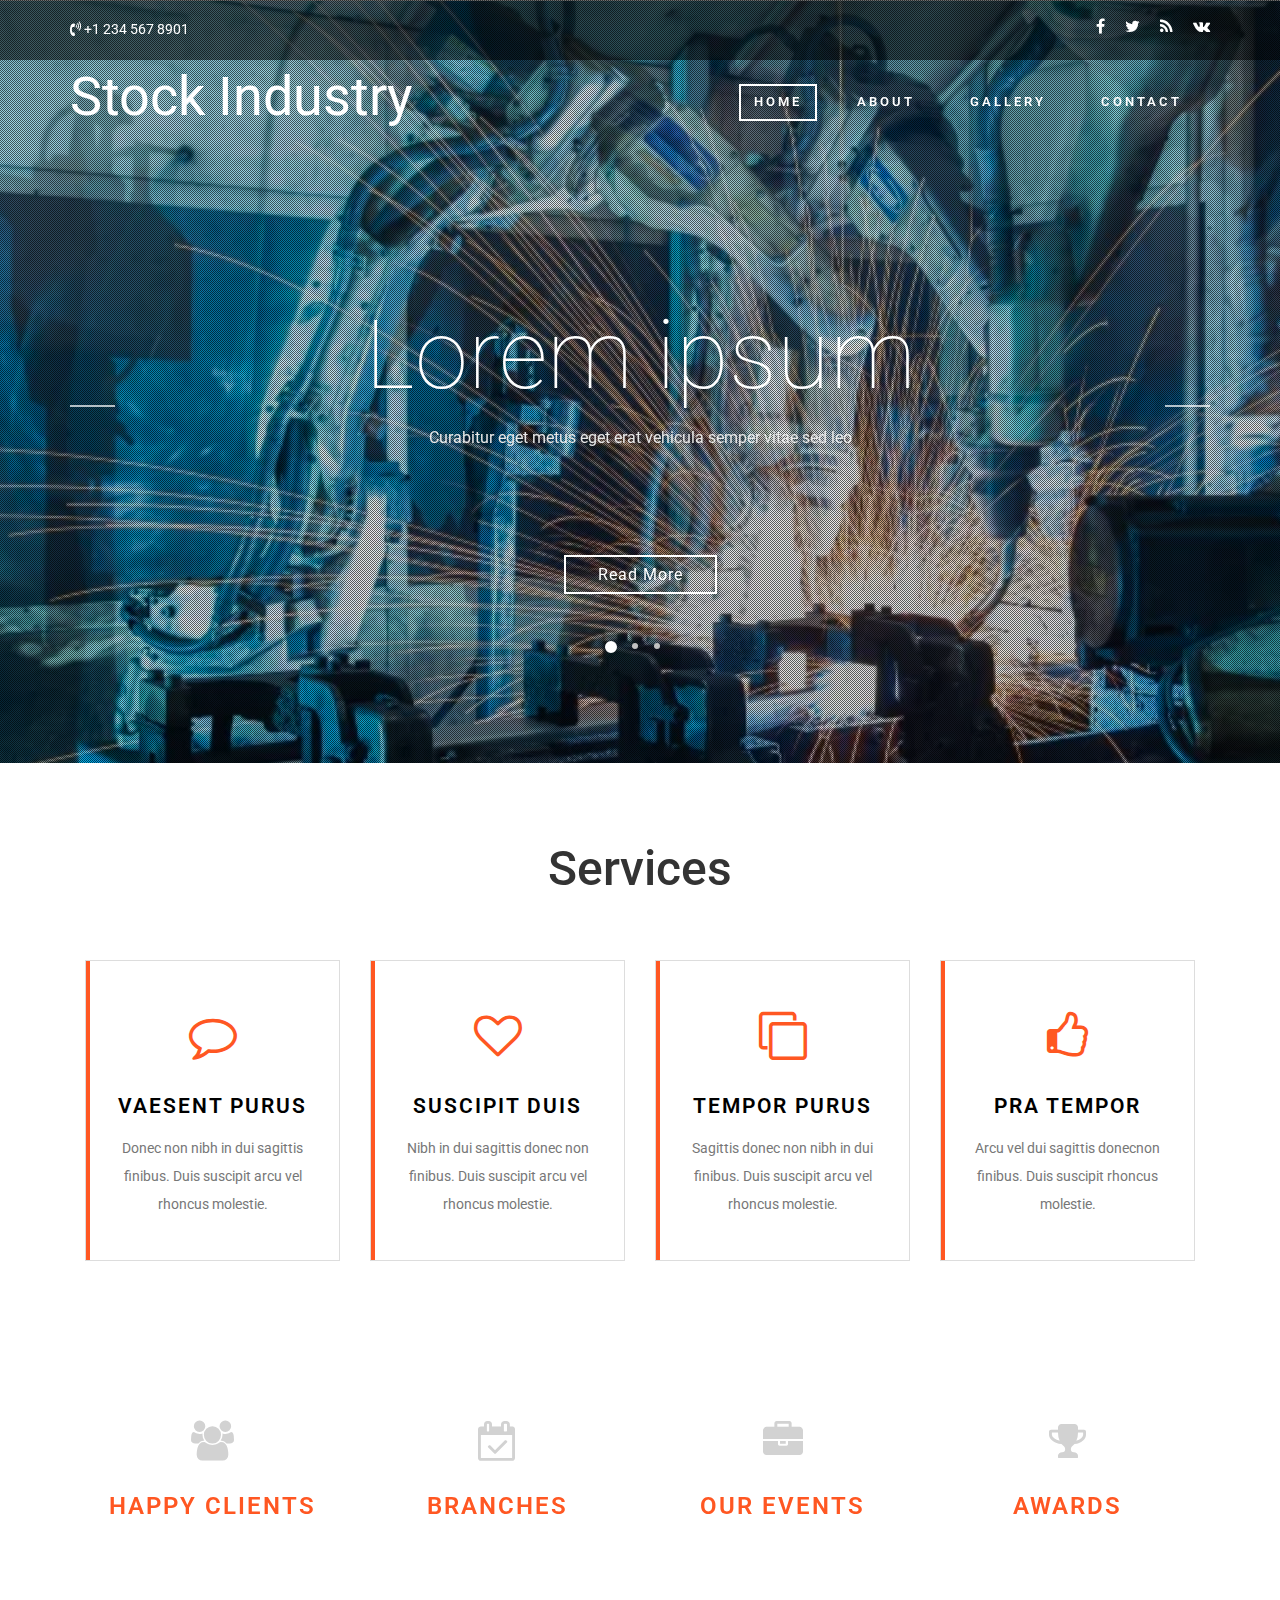
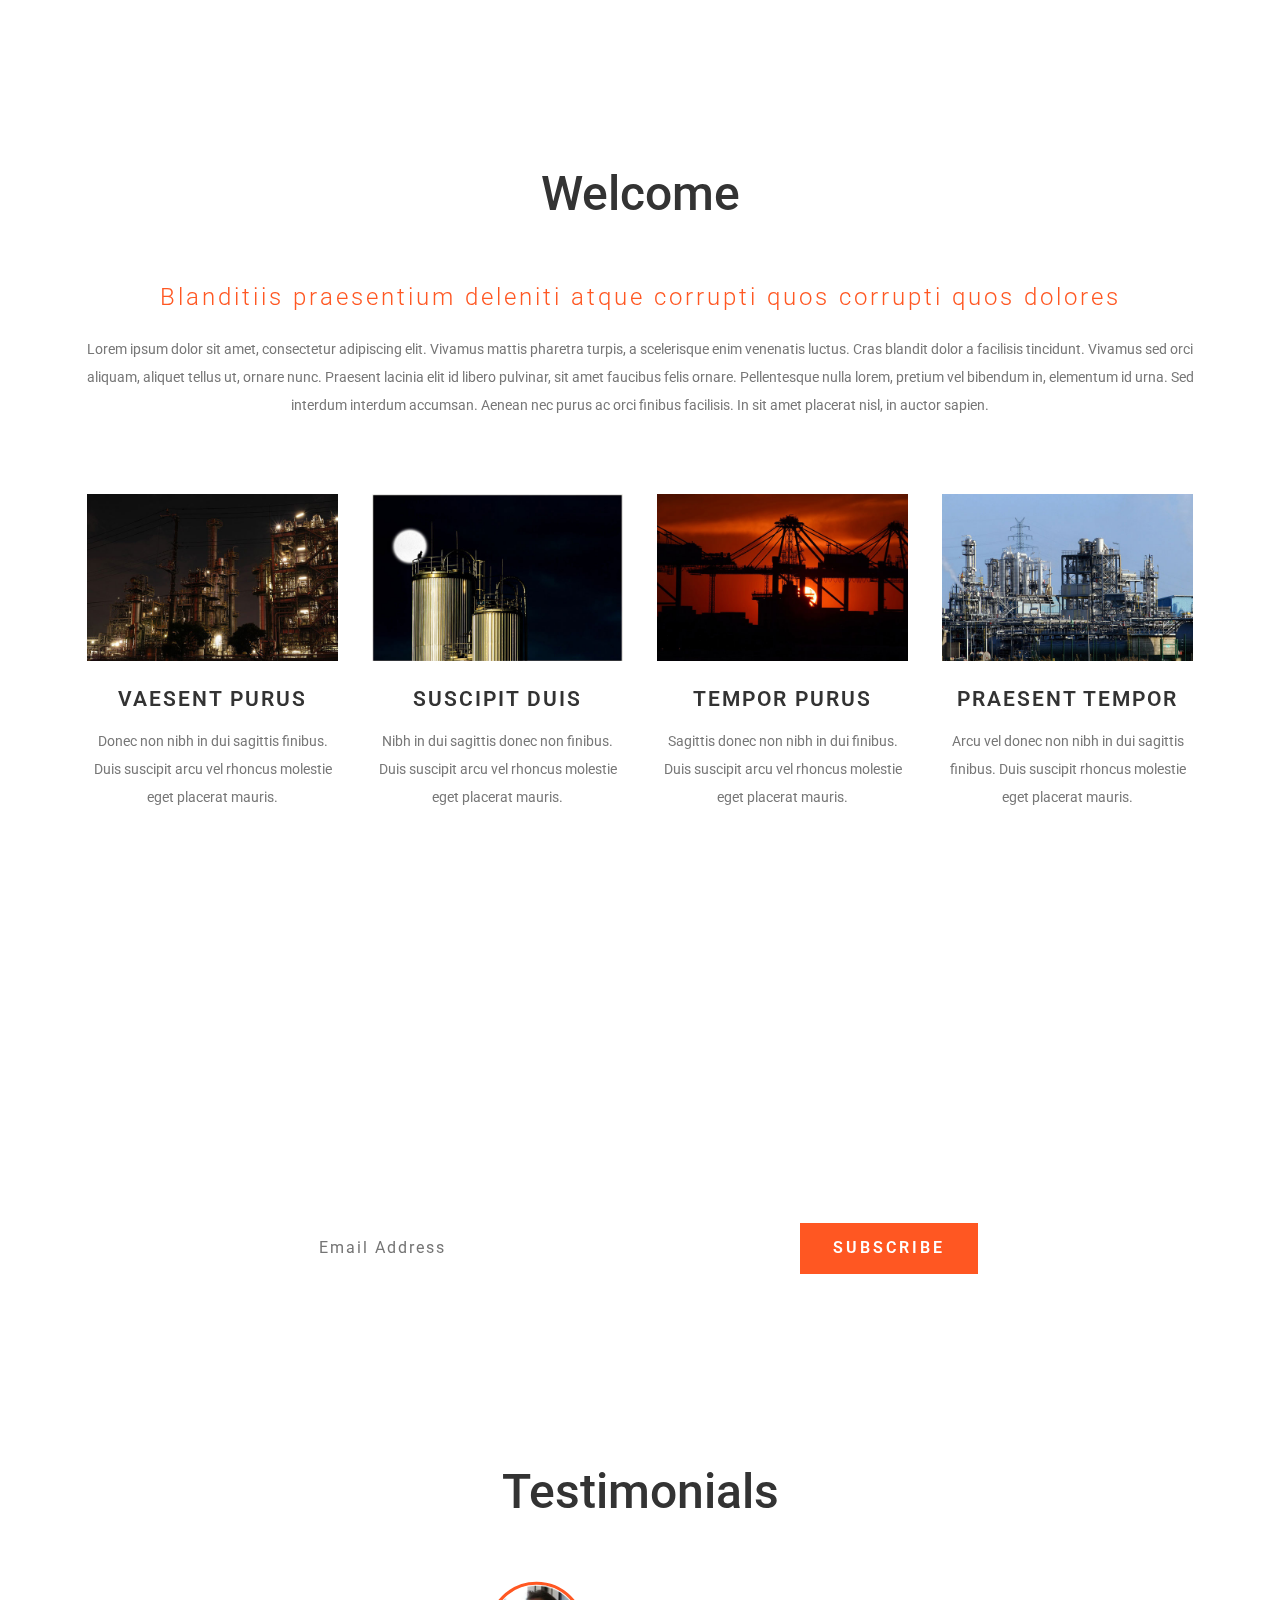
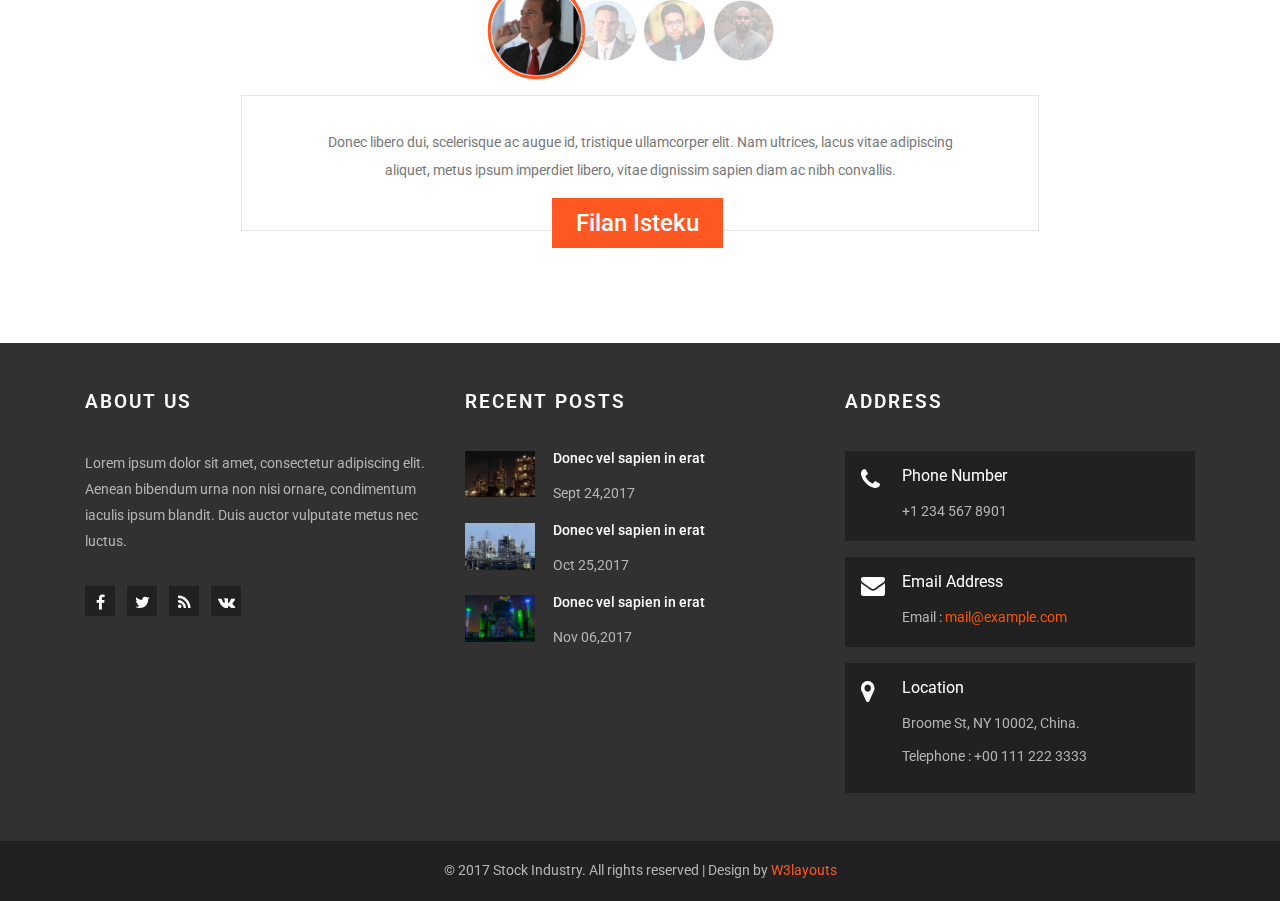
<file: index.html>
<!--A Design by W3layouts
Author: W3layout
Author URL: http://w3layouts.com
License: Creative Commons Attribution 3.0 Unported
License URL: http://creativecommons.org/licenses/by/3.0/
-->
<!DOCTYPE html>
<html lang="en">
<head>
<title>Stock Industry an Industrial Category Bootstrap responsive Website Template | Home :: w3layouts</title>
<meta name="viewport" content="width=device-width, initial-scale=1">
<meta charset="utf-8">
<meta name="keywords" content="Stock Industry Responsive web template, Bootstrap Web Templates, Flat Web Templates, Android Compatible web template, 
Smartphone Compatible web template, free webdesigns for Nokia, Samsung, LG, SonyEricsson, Motorola web design" />
<script type="application/x-javascript"> addEventListener("load", function() { setTimeout(hideURLbar, 0); }, false); function hideURLbar(){ window.scrollTo(0,1); } </script>
<!-- bootstrap-css -->
<link href="css/bootstrap.css" rel="stylesheet" type="text/css" media="all" />
<!--// bootstrap-css -->
<!-- css -->
<link rel="stylesheet" href="css/style.css" type="text/css" media="all" />
<!--// css -->
<!-- font-awesome icons -->
<link href="css/font-awesome.css" rel="stylesheet"> 
<!-- //font-awesome icons -->
<!-- font -->
<link href="//fonts.googleapis.com/css?family=Roboto:100,100i,300,300i,400,400i,500,500i,700,700i,900,900i" rel="stylesheet">
<!-- //font -->
<script src="js/jquery-2.2.3.min.js"></script>
<script src="js/bootstrap.js"></script>
</head>
<body>
	<!-- w3-banner -->
	<div class="w3-banner jarallax">
		<div class="wthree-different-dot">
			<div class="w3layouts-header-top">
				<div class="container">
					<div class="w3-header-top-grids">
						<div class="w3-header-top-left">
							<p><i class="fa fa-volume-control-phone" aria-hidden="true"></i> +1 234 567 8901</p>
						</div>
						<div class="w3-header-top-right">
							<div class="agileinfo-social-grids">
								<ul>
									<li><a href="#"><i class="fa fa-facebook"></i></a></li>
									<li><a href="#"><i class="fa fa-twitter"></i></a></li>
									<li><a href="#"><i class="fa fa-rss"></i></a></li>
									<li><a href="#"><i class="fa fa-vk"></i></a></li>
								</ul>
							</div>
							<div class="clearfix"> </div>
						</div>
						<div class="clearfix"> </div>
					</div>
				</div>
			</div>
			<div class="head">
				<div class="container">
					<div class="navbar-top">
							<!-- Brand and toggle get grouped for better mobile display -->
							<div class="navbar-header">
							  <button type="button" class="navbar-toggle collapsed" data-toggle="collapse" data-target="#bs-example-navbar-collapse-1">
								<span class="sr-only">Toggle navigation</span>
								<span class="icon-bar"></span>
								<span class="icon-bar"></span>
								<span class="icon-bar"></span>
							  </button>
								 <div class="navbar-brand logo ">
									<h1><a href="index.html">Stock Industry</a></h1>
								</div>

							</div>

							<!-- Collect the nav links, forms, and other content for toggling -->
							<div class="collapse navbar-collapse" id="bs-example-navbar-collapse-1">
							 <ul class="nav navbar-nav link-effect-4">
								<li class="active first-list"><a href="index.html">Home</a></li>
								<li><a href="about.html">About</a></li>
								<li><a href="gallery.html">Gallery</a></li>
								<!-- <li><a href="#" class="dropdown-toggle" data-toggle="dropdown" role="button" aria-haspopup="true" aria-expanded="false"><span data-letters="Pages">Pages</span><span class="caret"></span></a> -->
									<ul class="dropdown-menu"> 
										<li><a href="icons.html">Web Icons</a></li>
										<li><a href="codes.html">Short Codes</a></li>
									</ul>
								</li>   
								<li><a href="contact.html">Contact</a></li>
							  </ul>
							</div><!-- /.navbar-collapse -->
						</div>
				</div>
			</div>
			<!-- banner -->
			<div class="banner">
				<div class="container">
					<div class="slider">
						
						<script src="js/responsiveslides.min.js"></script>
						<script>
								// You can also use "$(window).load(function() {"
								$(function () {
								// Slideshow 4
									$("#slider3").responsiveSlides({
										auto: true,
										pager: true,
										nav: true,
										speed: 500,
										namespace: "callbacks",
										before: function () {
											$('.events').append("<li>before event fired.</li>");
										},
										after: function () {
											$('.events').append("<li>after event fired.</li>");
										}
									 });				
								});
						</script>
						<div  id="top" class="callbacks_container-wrap">
							<ul class="rslides" id="slider3">
								<li>
									<div class="slider-info">
										<h3>Lorem ipsum</h3>
										<p >Curabitur eget metus eget erat vehicula semper vitae sed leo</p>
										<div class="more-button">
											<a href="#" data-toggle="modal" data-target="#myModal">Read More</a>
										</div>
									</div>
								</li>
								<li>
									<div class="slider-info">
										<h3>Nullam semper</h3>
										<p>Quisque nisl risus, egestas in convallis vitae, fringilla cursus magna</p>
										<div class="more-button">
											<a href="#" data-toggle="modal" data-target="#myModal">Read More</a>
										</div>
									</div>
								</li>
								<li>
									<div class="slider-info">
										<h3>Duis tempor</h3>
										<p> Suspendisse bibendum dictum metus, at finibus elit dignissim nec	</p>
										<div class="more-button">
											<a href="#" data-toggle="modal" data-target="#myModal">Read More</a>
										</div>
									</div>
								</li>
							</ul>
						</div>
					</div>
				</div>
			</div>
			<!-- //banner -->
		</div>
	</div>
	<!-- //w3-banner -->
	<!-- modal -->
	<div class="modal about-modal fade" id="myModal" tabindex="-1" role="dialog">
		<div class="modal-dialog" role="document">
			<div class="modal-content">
				<div class="modal-header"> 
					<button type="button" class="close" data-dismiss="modal" aria-label="Close"><span aria-hidden="true">&times;</span></button>						
						<h4 class="modal-title">Stock Industry</h4>
					</div> 
					<div class="modal-body">
					<div class="agileits-w3layouts-info">
						<img src="images/g2.jpg" alt="" />
						<p>Duis venenatis, turpis eu bibendum porttitor, sapien quam ultricies tellus, ac rhoncus risus odio eget nunc. Pellentesque ac fermentum diam. Integer eu facilisis nunc, a iaculis felis. Pellentesque pellentesque tempor enim, in dapibus turpis porttitor quis. Suspendisse ultrices hendrerit massa. Nam id metus id tellus ultrices ullamcorper.  Cras tempor massa luctus, varius lacus sit amet, blandit lorem. Duis auctor in tortor sed tristique. Proin sed finibus sem.</p>
					</div>
				</div>
			</div>
		</div>
	</div>
	<!-- //modal -->
	<!-- services -->
	<div class="services">
		<div class="container">   
			<h2 class="agileits-title">Services</h2>
			<div class="w3-services-grids">
				<div class="col-md-3 col-xs-6 w3l-services-grid">
					<div class="w3l-services-text">
						<div class="w3ls-services-img">
							<i class="fa fa-comment-o" aria-hidden="true"></i>
						</div>
						<div class="agileits-services-info">
							<h4>Vaesent purus</h4>
							<p>Donec non nibh in dui sagittis finibus. Duis suscipit arcu vel rhoncus molestie. </p>
						</div>
					</div>
				</div>
				<div class="col-md-3 col-xs-6 w3l-services-grid">
					<div class="w3l-services-text">
						<div class="w3ls-services-img">
							<i class="fa fa-heart-o" aria-hidden="true"></i>
						</div>
						<div class="agileits-services-info">
							<h4>Suscipit duis </h4>
							<p>Nibh in dui sagittis donec non finibus. Duis suscipit arcu vel rhoncus molestie. </p>
						</div>
					</div>
				</div>
				<div class="col-md-3 col-xs-6 w3l-services-grid">
					<div class="w3l-services-text">
						<div class="w3ls-services-img">
							<i class="fa fa-clone" aria-hidden="true"></i>
						</div>
						<div class="agileits-services-info">
							<h4>Tempor purus</h4>
							<p>Sagittis donec non nibh in dui finibus. Duis suscipit arcu vel rhoncus molestie. </p>
						</div>
					</div>
				</div>
				<div class="col-md-3 col-xs-6 w3l-services-grid">
					<div class="w3l-services-text">
						<div class="w3ls-services-img">
							<i class="fa fa-thumbs-o-up" aria-hidden="true"></i>
						</div>
						<div class="agileits-services-info">
							<h4>Pra tempor</h4>
							<p>Arcu vel dui sagittis donecnon finibus. Duis suscipit rhoncus molestie. </p>
						</div>
					</div>
				</div>
				<div class="clearfix"> </div>
			</div> 
		</div>
	</div>
	<!-- //services -->
	<!-- Stats -->
	<div class="stats services news-w3layouts jarallax"> 
		<div class="container">    
			<div class="stats-agileinfo agileits-w3layouts">
				<div class="col-sm-3 col-xs-6 stats-grid">
					<div class="stats-img">
						<i class="fa fa-users" aria-hidden="true"></i>
					</div>
					<h6>Happy Clients</h6>
					<div class='numscroller numscroller-big-bottom' data-slno='1' data-min='0' data-max='157000' data-delay='.5' data-increment="100">157000</div>
				</div>
				<div class="col-sm-3 col-xs-6 stats-grid">
					<div class="stats-img w3-agileits">
						<i class="fa fa-calendar-check-o" aria-hidden="true"></i>
					</div>
					<h6>Branches</h6>
					<div class='numscroller numscroller-big-bottom' data-slno='1' data-min='0' data-max='850' data-delay='8' data-increment="1">850</div>
				</div>
				<div class="col-sm-3 col-xs-6 stats-grid">
					<div class="stats-img w3-agileits">
						<i class="fa fa-briefcase" aria-hidden="true"></i>
					</div>	
					<h6>Our Events </h6> 
					<div class='numscroller numscroller-big-bottom' data-slno='1' data-min='0' data-max='5000' data-delay='.5' data-increment="10">5000</div>
				</div>
				<div class="col-sm-3 col-xs-6 stats-grid">
					<div class="stats-img w3-agileits">
						<i class="fa fa-trophy" aria-hidden="true"></i>
					</div>
					<h6>Awards</h6>
					<div class='numscroller numscroller-big-bottom' data-slno='1' data-min='0' data-max='110' data-delay='8' data-increment="1">110</div>
				</div>
				<div class="clearfix"></div>
			</div> 
			<!-- Progressive-Effects-Animation-JavaScript -->  
			<script type="text/javascript" src="js/numscroller-1.0.js"></script>
			<!-- //Progressive-Effects-Animation-JavaScript -->
		</div>
	</div>
	<!-- //Stats -->
	<!-- welcome -->
	<div class="welcome">
		<div class="container">   
			<h3 class="agileits-title">Welcome</h3>			
			<div class="welcomerow-agileinfo">
				<h5>Blanditiis praesentium deleniti atque corrupti quos corrupti quos dolores</h5>
				<p>Lorem ipsum dolor sit amet, consectetur adipiscing elit. Vivamus mattis pharetra turpis, a scelerisque enim venenatis luctus. Cras blandit dolor a facilisis tincidunt. Vivamus sed orci aliquam, aliquet tellus ut, ornare nunc. Praesent lacinia elit id libero pulvinar, sit amet faucibus felis ornare. Pellentesque nulla lorem, pretium vel bibendum in, elementum id urna. Sed interdum interdum accumsan. Aenean nec purus ac orci finibus facilisis. In sit amet placerat nisl, in auctor sapien.</p>
			</div> 
			<div class="w3-welcome-grids">
				<div class="col-md-3 col-xs-6 w3l-welcome-grid"> 
					<img src="images/g1.jpg" alt=" " class="img-responsive"/>   
					<div class="agileits-welcome-info">
						<h4>Vaesent purus</h4>
						<p>Donec non nibh in dui sagittis finibus. Duis suscipit arcu vel rhoncus molestie eget placerat mauris. </p>
					</div>
				</div>
				<div class="col-md-3 col-xs-6 w3l-welcome-grid">
					<img src="images/g2.jpg" alt=" " class="img-responsive"/>   
					<div class="agileits-welcome-info">
						<h4>Suscipit duis </h4>
						<p>Nibh in dui sagittis donec non finibus. Duis suscipit arcu vel rhoncus molestie eget placerat mauris. </p>
					</div>
				</div>
				<div class="col-md-3 col-xs-6 w3l-welcome-grid">
					<img src="images/g3.jpg" alt=" " class="img-responsive"/>   
					<div class="agileits-welcome-info">
						<h4>Tempor purus</h4>
						<p>Sagittis donec non nibh in dui finibus. Duis suscipit arcu vel rhoncus molestie eget placerat mauris. </p>
					</div>
				</div>
				<div class="col-md-3 col-xs-6 w3l-welcome-grid">
					<img src="images/g4.jpg" alt=" " class="img-responsive"/>   
					<div class="agileits-welcome-info">
						<h4>Praesent tempor</h4>
						<p>Arcu vel donec non nibh in dui sagittis finibus. Duis suscipit rhoncus molestie eget placerat mauris. </p>
					</div>
				</div>
				<div class="clearfix"> </div>
			</div> 
		</div>
	</div>
	<!-- //welcome -->
	<!-- subscribe -->
	<div class="subscribe jarallax">
		<div class="container">
			<div class="agileits-title title2">
				<h3 class="agileits-title sub">Subscribe</h3>
			</div>   
			<p>Nemo enim ipsam voluptatem quia voluptas sit aspernatur aut odit aut fugit, sed quia consequuntur magni dolores eos qui ratione voluptatem sequi nesciunt. Neque porro quisquam est, qui dolorem ipsum quia dolor sit amet, consectetur adipisci velit sed quia non numquam eius.</p>
			<form action="#" method="post">
				<input type="email" name="email" placeholder="Email Address" class="user" required="">
				<input type="submit" value="Subscribe">
			</form>
		</div>
	</div>
	<!-- //subscribe -->

	<!-- testimonial -->
	<div class="testimonial agileits-w3layouts">
		<div class="container"> 
			<h3 class="agileits-title">Testimonials</h3> 
			<div class="sap_tabs">	
				<div id="horizontalTab" style="display: block; width: 100%; margin: 0px;">  
					<ul class="resp-tabs-list">
						<li class="resp-tab-item"><img src="images/1.png" alt=""/></li>
						<li class="resp-tab-item"><img src="images/2.png" alt=""/></li>
						<li class="resp-tab-item"><img src="images/3.png" alt=""/></li>
						<li class="resp-tab-item"><img src="images/4.png" alt=""/></li>
			
					</ul>
					<div class="resp-tabs-container">
						<div class="tab-1 resp-tab-content">				
							<div class="view view-first"> 
								<p>Donec libero dui, scelerisque ac augue id, tristique ullamcorper elit. Nam ultrices, lacus vitae adipiscing aliquet, metus ipsum imperdiet libero, vitae dignissim sapien diam ac nibh convallis.</p>
								<h5>Filan Isteku</h5>
							</div>
						</div>
						<div class="tab-1 resp-tab-content">
							<div class="view view-first"> 
								<p>Scelerisque ac augue id Donec libero dui, tristique ullamcorper elit. Nam ultrices, lacus vitae adipiscing aliquet, metus ipsum imperdiet libero, vitae dignissim sapien diam ac nibh convallis.</p>
								<h5>Ullam Firose </h5>
							</div>
						</div>
						<div class="tab-1 resp-tab-content">
							<div class="view view-first"> 
								<p>Nam ultrices lacus vitae adipiscing aliquet, metus ipsum imperdiet libero, vitae dignissim sapientristique Donec libero dui, scelerisque ac augue id,  ullamcorper elit,diam ac nibh convallis.</p>
								<h5>Sque Augue</h5>
							</div>
						</div>
						<div class="tab-1 resp-tab-content">
							<div class="view view-first"> 
								<p>Nam ultrices lacus vitae adipiscing aliquet, metus ipsum imperdiet libero, vitae dignissim sapientristique Donec libero dui, scelerisque ac augue id,  ullamcorper elit,diam ac nibh convallis.</p>
								<h5>Metus Ipsum</h5>
							</div>
						</div>
						
					</div> 
					<div class="clearfix"></div>
				</div>	 
			</div>	 
		</div>
	</div>					
	<!-- //testimonial --> 
	
	<!-- footer -->
		<div class="agileits-w3layouts-footer">
			<div class="container">
				<div class="col-md-4 w3-agile-grid">
					<h5>About Us</h5>
					<p>Lorem ipsum dolor sit amet, consectetur adipiscing elit. Aenean bibendum urna non nisi ornare, condimentum iaculis ipsum blandit. Duis auctor vulputate metus nec luctus.</p>
					<div class="footer-agileinfo-social">
						<ul>
							<li><a href="#"><i class="fa fa-facebook"></i></a></li>
							<li><a href="#"><i class="fa fa-twitter"></i></a></li>
							<li><a href="#"><i class="fa fa-rss"></i></a></li>
							<li><a href="#"><i class="fa fa-vk"></i></a></li>
						</ul>
					</div>
				</div>
				<div class="col-md-4 w3-agile-grid">
					<h5>Recent Posts</h5>
					<div class="w3ls-post-grids">
						<div class="w3ls-post-grid">
							<div class="w3ls-post-img">
								<a href="#"><img src="images/g1.jpg" alt="" /></a>
							</div>
							<div class="w3ls-post-info">
								<h6><a href="#" data-toggle="modal" data-target="#myModal">Donec vel sapien in erat</a></h6>
								<p>Sept 24,2017</p>
							</div>
							<div class="clearfix"> </div>
						</div>
						<div class="w3ls-post-grid">
							<div class="w3ls-post-img">
								<a href="#"><img src="images/g4.jpg" alt="" /></a>
							</div>
							<div class="w3ls-post-info">
								<h6><a href="#" data-toggle="modal" data-target="#myModal">Donec vel sapien in erat</a></h6>
								<p>Oct 25,2017</p>
							</div>
							<div class="clearfix"> </div>
						</div>
						<div class="w3ls-post-grid">
							<div class="w3ls-post-img">
								<a href="#"><img src="images/g6.jpg" alt="" /></a>
							</div>
							<div class="w3ls-post-info">
								<h6><a href="#" data-toggle="modal" data-target="#myModal">Donec vel sapien in erat</a></h6>
								<p>Nov 06,2017</p>
							</div>
							<div class="clearfix"> </div>
						</div>
					</div>
				</div>
				<div class="col-md-4 w3-agile-grid">
					<h5>Address</h5>
					<div class="w3-address">
						<div class="w3-address-grid">
							<div class="w3-address-left">
								<i class="fa fa-phone" aria-hidden="true"></i>
							</div>
							<div class="w3-address-right">
								<h6>Phone Number</h6>
								<p>+1 234 567 8901</p>
							</div>
							<div class="clearfix"> </div>
						</div>
						<div class="w3-address-grid">
							<div class="w3-address-left">
								<i class="fa fa-envelope" aria-hidden="true"></i>
							</div>
							<div class="w3-address-right">
								<h6>Email Address</h6>
								<p>Email :<a href="mailto:example@email.com"> mail@example.com</a></p>
							</div>
							<div class="clearfix"> </div>
						</div>
						<div class="w3-address-grid">
							<div class="w3-address-left">
								<i class="fa fa-map-marker" aria-hidden="true"></i>
							</div>
							<div class="w3-address-right">
								<h6>Location</h6>
								<p>Broome St, NY 10002, China. 
								<span>Telephone : +00 111 222 3333</span>
								</p>
							</div>
							<div class="clearfix"> </div>
						</div>
					</div>
				</div>
				<div class="clearfix"> </div>
			</div>
		</div>
		<div class="copyright">
			<div class="container">
				<p>© 2017 Stock Industry. All rights reserved | Design by <a href="http://w3layouts.com">W3layouts</a></p>
			</div>
		</div>
	<!-- //footer -->
	<!-- ResponsiveTabs -->
	<script src="js/easyResponsiveTabs.js" type="text/javascript"></script>
	<script type="text/javascript">
		$(document).ready(function () {
			$('#horizontalTab').easyResponsiveTabs({
				type: 'default', //Types: default, vertical, accordion           
				width: 'auto', //auto or any width like 600px
				fit: true   // 100% fit in a container
			});
		});
	</script>
	<!-- //ResponsiveTabs --> 

	<script src="js/jarallax.js"></script>
	<script src="js/SmoothScroll.min.js"></script>
	<script type="text/javascript">
		/* init Jarallax */
		$('.jarallax').jarallax({
			speed: 0.5,
			imgWidth: 1366,
			imgHeight: 768
		})
	</script>
</body>	
</html>
</file>
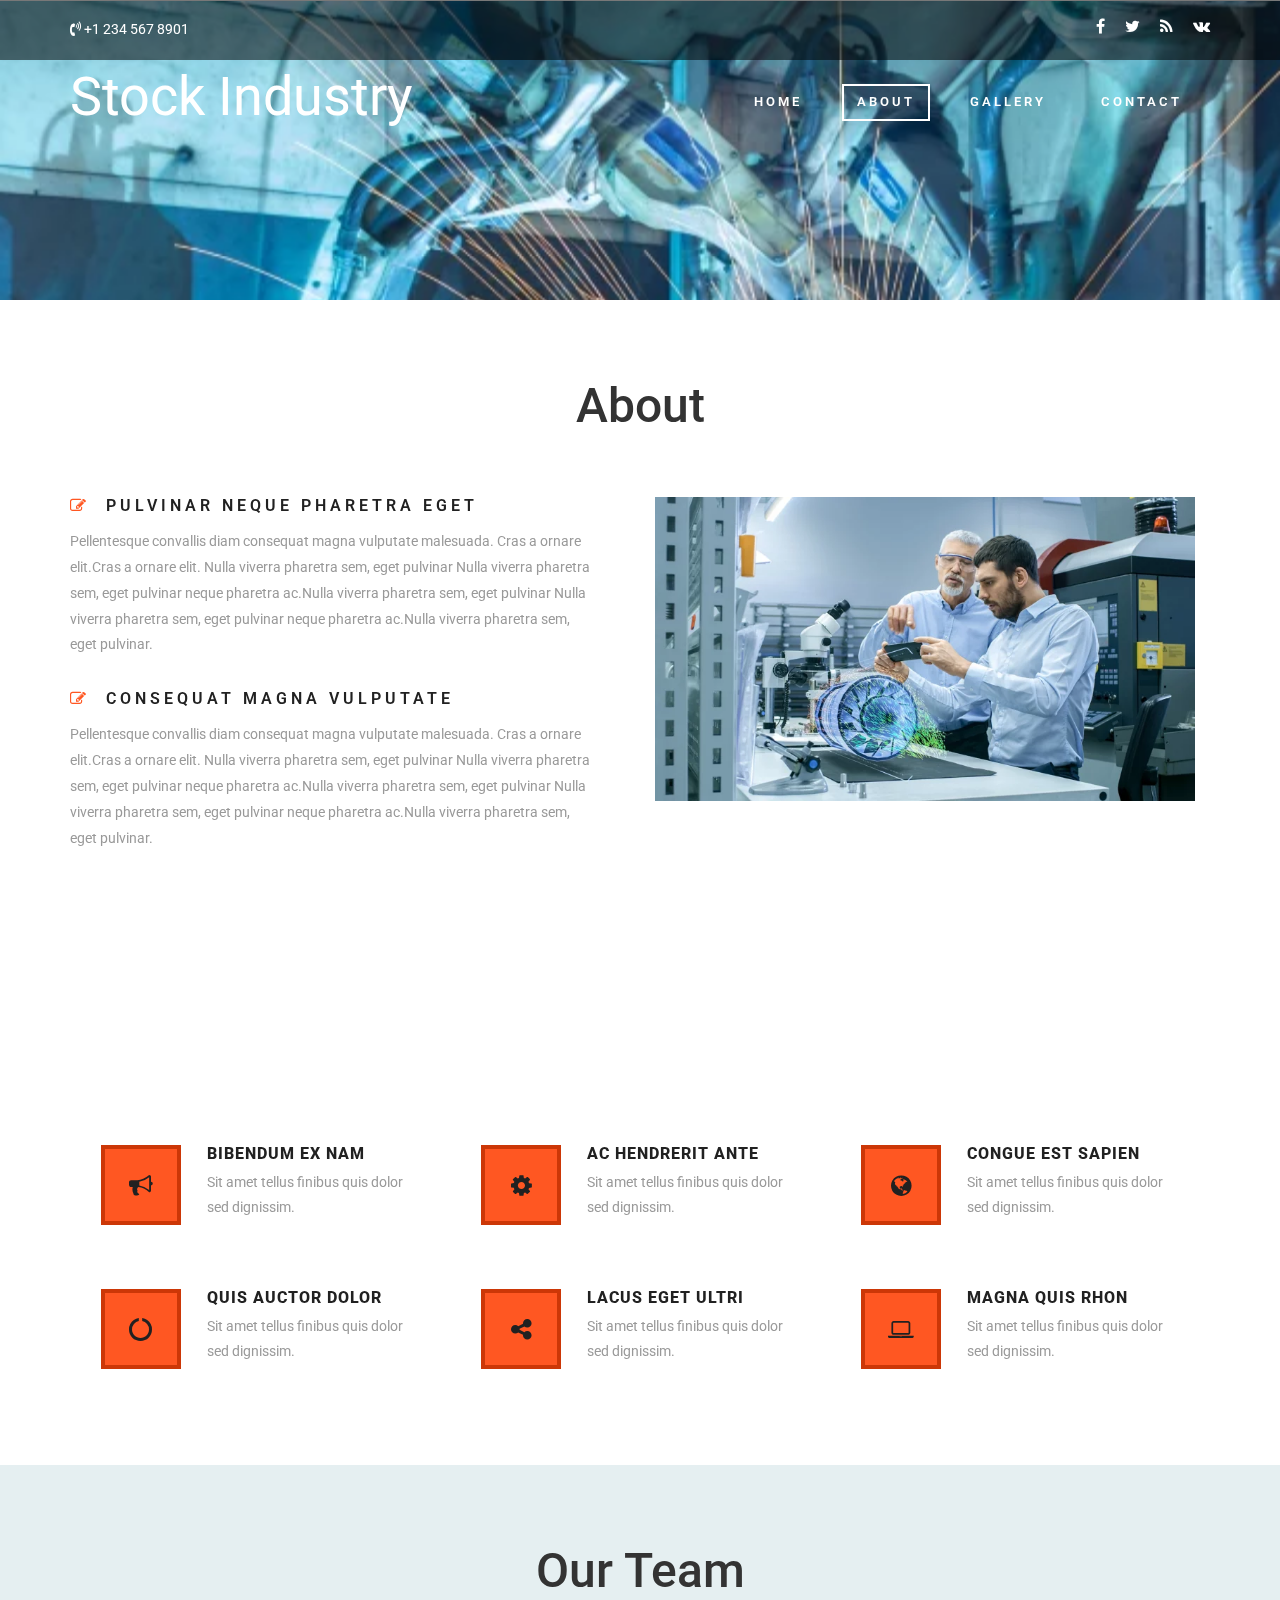
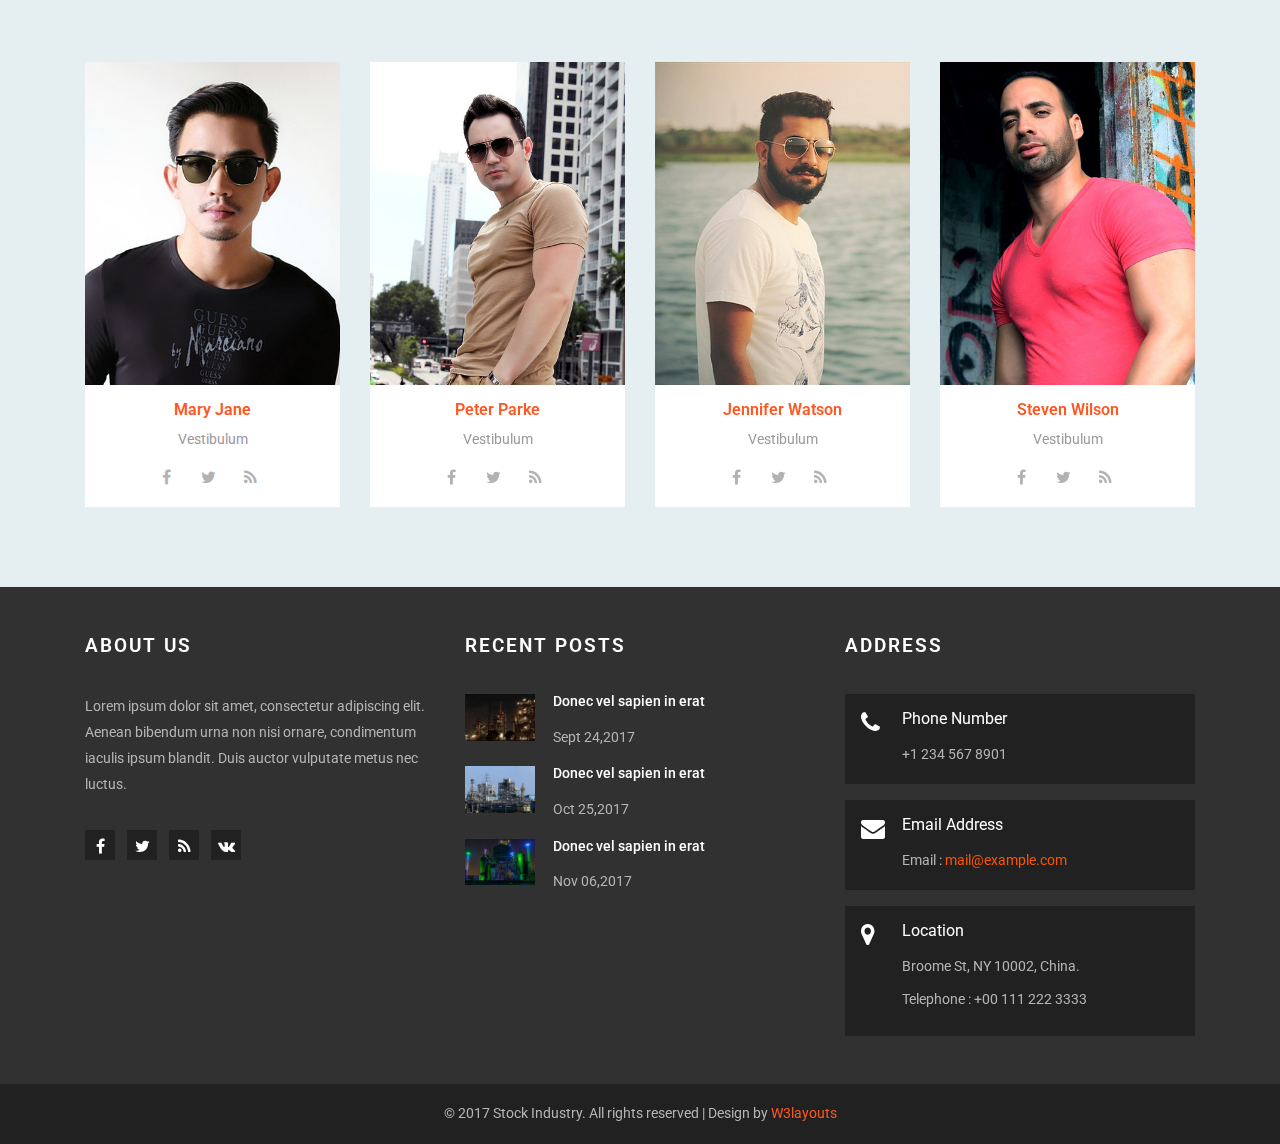
<file: about.html>
<!--A Design by W3layouts
Author: W3layout
Author URL: http://w3layouts.com
License: Creative Commons Attribution 3.0 Unported
License URL: http://creativecommons.org/licenses/by/3.0/
-->
<!DOCTYPE html>
<html lang="en">
<head>
<title>Stock Industry an Industrial Category Bootstrap responsive Website Template | About :: w3layouts</title>
<meta name="viewport" content="width=device-width, initial-scale=1">
<meta charset="utf-8">
<meta name="keywords" content="Stock Industry Responsive web template, Bootstrap Web Templates, Flat Web Templates, Android Compatible web template, 
Smartphone Compatible web template, free webdesigns for Nokia, Samsung, LG, SonyEricsson, Motorola web design" />
<script type="application/x-javascript"> addEventListener("load", function() { setTimeout(hideURLbar, 0); }, false); function hideURLbar(){ window.scrollTo(0,1); } </script>
<!-- bootstrap-css -->
<link href="css/bootstrap.css" rel="stylesheet" type="text/css" media="all" />
<!--// bootstrap-css -->
<!-- css -->
<link rel="stylesheet" href="css/style.css" type="text/css" media="all" />
<!--// css -->
<!-- font-awesome icons -->
<link href="css/font-awesome.css" rel="stylesheet"> 
<!-- //font-awesome icons -->
<!-- font -->
<link href="//fonts.googleapis.com/css?family=Roboto:100,100i,300,300i,400,400i,500,500i,700,700i,900,900i" rel="stylesheet">
<!-- //font -->
<script src="js/jquery-2.2.3.min.js"></script>
<script src="js/bootstrap.js"></script>
</head>
<body>
	<!-- w3-banner -->
	<div class="w3-banner-1 jarallax">
		
			<div class="w3layouts-header-top">
				<div class="container">
					<div class="w3-header-top-grids">
						<div class="w3-header-top-left">
							<p><i class="fa fa-volume-control-phone" aria-hidden="true"></i> +1 234 567 8901</p>
						</div>
						<div class="w3-header-top-right">
							<div class="agileinfo-social-grids">
								<ul>
									<li><a href="#"><i class="fa fa-facebook"></i></a></li>
									<li><a href="#"><i class="fa fa-twitter"></i></a></li>
									<li><a href="#"><i class="fa fa-rss"></i></a></li>
									<li><a href="#"><i class="fa fa-vk"></i></a></li>
								</ul>
							</div>
							<div class="clearfix"> </div>
						</div>
						<div class="clearfix"> </div>
					</div>
				</div>
			</div>
			<div class="head">
				<div class="container">
					<div class="navbar-top">
							<!-- Brand and toggle get grouped for better mobile display -->
							<div class="navbar-header">
							  <button type="button" class="navbar-toggle collapsed" data-toggle="collapse" data-target="#bs-example-navbar-collapse-1">
								<span class="sr-only">Toggle navigation</span>
								<span class="icon-bar"></span>
								<span class="icon-bar"></span>
								<span class="icon-bar"></span>
							  </button>
								 <div class="navbar-brand logo ">
									<h1><a href="index.html">Stock Industry</a></h1>
								</div>

							</div>

							<!-- Collect the nav links, forms, and other content for toggling -->
							<div class="collapse navbar-collapse" id="bs-example-navbar-collapse-1">
							 <ul class="nav navbar-nav link-effect-4">
								<li><a href="index.html">Home</a></li>
								<li class="active first-list"><a href="about.html">About</a></li>
								<li><a href="gallery.html">Gallery</a></li>
								<!-- <li><a href="#" class="dropdown-toggle" data-toggle="dropdown" role="button" aria-haspopup="true" aria-expanded="false"><span data-letters="Pages">Pages</span><span class="caret"></span></a> -->
									<ul class="dropdown-menu"> 
										<li><a href="icons.html">Web Icons</a></li>
										<li><a href="codes.html">Short Codes</a></li>
									</ul>
								</li>   
								<li><a href="contact.html">Contact</a></li>
							  </ul>
							</div><!-- /.navbar-collapse -->
						</div>
				</div>
			</div>
		
		
	</div>
	<!-- //w3-banner -->
		<!-- about -->
	<!-- courses -->
	<div class="courses">
		<div class="container"> 
		<h2 class="agileits-title">About</h2>
			<div class="agileits_w3layouts_team_grids w3ls_courses_grids">
				<div class="col-md-6 w3ls_banner_bottom_left w3ls_courses_left">
					<div class="w3ls_courses_left_grids">
						<div class="w3ls_courses_left_grid">
							<h3><i class="fa fa-pencil-square-o" aria-hidden="true"></i>pulvinar neque pharetra eget</h3>
							<p>Pellentesque convallis diam consequat magna vulputate malesuada. 
								Cras a ornare elit.Cras a ornare elit. Nulla viverra pharetra sem, eget pulvinar  Nulla viverra pharetra sem, eget pulvinar neque pharetra ac.Nulla viverra pharetra sem, eget pulvinar  Nulla viverra pharetra sem, eget pulvinar neque pharetra ac.Nulla viverra pharetra sem, eget pulvinar.</p>
						</div>
						<div class="w3ls_courses_left_grid">
							<h3><i class="fa fa-pencil-square-o" aria-hidden="true"></i>consequat magna vulputate</h3>
							<p>Pellentesque convallis diam consequat magna vulputate malesuada. 
								Cras a ornare elit.Cras a ornare elit. Nulla viverra pharetra sem, eget pulvinar  Nulla viverra pharetra sem, eget pulvinar neque pharetra ac.Nulla viverra pharetra sem, eget pulvinar  Nulla viverra pharetra sem, eget pulvinar neque pharetra ac.Nulla viverra pharetra sem, eget pulvinar.</p>
						</div>
						
					</div>
				</div>
				<div class="col-md-6 agileits_courses_right">
					<img src="images/4.jpg" alt=" " class="img-responsive">
				</div>
				<div class="clearfix"> </div>
			</div>
		</div>
	</div>
	<!-- //courses -->
	<!-- features -->
	<div class="features jarallax">
		<div class="container">
			<div class="agileits-heading features-heading">
				<h3 class="agileits-title">Best Services</h3>
			</div>
			<div class="w3_agileits_features_grids">
				<div class="col-md-4 w3_agileits_features_grid">
					<div class="agileits_w3layouts_features_grid">
						<div class="col-xs-4 agileits_w3layouts_features_gridl">
							<div class="agile_feature_grid">
								<i class="fa fa-bullhorn" aria-hidden="true"></i>
							</div>
						</div>
						<div class="col-xs-8 agileits_w3layouts_features_gridr">
							<h4>bibendum ex Nam</h4>
							<p>Sit amet tellus finibus quis dolor sed dignissim.</p>
						</div>
						<div class="clearfix"> </div>
					</div>
				</div>
				<div class="col-md-4 w3_agileits_features_grid">
					<div class="agileits_w3layouts_features_grid">
						<div class="col-xs-4 agileits_w3layouts_features_gridl">
							<div class="agile_feature_grid">
								<i class="fa fa-cog" aria-hidden="true"></i>
							</div>
						</div>
						<div class="col-xs-8 agileits_w3layouts_features_gridr">
							<h4>ac hendrerit ante</h4>
							<p>Sit amet tellus finibus quis dolor sed dignissim.</p>
						</div>
						<div class="clearfix"> </div>
					</div>
				</div>
				<div class="col-md-4 w3_agileits_features_grid">
					<div class="agileits_w3layouts_features_grid">
						<div class="col-xs-4 agileits_w3layouts_features_gridl">
							<div class="agile_feature_grid">
								<i class="fa fa-globe" aria-hidden="true"></i>
							</div>
						</div>
						<div class="col-xs-8 agileits_w3layouts_features_gridr">
							<h4>congue est sapien</h4>
							<p>Sit amet tellus finibus quis dolor sed dignissim.</p>
						</div>
						<div class="clearfix"> </div>
					</div>
				</div>
				<div class="col-md-4 w3_agileits_features_grid">
					<div class="agileits_w3layouts_features_grid">
						<div class="col-xs-4 agileits_w3layouts_features_gridl">
							<div class="agile_feature_grid">
								<i class="fa fa-circle-o-notch" aria-hidden="true"></i>
							</div>
						</div>
						<div class="col-xs-8 agileits_w3layouts_features_gridr">
							<h4>quis auctor dolor</h4>
							<p>Sit amet tellus finibus quis dolor sed dignissim.</p>
						</div>
						<div class="clearfix"> </div>
					</div>
				</div>
				<div class="col-md-4 w3_agileits_features_grid">
					<div class="agileits_w3layouts_features_grid">
						<div class="col-xs-4 agileits_w3layouts_features_gridl">
							<div class="agile_feature_grid">
								<i class="fa fa-share-alt" aria-hidden="true"></i>
							</div>
						</div>
						<div class="col-xs-8 agileits_w3layouts_features_gridr">
							<h4>lacus eget ultri</h4>
							<p>Sit amet tellus finibus quis dolor sed dignissim.</p>
						</div>
						<div class="clearfix"> </div>
					</div>
				</div>
				<div class="col-md-4 w3_agileits_features_grid">
					<div class="agileits_w3layouts_features_grid">
						<div class="col-xs-4 agileits_w3layouts_features_gridl">
							<div class="agile_feature_grid">
								<i class="fa fa-laptop" aria-hidden="true"></i>
							</div>
						</div>
						<div class="col-xs-8 agileits_w3layouts_features_gridr">
							<h4>magna quis rhon</h4>
							<p>Sit amet tellus finibus quis dolor sed dignissim.</p>
						</div>
						<div class="clearfix"> </div>
					</div>
				</div>
				<div class="clearfix"> </div>
			</div>
		</div>
	</div>
	<!-- //features -->
	<!-- team -->
	<div class="team">
		<div class="container">
			<h3 class="agileits-title">Our Team</h3>
			<div class="agileinfo-team-grids">
				<div class="col-md-3 wthree-team-grid">
					<img src="images/t1.jpg" alt="">
					<div class="wthree-team-grid-info">
						<h4>Mary Jane</h4>
						<p>Vestibulum</p>
						<div class="team-social-grids">
							<ul>
								<li><a href="#"><i class="fa fa-facebook"></i></a></li>
								<li><a href="#"><i class="fa fa-twitter"></i></a></li>
								<li><a href="#"><i class="fa fa-rss"></i></a></li>
							</ul>
						</div>
					</div>
				</div>
				<div class="col-md-3 wthree-team-grid">
					<img src="images/t2.jpg" alt="">
					<div class="wthree-team-grid-info">
						<h4>Peter Parke</h4>
						<p>Vestibulum</p>
						<div class="team-social-grids">
							<ul>
								<li><a href="#"><i class="fa fa-facebook"></i></a></li>
								<li><a href="#"><i class="fa fa-twitter"></i></a></li>
								<li><a href="#"><i class="fa fa-rss"></i></a></li>
							</ul>
						</div>
					</div>
				</div>
				<div class="col-md-3 wthree-team-grid">
					<img src="images/t3.jpg" alt="">
					<div class="wthree-team-grid-info">
						<h4>Jennifer Watson</h4>
						<p>Vestibulum</p>
						<div class="team-social-grids">
							<ul>
								<li><a href="#"><i class="fa fa-facebook"></i></a></li>
								<li><a href="#"><i class="fa fa-twitter"></i></a></li>
								<li><a href="#"><i class="fa fa-rss"></i></a></li>
							</ul>
						</div>
					</div>
				</div>
				<div class="col-md-3 wthree-team-grid">
					<img src="images/t4.jpg" alt="">
					<div class="wthree-team-grid-info">
						<h4>Steven Wilson</h4>
						<p>Vestibulum</p>
						<div class="team-social-grids">
							<ul>
								<li><a href="#"><i class="fa fa-facebook"></i></a></li>
								<li><a href="#"><i class="fa fa-twitter"></i></a></li>
								<li><a href="#"><i class="fa fa-rss"></i></a></li>
							</ul>
						</div>
					</div>
				</div>
				<div class="clearfix"> </div>
			</div>
		</div>
	</div>
	<!-- //team -->
	<!-- //about -->

	<!-- footer -->
		<div class="agileits-w3layouts-footer">
			<div class="container">
				<div class="col-md-4 w3-agile-grid">
					<h5>About Us</h5>
					<p>Lorem ipsum dolor sit amet, consectetur adipiscing elit. Aenean bibendum urna non nisi ornare, condimentum iaculis ipsum blandit. Duis auctor vulputate metus nec luctus.</p>
					<div class="footer-agileinfo-social">
						<ul>
							<li><a href="#"><i class="fa fa-facebook"></i></a></li>
							<li><a href="#"><i class="fa fa-twitter"></i></a></li>
							<li><a href="#"><i class="fa fa-rss"></i></a></li>
							<li><a href="#"><i class="fa fa-vk"></i></a></li>
						</ul>
					</div>
				</div>
				<div class="col-md-4 w3-agile-grid">
					<h5>Recent Posts</h5>
					<div class="w3ls-post-grids">
						<div class="w3ls-post-grid">
							<div class="w3ls-post-img">
								<a href="#"><img src="images/g1.jpg" alt="" /></a>
							</div>
							<div class="w3ls-post-info">
								<h6><a href="#" data-toggle="modal" data-target="#myModal">Donec vel sapien in erat</a></h6>
								<p>Sept 24,2017</p>
							</div>
							<div class="clearfix"> </div>
						</div>
						<div class="w3ls-post-grid">
							<div class="w3ls-post-img">
								<a href="#"><img src="images/g4.jpg" alt="" /></a>
							</div>
							<div class="w3ls-post-info">
								<h6><a href="#" data-toggle="modal" data-target="#myModal">Donec vel sapien in erat</a></h6>
								<p>Oct 25,2017</p>
							</div>
							<div class="clearfix"> </div>
						</div>
						<div class="w3ls-post-grid">
							<div class="w3ls-post-img">
								<a href="#"><img src="images/g6.jpg" alt="" /></a>
							</div>
							<div class="w3ls-post-info">
								<h6><a href="#" data-toggle="modal" data-target="#myModal">Donec vel sapien in erat</a></h6>
								<p>Nov 06,2017</p>
							</div>
							<div class="clearfix"> </div>
						</div>
					</div>
				</div>
				<div class="col-md-4 w3-agile-grid">
					<h5>Address</h5>
					<div class="w3-address">
						<div class="w3-address-grid">
							<div class="w3-address-left">
								<i class="fa fa-phone" aria-hidden="true"></i>
							</div>
							<div class="w3-address-right">
								<h6>Phone Number</h6>
								<p>+1 234 567 8901</p>
							</div>
							<div class="clearfix"> </div>
						</div>
						<div class="w3-address-grid">
							<div class="w3-address-left">
								<i class="fa fa-envelope" aria-hidden="true"></i>
							</div>
							<div class="w3-address-right">
								<h6>Email Address</h6>
								<p>Email :<a href="mailto:example@email.com"> mail@example.com</a></p>
							</div>
							<div class="clearfix"> </div>
						</div>
						<div class="w3-address-grid">
							<div class="w3-address-left">
								<i class="fa fa-map-marker" aria-hidden="true"></i>
							</div>
							<div class="w3-address-right">
								<h6>Location</h6>
								<p>Broome St, NY 10002, China. 
								<span>Telephone : +00 111 222 3333</span>
								</p>
							</div>
							<div class="clearfix"> </div>
						</div>
					</div>
				</div>
				<div class="clearfix"> </div>
			</div>
		</div>
		<div class="copyright">
			<div class="container">
				<p>© 2017 Stock Industry. All rights reserved | Design by <a href="http://w3layouts.com">W3layouts</a></p>
			</div>
		</div>
	<!-- //footer -->

	<script src="js/jarallax.js"></script>
	<script src="js/SmoothScroll.min.js"></script>
	<script type="text/javascript">
		/* init Jarallax */
		$('.jarallax').jarallax({
			speed: 0.5,
			imgWidth: 1366,
			imgHeight: 768
		})
	</script>
</body>	
</html>
</file>
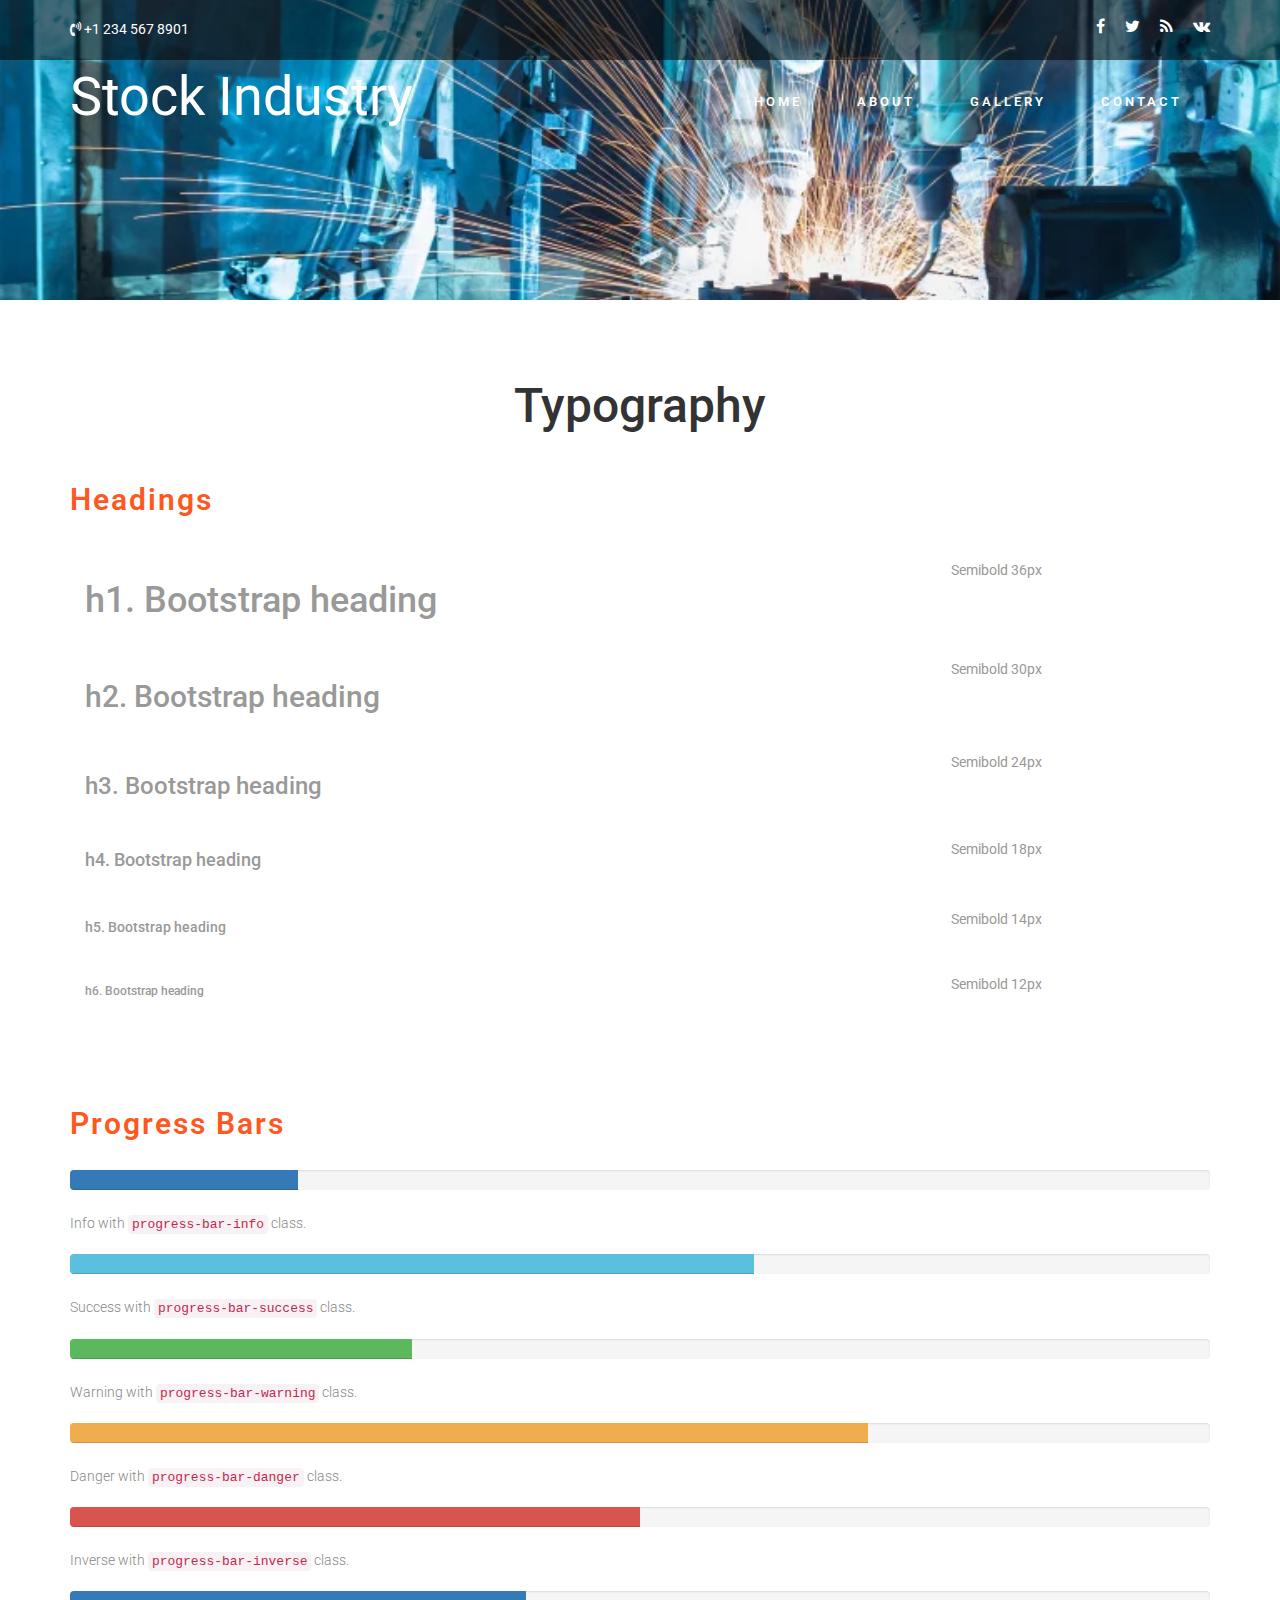
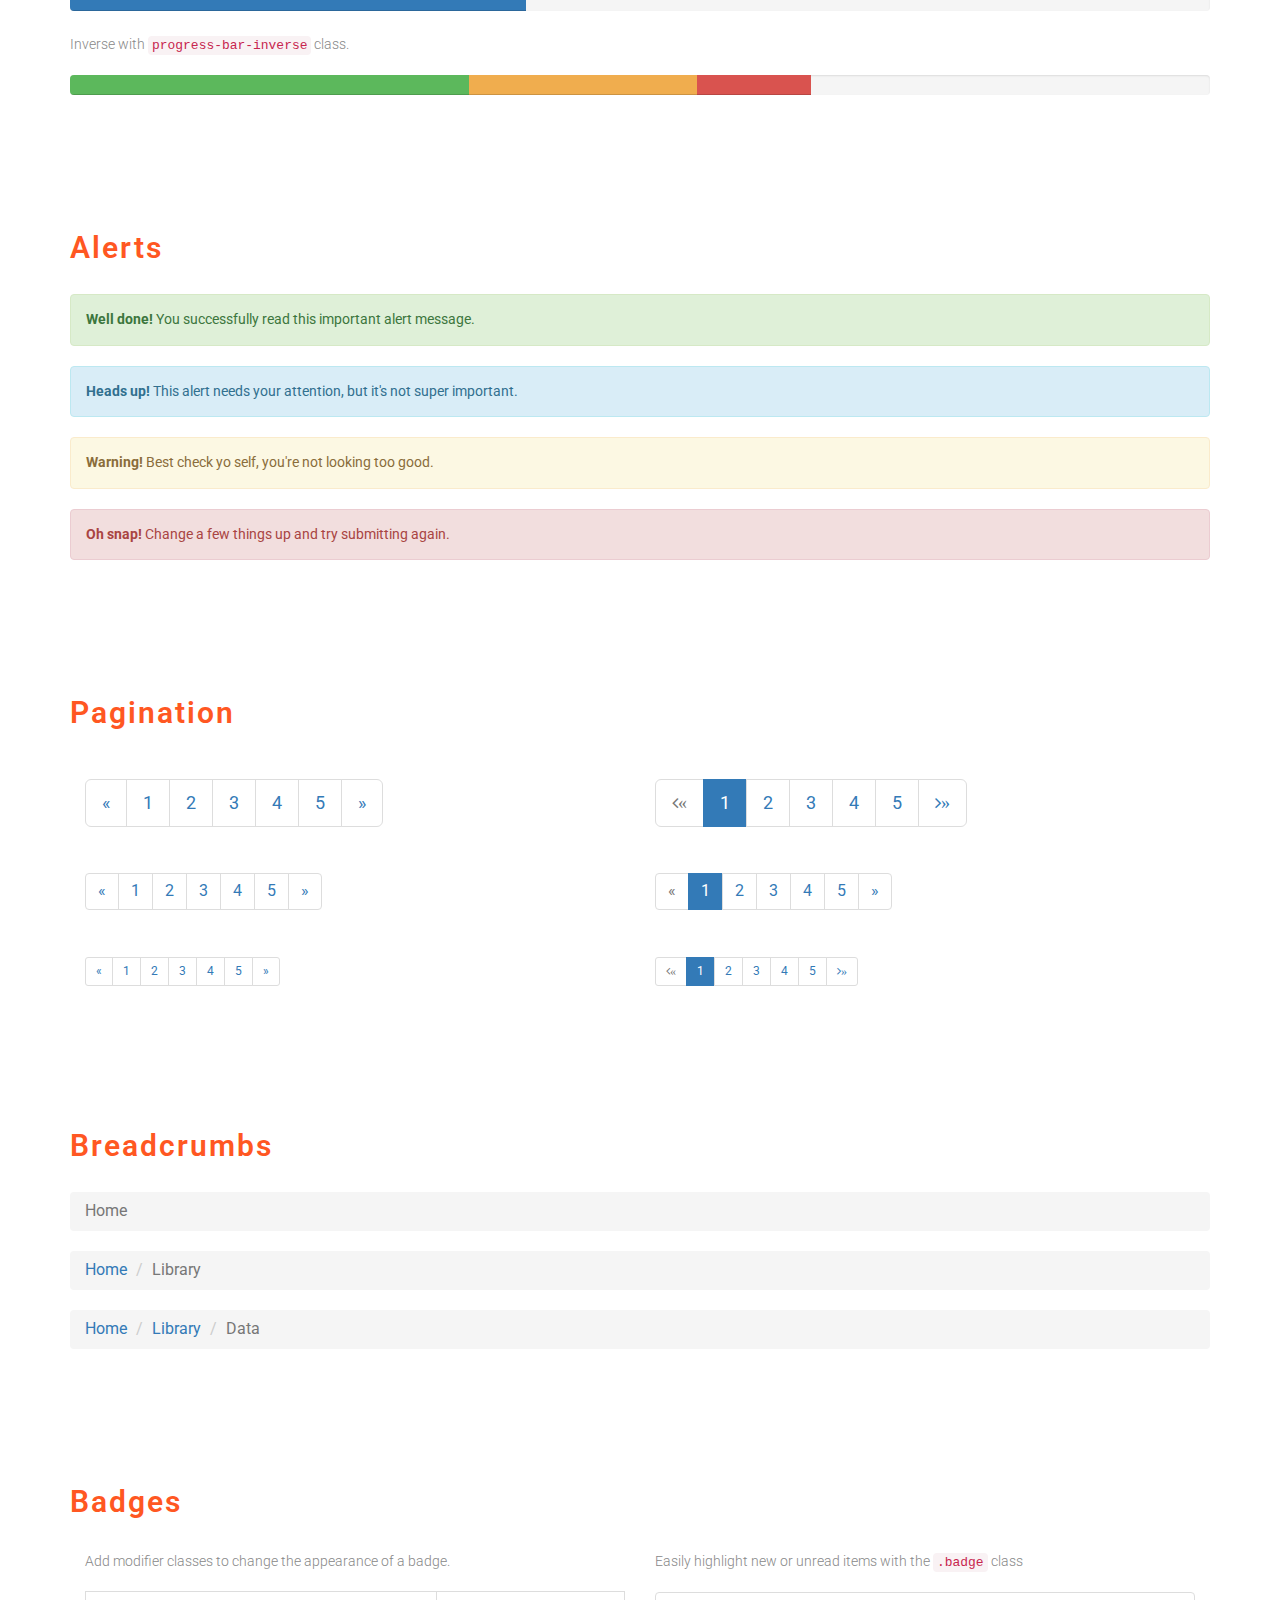
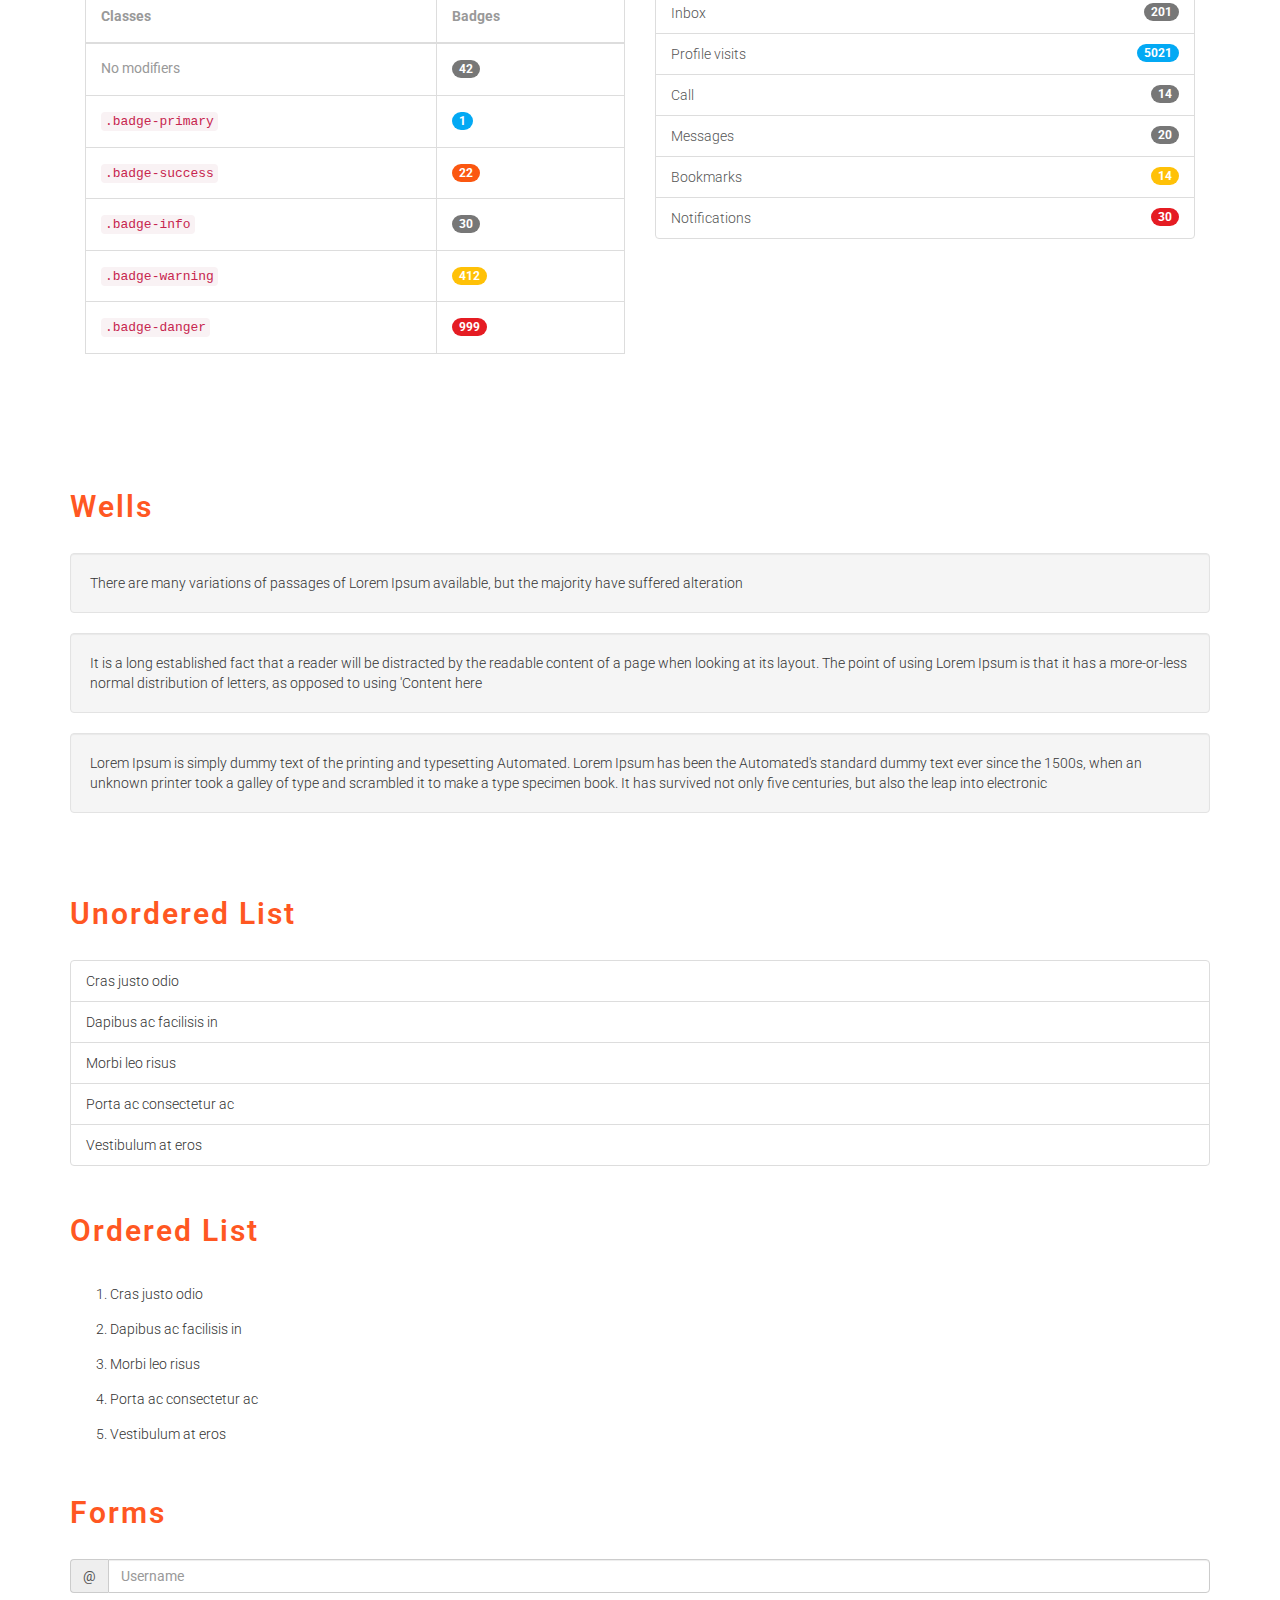
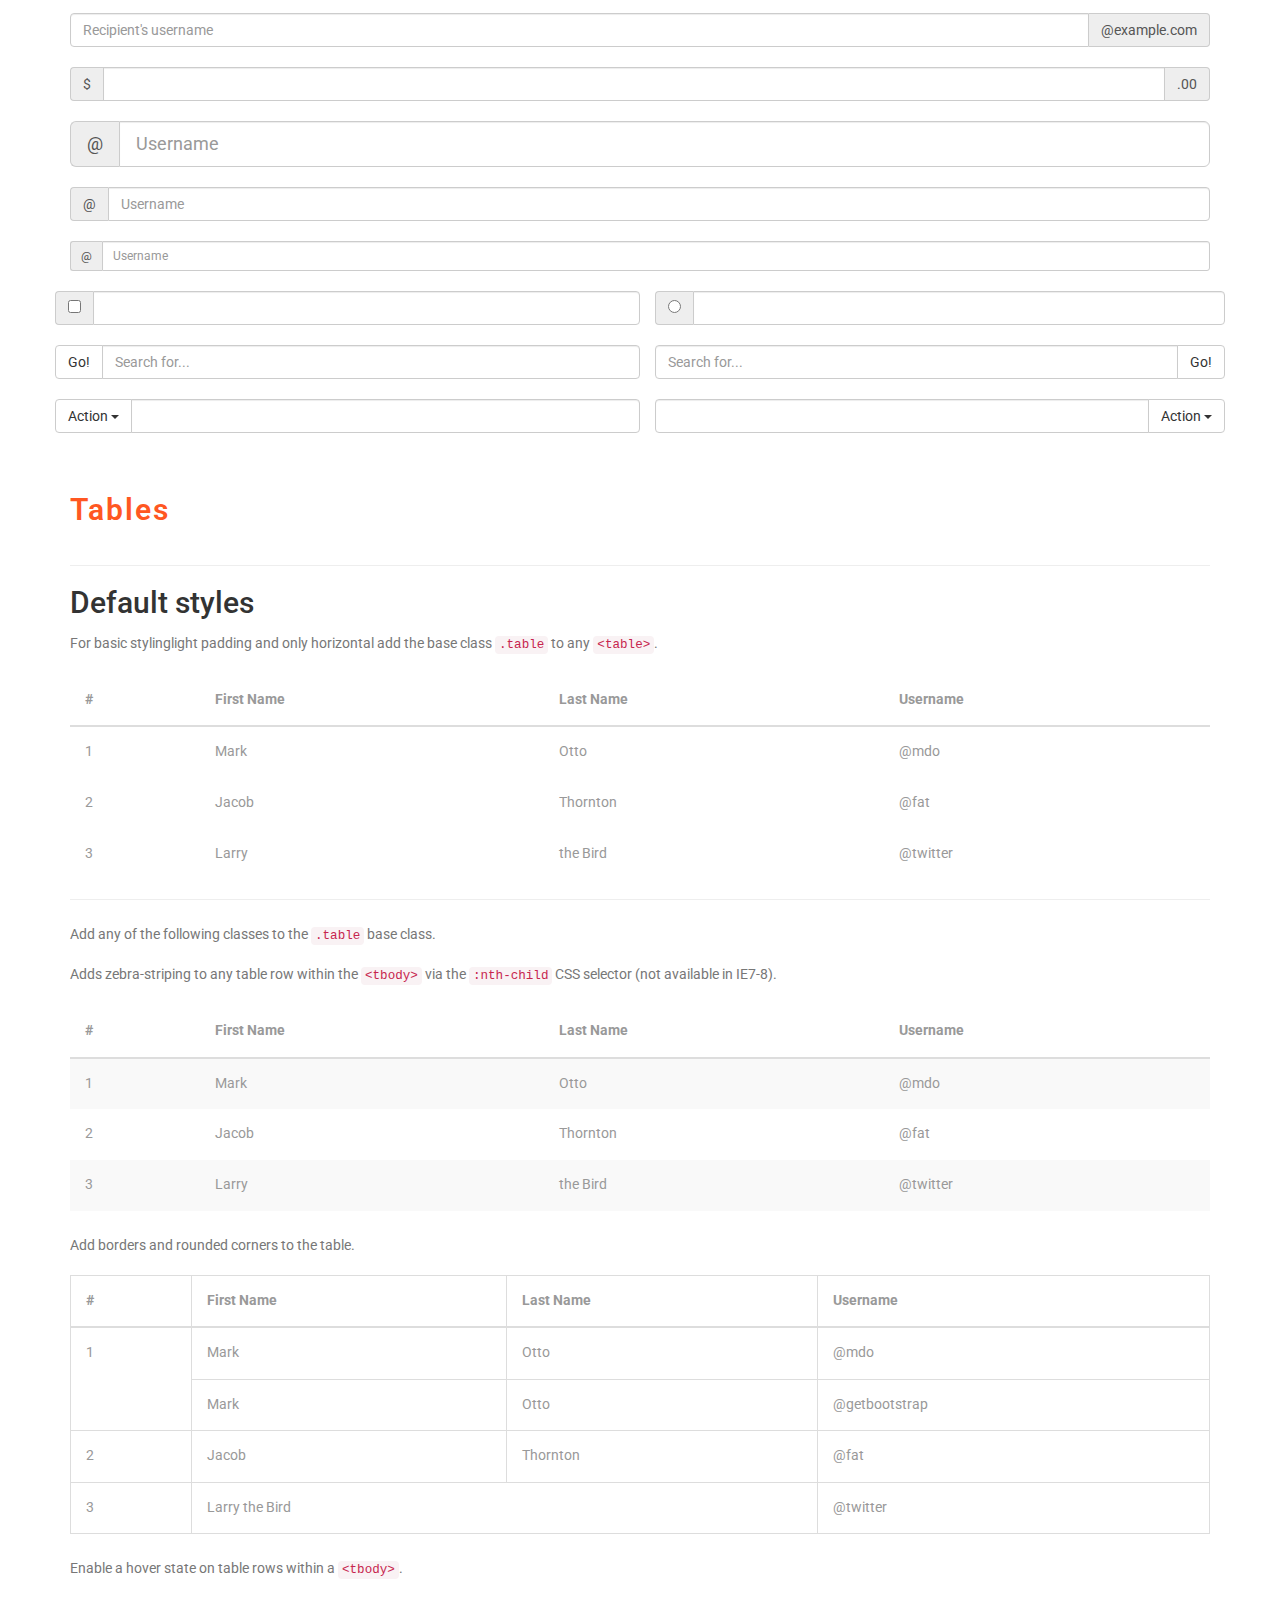
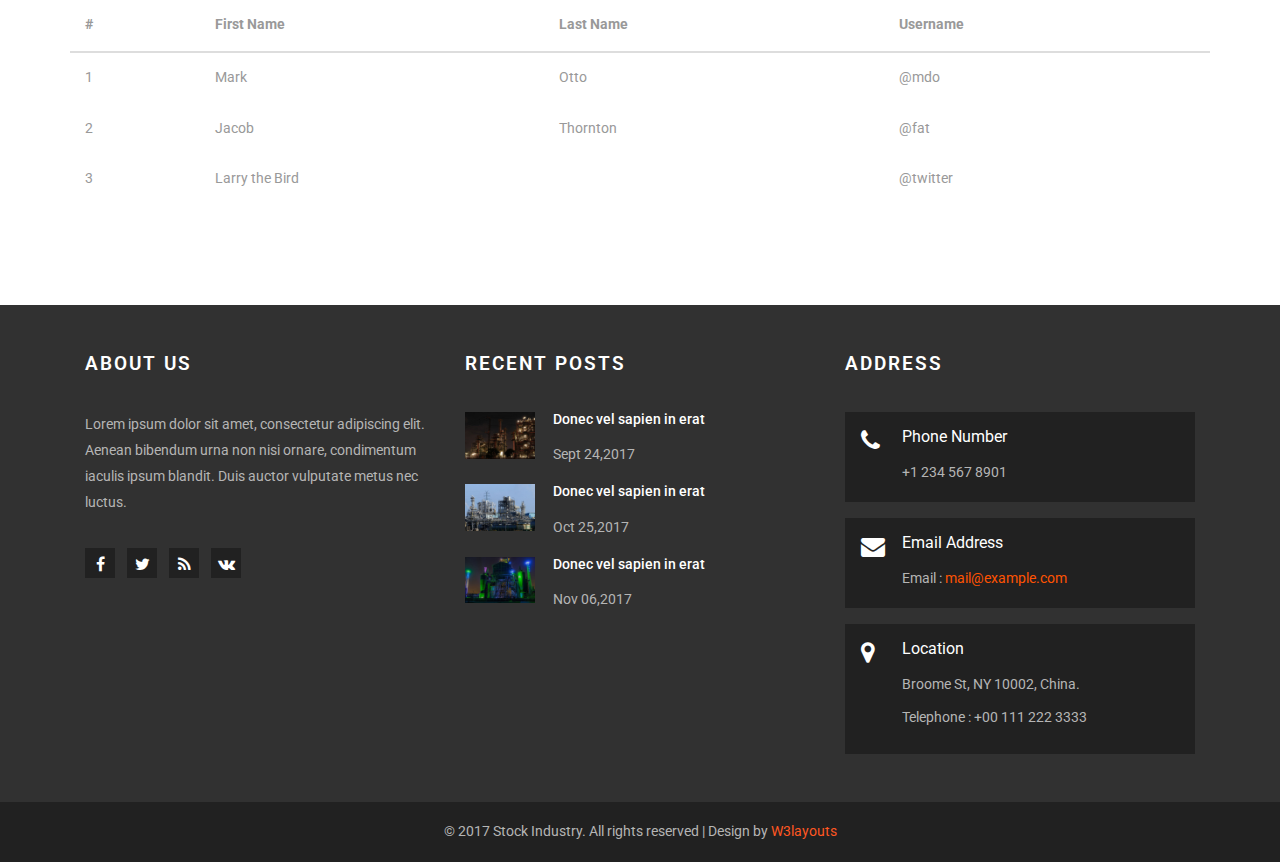
<file: codes.html>
<!--A Design by W3layouts
Author: W3layout
Author URL: http://w3layouts.com
License: Creative Commons Attribution 3.0 Unported
License URL: http://creativecommons.org/licenses/by/3.0/
-->
<!DOCTYPE html>
<html lang="en">
<head>
<title>Stock Industry an Industrial Category Bootstrap responsive Website Template | Codes :: w3layouts</title>
<meta name="viewport" content="width=device-width, initial-scale=1">
<meta charset="utf-8">
<meta name="keywords" content="Stock Industry Responsive web template, Bootstrap Web Templates, Flat Web Templates, Android Compatible web template, 
Smartphone Compatible web template, free webdesigns for Nokia, Samsung, LG, SonyEricsson, Motorola web design" />
<script type="application/x-javascript"> addEventListener("load", function() { setTimeout(hideURLbar, 0); }, false); function hideURLbar(){ window.scrollTo(0,1); } </script>
<!-- bootstrap-css -->
<link href="css/bootstrap.css" rel="stylesheet" type="text/css" media="all" />
<!--// bootstrap-css -->
<!-- css -->
<link rel="stylesheet" href="css/style.css" type="text/css" media="all" />
<!--// css -->
<!-- font-awesome icons -->
<link href="css/font-awesome.css" rel="stylesheet"> 
<!-- //font-awesome icons -->
<!-- font -->
<link href="//fonts.googleapis.com/css?family=Roboto:100,100i,300,300i,400,400i,500,500i,700,700i,900,900i" rel="stylesheet">
<!-- //font -->
<script src="js/jquery-2.2.3.min.js"></script>
<script src="js/bootstrap.js"></script>
</head>
<body>
	<!-- w3-banner -->
	<div class="w3-banner-1 jarallax">
		
			<div class="w3layouts-header-top">
				<div class="container">
					<div class="w3-header-top-grids">
						<div class="w3-header-top-left">
							<p><i class="fa fa-volume-control-phone" aria-hidden="true"></i> +1 234 567 8901</p>
						</div>
						<div class="w3-header-top-right">
							<div class="agileinfo-social-grids">
								<ul>
									<li><a href="#"><i class="fa fa-facebook"></i></a></li>
									<li><a href="#"><i class="fa fa-twitter"></i></a></li>
									<li><a href="#"><i class="fa fa-rss"></i></a></li>
									<li><a href="#"><i class="fa fa-vk"></i></a></li>
								</ul>
							</div>
							<div class="clearfix"> </div>
						</div>
						<div class="clearfix"> </div>
					</div>
				</div>
			</div>
			<div class="head">
				<div class="container">
					<div class="navbar-top">
							<!-- Brand and toggle get grouped for better mobile display -->
							<div class="navbar-header">
							  <button type="button" class="navbar-toggle collapsed" data-toggle="collapse" data-target="#bs-example-navbar-collapse-1">
								<span class="sr-only">Toggle navigation</span>
								<span class="icon-bar"></span>
								<span class="icon-bar"></span>
								<span class="icon-bar"></span>
							  </button>
								 <div class="navbar-brand logo ">
									<h1><a href="index.html">Stock Industry</a></h1>
								</div>

							</div>

							<!-- Collect the nav links, forms, and other content for toggling -->
							<div class="collapse navbar-collapse" id="bs-example-navbar-collapse-1">
							 <ul class="nav navbar-nav link-effect-4">
								<li><a href="index.html">Home</a></li>
								<li><a href="about.html">About</a></li>
								<li><a href="gallery.html">Gallery</a></li>
								<!-- <li class="active first-list"><a href="#" class="dropdown-toggle" data-toggle="dropdown" role="button" aria-haspopup="true" aria-expanded="false"><span data-letters="Pages">Pages</span><span class="caret"></span></a> -->
									<ul class="dropdown-menu"> 
										<li><a href="icons.html">Web Icons</a></li>
										<li><a href="codes.html">Short Codes</a></li>
									</ul>
								</li>   
								<li><a href="contact.html">Contact</a></li>
							  </ul>
							</div><!-- /.navbar-collapse -->
						</div>
				</div>
			</div>
	</div>
	<!-- //w3-banner -->
	<!-- typography -->
	<div class="typo">
		<div class="container">
			<div class="w3ls-title"> 
				<h2 class="agileits-title">Typography</h2>
			</div>
			<div class="grid_3 grid_4 w3layouts">
				<h3 class="hdg">Headings</h3>
				<div class="bs-example">
					<table class="table">
						<tbody>
							<tr>
								<td><h1 id="h1.-bootstrap-heading">h1. Bootstrap heading<a class="anchorjs-link" href="#h1.-bootstrap-heading"><span class="anchorjs-icon"></span></a></h1></td>
								<td class="type-info">Semibold 36px</td>
							</tr>
							<tr>
								<td><h2 id="h2.-bootstrap-heading">h2. Bootstrap heading<a class="anchorjs-link" href="#h2.-bootstrap-heading"><span class="anchorjs-icon"></span></a></h2></td>
								<td class="type-info">Semibold 30px</td>
							</tr>
							<tr>
								<td><h3 id="h3.-bootstrap-heading">h3. Bootstrap heading<a class="anchorjs-link" href="#h3.-bootstrap-heading"><span class="anchorjs-icon"></span></a></h3></td>
								<td class="type-info">Semibold 24px</td>
							</tr>
							<tr>
								<td><h4 id="h4.-bootstrap-heading">h4. Bootstrap heading<a class="anchorjs-link" href="#h4.-bootstrap-heading"><span class="anchorjs-icon"></span></a></h4></td>
								<td class="type-info">Semibold 18px</td>
							</tr>
							<tr>
								<td><h5 id="h5.-bootstrap-heading">h5. Bootstrap heading<a class="anchorjs-link" href="#h5.-bootstrap-heading"><span class="anchorjs-icon"></span></a></h5></td>
								<td class="type-info">Semibold 14px</td>
							</tr>
							<tr>
								<td><h6>h6. Bootstrap heading</h6></td>
								<td class="type-info">Semibold 12px</td>
							</tr>
						</tbody>
					</table>
				</div>
			</div>
		
			<div class="grid_3 grid_5 w3l">
				<h3>Progress Bars</h3>
				<div class="tab-content">
					<div class="tab-pane active" id="domprogress">
						<div class="progress">    
							<div class="progress-bar progress-bar-primary" style="width: 20%"></div>
						</div>
						<p>Info with <code>progress-bar-info</code> class.</p>
						<div class="progress">    
							<div class="progress-bar progress-bar-info" style="width: 60%"></div>
						</div>
						<p>Success with <code>progress-bar-success</code> class.</p>
						<div class="progress">
							<div class="progress-bar progress-bar-success" style="width: 30%"></div>
						</div>
						<p>Warning with <code>progress-bar-warning</code> class.</p>
						<div class="progress">
							<div class="progress-bar progress-bar-warning" style="width: 70%"></div>
						</div>
						<p>Danger with <code>progress-bar-danger</code> class.</p>
						<div class="progress">
							<div class="progress-bar progress-bar-danger" style="width: 50%"></div>
						</div>
						<p>Inverse with <code>progress-bar-inverse</code> class.</p>
						<div class="progress">
							<div class="progress-bar progress-bar-inverse" style="width: 40%"></div>
						</div>
						<p>Inverse with <code>progress-bar-inverse</code> class.</p>
						<div class="progress">
							<div class="progress-bar progress-bar-success" style="width: 35%"><span class="sr-only">35% Complete (success)</span></div>
							<div class="progress-bar progress-bar-warning" style="width: 20%"><span class="sr-only">20% Complete (warning)</span></div>
							<div class="progress-bar progress-bar-danger" style="width: 10%"><span class="sr-only">10% Complete (danger)</span></div>
						</div>
					</div>
				</div>
			</div>
			<div class="grid_3 grid_5 w3ls">
				<h3>Alerts</h3>
				<div class="alert alert-success" role="alert">
					<strong>Well done!</strong> You successfully read this important alert message.
				</div>
				<div class="alert alert-info" role="alert">
					<strong>Heads up!</strong> This alert needs your attention, but it's not super important.
				</div>
				<div class="alert alert-warning" role="alert">
					<strong>Warning!</strong> Best check yo self, you're not looking too good.
				</div>
				<div class="alert alert-danger" role="alert">
					<strong>Oh snap!</strong> Change a few things up and try submitting again.
				</div>
			</div>
			<div class="grid_3 grid_5 agileits">
				<h3>Pagination</h3>
				<div class="col-md-6">
					<nav>
						<ul class="pagination pagination-lg">
							<li><a href="#" aria-label="Previous"><span aria-hidden="true">«</span></a></li>
							<li><a href="#">1</a></li>
							<li><a href="#">2</a></li>
							<li><a href="#">3</a></li>
							<li><a href="#">4</a></li>
							<li><a href="#">5</a></li>
							<li><a href="#" aria-label="Next"><span aria-hidden="true">»</span></a></li>
						</ul>
					</nav>
					<nav>
						<ul class="pagination">
							<li><a href="#" aria-label="Previous"><span aria-hidden="true">«</span></a></li>
							<li><a href="#">1</a></li>
							<li><a href="#">2</a></li>
							<li><a href="#">3</a></li>
							<li><a href="#">4</a></li>
							<li><a href="#">5</a></li>
							<li><a href="#" aria-label="Next"><span aria-hidden="true">»</span></a></li>
						</ul>
					</nav>
					<nav>
						<ul class="pagination pagination-sm">
							<li><a href="#" aria-label="Previous"><span aria-hidden="true">«</span></a></li>
							<li><a href="#">1</a></li>
							<li><a href="#">2</a></li>
							<li><a href="#">3</a></li>
							<li><a href="#">4</a></li>
							<li><a href="#">5</a></li>
							<li><a href="#" aria-label="Next"><span aria-hidden="true">»</span></a></li>
						</ul>
					</nav>
				</div>
				<div class="col-md-6">
					<ul class="pagination pagination-lg">
						<li class="disabled"><a href="#"><i class="fa fa-angle-left">«</i></a></li>
						<li class="active"><a href="#">1</a></li>
						<li><a href="#">2</a></li>
						<li><a href="#">3</a></li>
						<li><a href="#">4</a></li>
						<li><a href="#">5</a></li>
						<li><a href="#"><i class="fa fa-angle-right">»</i></a></li>
					</ul>
					<nav>
						<ul class="pagination">
							<li class="disabled"><a href="#" aria-label="Previous"><span aria-hidden="true">«</span></a></li>
							<li class="active"><a href="#">1 <span class="sr-only">(current)</span></a></li>
							<li><a href="#">2</a></li>
							<li><a href="#">3</a></li>
							<li><a href="#">4</a></li>
							<li><a href="#">5</a></li>
							<li><a href="#" aria-label="Next"><span aria-hidden="true">»</span></a></li>
						</ul>
					</nav>
					<ul class="pagination pagination-sm">
						<li class="disabled"><a href="#"><i class="fa fa-angle-left">«</i></a></li>
						<li class="active"><a href="#">1</a></li>
						<li><a href="#">2</a></li>
						<li><a href="#">3</a></li>
						<li><a href="#">4</a></li>
						<li><a href="#">5</a></li>
						<li><a href="#"><i class="fa fa-angle-right">»</i></a></li>
					</ul>
				</div>
				<div class="clearfix"> </div>
			</div>
			<div class="grid_3 grid_5 agileinfo">
				<h3>Breadcrumbs</h3>
				<ol class="breadcrumb">
					<li class="active">Home</li>
				</ol>
				<ol class="breadcrumb">
					<li><a href="#">Home</a></li>
					<li class="active">Library</li>
				</ol>
				<ol class="breadcrumb">
					<li><a href="#">Home</a></li>
					<li><a href="#">Library</a></li>
					<li class="active">Data</li>
				</ol>
			</div>
			<div class="grid_3 grid_5 wthree">
				<h3>Badges</h3>
				<div class="col-md-6 agileits-w3layouts">
					<p>Add modifier classes to change the appearance of a badge.</p>
					<table class="table table-bordered">
						<thead>
							<tr>
								<th>Classes</th>
								<th>Badges</th>
							</tr>
						</thead>
						<tbody>
							<tr>
								<td>No modifiers</td>
								<td><span class="badge">42</span></td>
							</tr>
							<tr>
								<td><code>.badge-primary</code></td>
								<td><span class="badge badge-primary">1</span></td>
							</tr>
							<tr>
								<td><code>.badge-success</code></td>
								<td><span class="badge badge-success">22</span></td>
							</tr>
							<tr>
								<td><code>.badge-info</code></td>
								<td><span class="badge badge-info">30</span></td>
							</tr>
							<tr>
								<td><code>.badge-warning</code></td>
								<td><span class="badge badge-warning">412</span></td>
							</tr>
							<tr>
								<td><code>.badge-danger</code></td>
								<td><span class="badge badge-danger">999</span></td>
							</tr>
						</tbody>
					</table>                    
				</div>
				<div class="col-md-6 w3-agileits">
					<p>Easily highlight new or unread items with the <code>.badge</code> class</p>
					<div class="list-group list-group-alternate"> 
						<a href="#" class="list-group-item"><span class="badge">201</span> <i class="ti ti-email"></i> Inbox </a> 
						<a href="#" class="list-group-item"><span class="badge badge-primary">5021</span> <i class="ti ti-eye"></i> Profile visits </a> 
						<a href="#" class="list-group-item"><span class="badge">14</span> <i class="ti ti-headphone-alt"></i> Call </a> 
						<a href="#" class="list-group-item"><span class="badge">20</span> <i class="ti ti-comments"></i> Messages </a> 
						<a href="#" class="list-group-item"><span class="badge badge-warning">14</span> <i class="ti ti-bookmark"></i> Bookmarks </a> 
						<a href="#" class="list-group-item"><span class="badge badge-danger">30</span> <i class="ti ti-bell"></i> Notifications </a> 
					</div>
				</div>
			   <div class="clearfix"> </div>
			</div>	 
			<div class="grid_3 grid_5 agile">
				<h3>Wells</h3>
				<div class="well">
					There are many variations of passages of Lorem Ipsum available, but the majority have suffered alteration
				</div>
				<div class="well">
					It is a long established fact that a reader will be distracted by the readable content of a page when looking at its layout. The point of using Lorem Ipsum is that it has a more-or-less normal distribution of letters, as opposed to using 'Content here
				</div>
				<div class="well">
						Lorem Ipsum is simply dummy text of the printing and typesetting Automated. Lorem Ipsum has been the Automated's standard dummy text ever since the 1500s, when an unknown printer took a galley of type and scrambled it to make a type specimen book. It has survived not only five centuries, but also the leap into electronic
				</div>
			</div>
			<h3 class="bars">Unordered List</h3>
			<ul class="list-group w3-agile">
			  <li class="list-group-item">Cras justo odio</li>
			  <li class="list-group-item">Dapibus ac facilisis in</li>
			  <li class="list-group-item">Morbi leo risus</li>
			  <li class="list-group-item">Porta ac consectetur ac</li>
			  <li class="list-group-item">Vestibulum at eros</li>
			</ul>
			<h3 class="bars">Ordered List</h3>
			<ol>
				<li class="list-group-item1">Cras justo odio</li>
				<li class="list-group-item1">Dapibus ac facilisis in</li>
				<li class="list-group-item1">Morbi leo risus</li>
				<li class="list-group-item1">Porta ac consectetur ac</li>
				<li class="list-group-item1">Vestibulum at eros</li>
			</ol>
			<h3 class="bars">Forms</h3>
			<div class="input-group w3_w3layouts">
				<span class="input-group-addon" id="basic-addon1">@</span>
				<input type="text" class="form-control" placeholder="Username" aria-describedby="basic-addon1">
			</div>
			<div class="input-group w3_w3layouts">
				<input type="text" class="form-control" placeholder="Recipient's username" aria-describedby="basic-addon2">
				<span class="input-group-addon" id="basic-addon2">@example.com</span>
			</div>
			<div class="input-group w3_w3layouts">
				<span class="input-group-addon">$</span>
					<input type="text" class="form-control" aria-label="Amount (to the nearest dollar)">
				<span class="input-group-addon">.00</span>
			</div>
			<div class="input-group input-group-lg w3_w3layouts">
				<span class="input-group-addon" id="sizing-addon1">@</span>
				<input type="text" class="form-control" placeholder="Username" aria-describedby="sizing-addon1">
			</div>
			<div class="input-group w3_w3layouts">
				<span class="input-group-addon" id="sizing-addon2">@</span>
				<input type="text" class="form-control" placeholder="Username" aria-describedby="sizing-addon2">
			</div>
			<div class="input-group input-group-sm w3_w3layouts">
				<span class="input-group-addon" id="sizing-addon3">@</span>
				<input type="text" class="form-control" placeholder="Username" aria-describedby="sizing-addon3">
			</div>
			<div class="row">
				<div class="col-lg-6 in-gp-tl">
					<div class="input-group">
						<span class="input-group-addon">
							<input type="checkbox" aria-label="...">
						</span>
						<input type="text" class="form-control" aria-label="...">
					</div><!-- /input-group -->
				</div><!-- /.col-lg-6 -->
				<div class="col-lg-6 in-gp-tb">
					<div class="input-group">
						<span class="input-group-addon">
							<input type="radio" aria-label="...">
						</span>
						<input type="text" class="form-control" aria-label="...">
					</div><!-- /input-group -->
				</div><!-- /.col-lg-6 -->
			</div><!-- /.row -->
			<div class="row">
				<div class="col-lg-6 in-gp-tl">
					<div class="input-group">
						<span class="input-group-btn">
							<button class="btn btn-default" type="button">Go!</button>
						</span>
						<input type="text" class="form-control" placeholder="Search for...">
					</div><!-- /input-group -->
				</div><!-- /.col-lg-6 -->
				<div class="col-lg-6 in-gp-tb">
					<div class="input-group">
						<input type="text" class="form-control" placeholder="Search for...">
						<span class="input-group-btn">
							<button class="btn btn-default" type="button">Go!</button>
						</span>
					</div><!-- /input-group -->
				</div><!-- /.col-lg-6 -->
			</div><!-- /.row -->
			<div class="row">
				<div class="col-lg-6 in-gp-tl">
					<div class="input-group">
						<div class="input-group-btn">
							<button type="button" class="btn btn-default dropdown-toggle" data-toggle="dropdown" aria-haspopup="true" aria-expanded="false">Action <span class="caret"></span></button>
							<ul class="dropdown-menu">
								<li><a href="#">Action</a></li>
								<li><a href="#">Another action</a></li>
								<li><a href="#">Something else here</a></li>
								<li role="separator" class="divider"></li>
								<li><a href="#">Separated link</a></li>
							</ul>
						</div><!-- /btn-group -->
						<input type="text" class="form-control" aria-label="...">
					</div><!-- /input-group -->
				</div><!-- /.col-lg-6 -->
				<div class="col-lg-6 in-gp-tb">
					<div class="input-group">
						<input type="text" class="form-control" aria-label="...">
						<div class="input-group-btn">
							<button type="button" class="btn btn-default dropdown-toggle" data-toggle="dropdown" aria-haspopup="true" aria-expanded="false">Action <span class="caret"></span></button>
							<ul class="dropdown-menu dropdown-menu-right">
								<li><a href="#">Action</a></li>
								<li><a href="#">Another action</a></li>
								<li><a href="#">Something else here</a></li>
								<li role="separator" class="divider"></li>
								<li><a href="#">Separated link</a></li>
							</ul>
						</div><!-- /btn-group -->
					</div><!-- /input-group -->
				</div><!-- /.col-lg-6 -->
			</div><!-- /.row -->
			<div class="page-header">
				<h3 class="bars">Tables</h3>
			</div>
			<h2 class="typoh2">Default styles</h2>
			<p>For basic stylinglight padding and only horizontal add the base class <code>.table</code> to any <code>&lt;table&gt;</code>.</p>
			<div class="bs-docs-example">
				<table class="table">
					<thead>
						<tr>
							<th>#</th>
							<th>First Name</th>
							<th>Last Name</th>
							<th>Username</th>
						</tr>
					</thead>
					<tbody>
						<tr>
							<td>1</td>
							<td>Mark</td>
							<td>Otto</td>
							<td>@mdo</td>
						</tr>
						<tr>
							<td>2</td>
							<td>Jacob</td>
							<td>Thornton</td>
							<td>@fat</td>
						</tr>
						<tr>
							<td>3</td>
							<td>Larry</td>
							<td>the Bird</td>
							<td>@twitter</td>
						</tr>
					</tbody>
				</table>
			</div>
			<hr class="bs-docs-separator">
			<p>Add any of the following classes to the <code>.table</code> base class.</p>
			<p>Adds zebra-striping to any table row within the <code>&lt;tbody&gt;</code> via the <code>:nth-child</code> CSS selector (not available in IE7-8).</p>
			<div class="bs-docs-example">
				<table class="table table-striped">
					<thead>
						<tr>
							<th>#</th>
							<th>First Name</th>
							<th>Last Name</th>
							<th>Username</th>
						</tr>
					</thead>
					<tbody>
						<tr>
							<td>1</td>
							<td>Mark</td>
							<td>Otto</td>
							<td>@mdo</td>
						</tr>
						<tr>
							<td>2</td>
							<td>Jacob</td>
							<td>Thornton</td>
							<td>@fat</td>
						</tr>
						<tr>
							<td>3</td>
							<td>Larry</td>
							<td>the Bird</td>
							<td>@twitter</td>
						</tr>
					</tbody>
				</table>
			</div>
			<p>Add borders and rounded corners to the table.</p>
			<div class="bs-docs-example">
				<table class="table table-bordered">
					<thead>
						<tr>
							<th>#</th>
							<th>First Name</th>
							<th>Last Name</th>
							<th>Username</th>
						</tr>
					</thead>
					<tbody>
						<tr>
							<td rowspan="2">1</td>
							<td>Mark</td>
							<td>Otto</td>
							<td>@mdo</td>
						</tr>
						<tr>
							<td>Mark</td>
							<td>Otto</td>
							<td>@getbootstrap</td>
						</tr>
						<tr>
							<td>2</td>
							<td>Jacob</td>
							<td>Thornton</td>
							<td>@fat</td>
						</tr>
						<tr>
							<td>3</td>
							<td colspan="2">Larry the Bird</td>
							<td>@twitter</td>
						</tr>
					</tbody>
				</table>
			</div>
			<p>Enable a hover state on table rows within a <code>&lt;tbody&gt;</code>.</p>
			<div class="bs-docs-example">
				<table class="table table-hover">
					<thead>
						<tr>
						  <th>#</th>
						  <th>First Name</th>
						  <th>Last Name</th>
						  <th>Username</th>
						</tr>
					</thead>
					<tbody>
						<tr>
						  <td>1</td>
						  <td>Mark</td>
						  <td>Otto</td>
						  <td>@mdo</td>
						</tr>
						<tr>
						  <td>2</td>
						  <td>Jacob</td>
						  <td>Thornton</td>
						  <td>@fat</td>
						</tr>
						<tr>
						  <td>3</td>
						  <td colspan="2">Larry the Bird</td>
						  <td>@twitter</td>
						</tr>
					</tbody>
				</table>
			</div>
		</div>
	</div>
<!-- //typography -->

	<!-- footer -->
		<div class="agileits-w3layouts-footer">
			<div class="container">
				<div class="col-md-4 w3-agile-grid">
					<h5>About Us</h5>
					<p>Lorem ipsum dolor sit amet, consectetur adipiscing elit. Aenean bibendum urna non nisi ornare, condimentum iaculis ipsum blandit. Duis auctor vulputate metus nec luctus.</p>
					<div class="footer-agileinfo-social">
						<ul>
							<li><a href="#"><i class="fa fa-facebook"></i></a></li>
							<li><a href="#"><i class="fa fa-twitter"></i></a></li>
							<li><a href="#"><i class="fa fa-rss"></i></a></li>
							<li><a href="#"><i class="fa fa-vk"></i></a></li>
						</ul>
					</div>
				</div>
				<div class="col-md-4 w3-agile-grid">
					<h5>Recent Posts</h5>
					<div class="w3ls-post-grids">
						<div class="w3ls-post-grid">
							<div class="w3ls-post-img">
								<a href="#"><img src="images/g1.jpg" alt="" /></a>
							</div>
							<div class="w3ls-post-info">
								<h6><a href="#" data-toggle="modal" data-target="#myModal">Donec vel sapien in erat</a></h6>
								<p>Sept 24,2017</p>
							</div>
							<div class="clearfix"> </div>
						</div>
						<div class="w3ls-post-grid">
							<div class="w3ls-post-img">
								<a href="#"><img src="images/g4.jpg" alt="" /></a>
							</div>
							<div class="w3ls-post-info">
								<h6><a href="#" data-toggle="modal" data-target="#myModal">Donec vel sapien in erat</a></h6>
								<p>Oct 25,2017</p>
							</div>
							<div class="clearfix"> </div>
						</div>
						<div class="w3ls-post-grid">
							<div class="w3ls-post-img">
								<a href="#"><img src="images/g6.jpg" alt="" /></a>
							</div>
							<div class="w3ls-post-info">
								<h6><a href="#" data-toggle="modal" data-target="#myModal">Donec vel sapien in erat</a></h6>
								<p>Nov 06,2017</p>
							</div>
							<div class="clearfix"> </div>
						</div>
					</div>
				</div>
				<div class="col-md-4 w3-agile-grid">
					<h5>Address</h5>
					<div class="w3-address">
						<div class="w3-address-grid">
							<div class="w3-address-left">
								<i class="fa fa-phone" aria-hidden="true"></i>
							</div>
							<div class="w3-address-right">
								<h6>Phone Number</h6>
								<p>+1 234 567 8901</p>
							</div>
							<div class="clearfix"> </div>
						</div>
						<div class="w3-address-grid">
							<div class="w3-address-left">
								<i class="fa fa-envelope" aria-hidden="true"></i>
							</div>
							<div class="w3-address-right">
								<h6>Email Address</h6>
								<p>Email :<a href="mailto:example@email.com"> mail@example.com</a></p>
							</div>
							<div class="clearfix"> </div>
						</div>
						<div class="w3-address-grid">
							<div class="w3-address-left">
								<i class="fa fa-map-marker" aria-hidden="true"></i>
							</div>
							<div class="w3-address-right">
								<h6>Location</h6>
								<p>Broome St, NY 10002, China. 
								<span>Telephone : +00 111 222 3333</span>
								</p>
							</div>
							<div class="clearfix"> </div>
						</div>
					</div>
				</div>
				<div class="clearfix"> </div>
			</div>
		</div>
		<div class="copyright">
			<div class="container">
				<p>© 2017 Stock Industry. All rights reserved | Design by <a href="http://w3layouts.com">W3layouts</a></p>
			</div>
		</div>
	<!-- //footer -->
</body>	
</html>
</file>
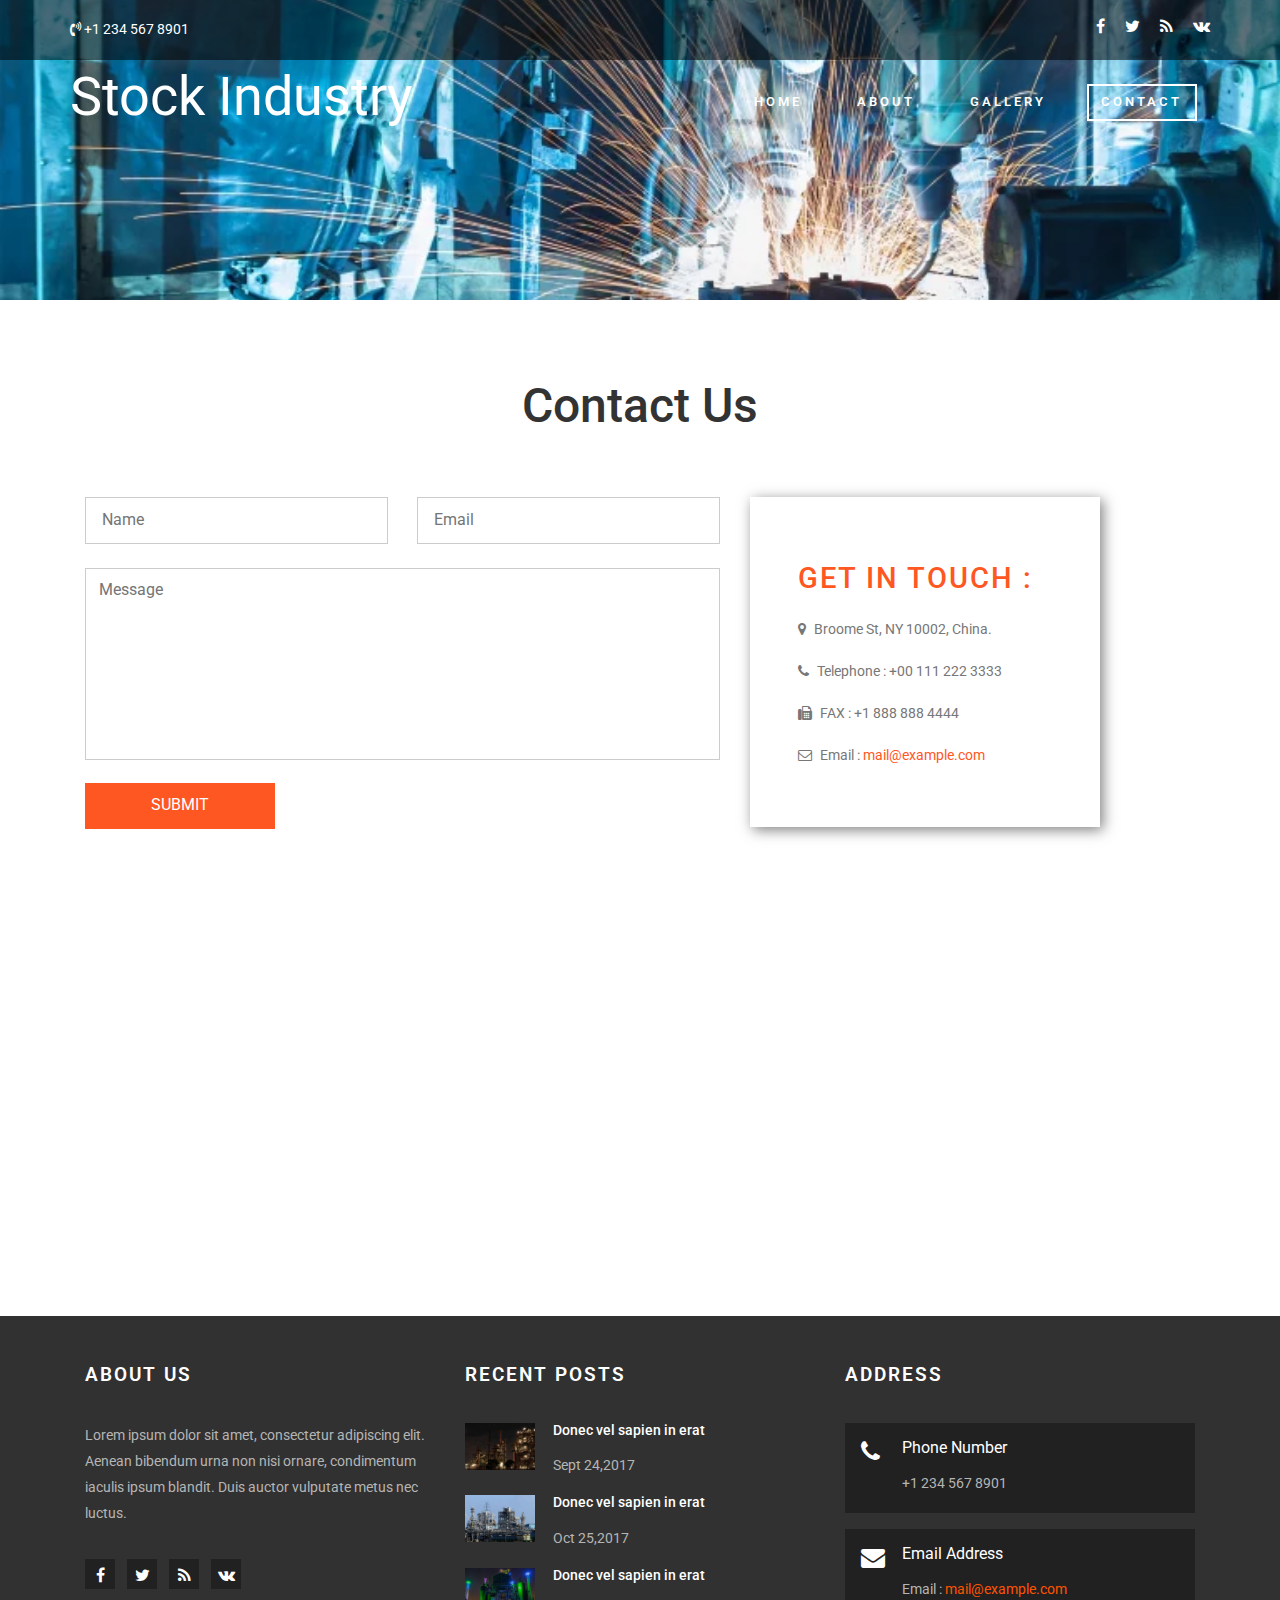
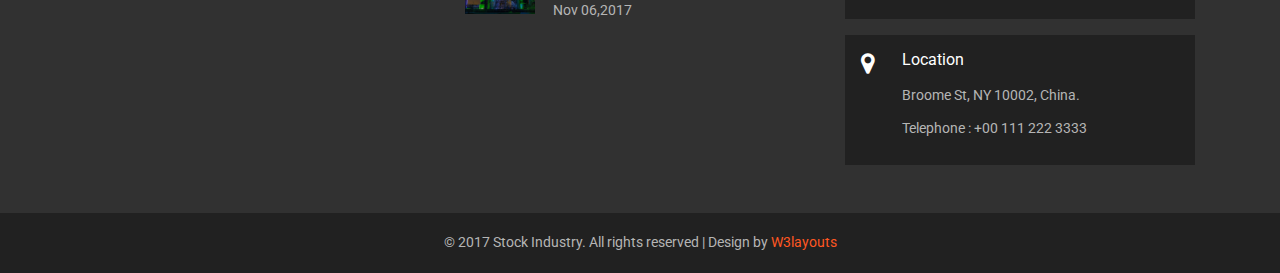
<file: contact.html>
<!--A Design by W3layouts
Author: W3layout
Author URL: http://w3layouts.com
License: Creative Commons Attribution 3.0 Unported
License URL: http://creativecommons.org/licenses/by/3.0/
-->
<!DOCTYPE html>
<html lang="en">
<head>
<title>Stock Industry an Industrial Category Bootstrap responsive Website Template | Contact :: w3layouts</title>
<meta name="viewport" content="width=device-width, initial-scale=1">
<meta charset="utf-8">
<meta name="keywords" content="Stock Industry Responsive web template, Bootstrap Web Templates, Flat Web Templates, Android Compatible web template, 
Smartphone Compatible web template, free webdesigns for Nokia, Samsung, LG, SonyEricsson, Motorola web design" />
<script type="application/x-javascript"> addEventListener("load", function() { setTimeout(hideURLbar, 0); }, false); function hideURLbar(){ window.scrollTo(0,1); } </script>
<!-- bootstrap-css -->
<link href="css/bootstrap.css" rel="stylesheet" type="text/css" media="all" />
<!--// bootstrap-css -->
<!-- css -->
<link rel="stylesheet" href="css/style.css" type="text/css" media="all" />
<!--// css -->
<!-- font-awesome icons -->
<link href="css/font-awesome.css" rel="stylesheet"> 
<!-- //font-awesome icons -->
<!-- font -->
<link href="//fonts.googleapis.com/css?family=Roboto:100,100i,300,300i,400,400i,500,500i,700,700i,900,900i" rel="stylesheet">
<!-- //font -->
<script src="js/jquery-2.2.3.min.js"></script>
<script src="js/bootstrap.js"></script>
</head>
<body>
	<!-- w3-banner -->
	<div class="w3-banner-1 jarallax">
		
			<div class="w3layouts-header-top">
				<div class="container">
					<div class="w3-header-top-grids">
						<div class="w3-header-top-left">
							<p><i class="fa fa-volume-control-phone" aria-hidden="true"></i> +1 234 567 8901</p>
						</div>
						<div class="w3-header-top-right">
							<div class="agileinfo-social-grids">
								<ul>
									<li><a href="#"><i class="fa fa-facebook"></i></a></li>
									<li><a href="#"><i class="fa fa-twitter"></i></a></li>
									<li><a href="#"><i class="fa fa-rss"></i></a></li>
									<li><a href="#"><i class="fa fa-vk"></i></a></li>
								</ul>
							</div>
							<div class="clearfix"> </div>
						</div>
						<div class="clearfix"> </div>
					</div>
				</div>
			</div>
			<div class="head">
				<div class="container">
					<div class="navbar-top">
							<!-- Brand and toggle get grouped for better mobile display -->
							<div class="navbar-header">
							  <button type="button" class="navbar-toggle collapsed" data-toggle="collapse" data-target="#bs-example-navbar-collapse-1">
								<span class="sr-only">Toggle navigation</span>
								<span class="icon-bar"></span>
								<span class="icon-bar"></span>
								<span class="icon-bar"></span>
							  </button>
								 <div class="navbar-brand logo ">
									<h1><a href="index.html">Stock Industry</a></h1>
								</div>

							</div>

							<!-- Collect the nav links, forms, and other content for toggling -->
							<div class="collapse navbar-collapse" id="bs-example-navbar-collapse-1">
							 <ul class="nav navbar-nav link-effect-4">
								<li><a href="index.html">Home</a></li>
								<li><a href="about.html">About</a></li>
								<li><a href="gallery.html">Gallery</a></li>
								<!-- <li><a href="#" class="dropdown-toggle" data-toggle="dropdown" role="button" aria-haspopup="true" aria-expanded="false"><span data-letters="Pages">Pages</span><span class="caret"></span></a> -->
									<ul class="dropdown-menu"> 
										<li><a href="icons.html">Web Icons</a></li>
										<li><a href="codes.html">Short Codes</a></li>
									</ul>
								</li>   
								<li class="active first-list"><a href="contact.html">Contact</a></li>
							  </ul>
							</div><!-- /.navbar-collapse -->
						</div>
				</div>
			</div>
		
		
	</div>
	<!-- //w3-banner -->
	<!-- contact -->
	<div class="contact agileits">
		<div class="container"> 
			<h2 class="agileits-title">Contact Us</h2>
			<div class="contact-agileinfo">
				<div class="col-md-7 contact-form wthree">
					<form action="#" method="post">
						<input type="text" name="Name" placeholder="Name" required="">
						<input class="email" type="email" name="Email" placeholder="Email" required="">
						<textarea placeholder="Message" name="Message" required=""></textarea>
						<input type="submit" value="SUBMIT">
					</form>
				</div>
				<div class="col-md-4 contact-right wthree">
					<div class="contact-text w3-agileits">
						<h4>GET IN TOUCH :</h4>
						<p><i class="fa fa-map-marker"></i> Broome St, NY 10002, China. </p>
						<p><i class="fa fa-phone"></i> Telephone : +00 111 222 3333</p>
						<p><i class="fa fa-fax"></i> FAX : +1 888 888 4444</p>
						<p><i class="fa fa-envelope-o"></i> Email : <a href="mailto:example@mail.com">mail@example.com</a></p> 
					</div> 
				</div> 
				<div class="clearfix"> </div>	
			</div>
		</div>
	</div>
	<!-- //contact -->  
	<!-- map -->
	<div class="map w3layouts">  
		<iframe src="https://www.google.com/maps/embed?pb=!1m18!1m12!1m3!1d3023.9503398796587!2d-73.9940307!3d40.719109700000004!2m3!1f0!2f0!3f0!3m2!1i1024!2i768!4f13.1!3m3!1m2!1s0x89c25a27e2f24131%3A0x64ffc98d24069f02!2sCANADA!5e0!3m2!1sen!2sin!4v1441710758555"></iframe>
	</div>
	<!-- //map -->  

	<!-- footer -->
		<div class="agileits-w3layouts-footer">
			<div class="container">
				<div class="col-md-4 w3-agile-grid">
					<h5>About Us</h5>
					<p>Lorem ipsum dolor sit amet, consectetur adipiscing elit. Aenean bibendum urna non nisi ornare, condimentum iaculis ipsum blandit. Duis auctor vulputate metus nec luctus.</p>
					<div class="footer-agileinfo-social">
						<ul>
							<li><a href="#"><i class="fa fa-facebook"></i></a></li>
							<li><a href="#"><i class="fa fa-twitter"></i></a></li>
							<li><a href="#"><i class="fa fa-rss"></i></a></li>
							<li><a href="#"><i class="fa fa-vk"></i></a></li>
						</ul>
					</div>
				</div>
				<div class="col-md-4 w3-agile-grid">
					<h5>Recent Posts</h5>
					<div class="w3ls-post-grids">
						<div class="w3ls-post-grid">
							<div class="w3ls-post-img">
								<a href="#"><img src="images/g1.jpg" alt="" /></a>
							</div>
							<div class="w3ls-post-info">
								<h6><a href="#" data-toggle="modal" data-target="#myModal">Donec vel sapien in erat</a></h6>
								<p>Sept 24,2017</p>
							</div>
							<div class="clearfix"> </div>
						</div>
						<div class="w3ls-post-grid">
							<div class="w3ls-post-img">
								<a href="#"><img src="images/g4.jpg" alt="" /></a>
							</div>
							<div class="w3ls-post-info">
								<h6><a href="#" data-toggle="modal" data-target="#myModal">Donec vel sapien in erat</a></h6>
								<p>Oct 25,2017</p>
							</div>
							<div class="clearfix"> </div>
						</div>
						<div class="w3ls-post-grid">
							<div class="w3ls-post-img">
								<a href="#"><img src="images/g6.jpg" alt="" /></a>
							</div>
							<div class="w3ls-post-info">
								<h6><a href="#" data-toggle="modal" data-target="#myModal">Donec vel sapien in erat</a></h6>
								<p>Nov 06,2017</p>
							</div>
							<div class="clearfix"> </div>
						</div>
					</div>
				</div>
				<div class="col-md-4 w3-agile-grid">
					<h5>Address</h5>
					<div class="w3-address">
						<div class="w3-address-grid">
							<div class="w3-address-left">
								<i class="fa fa-phone" aria-hidden="true"></i>
							</div>
							<div class="w3-address-right">
								<h6>Phone Number</h6>
								<p>+1 234 567 8901</p>
							</div>
							<div class="clearfix"> </div>
						</div>
						<div class="w3-address-grid">
							<div class="w3-address-left">
								<i class="fa fa-envelope" aria-hidden="true"></i>
							</div>
							<div class="w3-address-right">
								<h6>Email Address</h6>
								<p>Email :<a href="mailto:example@email.com"> mail@example.com</a></p>
							</div>
							<div class="clearfix"> </div>
						</div>
						<div class="w3-address-grid">
							<div class="w3-address-left">
								<i class="fa fa-map-marker" aria-hidden="true"></i>
							</div>
							<div class="w3-address-right">
								<h6>Location</h6>
								<p>Broome St, NY 10002, China. 
								<span>Telephone : +00 111 222 3333</span>
								</p>
							</div>
							<div class="clearfix"> </div>
						</div>
					</div>
				</div>
				<div class="clearfix"> </div>
			</div>
		</div>
		<div class="copyright">
			<div class="container">
				<p>© 2017 Stock Industry. All rights reserved | Design by <a href="http://w3layouts.com">W3layouts</a></p>
			</div>
		</div>
	<!-- //footer -->
</body>	
</html>
</file>
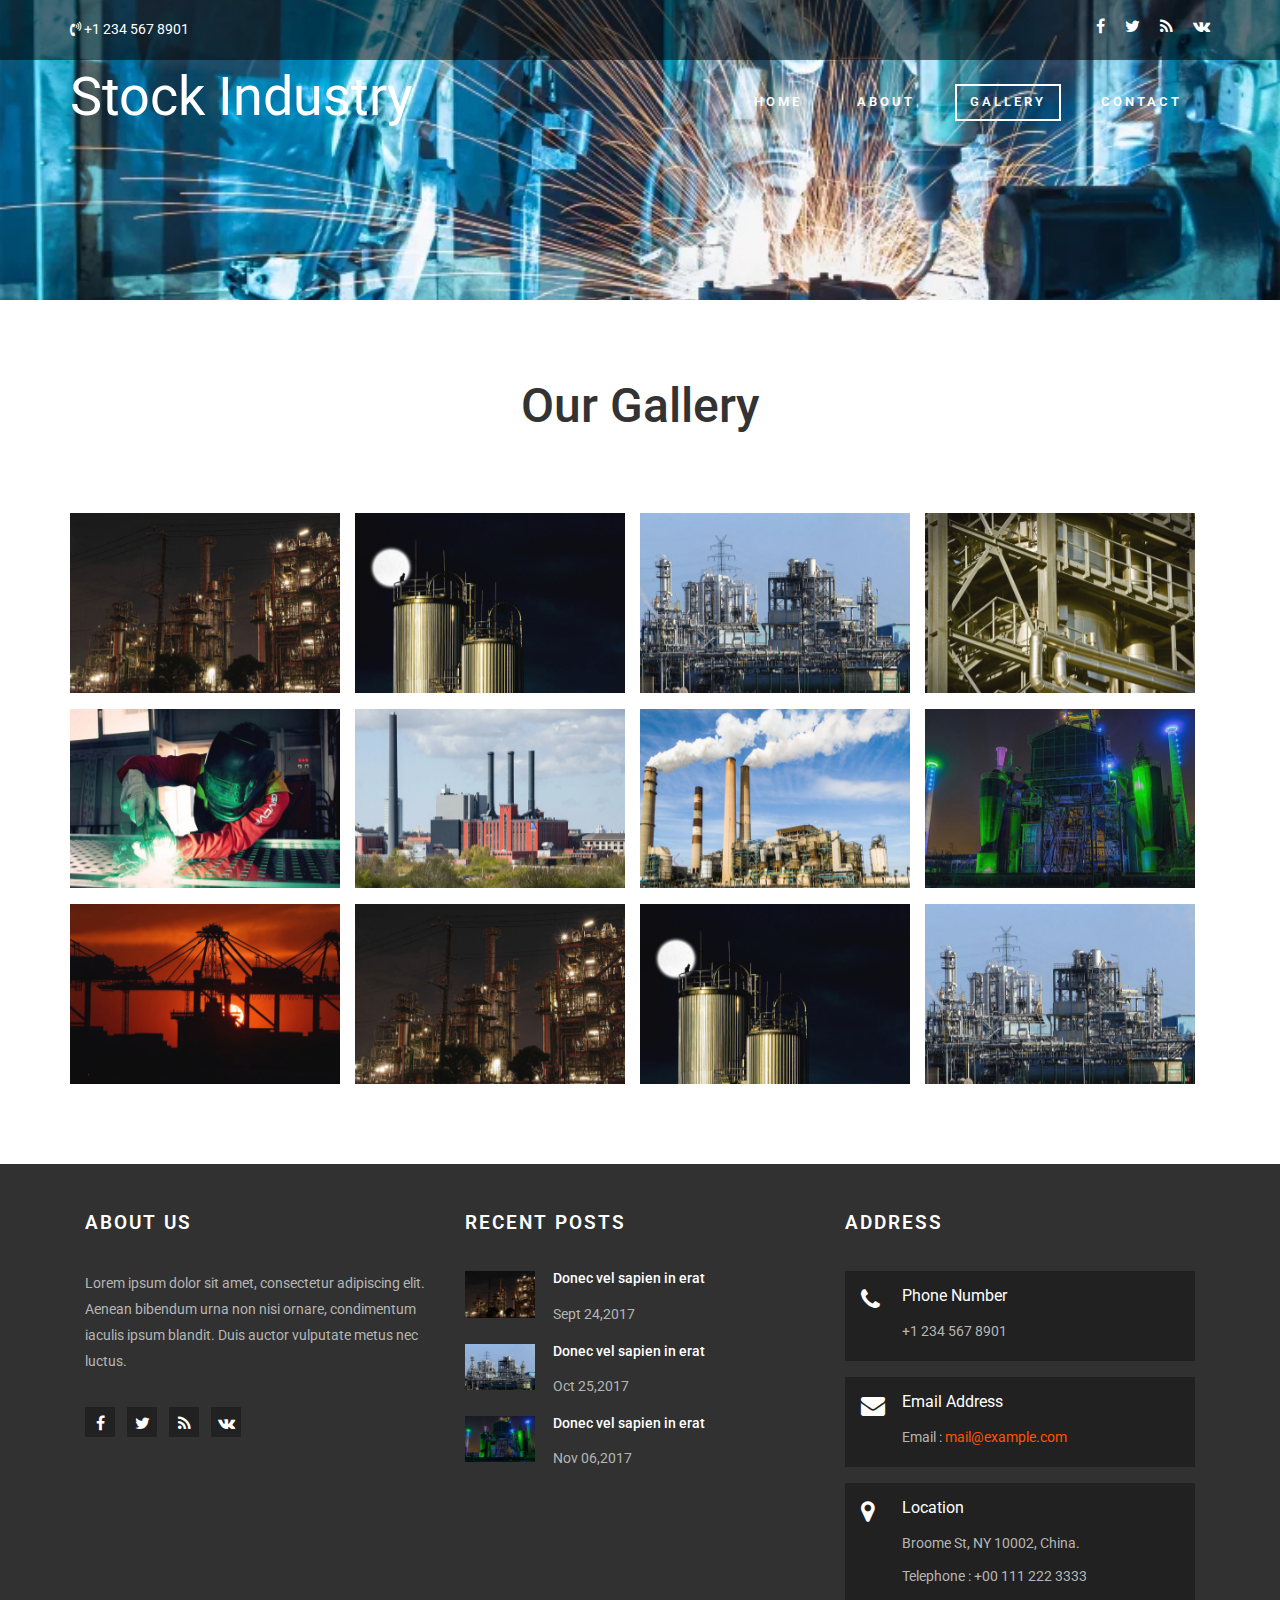
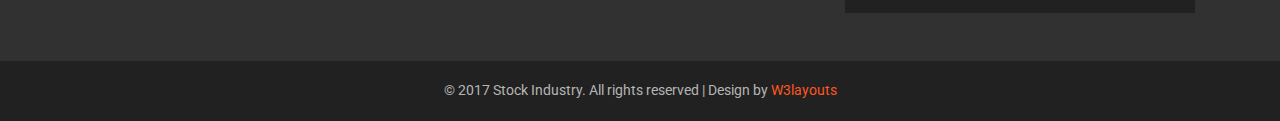
<file: gallery.html>
<!--A Design by W3layouts
Author: W3layout
Author URL: http://w3layouts.com
License: Creative Commons Attribution 3.0 Unported
License URL: http://creativecommons.org/licenses/by/3.0/
-->
<!DOCTYPE html>
<html lang="en">
<head>
<title>Stock Industry an Industrial Category Bootstrap responsive Website Template | Gallery :: w3layouts</title>
<meta name="viewport" content="width=device-width, initial-scale=1">
<meta charset="utf-8">
<meta name="keywords" content="Stock Industry Responsive web template, Bootstrap Web Templates, Flat Web Templates, Android Compatible web template, 
Smartphone Compatible web template, free webdesigns for Nokia, Samsung, LG, SonyEricsson, Motorola web design" />
<script type="application/x-javascript"> addEventListener("load", function() { setTimeout(hideURLbar, 0); }, false); function hideURLbar(){ window.scrollTo(0,1); } </script>
<!-- bootstrap-css -->
<link href="css/bootstrap.css" rel="stylesheet" type="text/css" media="all" />
<!--// bootstrap-css -->
<!-- css -->
<link rel="stylesheet" href="css/style.css" type="text/css" media="all" />
<!--// css -->
<!-- font-awesome icons -->
<link href="css/font-awesome.css" rel="stylesheet"> 
<!-- //font-awesome icons -->
<!-- gallery -->
<link rel="stylesheet" href="css/lightbox.css">
<!-- //gallery -->
<!-- font -->
<link href="//fonts.googleapis.com/css?family=Roboto:100,100i,300,300i,400,400i,500,500i,700,700i,900,900i" rel="stylesheet">
<!-- //font -->
<script src="js/jquery-2.2.3.min.js"></script>
<script src="js/bootstrap.js"></script>
</head>
<body>
	<!-- w3-banner -->
	<div class="w3-banner-1 jarallax">
		
			<div class="w3layouts-header-top">
				<div class="container">
					<div class="w3-header-top-grids">
						<div class="w3-header-top-left">
							<p><i class="fa fa-volume-control-phone" aria-hidden="true"></i> +1 234 567 8901</p>
						</div>
						<div class="w3-header-top-right">
							<div class="agileinfo-social-grids">
								<ul>
									<li><a href="#"><i class="fa fa-facebook"></i></a></li>
									<li><a href="#"><i class="fa fa-twitter"></i></a></li>
									<li><a href="#"><i class="fa fa-rss"></i></a></li>
									<li><a href="#"><i class="fa fa-vk"></i></a></li>
								</ul>
							</div>
							<div class="clearfix"> </div>
						</div>
						<div class="clearfix"> </div>
					</div>
				</div>
			</div>
			<div class="head">
				<div class="container">
					<div class="navbar-top">
							<!-- Brand and toggle get grouped for better mobile display -->
							<div class="navbar-header">
							  <button type="button" class="navbar-toggle collapsed" data-toggle="collapse" data-target="#bs-example-navbar-collapse-1">
								<span class="sr-only">Toggle navigation</span>
								<span class="icon-bar"></span>
								<span class="icon-bar"></span>
								<span class="icon-bar"></span>
							  </button>
								 <div class="navbar-brand logo ">
									<h1><a href="index.html">Stock Industry</a></h1>
								</div>

							</div>

							<!-- Collect the nav links, forms, and other content for toggling -->
							<div class="collapse navbar-collapse" id="bs-example-navbar-collapse-1">
							 <ul class="nav navbar-nav link-effect-4">
								<li><a href="index.html">Home</a></li>
								<li><a href="about.html">About</a></li>
								<li class="active first-list"><a href="gallery.html">Gallery</a></li>
								<!-- <li><a href="#" class="dropdown-toggle" data-toggle="dropdown" role="button" aria-haspopup="true" aria-expanded="false"><span data-letters="Pages">Pages</span><span class="caret"></span></a> -->
									<ul class="dropdown-menu"> 
										<li><a href="icons.html">Web Icons</a></li>
										<li><a href="codes.html">Short Codes</a></li>
									</ul>
								</li>   
								<li><a href="contact.html">Contact</a></li>
							  </ul>
							</div><!-- /.navbar-collapse -->
						</div>
				</div>
			</div>
		
		
	</div>
	<!-- //w3-banner -->
		<!-- gallery -->
	<div class="gallery">
		<div class="container">
			<h2 class="agileits-title">Our Gallery</h2>
			<div class="w3-agileits-gallery-grids">
				<div class="col-md-3 gallery-grid">
					<div class="grid">
						<figure class="effect-apollo">
							<a class="example-image-link" href="images/g1.jpg" data-lightbox="example-set" data-title="Lorem ipsum dolor sit amet, consectetur adipiscing elit. Duis ut sem ac lectus mattis sagittis. Donec pulvinar quam sit amet est vestibulum volutpat. Phasellus sed nibh odio. Phasellus posuere at purus sit amet porttitor. Cras euismod egestas enim eget molestie. Aenean ornare condimentum odio, in lacinia felis finibus non. Nam faucibus libero et lectus finibus, sed porttitor velit pellentesque.">
								<img src="images/g1.jpg" alt="" />
								<figcaption>
								</figcaption>	
							</a>
						</figure>
					</div>
				</div>
				<div class="col-md-3 gallery-grid">
					<div class="grid">
						<figure class="effect-apollo">
							<a class="example-image-link" href="images/g2.jpg" data-lightbox="example-set" data-title="Lorem ipsum dolor sit amet, consectetur adipiscing elit. Duis ut sem ac lectus mattis sagittis. Donec pulvinar quam sit amet est vestibulum volutpat. Phasellus sed nibh odio. Phasellus posuere at purus sit amet porttitor. Cras euismod egestas enim eget molestie. Aenean ornare condimentum odio, in lacinia felis finibus non. Nam faucibus libero et lectus finibus, sed porttitor velit pellentesque.">
								<img src="images/g2.jpg" alt="" />
								<figcaption>
								</figcaption>	
							</a>
						</figure>
					</div>
				</div>
				<div class="col-md-3 gallery-grid">
					<div class="grid">
						<figure class="effect-apollo">
							<a class="example-image-link" href="images/g4.jpg" data-lightbox="example-set" data-title="Lorem ipsum dolor sit amet, consectetur adipiscing elit. Duis ut sem ac lectus mattis sagittis. Donec pulvinar quam sit amet est vestibulum volutpat. Phasellus sed nibh odio. Phasellus posuere at purus sit amet porttitor. Cras euismod egestas enim eget molestie. Aenean ornare condimentum odio, in lacinia felis finibus non. Nam faucibus libero et lectus finibus, sed porttitor velit pellentesque.">
								<img src="images/g4.jpg" alt="" />
								<figcaption>
								</figcaption>		
							</a>
						</figure>
					</div>
				</div>
				<div class="col-md-3 gallery-grid">
					<div class="grid">
						<figure class="effect-apollo">
							<a class="example-image-link" href="images/g5.jpg" data-lightbox="example-set" data-title="Lorem ipsum dolor sit amet, consectetur adipiscing elit. Duis ut sem ac lectus mattis sagittis. Donec pulvinar quam sit amet est vestibulum volutpat. Phasellus sed nibh odio. Phasellus posuere at purus sit amet porttitor. Cras euismod egestas enim eget molestie. Aenean ornare condimentum odio, in lacinia felis finibus non. Nam faucibus libero et lectus finibus, sed porttitor velit pellentesque.">
								<img src="images/g5.jpg" alt="" />
								<figcaption>
								</figcaption>	
							</a>
						</figure>
					</div>
				</div>
				<div class="col-md-3 gallery-grid">
					<div class="grid">
						<figure class="effect-apollo">
							<a class="example-image-link" href="images/g7.jpg" data-lightbox="example-set" data-title="Lorem ipsum dolor sit amet, consectetur adipiscing elit. Duis ut sem ac lectus mattis sagittis. Donec pulvinar quam sit amet est vestibulum volutpat. Phasellus sed nibh odio. Phasellus posuere at purus sit amet porttitor. Cras euismod egestas enim eget molestie. Aenean ornare condimentum odio, in lacinia felis finibus non. Nam faucibus libero et lectus finibus, sed porttitor velit pellentesque.">
								<img src="images/g7.jpg" alt="" />
								<figcaption>
								</figcaption>	
							</a>
						</figure>
					</div>
				</div>
				<div class="col-md-3 gallery-grid">
					<div class="grid">
						<figure class="effect-apollo">
							<a class="example-image-link" href="images/g8.jpg" data-lightbox="example-set" data-title="Lorem ipsum dolor sit amet, consectetur adipiscing elit. Duis ut sem ac lectus mattis sagittis. Donec pulvinar quam sit amet est vestibulum volutpat. Phasellus sed nibh odio. Phasellus posuere at purus sit amet porttitor. Cras euismod egestas enim eget molestie. Aenean ornare condimentum odio, in lacinia felis finibus non. Nam faucibus libero et lectus finibus, sed porttitor velit pellentesque.">
								<img src="images/g8.jpg" alt="" />
								<figcaption>
								</figcaption>		
							</a>
						</figure>
					</div>
				</div>
				<div class="col-md-3 gallery-grid">
					<div class="grid">
						<figure class="effect-apollo">
							<a class="example-image-link" href="images/g9.jpg" data-lightbox="example-set" data-title="Lorem ipsum dolor sit amet, consectetur adipiscing elit. Duis ut sem ac lectus mattis sagittis. Donec pulvinar quam sit amet est vestibulum volutpat. Phasellus sed nibh odio. Phasellus posuere at purus sit amet porttitor. Cras euismod egestas enim eget molestie. Aenean ornare condimentum odio, in lacinia felis finibus non. Nam faucibus libero et lectus finibus, sed porttitor velit pellentesque.">
								<img src="images/g9.jpg" alt="" />
								<figcaption>
								</figcaption>	
							</a>
						</figure>
					</div>
				</div>
				<div class="col-md-3 gallery-grid">
					<div class="grid">
						<figure class="effect-apollo">
							<a class="example-image-link" href="images/g6.jpg" data-lightbox="example-set" data-title="Lorem ipsum dolor sit amet, consectetur adipiscing elit. Duis ut sem ac lectus mattis sagittis. Donec pulvinar quam sit amet est vestibulum volutpat. Phasellus sed nibh odio. Phasellus posuere at purus sit amet porttitor. Cras euismod egestas enim eget molestie. Aenean ornare condimentum odio, in lacinia felis finibus non. Nam faucibus libero et lectus finibus, sed porttitor velit pellentesque.">
								<img src="images/g6.jpg" alt="" />
								<figcaption>
								</figcaption>	
							</a>
						</figure>
					</div>
				</div>
				<div class="col-md-3 gallery-grid">
					<div class="grid">
						<figure class="effect-apollo">
							<a class="example-image-link" href="images/g3.jpg" data-lightbox="example-set" data-title="Lorem ipsum dolor sit amet, consectetur adipiscing elit. Duis ut sem ac lectus mattis sagittis. Donec pulvinar quam sit amet est vestibulum volutpat. Phasellus sed nibh odio. Phasellus posuere at purus sit amet porttitor. Cras euismod egestas enim eget molestie. Aenean ornare condimentum odio, in lacinia felis finibus non. Nam faucibus libero et lectus finibus, sed porttitor velit pellentesque.">
								<img src="images/g3.jpg" alt="" />
								<figcaption>
								</figcaption>		
							</a>
						</figure>
					</div>
				</div>
				<div class="col-md-3 gallery-grid">
					<div class="grid">
						<figure class="effect-apollo">
							<a class="example-image-link" href="images/g1.jpg" data-lightbox="example-set" data-title="Lorem ipsum dolor sit amet, consectetur adipiscing elit. Duis ut sem ac lectus mattis sagittis. Donec pulvinar quam sit amet est vestibulum volutpat. Phasellus sed nibh odio. Phasellus posuere at purus sit amet porttitor. Cras euismod egestas enim eget molestie. Aenean ornare condimentum odio, in lacinia felis finibus non. Nam faucibus libero et lectus finibus, sed porttitor velit pellentesque.">
								<img src="images/g1.jpg" alt="" />
								<figcaption>
								</figcaption>		
							</a>
						</figure>
					</div>
				</div>
				<div class="col-md-3 gallery-grid">
					<div class="grid">
						<figure class="effect-apollo">
							<a class="example-image-link" href="images/g2.jpg" data-lightbox="example-set" data-title="Lorem ipsum dolor sit amet, consectetur adipiscing elit. Duis ut sem ac lectus mattis sagittis. Donec pulvinar quam sit amet est vestibulum volutpat. Phasellus sed nibh odio. Phasellus posuere at purus sit amet porttitor. Cras euismod egestas enim eget molestie. Aenean ornare condimentum odio, in lacinia felis finibus non. Nam faucibus libero et lectus finibus, sed porttitor velit pellentesque.">
								<img src="images/g2.jpg" alt="" />
								<figcaption>
								</figcaption>		
							</a>
						</figure>
					</div>
				</div>
				<div class="col-md-3 gallery-grid">
					<div class="grid">
						<figure class="effect-apollo">
							<a class="example-image-link" href="images/g4.jpg" data-lightbox="example-set" data-title="Lorem ipsum dolor sit amet, consectetur adipiscing elit. Duis ut sem ac lectus mattis sagittis. Donec pulvinar quam sit amet est vestibulum volutpat. Phasellus sed nibh odio. Phasellus posuere at purus sit amet porttitor. Cras euismod egestas enim eget molestie. Aenean ornare condimentum odio, in lacinia felis finibus non. Nam faucibus libero et lectus finibus, sed porttitor velit pellentesque.">
								<img src="images/g4.jpg" alt="" />
								<figcaption>
								</figcaption>		
							</a>
						</figure>
					</div>
				</div>
				<div class="clearfix"> </div>
				<script src="js/lightbox-plus-jquery.min.js"> </script>
			</div>
		</div>
	</div>
	<!-- //gallery -->

	<!-- footer -->
		<div class="agileits-w3layouts-footer">
			<div class="container">
				<div class="col-md-4 w3-agile-grid">
					<h5>About Us</h5>
					<p>Lorem ipsum dolor sit amet, consectetur adipiscing elit. Aenean bibendum urna non nisi ornare, condimentum iaculis ipsum blandit. Duis auctor vulputate metus nec luctus.</p>
					<div class="footer-agileinfo-social">
						<ul>
							<li><a href="#"><i class="fa fa-facebook"></i></a></li>
							<li><a href="#"><i class="fa fa-twitter"></i></a></li>
							<li><a href="#"><i class="fa fa-rss"></i></a></li>
							<li><a href="#"><i class="fa fa-vk"></i></a></li>
						</ul>
					</div>
				</div>
				<div class="col-md-4 w3-agile-grid">
					<h5>Recent Posts</h5>
					<div class="w3ls-post-grids">
						<div class="w3ls-post-grid">
							<div class="w3ls-post-img">
								<a href="#"><img src="images/g1.jpg" alt="" /></a>
							</div>
							<div class="w3ls-post-info">
								<h6><a href="#" data-toggle="modal" data-target="#myModal">Donec vel sapien in erat</a></h6>
								<p>Sept 24,2017</p>
							</div>
							<div class="clearfix"> </div>
						</div>
						<div class="w3ls-post-grid">
							<div class="w3ls-post-img">
								<a href="#"><img src="images/g4.jpg" alt="" /></a>
							</div>
							<div class="w3ls-post-info">
								<h6><a href="#" data-toggle="modal" data-target="#myModal">Donec vel sapien in erat</a></h6>
								<p>Oct 25,2017</p>
							</div>
							<div class="clearfix"> </div>
						</div>
						<div class="w3ls-post-grid">
							<div class="w3ls-post-img">
								<a href="#"><img src="images/g6.jpg" alt="" /></a>
							</div>
							<div class="w3ls-post-info">
								<h6><a href="#" data-toggle="modal" data-target="#myModal">Donec vel sapien in erat</a></h6>
								<p>Nov 06,2017</p>
							</div>
							<div class="clearfix"> </div>
						</div>
					</div>
				</div>
				<div class="col-md-4 w3-agile-grid">
					<h5>Address</h5>
					<div class="w3-address">
						<div class="w3-address-grid">
							<div class="w3-address-left">
								<i class="fa fa-phone" aria-hidden="true"></i>
							</div>
							<div class="w3-address-right">
								<h6>Phone Number</h6>
								<p>+1 234 567 8901</p>
							</div>
							<div class="clearfix"> </div>
						</div>
						<div class="w3-address-grid">
							<div class="w3-address-left">
								<i class="fa fa-envelope" aria-hidden="true"></i>
							</div>
							<div class="w3-address-right">
								<h6>Email Address</h6>
								<p>Email :<a href="mailto:example@email.com"> mail@example.com</a></p>
							</div>
							<div class="clearfix"> </div>
						</div>
						<div class="w3-address-grid">
							<div class="w3-address-left">
								<i class="fa fa-map-marker" aria-hidden="true"></i>
							</div>
							<div class="w3-address-right">
								<h6>Location</h6>
								<p>Broome St, NY 10002, China. 
								<span>Telephone : +00 111 222 3333</span>
								</p>
							</div>
							<div class="clearfix"> </div>
						</div>
					</div>
				</div>
				<div class="clearfix"> </div>
			</div>
		</div>
		<div class="copyright">
			<div class="container">
				<p>© 2017 Stock Industry. All rights reserved | Design by <a href="http://w3layouts.com">W3layouts</a></p>
			</div>
		</div>
	<!-- //footer -->
</body>	
</html>
</file>
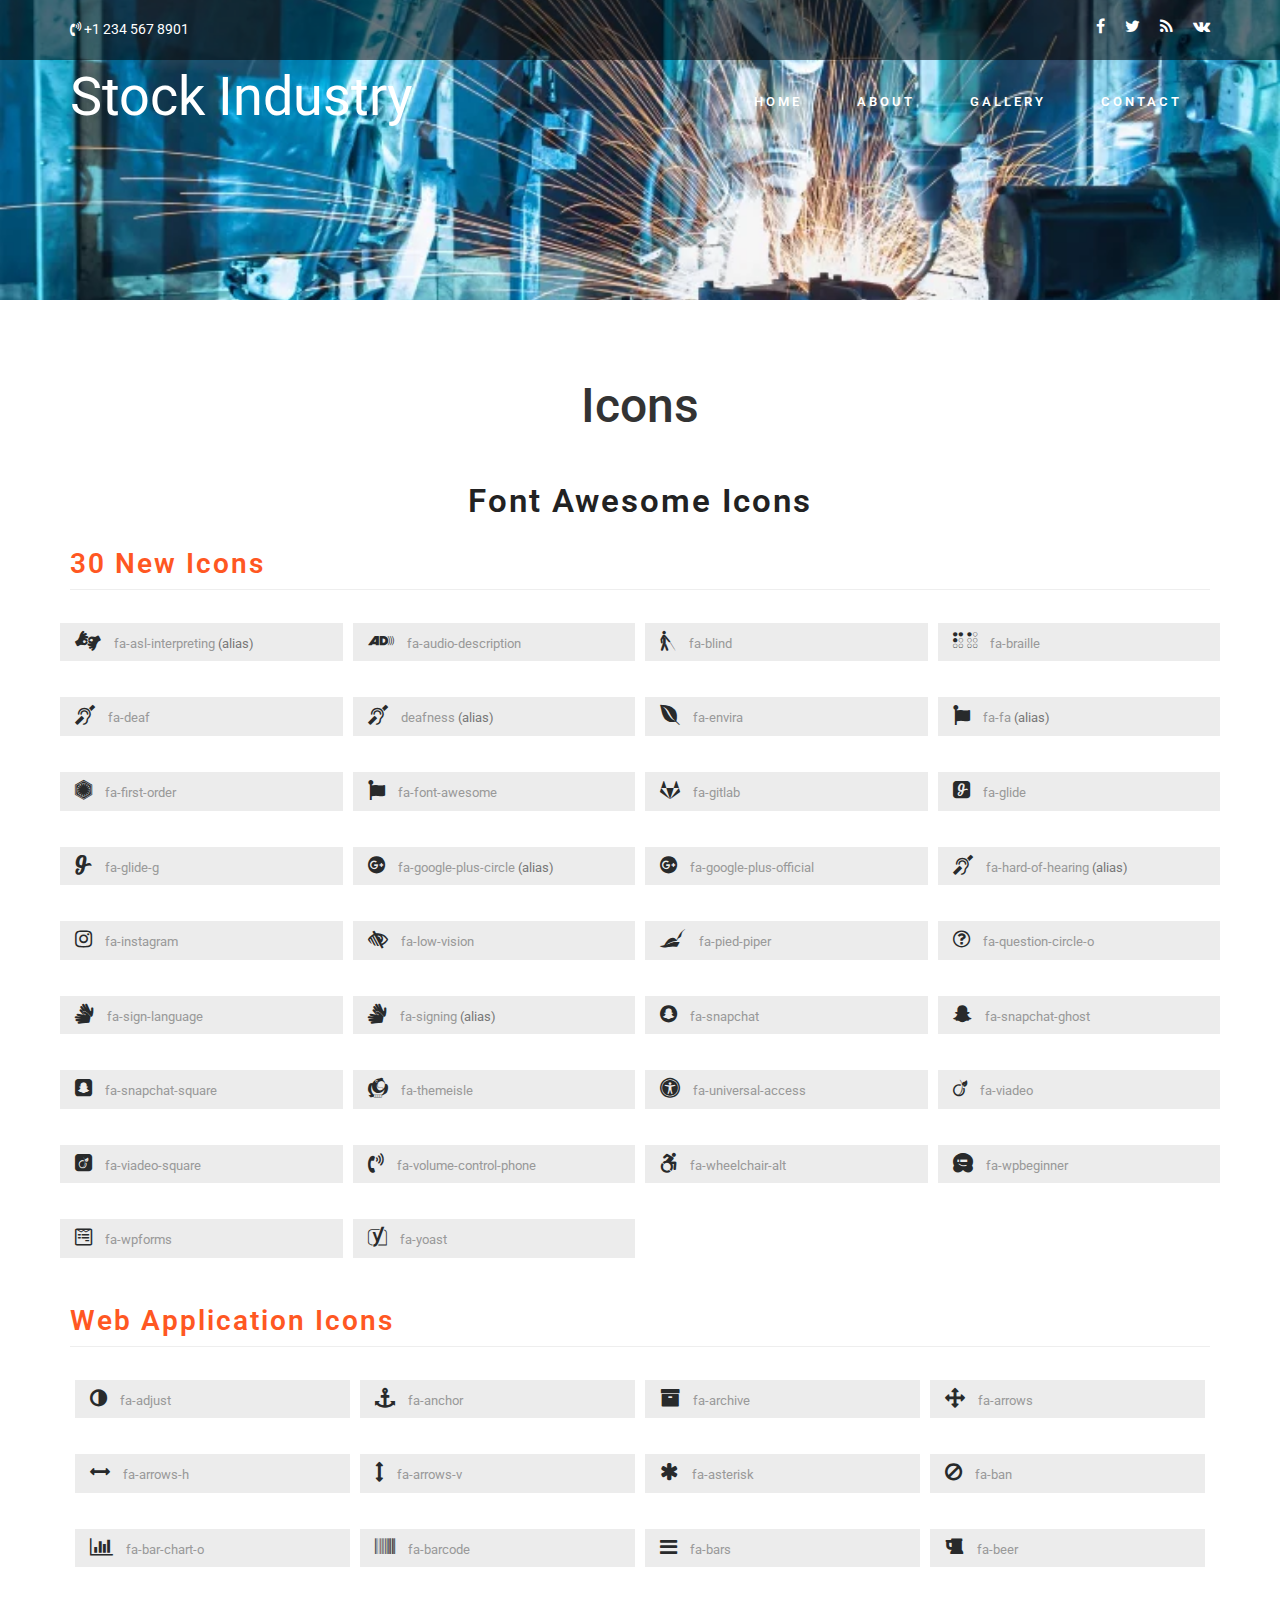
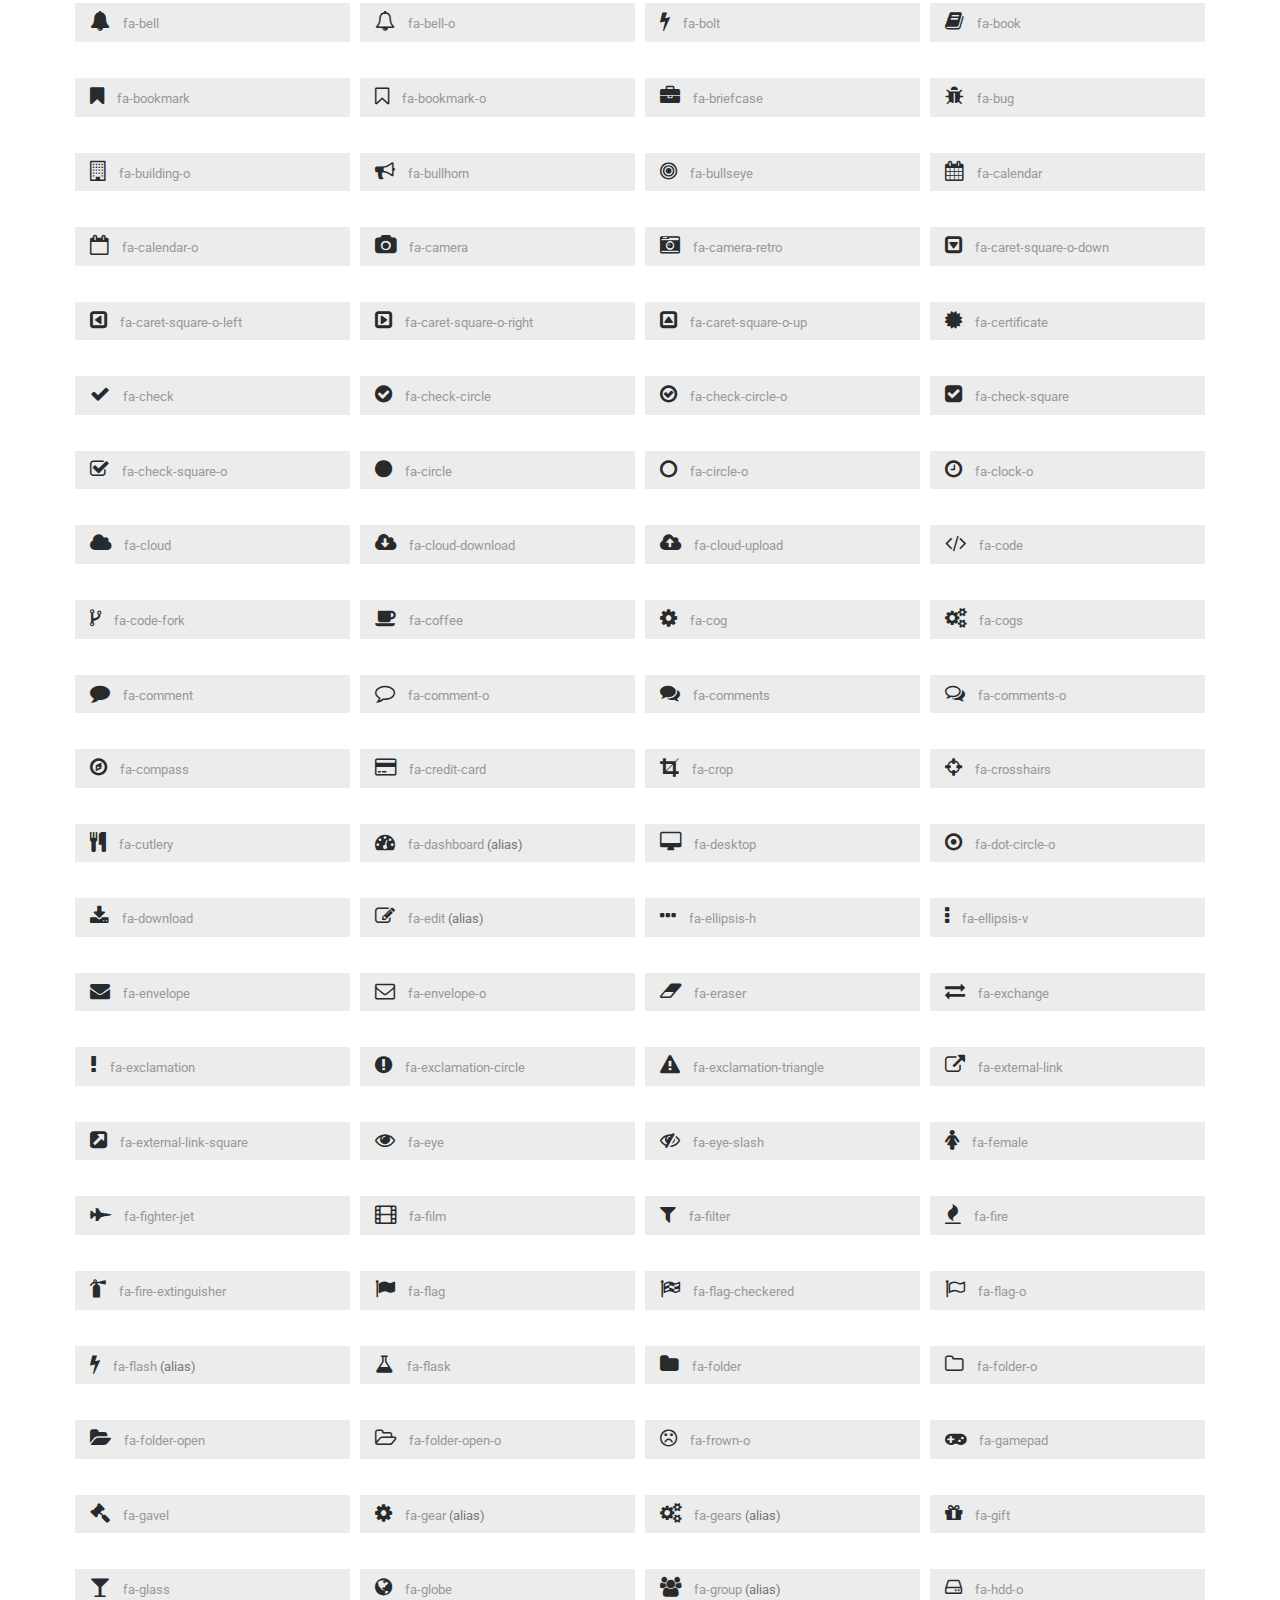
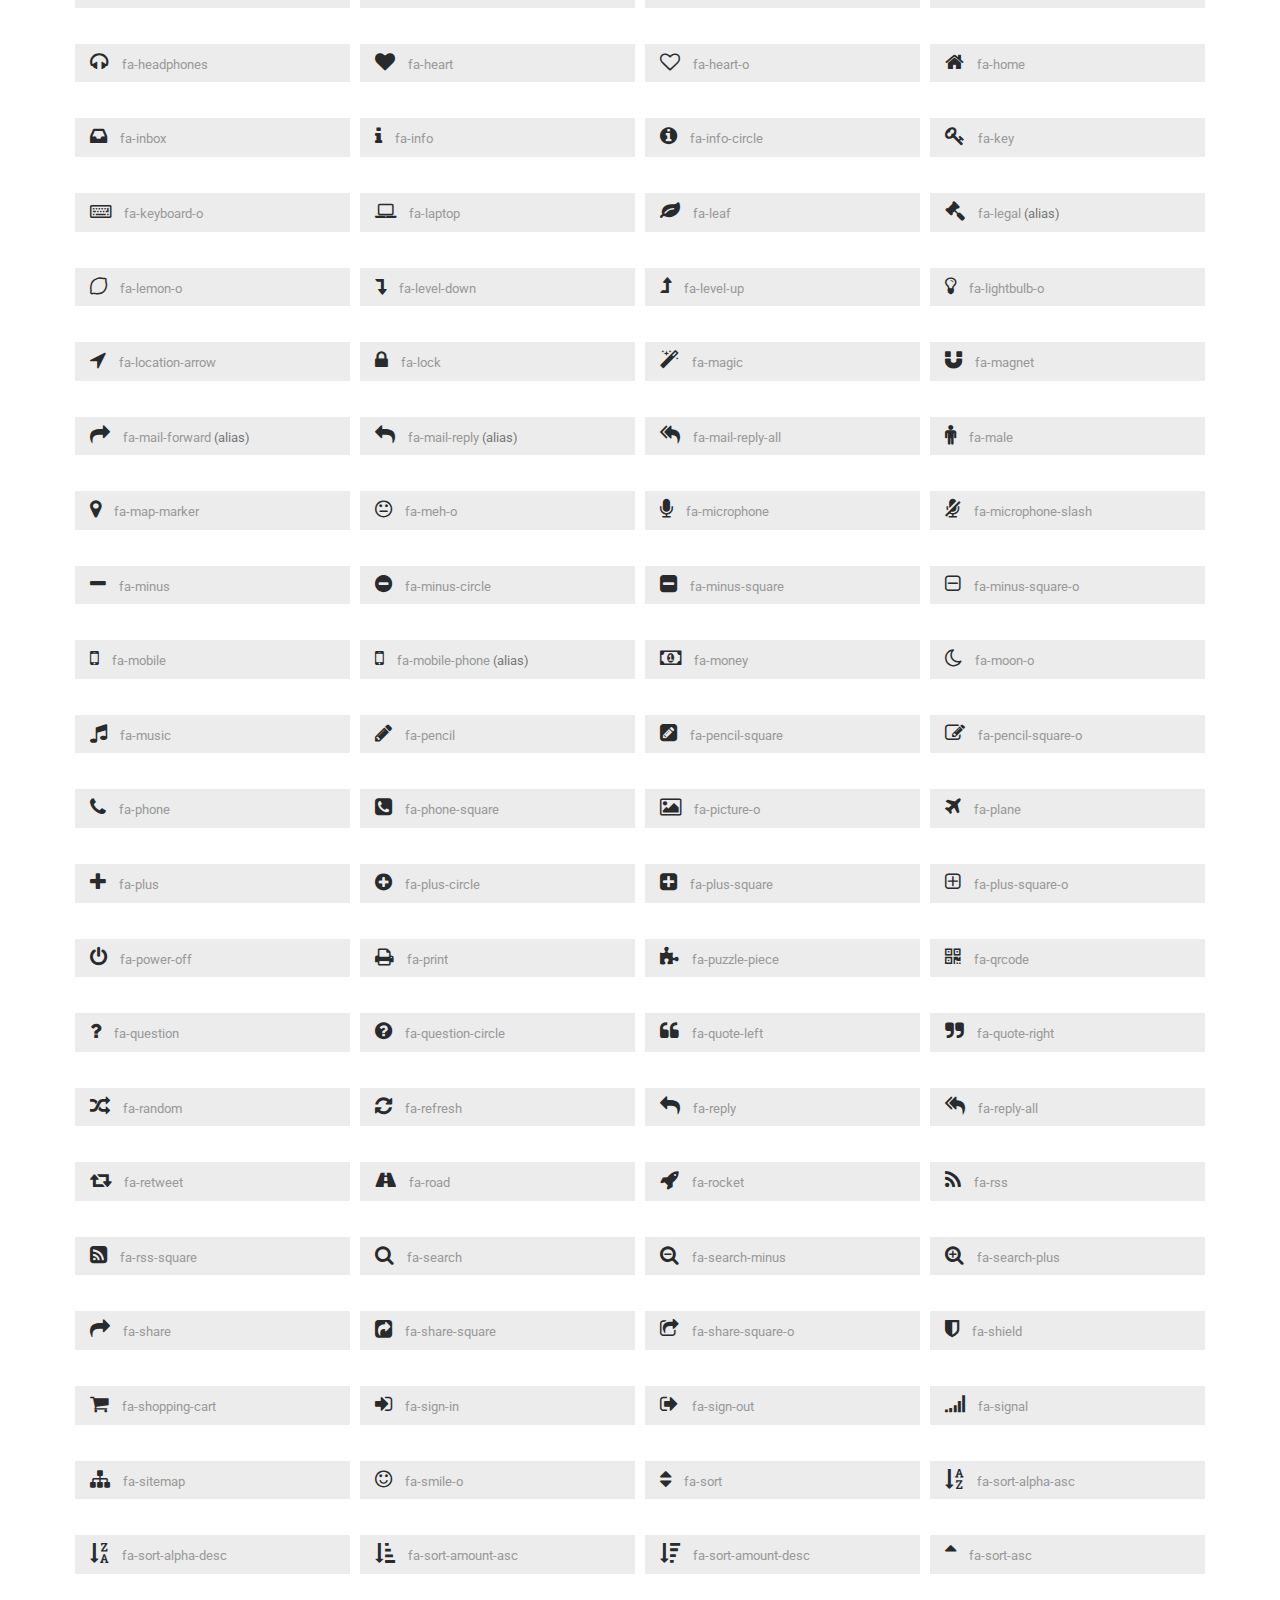
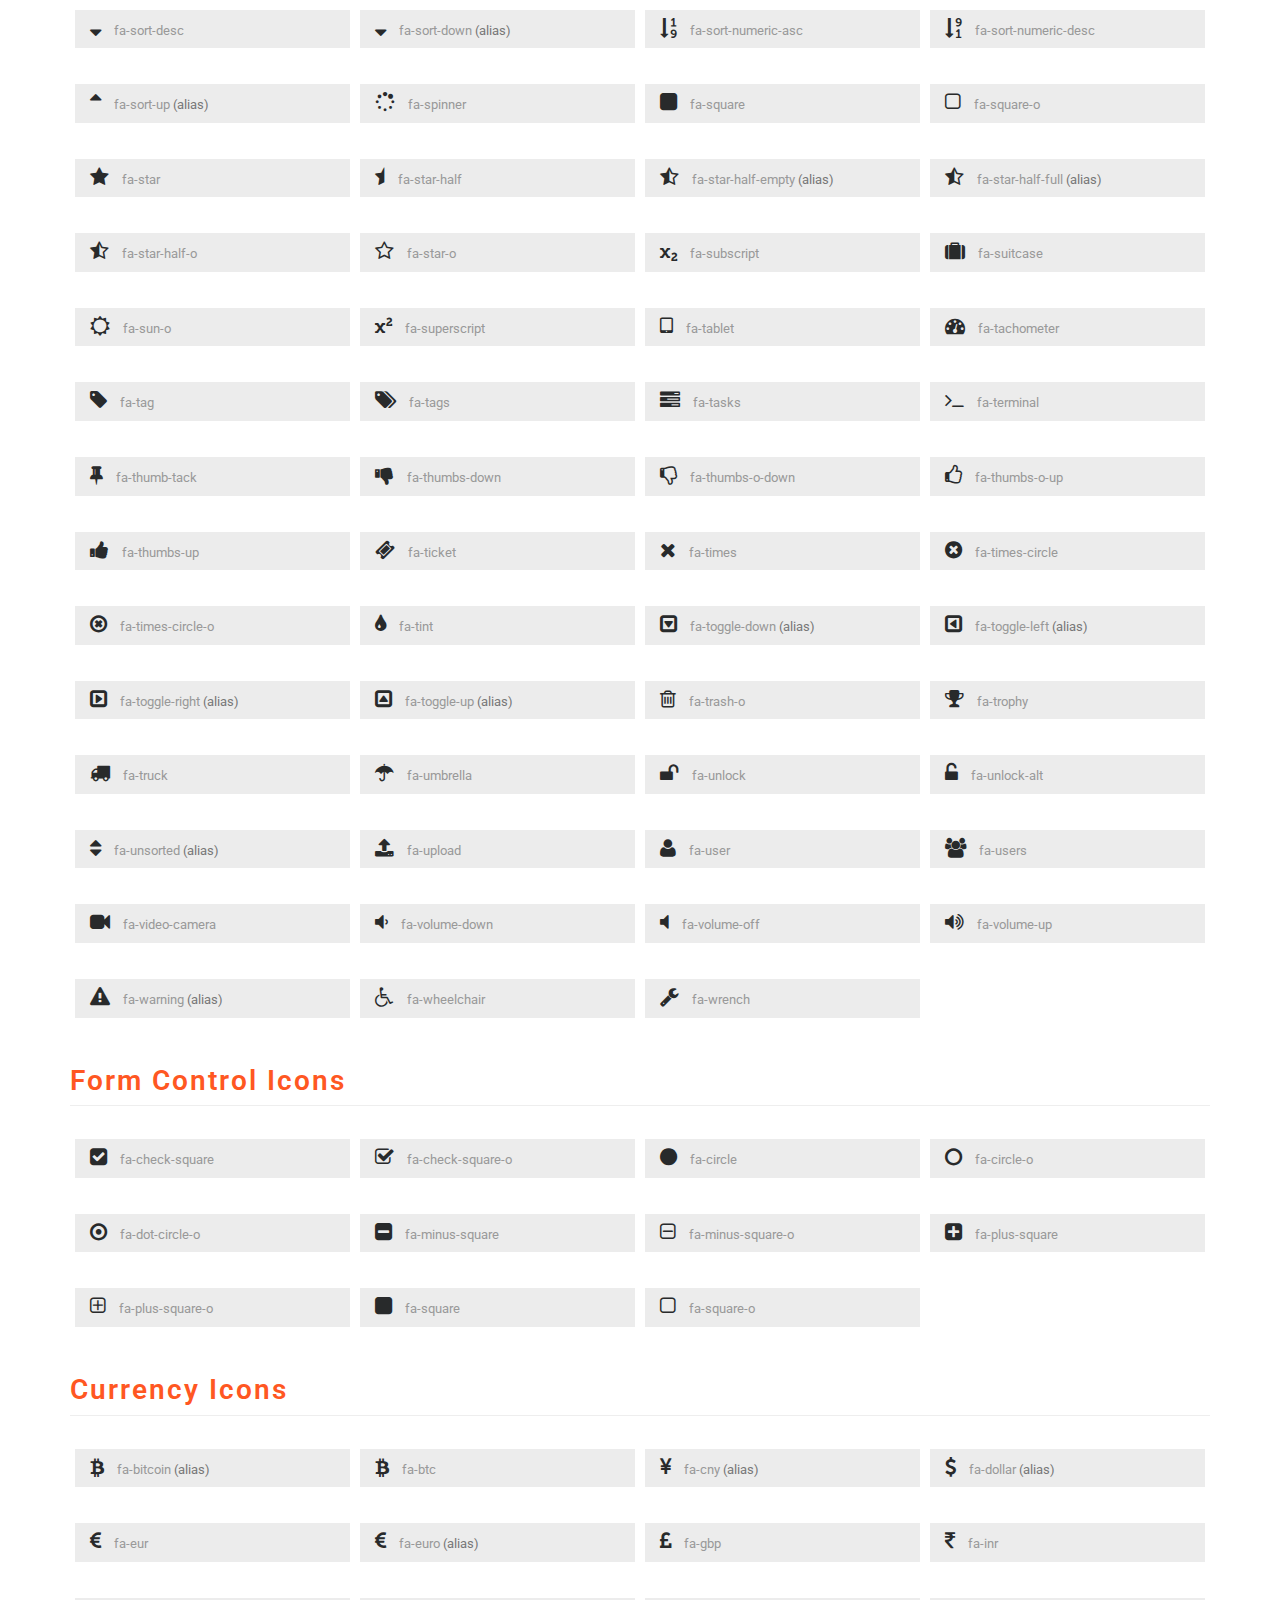
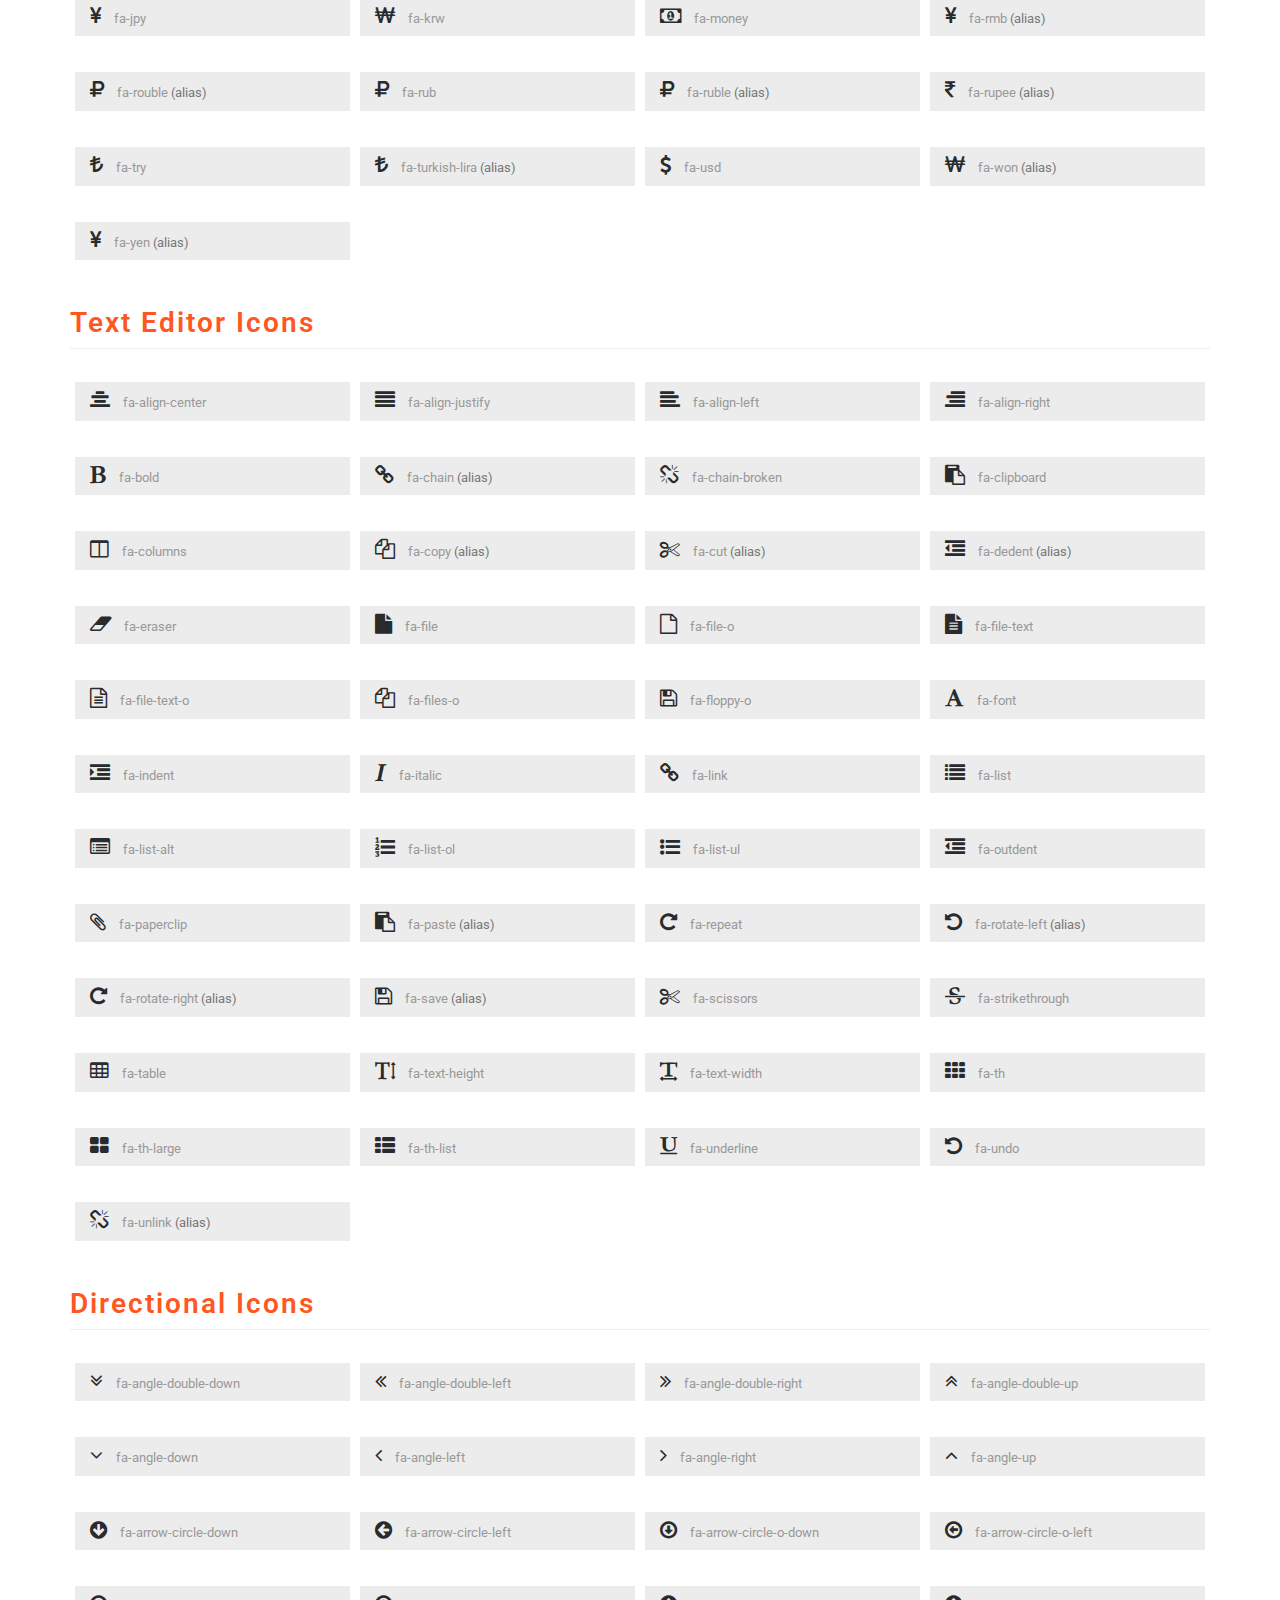
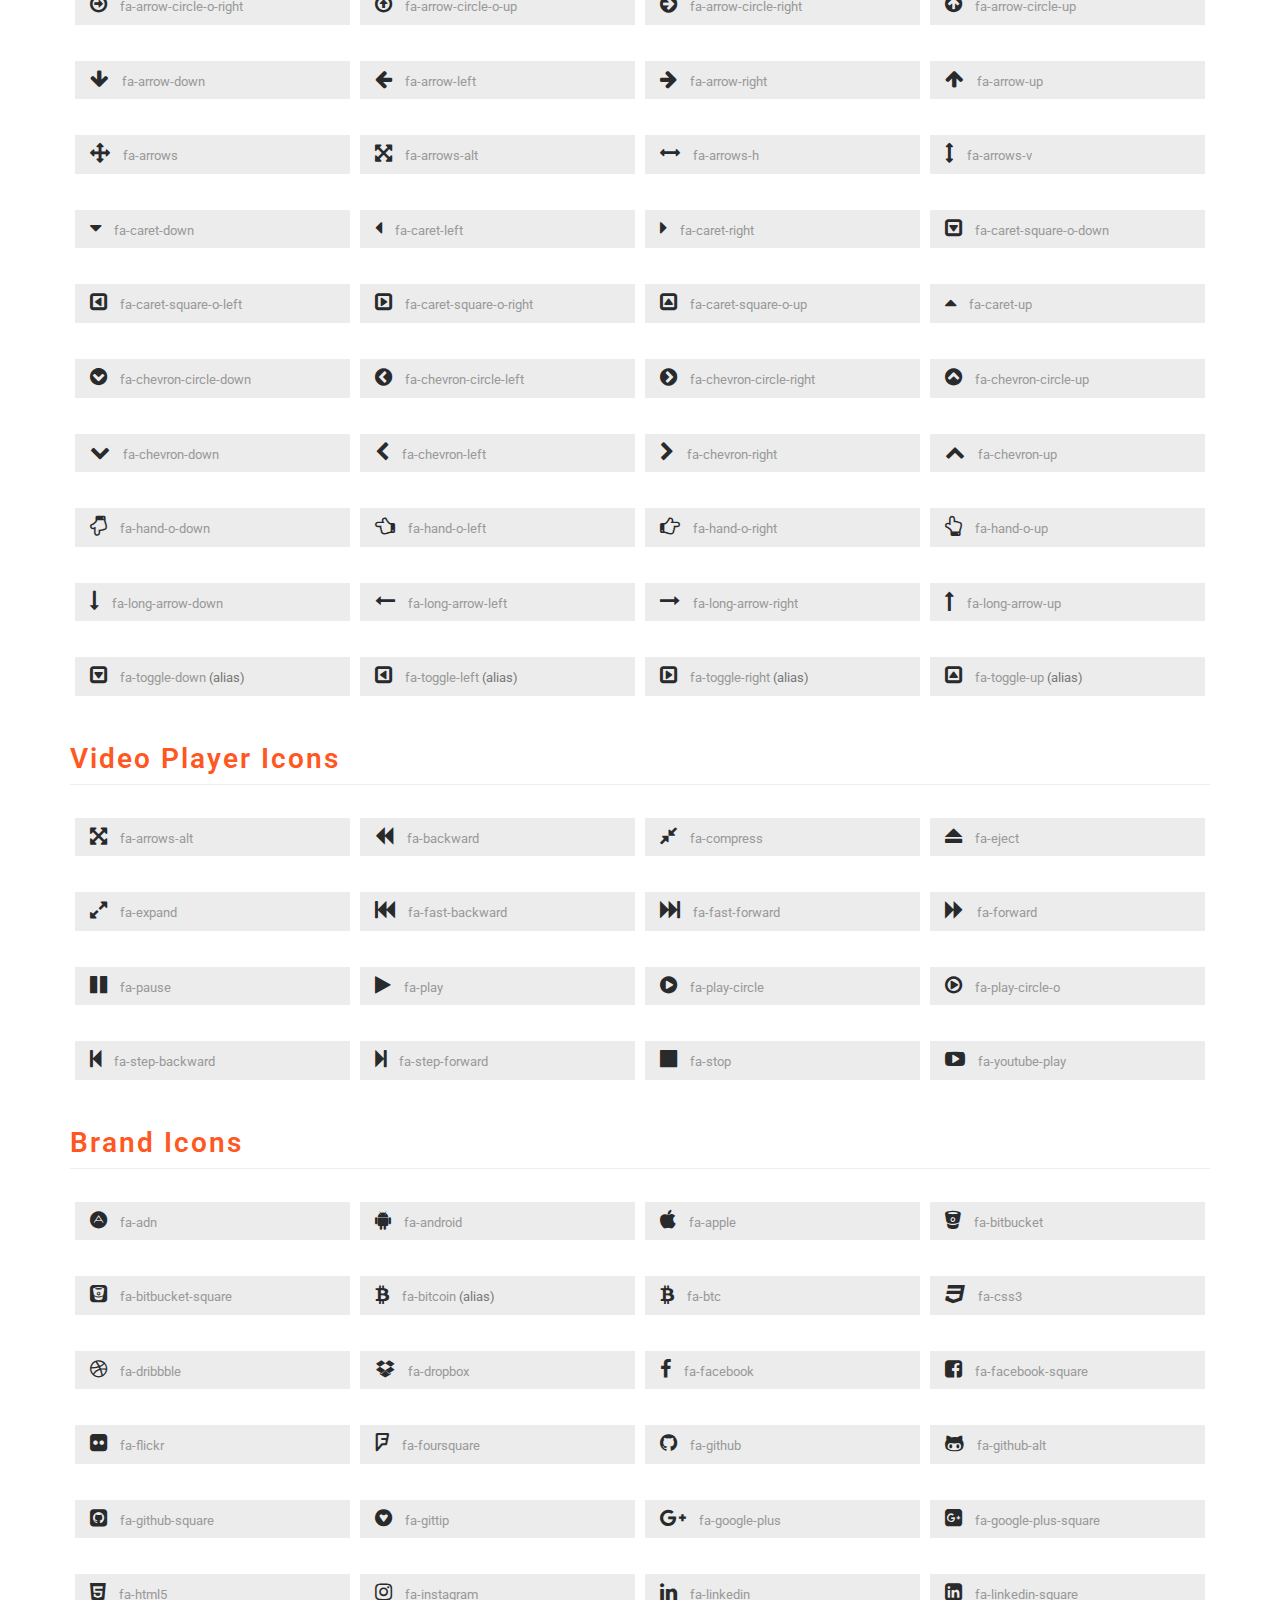
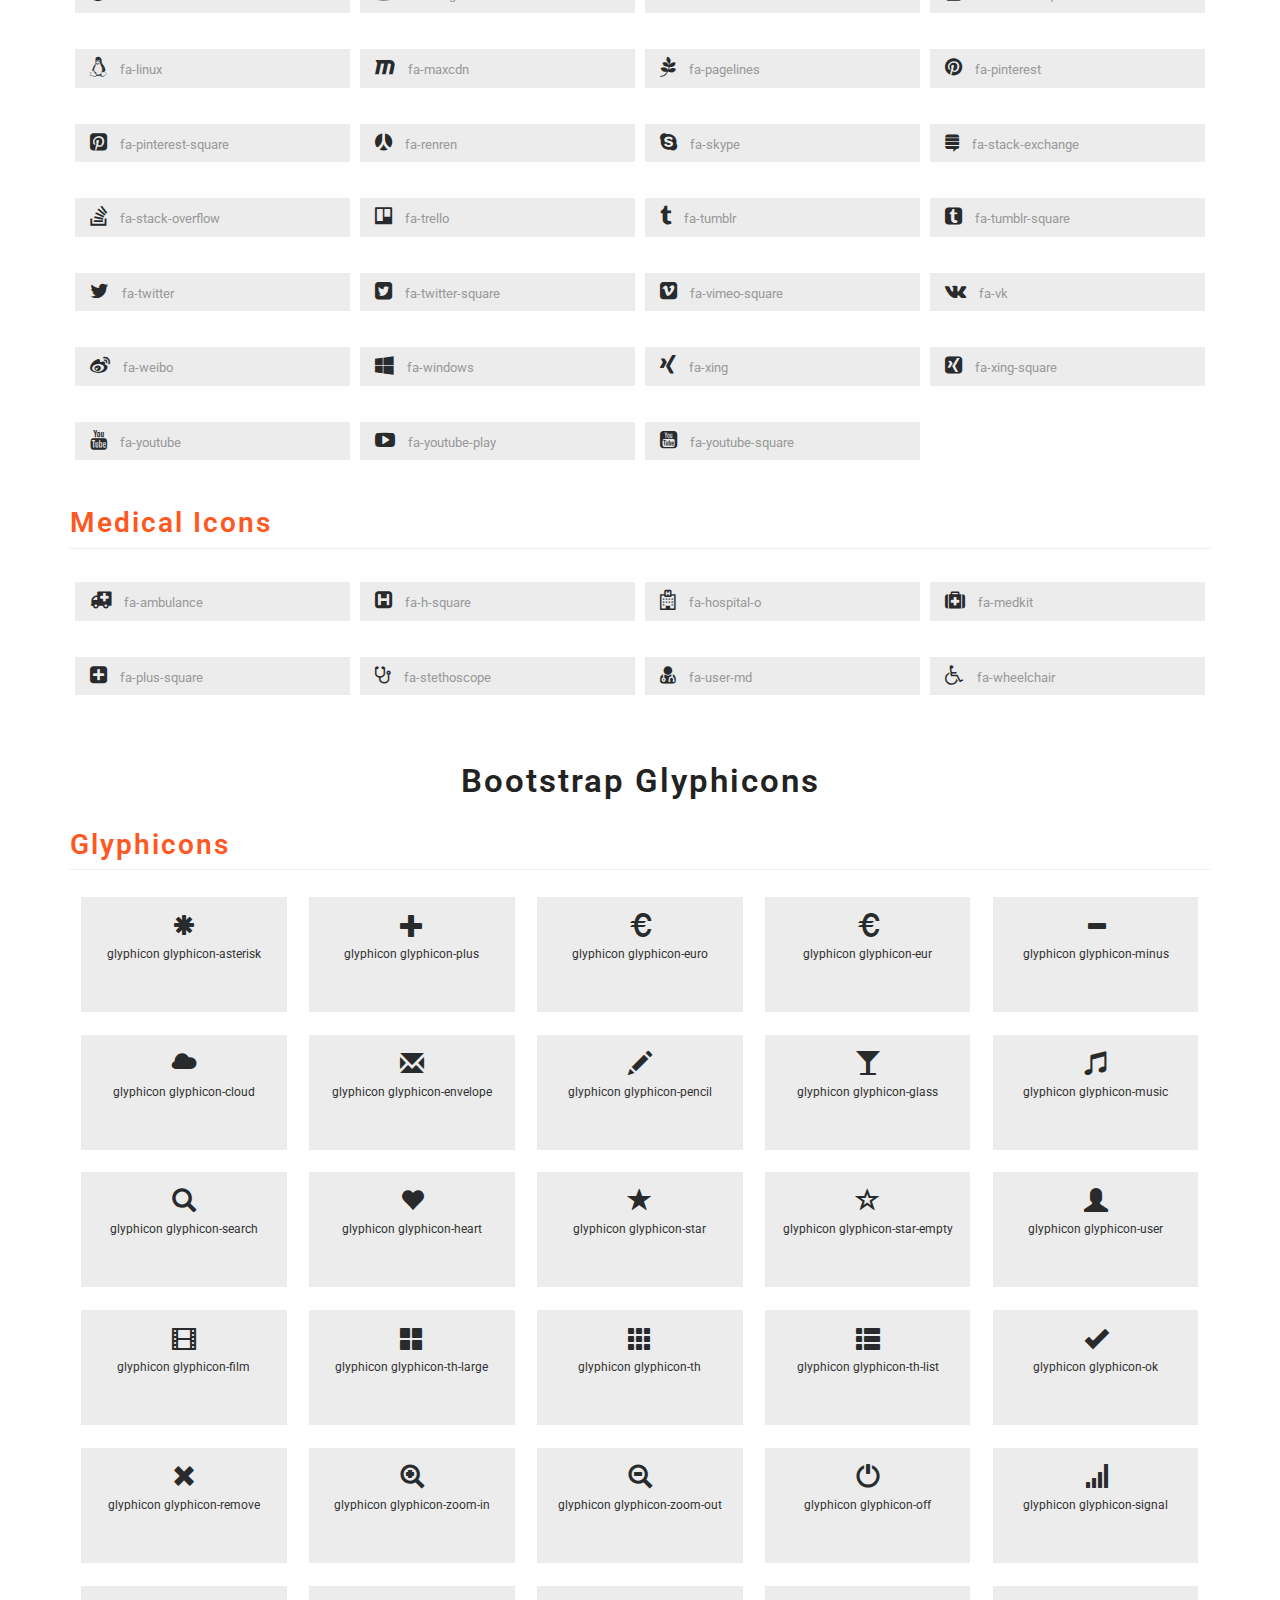
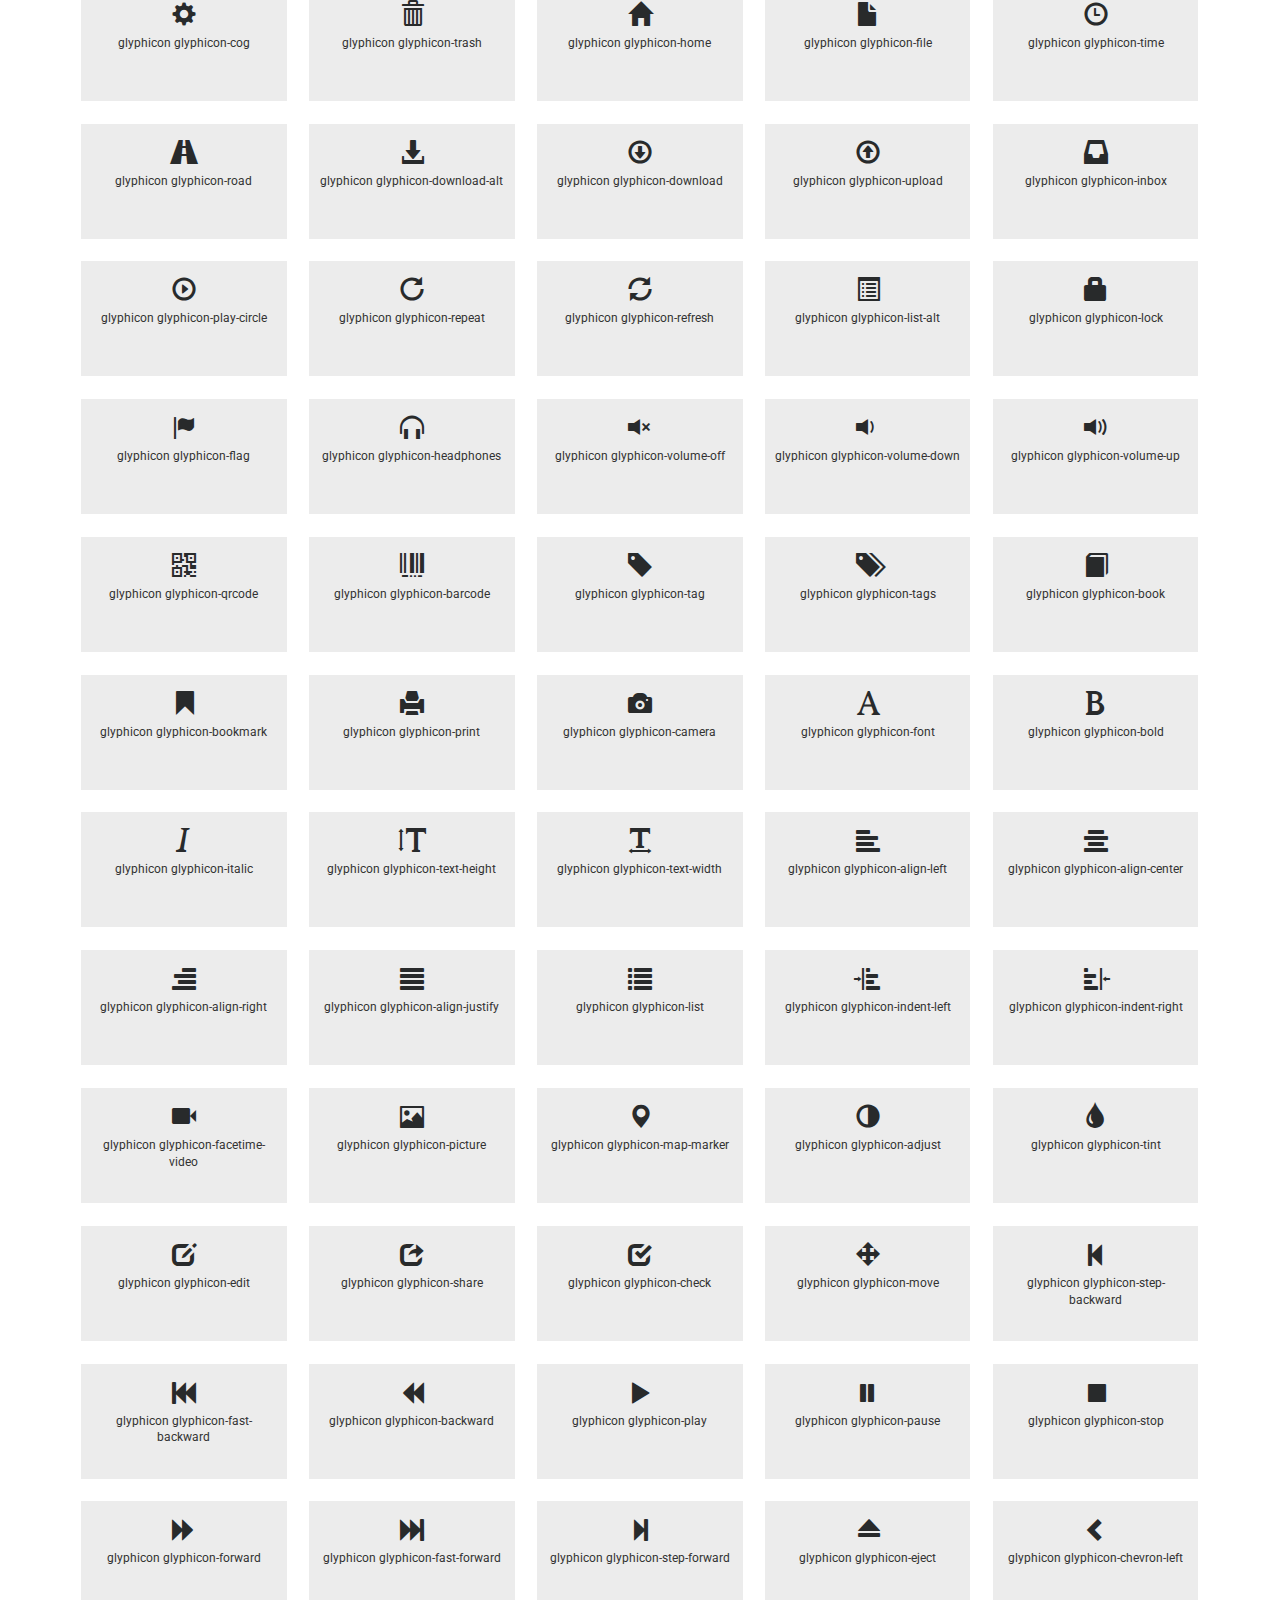
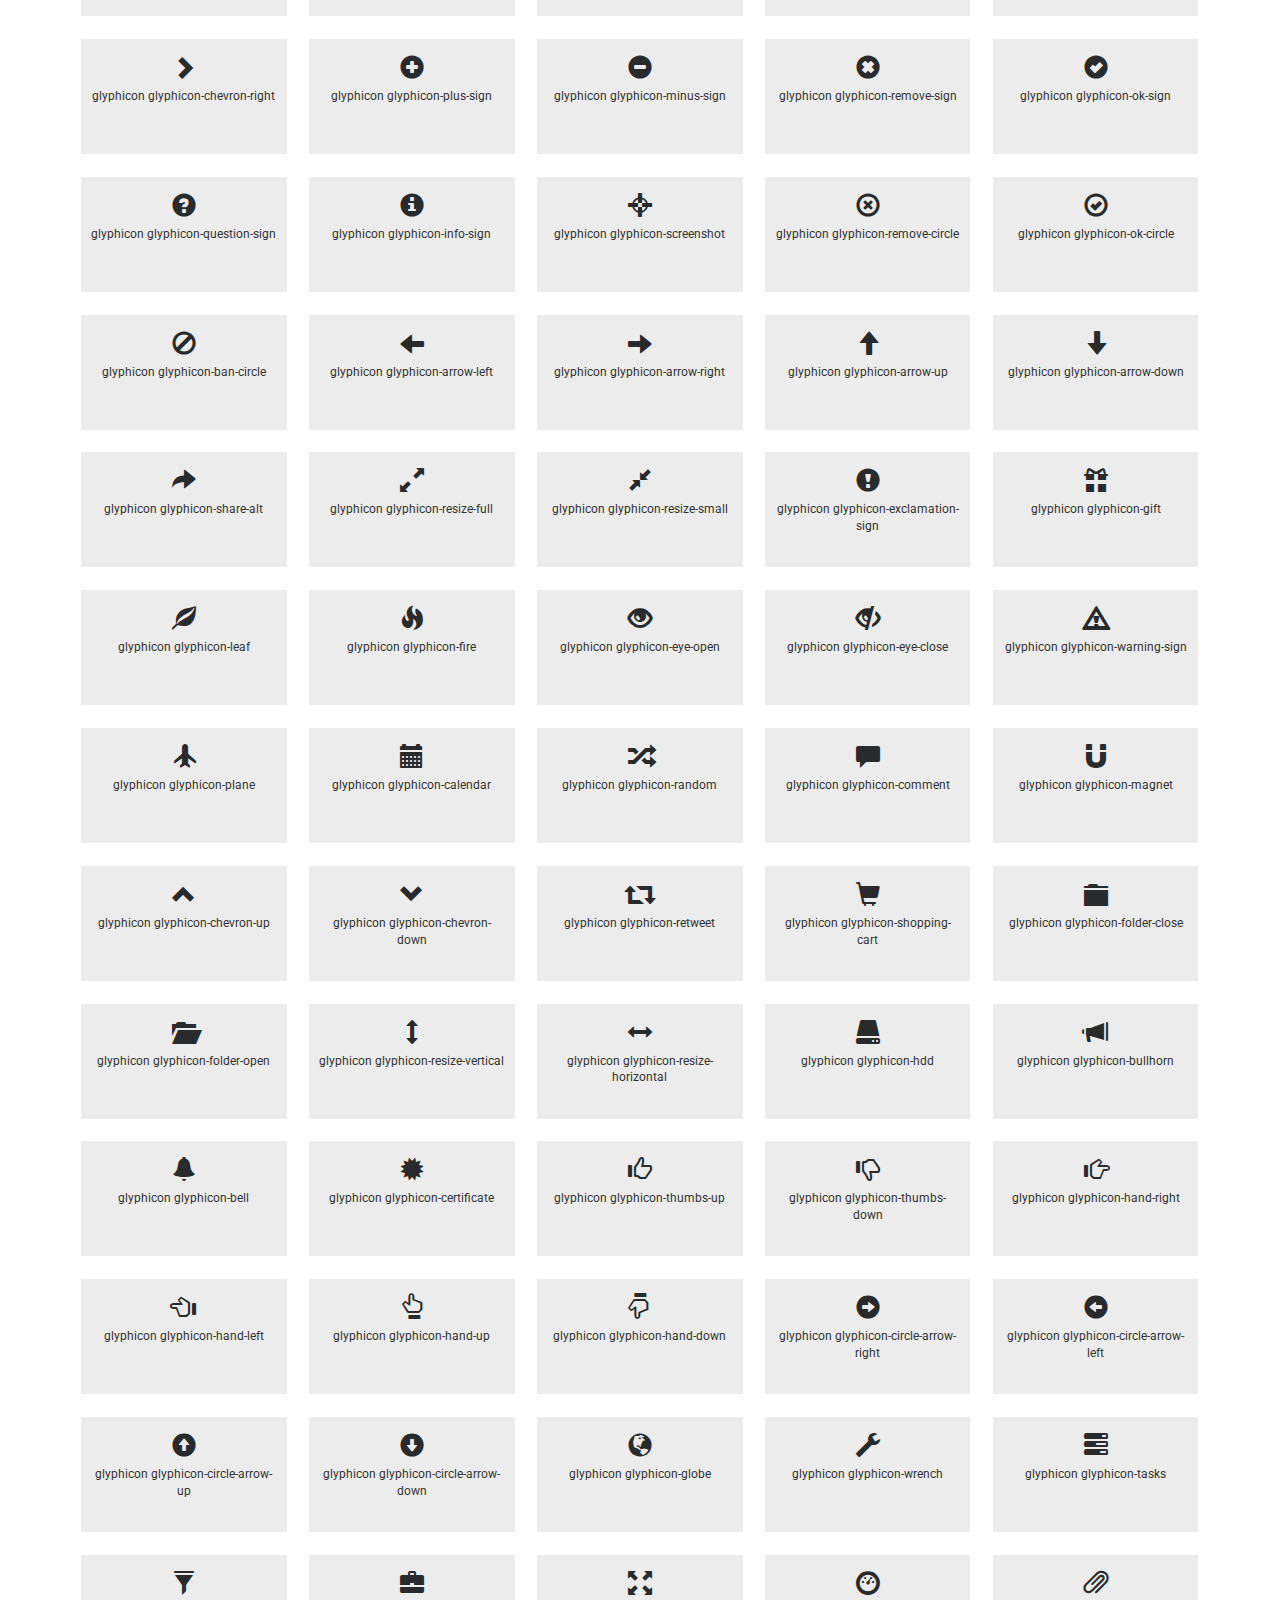
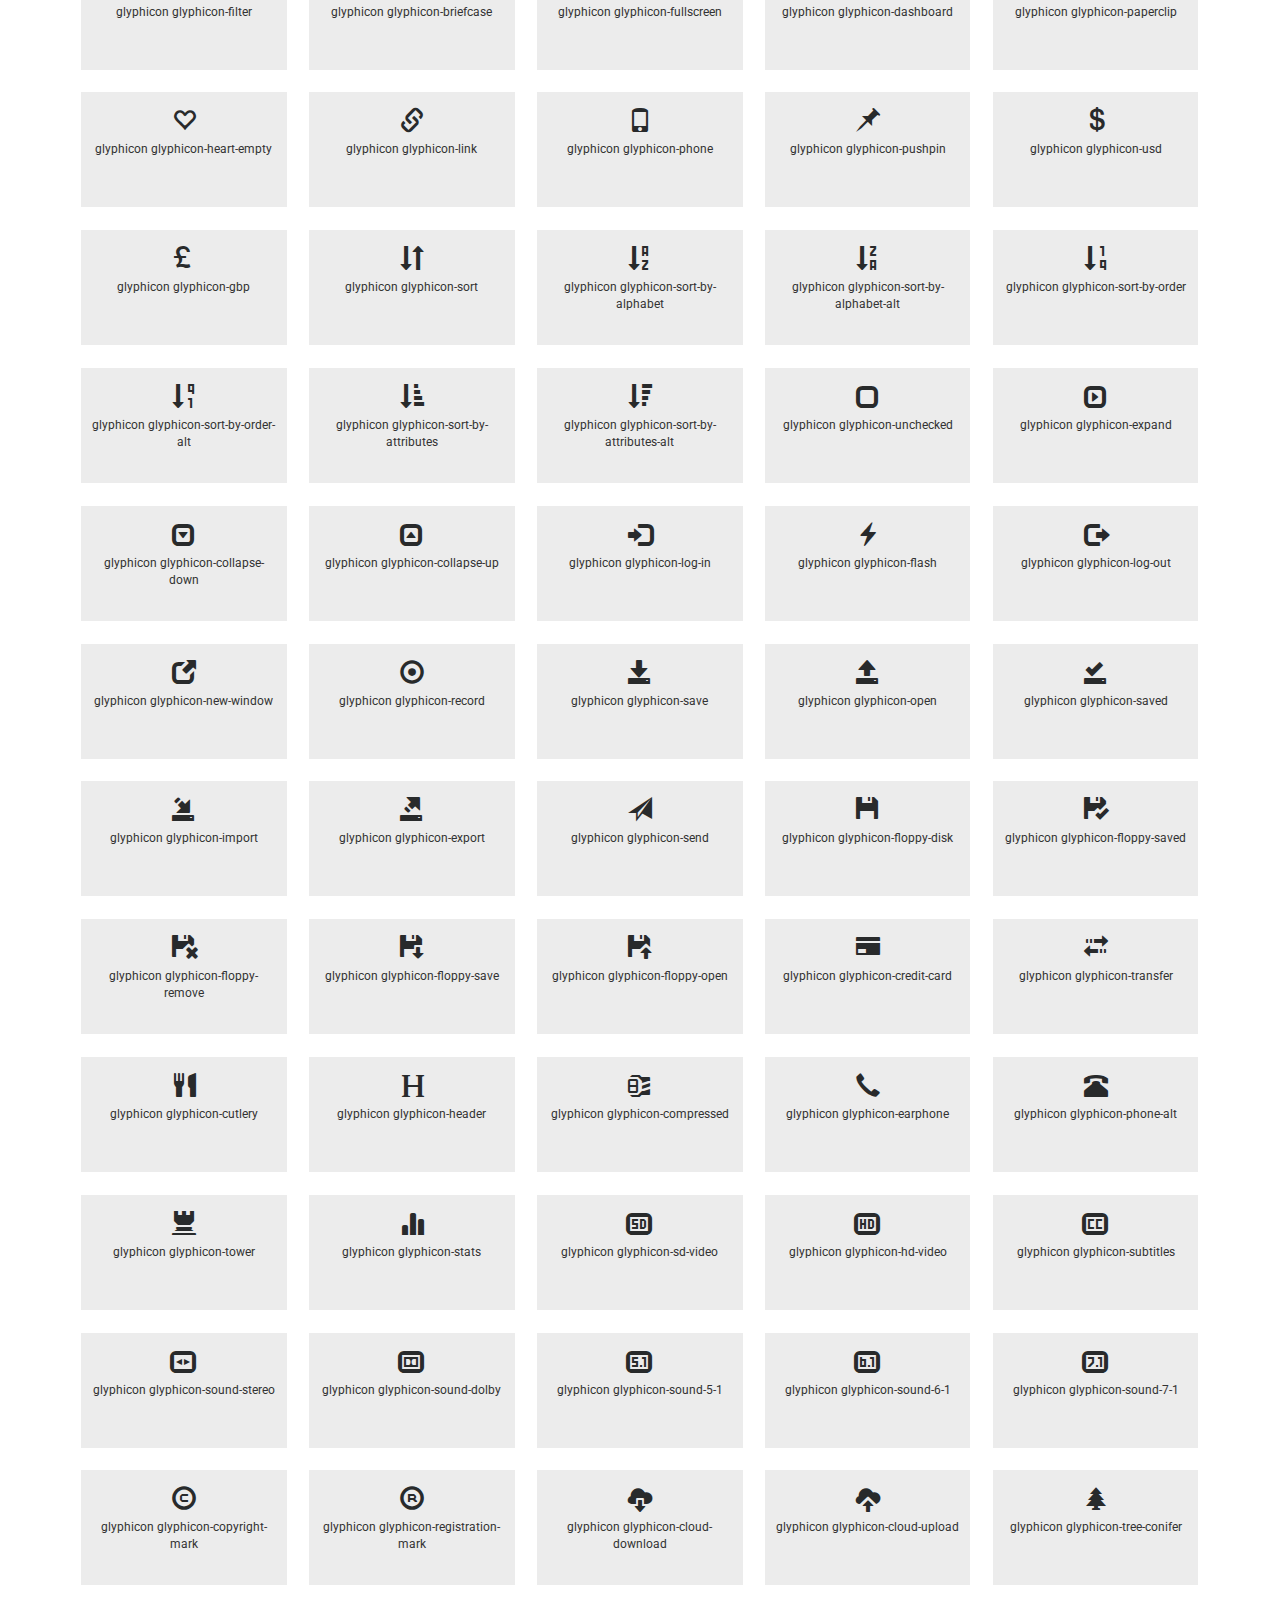
<file: icons.html>
<!--A Design by W3layouts
Author: W3layout
Author URL: http://w3layouts.com
License: Creative Commons Attribution 3.0 Unported
License URL: http://creativecommons.org/licenses/by/3.0/
-->
<!DOCTYPE html>
<html lang="en">
<head>
<title>Stock Industry an Industrial Category Bootstrap responsive Website Template | Icons :: w3layouts</title>
<meta name="viewport" content="width=device-width, initial-scale=1">
<meta charset="utf-8">
<meta name="keywords" content="Stock Industry Responsive web template, Bootstrap Web Templates, Flat Web Templates, Android Compatible web template, 
Smartphone Compatible web template, free webdesigns for Nokia, Samsung, LG, SonyEricsson, Motorola web design" />
<script type="application/x-javascript"> addEventListener("load", function() { setTimeout(hideURLbar, 0); }, false); function hideURLbar(){ window.scrollTo(0,1); } </script>
<!-- bootstrap-css -->
<link href="css/bootstrap.css" rel="stylesheet" type="text/css" media="all" />
<!--// bootstrap-css -->
<!-- css -->
<link rel="stylesheet" href="css/style.css" type="text/css" media="all" />
<!--// css -->
<!-- font-awesome icons -->
<link href="css/font-awesome.css" rel="stylesheet"> 
<!-- //font-awesome icons -->
<!-- font -->
<link href="//fonts.googleapis.com/css?family=Roboto:100,100i,300,300i,400,400i,500,500i,700,700i,900,900i" rel="stylesheet">
<!-- //font -->
<script src="js/jquery-2.2.3.min.js"></script>
<script src="js/bootstrap.js"></script>
</head>
<body>
	<!-- w3-banner -->
	<div class="w3-banner-1 jarallax">
		
			<div class="w3layouts-header-top">
				<div class="container">
					<div class="w3-header-top-grids">
						<div class="w3-header-top-left">
							<p><i class="fa fa-volume-control-phone" aria-hidden="true"></i> +1 234 567 8901</p>
						</div>
						<div class="w3-header-top-right">
							<div class="agileinfo-social-grids">
								<ul>
									<li><a href="#"><i class="fa fa-facebook"></i></a></li>
									<li><a href="#"><i class="fa fa-twitter"></i></a></li>
									<li><a href="#"><i class="fa fa-rss"></i></a></li>
									<li><a href="#"><i class="fa fa-vk"></i></a></li>
								</ul>
							</div>
							<div class="clearfix"> </div>
						</div>
						<div class="clearfix"> </div>
					</div>
				</div>
			</div>
			<div class="head">
				<div class="container">
					<div class="navbar-top">
							<!-- Brand and toggle get grouped for better mobile display -->
							<div class="navbar-header">
							  <button type="button" class="navbar-toggle collapsed" data-toggle="collapse" data-target="#bs-example-navbar-collapse-1">
								<span class="sr-only">Toggle navigation</span>
								<span class="icon-bar"></span>
								<span class="icon-bar"></span>
								<span class="icon-bar"></span>
							  </button>
								 <div class="navbar-brand logo ">
									<h1><a href="index.html">Stock Industry</a></h1>
								</div>

							</div>

							<!-- Collect the nav links, forms, and other content for toggling -->
							<div class="collapse navbar-collapse" id="bs-example-navbar-collapse-1">
							 <ul class="nav navbar-nav link-effect-4">
								<li><a href="index.html">Home</a></li>
								<li><a href="about.html">About</a></li>
								<li><a href="gallery.html">Gallery</a></li>
								<!-- <li class="active first-list"><a href="#" class="dropdown-toggle" data-toggle="dropdown" role="button" aria-haspopup="true" aria-expanded="false"><span data-letters="Pages">Pages</span><span class="caret"></span></a> -->
									<ul class="dropdown-menu"> 
										<li><a href="icons.html">Web Icons</a></li>
										<li><a href="codes.html">Short Codes</a></li>
									</ul>
								</li>   
								<li><a href="contact.html">Contact</a></li>
							  </ul>
							</div><!-- /.navbar-collapse -->
						</div>
				</div>
			</div>
	</div>
	<!-- //w3-banner -->
		<!-- icons -->
<div class="w3_wthree_agileits_icons main-grid-border">
		<div class="container">
			<div class="w3ls-title"> 
				<h2 class="agileits-title">Icons</h2>
			</div>
			<div class="grid_3 grid_4 w3_agileits_icons_page">
						<div class="icons">
							<h3 class="agileits-icons-title">Font Awesome Icons</h3>
							<section id="new">
								<h3 class="page-header page-header icon-subheading">30 New Icons </h3>							  

								<div class="row fontawesome-icon-list">
									
									
									<div class="icon-box col-md-3 col-sm-4"><a class="agile-icon" href="#"><i class="fa fa-asl-interpreting" aria-hidden="true"></i> fa-asl-interpreting <span class="text-muted">(alias)</span></a></div>
									
									
									
									<div class="icon-box col-md-3 col-sm-4"><a class="agile-icon" href="#"><i class="fa fa-audio-description" aria-hidden="true"></i> fa-audio-description</a></div>
									
									  <div class="icon-box col-md-3 col-sm-4"><a class="agile-icon" href="#"><i class="fa fa-blind" aria-hidden="true"></i> fa-blind</a></div>
									
									  <div class="icon-box col-md-3 col-sm-4"><a class="agile-icon" href="#"><i class="fa fa-braille" aria-hidden="true"></i> fa-braille</a></div>
									
									  <div class="icon-box col-md-3 col-sm-4"><a class="agile-icon" href="#"><i class="fa fa-deaf" aria-hidden="true"></i> fa-deaf</a></div>
									
									  <div class="icon-box col-md-3 col-sm-4"><a class="agile-icon" href="#"><i class="fa fa-deafness" aria-hidden="true"></i> deafness <span class="text-muted">(alias)</span></a></div>
									
									  <div class="icon-box col-md-3 col-sm-4"><a class="agile-icon" href="#"><i class="fa fa-envira" aria-hidden="true"></i> fa-envira</a></div>
									
									  <div class="icon-box col-md-3 col-sm-4"><a class="agile-icon" href="#"><i class="fa fa-fa" aria-hidden="true"></i> fa-fa <span class="text-muted">(alias)</span></a></div>
									
									  <div class="icon-box col-md-3 col-sm-4"><a class="agile-icon" href="#"><i class="fa fa-first-order" aria-hidden="true"></i> fa-first-order</a></div>
									
									  <div class="icon-box col-md-3 col-sm-4"><a class="agile-icon" href="#"><i class="fa fa-font-awesome" aria-hidden="true"></i> fa-font-awesome</a></div>
									
									  <div class="icon-box col-md-3 col-sm-4"><a class="agile-icon" href="#"><i class="fa fa-gitlab" aria-hidden="true"></i> fa-gitlab</a></div>
									
									  <div class="icon-box col-md-3 col-sm-4"><a class="agile-icon" href="#"><i class="fa fa-glide" aria-hidden="true"></i> fa-glide</a></div>
									
									  <div class="icon-box col-md-3 col-sm-4"><a class="agile-icon" href="#"><i class="fa fa-glide-g" aria-hidden="true"></i> fa-glide-g</a></div>
									
									  <div class="icon-box col-md-3 col-sm-4"><a class="agile-icon" href="#"><i class="fa fa-google-plus-circle" aria-hidden="true"></i> fa-google-plus-circle <span class="text-muted">(alias)</span></a></div>
									
									  <div class="icon-box col-md-3 col-sm-4"><a class="agile-icon" href="#"><i class="fa fa-google-plus-official" aria-hidden="true"></i> fa-google-plus-official</a></div>
									
									  <div class="icon-box col-md-3 col-sm-4"><a class="agile-icon" href="#"><i class="fa fa-hard-of-hearing" aria-hidden="true"></i> fa-hard-of-hearing <span class="text-muted">(alias)</span></a></div>
									
									  <div class="icon-box col-md-3 col-sm-4"><a class="agile-icon" href="#"><i class="fa fa-instagram" aria-hidden="true"></i> fa-instagram</a></div>
									
									  <div class="icon-box col-md-3 col-sm-4"><a class="agile-icon" href="#"><i class="fa fa-low-vision" aria-hidden="true"></i> fa-low-vision</a></div>
									
									  <div class="icon-box col-md-3 col-sm-4"><a class="agile-icon" href="#"><i class="fa fa-pied-piper" aria-hidden="true"></i> fa-pied-piper</a></div>
									
									  <div class="icon-box col-md-3 col-sm-4"><a class="agile-icon" href="#"><i class="fa fa-question-circle-o" aria-hidden="true"></i> fa-question-circle-o</a></div>
									
									  <div class="icon-box col-md-3 col-sm-4"><a class="agile-icon" href="#"><i class="fa fa-sign-language" aria-hidden="true"></i> fa-sign-language</a></div>
									
									  <div class="icon-box col-md-3 col-sm-4"><a class="agile-icon" href="#"><i class="fa fa-signing" aria-hidden="true"></i> fa-signing <span class="text-muted">(alias)</span></a></div>
									
									  <div class="icon-box col-md-3 col-sm-4"><a class="agile-icon" href="#"><i class="fa fa-snapchat" aria-hidden="true"></i> fa-snapchat</a></div>
									
									  <div class="icon-box col-md-3 col-sm-4"><a class="agile-icon" href="#"><i class="fa fa-snapchat-ghost" aria-hidden="true"></i> fa-snapchat-ghost</a></div>
									
									  <div class="icon-box col-md-3 col-sm-4"><a class="agile-icon" href="#"><i class="fa fa-snapchat-square" aria-hidden="true"></i> fa-snapchat-square</a></div>
									
									  <div class="icon-box col-md-3 col-sm-4"><a class="agile-icon" href="#"><i class="fa fa-themeisle" aria-hidden="true"></i> fa-themeisle</a></div>
									
									  <div class="icon-box col-md-3 col-sm-4"><a class="agile-icon" href="#"><i class="fa fa-universal-access" aria-hidden="true"></i> fa-universal-access</a></div>
									
									  <div class="icon-box col-md-3 col-sm-4"><a class="agile-icon" href="#"><i class="fa fa-viadeo" aria-hidden="true"></i> fa-viadeo</a></div>
									
									  <div class="icon-box col-md-3 col-sm-4"><a class="agile-icon" href="#"><i class="fa fa-viadeo-square" aria-hidden="true"></i> fa-viadeo-square</a></div>
									
									  <div class="icon-box col-md-3 col-sm-4"><a class="agile-icon" href="#"><i class="fa fa-volume-control-phone" aria-hidden="true"></i> fa-volume-control-phone</a></div>
									
									  <div class="icon-box col-md-3 col-sm-4"><a class="agile-icon" href="#"><i class="fa fa-wheelchair-alt" aria-hidden="true"></i> fa-wheelchair-alt</a></div>
									
									  <div class="icon-box col-md-3 col-sm-4"><a class="agile-icon" href="#"><i class="fa fa-wpbeginner" aria-hidden="true"></i> fa-wpbeginner</a></div>
									
									  <div class="icon-box col-md-3 col-sm-4"><a class="agile-icon" href="#"><i class="fa fa-wpforms" aria-hidden="true"></i> fa-wpforms</a></div>
									
									  <div class="icon-box col-md-3 col-sm-4"><a class="agile-icon" href="#"><i class="fa fa-yoast" aria-hidden="true"></i> fa-yoast</a></div>
									
								  </div>

								</section>
							<div class="section group">
									<div class="box"> 
										<div class="title ">
											<h3 class="page-header icon-subheading">Web Application Icons</h3>
										</div>
										<div class="box_content"> 
											<div class="fontawesome-icon-list"> 
												<div class="icon-box col-md-3 col-sm-4"><a class="agile-icon" href="#"><i class="fa fa-adjust"></i> fa-adjust</a></div>
										
												<div class="icon-box col-md-3 col-sm-4"><a class="agile-icon" href="#"><i class="fa fa-anchor"></i> fa-anchor</a></div>
										
												<div class="icon-box col-md-3 col-sm-4"><a class="agile-icon" href="#"><i class="fa fa-archive"></i> fa-archive</a></div>
										
												<div class="icon-box col-md-3 col-sm-4"><a class="agile-icon" href="#"><i class="fa fa-arrows"></i> fa-arrows</a></div>
										
												<div class="icon-box col-md-3 col-sm-4"><a class="agile-icon" href="#"><i class="fa fa-arrows-h"></i> fa-arrows-h</a></div>
										
												<div class="icon-box col-md-3 col-sm-4"><a class="agile-icon" href="#"><i class="fa fa-arrows-v"></i> fa-arrows-v</a></div>
										
												<div class="icon-box col-md-3 col-sm-4"><a class="agile-icon" href="#"><i class="fa fa-asterisk"></i> fa-asterisk</a></div>
										
												<div class="icon-box col-md-3 col-sm-4"><a class="agile-icon" href="#"><i class="fa fa-ban"></i> fa-ban</a></div>
										
												<div class="icon-box col-md-3 col-sm-4"><a class="agile-icon" href="#"><i class="fa fa-bar-chart-o"></i> fa-bar-chart-o</a></div>
										
												<div class="icon-box col-md-3 col-sm-4"><a class="agile-icon" href="#"><i class="fa fa-barcode"></i> fa-barcode</a></div>
										
												<div class="icon-box col-md-3 col-sm-4"><a class="agile-icon" href="#"><i class="fa fa-bars"></i> fa-bars</a></div>
										
												<div class="icon-box col-md-3 col-sm-4"><a class="agile-icon" href="#"><i class="fa fa-beer"></i> fa-beer</a></div>
										
												<div class="icon-box col-md-3 col-sm-4"><a class="agile-icon" href="#"><i class="fa fa-bell"></i> fa-bell</a></div>
										
												<div class="icon-box col-md-3 col-sm-4"><a class="agile-icon" href="#"><i class="fa fa-bell-o"></i> fa-bell-o</a></div>
										
												<div class="icon-box col-md-3 col-sm-4"><a class="agile-icon" href="#"><i class="fa fa-bolt"></i> fa-bolt</a></div>
										
												<div class="icon-box col-md-3 col-sm-4"><a class="agile-icon" href="#"><i class="fa fa-book"></i> fa-book</a></div>
										
												<div class="icon-box col-md-3 col-sm-4"><a class="agile-icon" href="#"><i class="fa fa-bookmark"></i> fa-bookmark</a></div>
										
												<div class="icon-box col-md-3 col-sm-4"><a class="agile-icon" href="#"><i class="fa fa-bookmark-o"></i> fa-bookmark-o</a></div>
										
												<div class="icon-box col-md-3 col-sm-4"><a class="agile-icon" href="#"><i class="fa fa-briefcase"></i> fa-briefcase</a></div>
										
												<div class="icon-box col-md-3 col-sm-4"><a class="agile-icon" href="#"><i class="fa fa-bug"></i> fa-bug</a></div>
										
												<div class="icon-box col-md-3 col-sm-4"><a class="agile-icon" href="#"><i class="fa fa-building-o"></i> fa-building-o</a></div>
										
												<div class="icon-box col-md-3 col-sm-4"><a class="agile-icon" href="#"><i class="fa fa-bullhorn"></i> fa-bullhorn</a></div>
										
												<div class="icon-box col-md-3 col-sm-4"><a class="agile-icon" href="#"><i class="fa fa-bullseye"></i> fa-bullseye</a></div>
										
												<div class="icon-box col-md-3 col-sm-4"><a class="agile-icon" href="#"><i class="fa fa-calendar"></i> fa-calendar</a></div>
										
												<div class="icon-box col-md-3 col-sm-4"><a class="agile-icon" href="#"><i class="fa fa-calendar-o"></i> fa-calendar-o</a></div>
										
												<div class="icon-box col-md-3 col-sm-4"><a class="agile-icon" href="#"><i class="fa fa-camera"></i> fa-camera</a></div>
										
												<div class="icon-box col-md-3 col-sm-4"><a class="agile-icon" href="#"><i class="fa fa-camera-retro"></i> fa-camera-retro</a></div>
										
												<div class="icon-box col-md-3 col-sm-4"><a class="agile-icon" href="#"><i class="fa fa-caret-square-o-down"></i> fa-caret-square-o-down</a></div>
										
												<div class="icon-box col-md-3 col-sm-4"><a class="agile-icon" href="#"><i class="fa fa-caret-square-o-left"></i> fa-caret-square-o-left</a></div>
										
												<div class="icon-box col-md-3 col-sm-4"><a class="agile-icon" href="#"><i class="fa fa-caret-square-o-right"></i> fa-caret-square-o-right</a></div>
										
												<div class="icon-box col-md-3 col-sm-4"><a class="agile-icon" href="#"><i class="fa fa-caret-square-o-up"></i> fa-caret-square-o-up</a></div>
										
												<div class="icon-box col-md-3 col-sm-4"><a class="agile-icon" href="#"><i class="fa fa-certificate"></i> fa-certificate</a></div>
										
												<div class="icon-box col-md-3 col-sm-4"><a class="agile-icon" href="#"><i class="fa fa-check"></i> fa-check</a></div>
										
												<div class="icon-box col-md-3 col-sm-4"><a class="agile-icon" href="#"><i class="fa fa-check-circle"></i> fa-check-circle</a></div>
										
												<div class="icon-box col-md-3 col-sm-4"><a class="agile-icon" href="#"><i class="fa fa-check-circle-o"></i> fa-check-circle-o</a></div>
										
												<div class="icon-box col-md-3 col-sm-4"><a class="agile-icon" href="#"><i class="fa fa-check-square"></i> fa-check-square</a></div>
										
												<div class="icon-box col-md-3 col-sm-4"><a class="agile-icon" href="#"><i class="fa fa-check-square-o"></i> fa-check-square-o</a></div>
										
												<div class="icon-box col-md-3 col-sm-4"><a class="agile-icon" href="#"><i class="fa fa-circle"></i> fa-circle</a></div>
										
												<div class="icon-box col-md-3 col-sm-4"><a class="agile-icon" href="#"><i class="fa fa-circle-o"></i> fa-circle-o</a></div>
										
												<div class="icon-box col-md-3 col-sm-4"><a class="agile-icon" href="#"><i class="fa fa-clock-o"></i> fa-clock-o</a></div>
										
												<div class="icon-box col-md-3 col-sm-4"><a class="agile-icon" href="#"><i class="fa fa-cloud"></i> fa-cloud</a></div>
										
												<div class="icon-box col-md-3 col-sm-4"><a class="agile-icon" href="#"><i class="fa fa-cloud-download"></i> fa-cloud-download</a></div>
										
												<div class="icon-box col-md-3 col-sm-4"><a class="agile-icon" href="#"><i class="fa fa-cloud-upload"></i> fa-cloud-upload</a></div>
										
												<div class="icon-box col-md-3 col-sm-4"><a class="agile-icon" href="#"><i class="fa fa-code"></i> fa-code</a></div>
										
												<div class="icon-box col-md-3 col-sm-4"><a class="agile-icon" href="#"><i class="fa fa-code-fork"></i> fa-code-fork</a></div>
										
												<div class="icon-box col-md-3 col-sm-4"><a class="agile-icon" href="#"><i class="fa fa-coffee"></i> fa-coffee</a></div>
										
												<div class="icon-box col-md-3 col-sm-4"><a class="agile-icon" href="#"><i class="fa fa-cog"></i> fa-cog</a></div>
										
												<div class="icon-box col-md-3 col-sm-4"><a class="agile-icon" href="#"><i class="fa fa-cogs"></i> fa-cogs</a></div>
										
												<div class="icon-box col-md-3 col-sm-4"><a class="agile-icon" href="#"><i class="fa fa-comment"></i> fa-comment</a></div>
										
												<div class="icon-box col-md-3 col-sm-4"><a class="agile-icon" href="#"><i class="fa fa-comment-o"></i> fa-comment-o</a></div>
										
												<div class="icon-box col-md-3 col-sm-4"><a class="agile-icon" href="#"><i class="fa fa-comments"></i> fa-comments</a></div>
										
												<div class="icon-box col-md-3 col-sm-4"><a class="agile-icon" href="#"><i class="fa fa-comments-o"></i> fa-comments-o</a></div>
										
												<div class="icon-box col-md-3 col-sm-4"><a class="agile-icon" href="#"><i class="fa fa-compass"></i> fa-compass</a></div>
										
												<div class="icon-box col-md-3 col-sm-4"><a class="agile-icon" href="#"><i class="fa fa-credit-card"></i> fa-credit-card</a></div>
										
												<div class="icon-box col-md-3 col-sm-4"><a class="agile-icon" href="#"><i class="fa fa-crop"></i> fa-crop</a></div>
										
												<div class="icon-box col-md-3 col-sm-4"><a class="agile-icon" href="#"><i class="fa fa-crosshairs"></i> fa-crosshairs</a></div>
										
												<div class="icon-box col-md-3 col-sm-4"><a class="agile-icon" href="#"><i class="fa fa-cutlery"></i> fa-cutlery</a></div>
										
												<div class="icon-box col-md-3 col-sm-4"><a class="agile-icon" href="#"><i class="fa fa-dashboard"></i> fa-dashboard <span class="text-muted">(alias)</span></a></div>
										
												<div class="icon-box col-md-3 col-sm-4"><a class="agile-icon" href="#"><i class="fa fa-desktop"></i> fa-desktop</a></div>
										
												<div class="icon-box col-md-3 col-sm-4"><a class="agile-icon" href="#"><i class="fa fa-dot-circle-o"></i> fa-dot-circle-o</a></div>
										
												<div class="icon-box col-md-3 col-sm-4"><a class="agile-icon" href="#"><i class="fa fa-download"></i> fa-download</a></div>
										
												<div class="icon-box col-md-3 col-sm-4"><a class="agile-icon" href="#"><i class="fa fa-edit"></i> fa-edit <span class="text-muted">(alias)</span></a></div>
										
												<div class="icon-box col-md-3 col-sm-4"><a class="agile-icon" href="#"><i class="fa fa-ellipsis-h"></i> fa-ellipsis-h</a></div>
										
												<div class="icon-box col-md-3 col-sm-4"><a class="agile-icon" href="#"><i class="fa fa-ellipsis-v"></i> fa-ellipsis-v</a></div>
										
												<div class="icon-box col-md-3 col-sm-4"><a class="agile-icon" href="#"><i class="fa fa-envelope"></i> fa-envelope</a></div>
										
												<div class="icon-box col-md-3 col-sm-4"><a class="agile-icon" href="#"><i class="fa fa-envelope-o"></i> fa-envelope-o</a></div>
										
												<div class="icon-box col-md-3 col-sm-4"><a class="agile-icon" href="#"><i class="fa fa-eraser"></i> fa-eraser</a></div>
										
												<div class="icon-box col-md-3 col-sm-4"><a class="agile-icon" href="#"><i class="fa fa-exchange"></i> fa-exchange</a></div>
										
												<div class="icon-box col-md-3 col-sm-4"><a class="agile-icon" href="#"><i class="fa fa-exclamation"></i> fa-exclamation</a></div>
										
												<div class="icon-box col-md-3 col-sm-4"><a class="agile-icon" href="#"><i class="fa fa-exclamation-circle"></i> fa-exclamation-circle</a></div>
										
												<div class="icon-box col-md-3 col-sm-4"><a class="agile-icon" href="#"><i class="fa fa-exclamation-triangle"></i> fa-exclamation-triangle</a></div>
										
												<div class="icon-box col-md-3 col-sm-4"><a class="agile-icon" href="#"><i class="fa fa-external-link"></i> fa-external-link</a></div>
										
												<div class="icon-box col-md-3 col-sm-4"><a class="agile-icon" href="#"><i class="fa fa-external-link-square"></i> fa-external-link-square</a></div>
										
												<div class="icon-box col-md-3 col-sm-4"><a class="agile-icon" href="#"><i class="fa fa-eye"></i> fa-eye</a></div>
										
												<div class="icon-box col-md-3 col-sm-4"><a class="agile-icon" href="#"><i class="fa fa-eye-slash"></i> fa-eye-slash</a></div>
										
												<div class="icon-box col-md-3 col-sm-4"><a class="agile-icon" href="#"><i class="fa fa-female"></i> fa-female</a></div>
										
												<div class="icon-box col-md-3 col-sm-4"><a class="agile-icon" href="#"><i class="fa fa-fighter-jet"></i> fa-fighter-jet</a></div>
										
												<div class="icon-box col-md-3 col-sm-4"><a class="agile-icon" href="#"><i class="fa fa-film"></i> fa-film</a></div>
										
												<div class="icon-box col-md-3 col-sm-4"><a class="agile-icon" href="#"><i class="fa fa-filter"></i> fa-filter</a></div>
										
												<div class="icon-box col-md-3 col-sm-4"><a class="agile-icon" href="#"><i class="fa fa-fire"></i> fa-fire</a></div>
										
												<div class="icon-box col-md-3 col-sm-4"><a class="agile-icon" href="#"><i class="fa fa-fire-extinguisher"></i> fa-fire-extinguisher</a></div>
										
												<div class="icon-box col-md-3 col-sm-4"><a class="agile-icon" href="#"><i class="fa fa-flag"></i> fa-flag</a></div>
										
												<div class="icon-box col-md-3 col-sm-4"><a class="agile-icon" href="#"><i class="fa fa-flag-checkered"></i> fa-flag-checkered</a></div>
										
												<div class="icon-box col-md-3 col-sm-4"><a class="agile-icon" href="#"><i class="fa fa-flag-o"></i> fa-flag-o</a></div>
										
												<div class="icon-box col-md-3 col-sm-4"><a class="agile-icon" href="#"><i class="fa fa-flash"></i> fa-flash <span class="text-muted">(alias)</span></a></div>
										
												<div class="icon-box col-md-3 col-sm-4"><a class="agile-icon" href="#"><i class="fa fa-flask"></i> fa-flask</a></div>
										
												<div class="icon-box col-md-3 col-sm-4"><a class="agile-icon" href="#"><i class="fa fa-folder"></i> fa-folder</a></div>
										
												<div class="icon-box col-md-3 col-sm-4"><a class="agile-icon" href="#"><i class="fa fa-folder-o"></i> fa-folder-o</a></div>
										
												<div class="icon-box col-md-3 col-sm-4"><a class="agile-icon" href="#"><i class="fa fa-folder-open"></i> fa-folder-open</a></div>
										
												<div class="icon-box col-md-3 col-sm-4"><a class="agile-icon" href="#"><i class="fa fa-folder-open-o"></i> fa-folder-open-o</a></div>
										
												<div class="icon-box col-md-3 col-sm-4"><a class="agile-icon" href="#"><i class="fa fa-frown-o"></i> fa-frown-o</a></div>
										
												<div class="icon-box col-md-3 col-sm-4"><a class="agile-icon" href="#"><i class="fa fa-gamepad"></i> fa-gamepad</a></div>
										
												<div class="icon-box col-md-3 col-sm-4"><a class="agile-icon" href="#"><i class="fa fa-gavel"></i> fa-gavel</a></div>
										
												<div class="icon-box col-md-3 col-sm-4"><a class="agile-icon" href="#"><i class="fa fa-gear"></i> fa-gear <span class="text-muted">(alias)</span></a></div>
										
												<div class="icon-box col-md-3 col-sm-4"><a class="agile-icon" href="#"><i class="fa fa-gears"></i> fa-gears <span class="text-muted">(alias)</span></a></div>
										
												<div class="icon-box col-md-3 col-sm-4"><a class="agile-icon" href="#"><i class="fa fa-gift"></i> fa-gift</a></div>
										
												<div class="icon-box col-md-3 col-sm-4"><a class="agile-icon" href="#"><i class="fa fa-glass"></i> fa-glass</a></div>
										
												<div class="icon-box col-md-3 col-sm-4"><a class="agile-icon" href="#"><i class="fa fa-globe"></i> fa-globe</a></div>
										
												<div class="icon-box col-md-3 col-sm-4"><a class="agile-icon" href="#"><i class="fa fa-group"></i> fa-group <span class="text-muted">(alias)</span></a></div>
										
												<div class="icon-box col-md-3 col-sm-4"><a class="agile-icon" href="#"><i class="fa fa-hdd-o"></i> fa-hdd-o</a></div>
										
												<div class="icon-box col-md-3 col-sm-4"><a class="agile-icon" href="#"><i class="fa fa-headphones"></i> fa-headphones</a></div>
										
												<div class="icon-box col-md-3 col-sm-4"><a class="agile-icon" href="#"><i class="fa fa-heart"></i> fa-heart</a></div>
										
												<div class="icon-box col-md-3 col-sm-4"><a class="agile-icon" href="#"><i class="fa fa-heart-o"></i> fa-heart-o</a></div>
										
												<div class="icon-box col-md-3 col-sm-4"><a class="agile-icon" href="#"><i class="fa fa-home"></i> fa-home</a></div>
										
												<div class="icon-box col-md-3 col-sm-4"><a class="agile-icon" href="#"><i class="fa fa-inbox"></i> fa-inbox</a></div>
										
												<div class="icon-box col-md-3 col-sm-4"><a class="agile-icon" href="#"><i class="fa fa-info"></i> fa-info</a></div>
										
												<div class="icon-box col-md-3 col-sm-4"><a class="agile-icon" href="#info-circle"><i class="fa fa-info-circle"></i> fa-info-circle</a></div>
										
												<div class="icon-box col-md-3 col-sm-4"><a class="agile-icon" href="#key"><i class="fa fa-key"></i> fa-key</a></div>
										
												<div class="icon-box col-md-3 col-sm-4"><a class="agile-icon" href="#keyboard-o"><i class="fa fa-keyboard-o"></i> fa-keyboard-o</a></div>
										
												<div class="icon-box col-md-3 col-sm-4"><a class="agile-icon" href="#laptop"><i class="fa fa-laptop"></i> fa-laptop</a></div>
										
												<div class="icon-box col-md-3 col-sm-4"><a class="agile-icon" href="#leaf"><i class="fa fa-leaf"></i> fa-leaf</a></div>
										
												<div class="icon-box col-md-3 col-sm-4"><a class="agile-icon" href="#gavel"><i class="fa fa-legal"></i> fa-legal <span class="text-muted">(alias)</span></a></div>
										
												<div class="icon-box col-md-3 col-sm-4"><a class="agile-icon" href="#lemon-o"><i class="fa fa-lemon-o"></i> fa-lemon-o</a></div>
										
												<div class="icon-box col-md-3 col-sm-4"><a class="agile-icon" href="#level-down"><i class="fa fa-level-down"></i> fa-level-down</a></div>
										
												<div class="icon-box col-md-3 col-sm-4"><a class="agile-icon" href="#level-up"><i class="fa fa-level-up"></i> fa-level-up</a></div>
										
												<div class="icon-box col-md-3 col-sm-4"><a class="agile-icon" href="#lightbulb-o"><i class="fa fa-lightbulb-o"></i> fa-lightbulb-o</a></div>
										
												<div class="icon-box col-md-3 col-sm-4"><a class="agile-icon" href="#location-arrow"><i class="fa fa-location-arrow"></i> fa-location-arrow</a></div>
										
												<div class="icon-box col-md-3 col-sm-4"><a class="agile-icon" href="#lock"><i class="fa fa-lock"></i> fa-lock</a></div>
										
												<div class="icon-box col-md-3 col-sm-4"><a class="agile-icon" href="#magic"><i class="fa fa-magic"></i> fa-magic</a></div>
										
												<div class="icon-box col-md-3 col-sm-4"><a class="agile-icon" href="#magnet"><i class="fa fa-magnet"></i> fa-magnet</a></div>
										
												<div class="icon-box col-md-3 col-sm-4"><a class="agile-icon" href="#share"><i class="fa fa-mail-forward"></i> fa-mail-forward <span class="text-muted">(alias)</span></a></div>
										
												<div class="icon-box col-md-3 col-sm-4"><a class="agile-icon" href="#reply"><i class="fa fa-mail-reply"></i> fa-mail-reply <span class="text-muted">(alias)</span></a></div>
										
												<div class="icon-box col-md-3 col-sm-4"><a class="agile-icon" href="#mail-reply-all"><i class="fa fa-mail-reply-all"></i> fa-mail-reply-all</a></div>
										
												<div class="icon-box col-md-3 col-sm-4"><a class="agile-icon" href="#male"><i class="fa fa-male"></i> fa-male</a></div>
										
												<div class="icon-box col-md-3 col-sm-4"><a class="agile-icon" href="#map-marker"><i class="fa fa-map-marker"></i> fa-map-marker</a></div>
										
												<div class="icon-box col-md-3 col-sm-4"><a class="agile-icon" href="#meh-o"><i class="fa fa-meh-o"></i> fa-meh-o</a></div>
										
												<div class="icon-box col-md-3 col-sm-4"><a class="agile-icon" href="#microphone"><i class="fa fa-microphone"></i> fa-microphone</a></div>
										
												<div class="icon-box col-md-3 col-sm-4"><a class="agile-icon" href="#microphone-slash"><i class="fa fa-microphone-slash"></i> fa-microphone-slash</a></div>
										
												<div class="icon-box col-md-3 col-sm-4"><a class="agile-icon" href="#minus"><i class="fa fa-minus"></i> fa-minus</a></div>
										
												<div class="icon-box col-md-3 col-sm-4"><a class="agile-icon" href="#minus-circle"><i class="fa fa-minus-circle"></i> fa-minus-circle</a></div>
										
												<div class="icon-box col-md-3 col-sm-4"><a class="agile-icon" href="#minus-square"><i class="fa fa-minus-square"></i> fa-minus-square</a></div>
										
												<div class="icon-box col-md-3 col-sm-4"><a class="agile-icon" href="#minus-square-o"><i class="fa fa-minus-square-o"></i> fa-minus-square-o</a></div>
										
												<div class="icon-box col-md-3 col-sm-4"><a class="agile-icon" href="#mobile"><i class="fa fa-mobile"></i> fa-mobile</a></div>
										
												<div class="icon-box col-md-3 col-sm-4"><a class="agile-icon" href="#mobile"><i class="fa fa-mobile-phone"></i> fa-mobile-phone <span class="text-muted">(alias)</span></a></div>
										
												<div class="icon-box col-md-3 col-sm-4"><a class="agile-icon" href="#money"><i class="fa fa-money"></i> fa-money</a></div>
										
												<div class="icon-box col-md-3 col-sm-4"><a class="agile-icon" href="#moon-o"><i class="fa fa-moon-o"></i> fa-moon-o</a></div>
										
												<div class="icon-box col-md-3 col-sm-4"><a class="agile-icon" href="#music"><i class="fa fa-music"></i> fa-music</a></div>
										
												<div class="icon-box col-md-3 col-sm-4"><a class="agile-icon" href="#pencil"><i class="fa fa-pencil"></i> fa-pencil</a></div>
										
												<div class="icon-box col-md-3 col-sm-4"><a class="agile-icon" href="#pencil-square"><i class="fa fa-pencil-square"></i> fa-pencil-square</a></div>
										
												<div class="icon-box col-md-3 col-sm-4"><a class="agile-icon" href="#pencil-square-o"><i class="fa fa-pencil-square-o"></i> fa-pencil-square-o</a></div>
										
												<div class="icon-box col-md-3 col-sm-4"><a class="agile-icon" href="#phone"><i class="fa fa-phone"></i> fa-phone</a></div>
										
												<div class="icon-box col-md-3 col-sm-4"><a class="agile-icon" href="#phone-square"><i class="fa fa-phone-square"></i> fa-phone-square</a></div>
										
												<div class="icon-box col-md-3 col-sm-4"><a class="agile-icon" href="#picture-o"><i class="fa fa-picture-o"></i> fa-picture-o</a></div>
										
												<div class="icon-box col-md-3 col-sm-4"><a class="agile-icon" href="#plane"><i class="fa fa-plane"></i> fa-plane</a></div>
										
												<div class="icon-box col-md-3 col-sm-4"><a class="agile-icon" href="#plus"><i class="fa fa-plus"></i> fa-plus</a></div>
										
												<div class="icon-box col-md-3 col-sm-4"><a class="agile-icon" href="#plus-circle"><i class="fa fa-plus-circle"></i> fa-plus-circle</a></div>
										
												<div class="icon-box col-md-3 col-sm-4"><a class="agile-icon" href="#plus-square"><i class="fa fa-plus-square"></i> fa-plus-square</a></div>
										
												<div class="icon-box col-md-3 col-sm-4"><a class="agile-icon" href="#plus-square-o"><i class="fa fa-plus-square-o"></i> fa-plus-square-o</a></div>
										
												<div class="icon-box col-md-3 col-sm-4"><a class="agile-icon" href="#power-off"><i class="fa fa-power-off"></i> fa-power-off</a></div>
										
												<div class="icon-box col-md-3 col-sm-4"><a class="agile-icon" href="#print"><i class="fa fa-print"></i> fa-print</a></div>
										
												<div class="icon-box col-md-3 col-sm-4"><a class="agile-icon" href="#puzzle-piece"><i class="fa fa-puzzle-piece"></i> fa-puzzle-piece</a></div>
										
												<div class="icon-box col-md-3 col-sm-4"><a class="agile-icon" href="#qrcode"><i class="fa fa-qrcode"></i> fa-qrcode</a></div>
										
												<div class="icon-box col-md-3 col-sm-4"><a class="agile-icon" href="#question"><i class="fa fa-question"></i> fa-question</a></div>
										
												<div class="icon-box col-md-3 col-sm-4"><a class="agile-icon" href="#question-circle"><i class="fa fa-question-circle"></i> fa-question-circle</a></div>
										
												<div class="icon-box col-md-3 col-sm-4"><a class="agile-icon" href="#quote-left"><i class="fa fa-quote-left"></i> fa-quote-left</a></div>
										
												<div class="icon-box col-md-3 col-sm-4"><a class="agile-icon" href="#quote-right"><i class="fa fa-quote-right"></i> fa-quote-right</a></div>
										
												<div class="icon-box col-md-3 col-sm-4"><a class="agile-icon" href="#random"><i class="fa fa-random"></i> fa-random</a></div>
										
												<div class="icon-box col-md-3 col-sm-4"><a class="agile-icon" href="#refresh"><i class="fa fa-refresh"></i> fa-refresh</a></div>
										
												<div class="icon-box col-md-3 col-sm-4"><a class="agile-icon" href="#reply"><i class="fa fa-reply"></i> fa-reply</a></div>
										
												<div class="icon-box col-md-3 col-sm-4"><a class="agile-icon" href="#reply-all"><i class="fa fa-reply-all"></i> fa-reply-all</a></div>
										
												<div class="icon-box col-md-3 col-sm-4"><a class="agile-icon" href="#retweet"><i class="fa fa-retweet"></i> fa-retweet</a></div>
										
												<div class="icon-box col-md-3 col-sm-4"><a class="agile-icon" href="#road"><i class="fa fa-road"></i> fa-road</a></div>
										
												<div class="icon-box col-md-3 col-sm-4"><a class="agile-icon" href="#rocket"><i class="fa fa-rocket"></i> fa-rocket</a></div>
										
												<div class="icon-box col-md-3 col-sm-4"><a class="agile-icon" href="#rss"><i class="fa fa-rss"></i> fa-rss</a></div>
										
												<div class="icon-box col-md-3 col-sm-4"><a class="agile-icon" href="#rss-square"><i class="fa fa-rss-square"></i> fa-rss-square</a></div>
										
												<div class="icon-box col-md-3 col-sm-4"><a class="agile-icon" href="#search"><i class="fa fa-search"></i> fa-search</a></div>
										
												<div class="icon-box col-md-3 col-sm-4"><a class="agile-icon" href="#search-minus"><i class="fa fa-search-minus"></i> fa-search-minus</a></div>
										
												<div class="icon-box col-md-3 col-sm-4"><a class="agile-icon" href="#search-plus"><i class="fa fa-search-plus"></i> fa-search-plus</a></div>
										
												<div class="icon-box col-md-3 col-sm-4"><a class="agile-icon" href="#share"><i class="fa fa-share"></i> fa-share</a></div>
										
												<div class="icon-box col-md-3 col-sm-4"><a class="agile-icon" href="#share-square"><i class="fa fa-share-square"></i> fa-share-square</a></div>
										
												<div class="icon-box col-md-3 col-sm-4"><a class="agile-icon" href="#share-square-o"><i class="fa fa-share-square-o"></i> fa-share-square-o</a></div>
										
												<div class="icon-box col-md-3 col-sm-4"><a class="agile-icon" href="#shield"><i class="fa fa-shield"></i> fa-shield</a></div>
										
												<div class="icon-box col-md-3 col-sm-4"><a class="agile-icon" href="#shopping-cart"><i class="fa fa-shopping-cart"></i> fa-shopping-cart</a></div>
										
												<div class="icon-box col-md-3 col-sm-4"><a class="agile-icon" href="#sign-in"><i class="fa fa-sign-in"></i> fa-sign-in</a></div>
										
												<div class="icon-box col-md-3 col-sm-4"><a class="agile-icon" href="#sign-out"><i class="fa fa-sign-out"></i> fa-sign-out</a></div>
										
												<div class="icon-box col-md-3 col-sm-4"><a class="agile-icon" href="#signal"><i class="fa fa-signal"></i> fa-signal</a></div>
										
												<div class="icon-box col-md-3 col-sm-4"><a class="agile-icon" href="#sitemap"><i class="fa fa-sitemap"></i> fa-sitemap</a></div>
										
												<div class="icon-box col-md-3 col-sm-4"><a class="agile-icon" href="#smile-o"><i class="fa fa-smile-o"></i> fa-smile-o</a></div>
										
												<div class="icon-box col-md-3 col-sm-4"><a class="agile-icon" href="#sort"><i class="fa fa-sort"></i> fa-sort</a></div>
										
												<div class="icon-box col-md-3 col-sm-4"><a class="agile-icon" href="#sort-alpha-asc"><i class="fa fa-sort-alpha-asc"></i> fa-sort-alpha-asc</a></div>
										
												<div class="icon-box col-md-3 col-sm-4"><a class="agile-icon" href="#sort-alpha-desc"><i class="fa fa-sort-alpha-desc"></i> fa-sort-alpha-desc</a></div>
										
												<div class="icon-box col-md-3 col-sm-4"><a class="agile-icon" href="#sort-amount-asc"><i class="fa fa-sort-amount-asc"></i> fa-sort-amount-asc</a></div>
										
												<div class="icon-box col-md-3 col-sm-4"><a class="agile-icon" href="#sort-amount-desc"><i class="fa fa-sort-amount-desc"></i> fa-sort-amount-desc</a></div>
										
												<div class="icon-box col-md-3 col-sm-4"><a class="agile-icon" href="#sort-asc"><i class="fa fa-sort-asc"></i> fa-sort-asc</a></div>
										
												<div class="icon-box col-md-3 col-sm-4"><a class="agile-icon" href="#sort-desc"><i class="fa fa-sort-desc"></i> fa-sort-desc</a></div>
										
												<div class="icon-box col-md-3 col-sm-4"><a class="agile-icon" href="#sort-asc"><i class="fa fa-sort-down"></i> fa-sort-down <span class="text-muted">(alias)</span></a></div>
										
												<div class="icon-box col-md-3 col-sm-4"><a class="agile-icon" href="#sort-numeric-asc"><i class="fa fa-sort-numeric-asc"></i> fa-sort-numeric-asc</a></div>
										
												<div class="icon-box col-md-3 col-sm-4"><a class="agile-icon" href="#sort-numeric-desc"><i class="fa fa-sort-numeric-desc"></i> fa-sort-numeric-desc</a></div>
										
												<div class="icon-box col-md-3 col-sm-4"><a class="agile-icon" href="#sort-desc"><i class="fa fa-sort-up"></i> fa-sort-up <span class="text-muted">(alias)</span></a></div>
										
												<div class="icon-box col-md-3 col-sm-4"><a class="agile-icon" href="#spinner"><i class="fa fa-spinner"></i> fa-spinner</a></div>
										
												<div class="icon-box col-md-3 col-sm-4"><a class="agile-icon" href="#square"><i class="fa fa-square"></i> fa-square</a></div>
										
												<div class="icon-box col-md-3 col-sm-4"><a class="agile-icon" href="#square-o"><i class="fa fa-square-o"></i> fa-square-o</a></div>
										
												<div class="icon-box col-md-3 col-sm-4"><a class="agile-icon" href="#star"><i class="fa fa-star"></i> fa-star</a></div>
										
												<div class="icon-box col-md-3 col-sm-4"><a class="agile-icon" href="#star-half"><i class="fa fa-star-half"></i> fa-star-half</a></div>
										
												<div class="icon-box col-md-3 col-sm-4"><a class="agile-icon" href="#star-half-o"><i class="fa fa-star-half-empty"></i> fa-star-half-empty <span class="text-muted">(alias)</span></a></div>
										
												<div class="icon-box col-md-3 col-sm-4"><a class="agile-icon" href="#star-half-o"><i class="fa fa-star-half-full"></i> fa-star-half-full <span class="text-muted">(alias)</span></a></div>
										
												<div class="icon-box col-md-3 col-sm-4"><a class="agile-icon" href="#star-half-o"><i class="fa fa-star-half-o"></i> fa-star-half-o</a></div>
										
												<div class="icon-box col-md-3 col-sm-4"><a class="agile-icon" href="#star-o"><i class="fa fa-star-o"></i> fa-star-o</a></div>
										
												<div class="icon-box col-md-3 col-sm-4"><a class="agile-icon" href="#subscript"><i class="fa fa-subscript"></i> fa-subscript</a></div>
										
												<div class="icon-box col-md-3 col-sm-4"><a class="agile-icon" href="#suitcase"><i class="fa fa-suitcase"></i> fa-suitcase</a></div>
										
												<div class="icon-box col-md-3 col-sm-4"><a class="agile-icon" href="#sun-o"><i class="fa fa-sun-o"></i> fa-sun-o</a></div>
										
												<div class="icon-box col-md-3 col-sm-4"><a class="agile-icon" href="#superscript"><i class="fa fa-superscript"></i> fa-superscript</a></div>
										
												<div class="icon-box col-md-3 col-sm-4"><a class="agile-icon" href="#tablet"><i class="fa fa-tablet"></i> fa-tablet</a></div>
										
												<div class="icon-box col-md-3 col-sm-4"><a class="agile-icon" href="#tachometer"><i class="fa fa-tachometer"></i> fa-tachometer</a></div>
										
												<div class="icon-box col-md-3 col-sm-4"><a class="agile-icon" href="#tag"><i class="fa fa-tag"></i> fa-tag</a></div>
										
												<div class="icon-box col-md-3 col-sm-4"><a class="agile-icon" href="#tags"><i class="fa fa-tags"></i> fa-tags</a></div>
										
												<div class="icon-box col-md-3 col-sm-4"><a class="agile-icon" href="#tasks"><i class="fa fa-tasks"></i> fa-tasks</a></div>
										
												<div class="icon-box col-md-3 col-sm-4"><a class="agile-icon" href="#terminal"><i class="fa fa-terminal"></i> fa-terminal</a></div>
										
												<div class="icon-box col-md-3 col-sm-4"><a class="agile-icon" href="#thumb-tack"><i class="fa fa-thumb-tack"></i> fa-thumb-tack</a></div>
										
												<div class="icon-box col-md-3 col-sm-4"><a class="agile-icon" href="#thumbs-down"><i class="fa fa-thumbs-down"></i> fa-thumbs-down</a></div>
										
												<div class="icon-box col-md-3 col-sm-4"><a class="agile-icon" href="#thumbs-o-down"><i class="fa fa-thumbs-o-down"></i> fa-thumbs-o-down</a></div>
										
												<div class="icon-box col-md-3 col-sm-4"><a class="agile-icon" href="#thumbs-o-up"><i class="fa fa-thumbs-o-up"></i> fa-thumbs-o-up</a></div>
										
												<div class="icon-box col-md-3 col-sm-4"><a class="agile-icon" href="#thumbs-up"><i class="fa fa-thumbs-up"></i> fa-thumbs-up</a></div>
										
												<div class="icon-box col-md-3 col-sm-4"><a class="agile-icon" href="#ticket"><i class="fa fa-ticket"></i> fa-ticket</a></div>
										
												<div class="icon-box col-md-3 col-sm-4"><a class="agile-icon" href="#times"><i class="fa fa-times"></i> fa-times</a></div>
										
												<div class="icon-box col-md-3 col-sm-4"><a class="agile-icon" href="#times-circle"><i class="fa fa-times-circle"></i> fa-times-circle</a></div>
										
												<div class="icon-box col-md-3 col-sm-4"><a class="agile-icon" href="#times-circle-o"><i class="fa fa-times-circle-o"></i> fa-times-circle-o</a></div>
										
												<div class="icon-box col-md-3 col-sm-4"><a class="agile-icon" href="#tint"><i class="fa fa-tint"></i> fa-tint</a></div>
										
												<div class="icon-box col-md-3 col-sm-4"><a class="agile-icon" href="#caret-square-o-down"><i class="fa fa-toggle-down"></i> fa-toggle-down <span class="text-muted">(alias)</span></a></div>
										
												<div class="icon-box col-md-3 col-sm-4"><a class="agile-icon" href="#caret-square-o-left"><i class="fa fa-toggle-left"></i> fa-toggle-left <span class="text-muted">(alias)</span></a></div>
										
												<div class="icon-box col-md-3 col-sm-4"><a class="agile-icon" href="#caret-square-o-right"><i class="fa fa-toggle-right"></i> fa-toggle-right <span class="text-muted">(alias)</span></a></div>
										
												<div class="icon-box col-md-3 col-sm-4"><a class="agile-icon" href="#caret-square-o-up"><i class="fa fa-toggle-up"></i> fa-toggle-up <span class="text-muted">(alias)</span></a></div>
										
												<div class="icon-box col-md-3 col-sm-4"><a class="agile-icon" href="#trash-o"><i class="fa fa-trash-o"></i> fa-trash-o</a></div>
										
												<div class="icon-box col-md-3 col-sm-4"><a class="agile-icon" href="#trophy"><i class="fa fa-trophy"></i> fa-trophy</a></div>
										
												<div class="icon-box col-md-3 col-sm-4"><a class="agile-icon" href="#truck"><i class="fa fa-truck"></i> fa-truck</a></div>
										
												<div class="icon-box col-md-3 col-sm-4"><a class="agile-icon" href="#umbrella"><i class="fa fa-umbrella"></i> fa-umbrella</a></div>
										
												<div class="icon-box col-md-3 col-sm-4"><a class="agile-icon" href="#unlock"><i class="fa fa-unlock"></i> fa-unlock</a></div>
										
												<div class="icon-box col-md-3 col-sm-4"><a class="agile-icon" href="#unlock-alt"><i class="fa fa-unlock-alt"></i> fa-unlock-alt</a></div>
										
												<div class="icon-box col-md-3 col-sm-4"><a class="agile-icon" href="#sort"><i class="fa fa-unsorted"></i> fa-unsorted <span class="text-muted">(alias)</span></a></div>
										
												<div class="icon-box col-md-3 col-sm-4"><a class="agile-icon" href="#upload"><i class="fa fa-upload"></i> fa-upload</a></div>
										
												<div class="icon-box col-md-3 col-sm-4"><a class="agile-icon" href="#user"><i class="fa fa-user"></i> fa-user</a></div>
										
												<div class="icon-box col-md-3 col-sm-4"><a class="agile-icon" href="#users"><i class="fa fa-users"></i> fa-users</a></div>
										
												<div class="icon-box col-md-3 col-sm-4"><a class="agile-icon" href="#video-camera"><i class="fa fa-video-camera"></i> fa-video-camera</a></div>
										
												<div class="icon-box col-md-3 col-sm-4"><a class="agile-icon" href="#volume-down"><i class="fa fa-volume-down"></i> fa-volume-down</a></div>
										
												<div class="icon-box col-md-3 col-sm-4"><a class="agile-icon" href="#volume-off"><i class="fa fa-volume-off"></i> fa-volume-off</a></div>
										
												<div class="icon-box col-md-3 col-sm-4"><a class="agile-icon" href="#volume-up"><i class="fa fa-volume-up"></i> fa-volume-up</a></div>
										
												<div class="icon-box col-md-3 col-sm-4"><a class="agile-icon" href="#exclamation-triangle"><i class="fa fa-warning"></i> fa-warning <span class="text-muted">(alias)</span></a></div>
										
												<div class="icon-box col-md-3 col-sm-4"><a class="agile-icon" href="#wheelchair"><i class="fa fa-wheelchair"></i> fa-wheelchair</a></div>
										
												<div class="icon-box col-md-3 col-sm-4"><a class="agile-icon" href="#wrench"><i class="fa fa-wrench"></i> fa-wrench</a></div>
												<div class="clearfix"></div>
											</div> 
											<div class="title margin-top">
												<h3 class="page-header icon-subheading">Form Control Icons</h3>
											</div>
											<div class="box_content">
												<div class="fontawesome-icon-list"> 
													<div class="icon-box col-md-3 col-sm-4"><a class="agile-icon" href="#check-square"><i class="fa fa-check-square"></i> fa-check-square</a></div>
									
													<div class="icon-box col-md-3 col-sm-4"><a class="agile-icon" href="#check-square-o"><i class="fa fa-check-square-o"></i> fa-check-square-o</a></div>
									
													<div class="icon-box col-md-3 col-sm-4"><a class="agile-icon" href="#circle"><i class="fa fa-circle"></i> fa-circle</a></div>
									
													<div class="icon-box col-md-3 col-sm-4"><a class="agile-icon" href="#circle-o"><i class="fa fa-circle-o"></i> fa-circle-o</a></div>
									
													<div class="icon-box col-md-3 col-sm-4"><a class="agile-icon" href="#dot-circle-o"><i class="fa fa-dot-circle-o"></i> fa-dot-circle-o</a></div>
									
													<div class="icon-box col-md-3 col-sm-4"><a class="agile-icon" href="#minus-square"><i class="fa fa-minus-square"></i> fa-minus-square</a></div>
									
													<div class="icon-box col-md-3 col-sm-4"><a class="agile-icon" href="#minus-square-o"><i class="fa fa-minus-square-o"></i> fa-minus-square-o</a></div>
									
													<div class="icon-box col-md-3 col-sm-4"><a class="agile-icon" href="#plus-square"><i class="fa fa-plus-square"></i> fa-plus-square</a></div>
									
													<div class="icon-box col-md-3 col-sm-4"><a class="agile-icon" href="#plus-square-o"><i class="fa fa-plus-square-o"></i> fa-plus-square-o</a></div>
									
													<div class="icon-box col-md-3 col-sm-4"><a class="agile-icon" href="#square"><i class="fa fa-square"></i> fa-square</a></div>
									
													<div class="icon-box col-md-3 col-sm-4"><a class="agile-icon" href="#square-o"><i class="fa fa-square-o"></i> fa-square-o</a></div>
													<div class="clearfix"></div>
												</div>
											</div> 
											<div class="title  margin-top">
												<h3 class="page-header icon-subheading">Currency Icons</h3>
											</div>
											<div class="box_content">
												<div class="fontawesome-icon-list">
													<div class="icon-box col-md-3 col-sm-4"><a class="agile-icon" href="#btc"><i class="fa fa-bitcoin"></i> fa-bitcoin <span class="text-muted">(alias)</span></a></div>
									
													<div class="icon-box col-md-3 col-sm-4"><a class="agile-icon" href="#btc"><i class="fa fa-btc"></i> fa-btc</a></div>
									
													<div class="icon-box col-md-3 col-sm-4"><a class="agile-icon" href="#jpy"><i class="fa fa-cny"></i> fa-cny <span class="text-muted">(alias)</span></a></div>
									
													<div class="icon-box col-md-3 col-sm-4"><a class="agile-icon" href="#usd"><i class="fa fa-dollar"></i> fa-dollar <span class="text-muted">(alias)</span></a></div>
									
													<div class="icon-box col-md-3 col-sm-4"><a class="agile-icon" href="#eur"><i class="fa fa-eur"></i> fa-eur</a></div>
									
													<div class="icon-box col-md-3 col-sm-4"><a class="agile-icon" href="#eur"><i class="fa fa-euro"></i> fa-euro <span class="text-muted">(alias)</span></a></div>
									
													<div class="icon-box col-md-3 col-sm-4"><a class="agile-icon" href="#gbp"><i class="fa fa-gbp"></i> fa-gbp</a></div>
									
													<div class="icon-box col-md-3 col-sm-4"><a class="agile-icon" href="#inr"><i class="fa fa-inr"></i> fa-inr</a></div>
									
													<div class="icon-box col-md-3 col-sm-4"><a class="agile-icon" href="#jpy"><i class="fa fa-jpy"></i> fa-jpy</a></div>
									
													<div class="icon-box col-md-3 col-sm-4"><a class="agile-icon" href="#krw"><i class="fa fa-krw"></i> fa-krw</a></div>
									
													<div class="icon-box col-md-3 col-sm-4"><a class="agile-icon" href="#money"><i class="fa fa-money"></i> fa-money</a></div>
									
													<div class="icon-box col-md-3 col-sm-4"><a class="agile-icon" href="#jpy"><i class="fa fa-rmb"></i> fa-rmb <span class="text-muted">(alias)</span></a></div>
									
													<div class="icon-box col-md-3 col-sm-4"><a class="agile-icon" href="#rub"><i class="fa fa-rouble"></i> fa-rouble <span class="text-muted">(alias)</span></a></div>
									
													<div class="icon-box col-md-3 col-sm-4"><a class="agile-icon" href="#rub"><i class="fa fa-rub"></i> fa-rub</a></div>
									
													<div class="icon-box col-md-3 col-sm-4"><a class="agile-icon" href="#rub"><i class="fa fa-ruble"></i> fa-ruble <span class="text-muted">(alias)</span></a></div>
									
													<div class="icon-box col-md-3 col-sm-4"><a class="agile-icon" href="#inr"><i class="fa fa-rupee"></i> fa-rupee <span class="text-muted">(alias)</span></a></div>
									
													<div class="icon-box col-md-3 col-sm-4"><a class="agile-icon" href="#try"><i class="fa fa-try"></i> fa-try</a></div>
									
													<div class="icon-box col-md-3 col-sm-4"><a class="agile-icon" href="#try"><i class="fa fa-turkish-lira"></i> fa-turkish-lira <span class="text-muted">(alias)</span></a></div>
									
													<div class="icon-box col-md-3 col-sm-4"><a class="agile-icon" href="#usd"><i class="fa fa-usd"></i> fa-usd</a></div>
									
													<div class="icon-box col-md-3 col-sm-4"><a class="agile-icon" href="#krw"><i class="fa fa-won"></i> fa-won <span class="text-muted">(alias)</span></a></div>
									
													<div class="icon-box col-md-3 col-sm-4"><a class="agile-icon" href="#jpy"><i class="fa fa-yen"></i> fa-yen <span class="text-muted">(alias)</span></a></div>
													<div class="clearfix"></div>
												</div>
											</div> 
											<div class="title margin-top">
												 <h3 class="page-header icon-subheading">Text Editor Icons</h3>
											</div>
											<div class="box_content">
												<div class="fontawesome-icon-list">
													<div class="icon-box col-md-3 col-sm-4"><a class="agile-icon" href="#align-center"><i class="fa fa-align-center"></i> fa-align-center</a></div>
									
													<div class="icon-box col-md-3 col-sm-4"><a class="agile-icon" href="#align-justify"><i class="fa fa-align-justify"></i> fa-align-justify</a></div>
									
													<div class="icon-box col-md-3 col-sm-4"><a class="agile-icon" href="#align-left"><i class="fa fa-align-left"></i> fa-align-left</a></div>
									
													<div class="icon-box col-md-3 col-sm-4"><a class="agile-icon" href="#align-right"><i class="fa fa-align-right"></i> fa-align-right</a></div>
									
													<div class="icon-box col-md-3 col-sm-4"><a class="agile-icon" href="#bold"><i class="fa fa-bold"></i> fa-bold</a></div>
									
													<div class="icon-box col-md-3 col-sm-4"><a class="agile-icon" href="#link"><i class="fa fa-chain"></i> fa-chain <span class="text-muted">(alias)</span></a></div>
									
													<div class="icon-box col-md-3 col-sm-4"><a class="agile-icon" href="#chain-broken"><i class="fa fa-chain-broken"></i> fa-chain-broken</a></div>
									
													<div class="icon-box col-md-3 col-sm-4"><a class="agile-icon" href="#clipboard"><i class="fa fa-clipboard"></i> fa-clipboard</a></div>
									
													<div class="icon-box col-md-3 col-sm-4"><a class="agile-icon" href="#columns"><i class="fa fa-columns"></i> fa-columns</a></div>
									
													<div class="icon-box col-md-3 col-sm-4"><a class="agile-icon" href="#files-o"><i class="fa fa-copy"></i> fa-copy <span class="text-muted">(alias)</span></a></div>
									
													<div class="icon-box col-md-3 col-sm-4"><a class="agile-icon" href="#scissors"><i class="fa fa-cut"></i> fa-cut <span class="text-muted">(alias)</span></a></div>
									
													<div class="icon-box col-md-3 col-sm-4"><a class="agile-icon" href="#outdent"><i class="fa fa-dedent"></i> fa-dedent <span class="text-muted">(alias)</span></a></div>
									
													<div class="icon-box col-md-3 col-sm-4"><a class="agile-icon" href="#eraser"><i class="fa fa-eraser"></i> fa-eraser</a></div>
									
													<div class="icon-box col-md-3 col-sm-4"><a class="agile-icon" href="#file"><i class="fa fa-file"></i> fa-file</a></div>
									
													<div class="icon-box col-md-3 col-sm-4"><a class="agile-icon" href="#file-o"><i class="fa fa-file-o"></i> fa-file-o</a></div>
									
													<div class="icon-box col-md-3 col-sm-4"><a class="agile-icon" href="#file-text"><i class="fa fa-file-text"></i> fa-file-text</a></div>
									
													<div class="icon-box col-md-3 col-sm-4"><a class="agile-icon" href="#file-text-o"><i class="fa fa-file-text-o"></i> fa-file-text-o</a></div>
									
													<div class="icon-box col-md-3 col-sm-4"><a class="agile-icon" href="#files-o"><i class="fa fa-files-o"></i> fa-files-o</a></div>
									
													<div class="icon-box col-md-3 col-sm-4"><a class="agile-icon" href="#floppy-o"><i class="fa fa-floppy-o"></i> fa-floppy-o</a></div>
									
													<div class="icon-box col-md-3 col-sm-4"><a class="agile-icon" href="#font"><i class="fa fa-font"></i> fa-font</a></div>
									
													<div class="icon-box col-md-3 col-sm-4"><a class="agile-icon" href="#indent"><i class="fa fa-indent"></i> fa-indent</a></div>
									
													<div class="icon-box col-md-3 col-sm-4"><a class="agile-icon" href="#italic"><i class="fa fa-italic"></i> fa-italic</a></div>
									
													<div class="icon-box col-md-3 col-sm-4"><a class="agile-icon" href="#link"><i class="fa fa-link"></i> fa-link</a></div>
									
													<div class="icon-box col-md-3 col-sm-4"><a class="agile-icon" href="#list"><i class="fa fa-list"></i> fa-list</a></div>
									
													<div class="icon-box col-md-3 col-sm-4"><a class="agile-icon" href="#list-alt"><i class="fa fa-list-alt"></i> fa-list-alt</a></div>
									
													<div class="icon-box col-md-3 col-sm-4"><a class="agile-icon" href="#list-ol"><i class="fa fa-list-ol"></i> fa-list-ol</a></div>
									
													<div class="icon-box col-md-3 col-sm-4"><a class="agile-icon" href="#list-ul"><i class="fa fa-list-ul"></i> fa-list-ul</a></div>
									
													<div class="icon-box col-md-3 col-sm-4"><a class="agile-icon" href="#outdent"><i class="fa fa-outdent"></i> fa-outdent</a></div>
									
													<div class="icon-box col-md-3 col-sm-4"><a class="agile-icon" href="#paperclip"><i class="fa fa-paperclip"></i> fa-paperclip</a></div>
									
													<div class="icon-box col-md-3 col-sm-4"><a class="agile-icon" href="#clipboard"><i class="fa fa-paste"></i> fa-paste <span class="text-muted">(alias)</span></a></div>
									
													<div class="icon-box col-md-3 col-sm-4"><a class="agile-icon" href="#repeat"><i class="fa fa-repeat"></i> fa-repeat</a></div>
									
													<div class="icon-box col-md-3 col-sm-4"><a class="agile-icon" href="#undo"><i class="fa fa-rotate-left"></i> fa-rotate-left <span class="text-muted">(alias)</span></a></div>
									
													<div class="icon-box col-md-3 col-sm-4"><a class="agile-icon" href="#repeat"><i class="fa fa-rotate-right"></i> fa-rotate-right <span class="text-muted">(alias)</span></a></div>
									
													<div class="icon-box col-md-3 col-sm-4"><a class="agile-icon" href="#floppy-o"><i class="fa fa-save"></i> fa-save <span class="text-muted">(alias)</span></a></div>
									
													<div class="icon-box col-md-3 col-sm-4"><a class="agile-icon" href="#scissors"><i class="fa fa-scissors"></i> fa-scissors</a></div>
									
													<div class="icon-box col-md-3 col-sm-4"><a class="agile-icon" href="#strikethrough"><i class="fa fa-strikethrough"></i> fa-strikethrough</a></div>
									
													<div class="icon-box col-md-3 col-sm-4"><a class="agile-icon" href="#table"><i class="fa fa-table"></i> fa-table</a></div>
									
													<div class="icon-box col-md-3 col-sm-4"><a class="agile-icon" href="#text-height"><i class="fa fa-text-height"></i> fa-text-height</a></div>
									
													<div class="icon-box col-md-3 col-sm-4"><a class="agile-icon" href="#text-width"><i class="fa fa-text-width"></i> fa-text-width</a></div>
									
													<div class="icon-box col-md-3 col-sm-4"><a class="agile-icon" href="#th"><i class="fa fa-th"></i> fa-th</a></div>
									
													<div class="icon-box col-md-3 col-sm-4"><a class="agile-icon" href="#th-large"><i class="fa fa-th-large"></i> fa-th-large</a></div>
									
													<div class="icon-box col-md-3 col-sm-4"><a class="agile-icon" href="#th-list"><i class="fa fa-th-list"></i> fa-th-list</a></div>
									
													<div class="icon-box col-md-3 col-sm-4"><a class="agile-icon" href="#underline"><i class="fa fa-underline"></i> fa-underline</a></div>
									
													<div class="icon-box col-md-3 col-sm-4"><a class="agile-icon" href="#undo"><i class="fa fa-undo"></i> fa-undo</a></div>
									
													<div class="icon-box col-md-3 col-sm-4"><a class="agile-icon" href="#chain-broken"><i class="fa fa-unlink"></i> fa-unlink <span class="text-muted">(alias)</span></a></div>
													<div class="clearfix"></div>
												</div>
											</div> 
											<div class="title margin-top">
												<h3 class="page-header icon-subheading">Directional Icons</h3>
											</div>
											<div class="box_content">
												<div class="fontawesome-icon-list">
													<div class="icon-box col-md-3 col-sm-4"><a class="agile-icon" href="#angle-double-down"><i class="fa fa-angle-double-down"></i> fa-angle-double-down</a></div>
									
													<div class="icon-box col-md-3 col-sm-4"><a class="agile-icon" href="#angle-double-left"><i class="fa fa-angle-double-left"></i> fa-angle-double-left</a></div>
									
													<div class="icon-box col-md-3 col-sm-4"><a class="agile-icon" href="#angle-double-right"><i class="fa fa-angle-double-right"></i> fa-angle-double-right</a></div>
									
													<div class="icon-box col-md-3 col-sm-4"><a class="agile-icon" href="#angle-double-up"><i class="fa fa-angle-double-up"></i> fa-angle-double-up</a></div>
									
													<div class="icon-box col-md-3 col-sm-4"><a class="agile-icon" href="#angle-down"><i class="fa fa-angle-down"></i> fa-angle-down</a></div>
									
													<div class="icon-box col-md-3 col-sm-4"><a class="agile-icon" href="#angle-left"><i class="fa fa-angle-left"></i> fa-angle-left</a></div>
									
													<div class="icon-box col-md-3 col-sm-4"><a class="agile-icon" href="#angle-right"><i class="fa fa-angle-right"></i> fa-angle-right</a></div>
									
													<div class="icon-box col-md-3 col-sm-4"><a class="agile-icon" href="#angle-up"><i class="fa fa-angle-up"></i> fa-angle-up</a></div>
									
													<div class="icon-box col-md-3 col-sm-4"><a class="agile-icon" href="#arrow-circle-down"><i class="fa fa-arrow-circle-down"></i> fa-arrow-circle-down</a></div>
									
													<div class="icon-box col-md-3 col-sm-4"><a class="agile-icon" href="#arrow-circle-left"><i class="fa fa-arrow-circle-left"></i> fa-arrow-circle-left</a></div>
									
													<div class="icon-box col-md-3 col-sm-4"><a class="agile-icon" href="#arrow-circle-o-down"><i class="fa fa-arrow-circle-o-down"></i> fa-arrow-circle-o-down</a></div>
									
													<div class="icon-box col-md-3 col-sm-4"><a class="agile-icon" href="#arrow-circle-o-left"><i class="fa fa-arrow-circle-o-left"></i> fa-arrow-circle-o-left</a></div>
									
													<div class="icon-box col-md-3 col-sm-4"><a class="agile-icon" href="#arrow-circle-o-right"><i class="fa fa-arrow-circle-o-right"></i> fa-arrow-circle-o-right</a></div>
									
													<div class="icon-box col-md-3 col-sm-4"><a class="agile-icon" href="#arrow-circle-o-up"><i class="fa fa-arrow-circle-o-up"></i> fa-arrow-circle-o-up</a></div>
									
													<div class="icon-box col-md-3 col-sm-4"><a class="agile-icon" href="#arrow-circle-right"><i class="fa fa-arrow-circle-right"></i> fa-arrow-circle-right</a></div>
									
													<div class="icon-box col-md-3 col-sm-4"><a class="agile-icon" href="#arrow-circle-up"><i class="fa fa-arrow-circle-up"></i> fa-arrow-circle-up</a></div>
									
													<div class="icon-box col-md-3 col-sm-4"><a class="agile-icon" href="#arrow-down"><i class="fa fa-arrow-down"></i> fa-arrow-down</a></div>
									
													<div class="icon-box col-md-3 col-sm-4"><a class="agile-icon" href="#arrow-left"><i class="fa fa-arrow-left"></i> fa-arrow-left</a></div>
									
													<div class="icon-box col-md-3 col-sm-4"><a class="agile-icon" href="#arrow-right"><i class="fa fa-arrow-right"></i> fa-arrow-right</a></div>
									
													<div class="icon-box col-md-3 col-sm-4"><a class="agile-icon" href="#arrow-up"><i class="fa fa-arrow-up"></i> fa-arrow-up</a></div>
									
													<div class="icon-box col-md-3 col-sm-4"><a class="agile-icon" href="#arrows"><i class="fa fa-arrows"></i> fa-arrows</a></div>
									
													<div class="icon-box col-md-3 col-sm-4"><a class="agile-icon" href="#arrows-alt"><i class="fa fa-arrows-alt"></i> fa-arrows-alt</a></div>
									
													<div class="icon-box col-md-3 col-sm-4"><a class="agile-icon" href="#arrows-h"><i class="fa fa-arrows-h"></i> fa-arrows-h</a></div>
									
													<div class="icon-box col-md-3 col-sm-4"><a class="agile-icon" href="#arrows-v"><i class="fa fa-arrows-v"></i> fa-arrows-v</a></div>
									
													<div class="icon-box col-md-3 col-sm-4"><a class="agile-icon" href="#caret-down"><i class="fa fa-caret-down"></i> fa-caret-down</a></div>
									
													<div class="icon-box col-md-3 col-sm-4"><a class="agile-icon" href="#caret-left"><i class="fa fa-caret-left"></i> fa-caret-left</a></div>
									
													<div class="icon-box col-md-3 col-sm-4"><a class="agile-icon" href="#caret-right"><i class="fa fa-caret-right"></i> fa-caret-right</a></div>
									
													<div class="icon-box col-md-3 col-sm-4"><a class="agile-icon" href="#caret-square-o-down"><i class="fa fa-caret-square-o-down"></i> fa-caret-square-o-down</a></div>
									
													<div class="icon-box col-md-3 col-sm-4"><a class="agile-icon" href="#caret-square-o-left"><i class="fa fa-caret-square-o-left"></i> fa-caret-square-o-left</a></div>
									
													<div class="icon-box col-md-3 col-sm-4"><a class="agile-icon" href="#caret-square-o-right"><i class="fa fa-caret-square-o-right"></i> fa-caret-square-o-right</a></div>
									
													<div class="icon-box col-md-3 col-sm-4"><a class="agile-icon" href="#caret-square-o-up"><i class="fa fa-caret-square-o-up"></i> fa-caret-square-o-up</a></div>
									
													<div class="icon-box col-md-3 col-sm-4"><a class="agile-icon" href="#caret-up"><i class="fa fa-caret-up"></i> fa-caret-up</a></div>
									
													<div class="icon-box col-md-3 col-sm-4"><a class="agile-icon" href="#chevron-circle-down"><i class="fa fa-chevron-circle-down"></i> fa-chevron-circle-down</a></div>
									
													<div class="icon-box col-md-3 col-sm-4"><a class="agile-icon" href="#chevron-circle-left"><i class="fa fa-chevron-circle-left"></i> fa-chevron-circle-left</a></div>
									
													<div class="icon-box col-md-3 col-sm-4"><a class="agile-icon" href="#chevron-circle-right"><i class="fa fa-chevron-circle-right"></i> fa-chevron-circle-right</a></div>
									
													<div class="icon-box col-md-3 col-sm-4"><a class="agile-icon" href="#chevron-circle-up"><i class="fa fa-chevron-circle-up"></i> fa-chevron-circle-up</a></div>
									
													<div class="icon-box col-md-3 col-sm-4"><a class="agile-icon" href="#chevron-down"><i class="fa fa-chevron-down"></i> fa-chevron-down</a></div>
									
													<div class="icon-box col-md-3 col-sm-4"><a class="agile-icon" href="#chevron-left"><i class="fa fa-chevron-left"></i> fa-chevron-left</a></div>
									
													<div class="icon-box col-md-3 col-sm-4"><a class="agile-icon" href="#chevron-right"><i class="fa fa-chevron-right"></i> fa-chevron-right</a></div>
									
													<div class="icon-box col-md-3 col-sm-4"><a class="agile-icon" href="#chevron-up"><i class="fa fa-chevron-up"></i> fa-chevron-up</a></div>
									
													<div class="icon-box col-md-3 col-sm-4"><a class="agile-icon" href="#hand-o-down"><i class="fa fa-hand-o-down"></i> fa-hand-o-down</a></div>
									
													<div class="icon-box col-md-3 col-sm-4"><a class="agile-icon" href="#hand-o-left"><i class="fa fa-hand-o-left"></i> fa-hand-o-left</a></div>
									
													<div class="icon-box col-md-3 col-sm-4"><a class="agile-icon" href="#hand-o-right"><i class="fa fa-hand-o-right"></i> fa-hand-o-right</a></div>
									
													<div class="icon-box col-md-3 col-sm-4"><a class="agile-icon" href="#hand-o-up"><i class="fa fa-hand-o-up"></i> fa-hand-o-up</a></div>
									
													<div class="icon-box col-md-3 col-sm-4"><a class="agile-icon" href="#long-arrow-down"><i class="fa fa-long-arrow-down"></i> fa-long-arrow-down</a></div>
									
													<div class="icon-box col-md-3 col-sm-4"><a class="agile-icon" href="#long-arrow-left"><i class="fa fa-long-arrow-left"></i> fa-long-arrow-left</a></div>
									
													<div class="icon-box col-md-3 col-sm-4"><a class="agile-icon" href="#long-arrow-right"><i class="fa fa-long-arrow-right"></i> fa-long-arrow-right</a></div>
									
													<div class="icon-box col-md-3 col-sm-4"><a class="agile-icon" href="#long-arrow-up"><i class="fa fa-long-arrow-up"></i> fa-long-arrow-up</a></div>
									
													<div class="icon-box col-md-3 col-sm-4"><a class="agile-icon" href="#caret-square-o-down"><i class="fa fa-toggle-down"></i> fa-toggle-down <span class="text-muted">(alias)</span></a></div>
									
													<div class="icon-box col-md-3 col-sm-4"><a class="agile-icon" href="#caret-square-o-left"><i class="fa fa-toggle-left"></i> fa-toggle-left <span class="text-muted">(alias)</span></a></div>
									
													<div class="icon-box col-md-3 col-sm-4"><a class="agile-icon" href="#caret-square-o-right"><i class="fa fa-toggle-right"></i> fa-toggle-right <span class="text-muted">(alias)</span></a></div>
									
													<div class="icon-box col-md-3 col-sm-4"><a class="agile-icon" href="#caret-square-o-up"><i class="fa fa-toggle-up"></i> fa-toggle-up <span class="text-muted">(alias)</span></a></div>
													<div class="clearfix"></div>
												</div>
											</div>	
										   
											<div class="title margin-top">
												 <h3 class="page-header icon-subheading">Video Player Icons</h3>
											</div>
										   <div class="box_content">
											<div class="fontawesome-icon-list">
													<div class="icon-box col-md-3 col-sm-4"><a class="agile-icon" href="#arrows-alt"><i class="fa fa-arrows-alt"></i> fa-arrows-alt</a></div>
									
													<div class="icon-box col-md-3 col-sm-4"><a class="agile-icon" href="#backward"><i class="fa fa-backward"></i> fa-backward</a></div>
									
													<div class="icon-box col-md-3 col-sm-4"><a class="agile-icon" href="#compress"><i class="fa fa-compress"></i> fa-compress</a></div>
									
													<div class="icon-box col-md-3 col-sm-4"><a class="agile-icon" href="#eject"><i class="fa fa-eject"></i> fa-eject</a></div>
									
													<div class="icon-box col-md-3 col-sm-4"><a class="agile-icon" href="#expand"><i class="fa fa-expand"></i> fa-expand</a></div>
									
													<div class="icon-box col-md-3 col-sm-4"><a class="agile-icon" href="#fast-backward"><i class="fa fa-fast-backward"></i> fa-fast-backward</a></div>
									
													<div class="icon-box col-md-3 col-sm-4"><a class="agile-icon" href="#fast-forward"><i class="fa fa-fast-forward"></i> fa-fast-forward</a></div>
									
													<div class="icon-box col-md-3 col-sm-4"><a class="agile-icon" href="#forward"><i class="fa fa-forward"></i> fa-forward</a></div>
									
													<div class="icon-box col-md-3 col-sm-4"><a class="agile-icon" href="#pause"><i class="fa fa-pause"></i> fa-pause</a></div>
									
													<div class="icon-box col-md-3 col-sm-4"><a class="agile-icon" href="#play"><i class="fa fa-play"></i> fa-play</a></div>
									
													<div class="icon-box col-md-3 col-sm-4"><a class="agile-icon" href="#play-circle"><i class="fa fa-play-circle"></i> fa-play-circle</a></div>
									
													<div class="icon-box col-md-3 col-sm-4"><a class="agile-icon" href="#play-circle-o"><i class="fa fa-play-circle-o"></i> fa-play-circle-o</a></div>
									
													<div class="icon-box col-md-3 col-sm-4"><a class="agile-icon" href="#step-backward"><i class="fa fa-step-backward"></i> fa-step-backward</a></div>
									
													<div class="icon-box col-md-3 col-sm-4"><a class="agile-icon" href="#step-forward"><i class="fa fa-step-forward"></i> fa-step-forward</a></div>
									
													<div class="icon-box col-md-3 col-sm-4"><a class="agile-icon" href="#stop"><i class="fa fa-stop"></i> fa-stop</a></div>
									
													<div class="icon-box col-md-3 col-sm-4"><a class="agile-icon" href="#youtube-play"><i class="fa fa-youtube-play"></i> fa-youtube-play</a></div>
													<div class="clearfix"></div>
												</div>
											</div> 
											<div class="title margin-top">
												<h3 class="page-header icon-subheading">Brand Icons</h3>
											</div>
											<div class="box_content">
												<div class="fontawesome-icon-list">
													<div class="icon-box col-md-3 col-sm-4"><a class="agile-icon" href="#adn"><i class="fa fa-adn"></i> fa-adn</a></div>
									
													<div class="icon-box col-md-3 col-sm-4"><a class="agile-icon" href="#android"><i class="fa fa-android"></i> fa-android</a></div>
									
													<div class="icon-box col-md-3 col-sm-4"><a class="agile-icon" href="#apple"><i class="fa fa-apple"></i> fa-apple</a></div>
									
													<div class="icon-box col-md-3 col-sm-4"><a class="agile-icon" href="#bitbucket"><i class="fa fa-bitbucket"></i> fa-bitbucket</a></div>
									
													<div class="icon-box col-md-3 col-sm-4"><a class="agile-icon" href="#bitbucket-square"><i class="fa fa-bitbucket-square"></i> fa-bitbucket-square</a></div>
									
													<div class="icon-box col-md-3 col-sm-4"><a class="agile-icon" href="#btc"><i class="fa fa-bitcoin"></i> fa-bitcoin <span class="text-muted">(alias)</span></a></div>
									
													<div class="icon-box col-md-3 col-sm-4"><a class="agile-icon" href="#btc"><i class="fa fa-btc"></i> fa-btc</a></div>
									
													<div class="icon-box col-md-3 col-sm-4"><a class="agile-icon" href="#css3"><i class="fa fa-css3"></i> fa-css3</a></div>
									
													<div class="icon-box col-md-3 col-sm-4"><a class="agile-icon" href="#dribbble"><i class="fa fa-dribbble"></i> fa-dribbble</a></div>
									
													<div class="icon-box col-md-3 col-sm-4"><a class="agile-icon" href="#dropbox"><i class="fa fa-dropbox"></i> fa-dropbox</a></div>
									
													<div class="icon-box col-md-3 col-sm-4"><a class="agile-icon" href="#facebook"><i class="fa fa-facebook"></i> fa-facebook</a></div>
									
													<div class="icon-box col-md-3 col-sm-4"><a class="agile-icon" href="#facebook-square"><i class="fa fa-facebook-square"></i> fa-facebook-square</a></div>
									
													<div class="icon-box col-md-3 col-sm-4"><a class="agile-icon" href="#flickr"><i class="fa fa-flickr"></i> fa-flickr</a></div>
									
													<div class="icon-box col-md-3 col-sm-4"><a class="agile-icon" href="#foursquare"><i class="fa fa-foursquare"></i> fa-foursquare</a></div>
									
													<div class="icon-box col-md-3 col-sm-4"><a class="agile-icon" href="#github"><i class="fa fa-github"></i> fa-github</a></div>
									
													<div class="icon-box col-md-3 col-sm-4"><a class="agile-icon" href="#github-alt"><i class="fa fa-github-alt"></i> fa-github-alt</a></div>
									
													<div class="icon-box col-md-3 col-sm-4"><a class="agile-icon" href="#github-square"><i class="fa fa-github-square"></i> fa-github-square</a></div>
									
													<div class="icon-box col-md-3 col-sm-4"><a class="agile-icon" href="#gittip"><i class="fa fa-gittip"></i> fa-gittip</a></div>
									
													<div class="icon-box col-md-3 col-sm-4"><a class="agile-icon" href="#google-plus"><i class="fa fa-google-plus"></i> fa-google-plus</a></div>
									
													<div class="icon-box col-md-3 col-sm-4"><a class="agile-icon" href="#google-plus-square"><i class="fa fa-google-plus-square"></i> fa-google-plus-square</a></div>
									
													<div class="icon-box col-md-3 col-sm-4"><a class="agile-icon" href="#html5"><i class="fa fa-html5"></i> fa-html5</a></div>
									
													<div class="icon-box col-md-3 col-sm-4"><a class="agile-icon" href="#instagram"><i class="fa fa-instagram"></i> fa-instagram</a></div>
									
													<div class="icon-box col-md-3 col-sm-4"><a class="agile-icon" href="#linkedin"><i class="fa fa-linkedin"></i> fa-linkedin</a></div>
									
													<div class="icon-box col-md-3 col-sm-4"><a class="agile-icon" href="#linkedin-square"><i class="fa fa-linkedin-square"></i> fa-linkedin-square</a></div>
									
													<div class="icon-box col-md-3 col-sm-4"><a class="agile-icon" href="#linux"><i class="fa fa-linux"></i> fa-linux</a></div>
									
													<div class="icon-box col-md-3 col-sm-4"><a class="agile-icon" href="#maxcdn"><i class="fa fa-maxcdn"></i> fa-maxcdn</a></div>
									
													<div class="icon-box col-md-3 col-sm-4"><a class="agile-icon" href="#pagelines"><i class="fa fa-pagelines"></i> fa-pagelines</a></div>
									
													<div class="icon-box col-md-3 col-sm-4"><a class="agile-icon" href="#pinterest"><i class="fa fa-pinterest"></i> fa-pinterest</a></div>
									
													<div class="icon-box col-md-3 col-sm-4"><a class="agile-icon" href="#pinterest-square"><i class="fa fa-pinterest-square"></i> fa-pinterest-square</a></div>
									
													<div class="icon-box col-md-3 col-sm-4"><a class="agile-icon" href="#renren"><i class="fa fa-renren"></i> fa-renren</a></div>
									
													<div class="icon-box col-md-3 col-sm-4"><a class="agile-icon" href="#skype"><i class="fa fa-skype"></i> fa-skype</a></div>
									
													<div class="icon-box col-md-3 col-sm-4"><a class="agile-icon" href="#stack-exchange"><i class="fa fa-stack-exchange"></i> fa-stack-exchange</a></div>
									
													<div class="icon-box col-md-3 col-sm-4"><a class="agile-icon" href="#stack-overflow"><i class="fa fa-stack-overflow"></i> fa-stack-overflow</a></div>
									
													<div class="icon-box col-md-3 col-sm-4"><a class="agile-icon" href="#trello"><i class="fa fa-trello"></i> fa-trello</a></div>
									
													<div class="icon-box col-md-3 col-sm-4"><a class="agile-icon" href="#tumblr"><i class="fa fa-tumblr"></i> fa-tumblr</a></div>
									
													<div class="icon-box col-md-3 col-sm-4"><a class="agile-icon" href="#tumblr-square"><i class="fa fa-tumblr-square"></i> fa-tumblr-square</a></div>
									
													<div class="icon-box col-md-3 col-sm-4"><a class="agile-icon" href="#twitter"><i class="fa fa-twitter"></i> fa-twitter</a></div>
									
													<div class="icon-box col-md-3 col-sm-4"><a class="agile-icon" href="#twitter-square"><i class="fa fa-twitter-square"></i> fa-twitter-square</a></div>
									
													<div class="icon-box col-md-3 col-sm-4"><a class="agile-icon" href="#vimeo-square"><i class="fa fa-vimeo-square"></i> fa-vimeo-square</a></div>
									
													<div class="icon-box col-md-3 col-sm-4"><a class="agile-icon" href="#vk"><i class="fa fa-vk"></i> fa-vk</a></div>
									
													<div class="icon-box col-md-3 col-sm-4"><a class="agile-icon" href="#weibo"><i class="fa fa-weibo"></i> fa-weibo</a></div>
									
													<div class="icon-box col-md-3 col-sm-4"><a class="agile-icon" href="#windows"><i class="fa fa-windows"></i> fa-windows</a></div>
									
													<div class="icon-box col-md-3 col-sm-4"><a class="agile-icon" href="#xing"><i class="fa fa-xing"></i> fa-xing</a></div>
									
													<div class="icon-box col-md-3 col-sm-4"><a class="agile-icon" href="#xing-square"><i class="fa fa-xing-square"></i> fa-xing-square</a></div>
									
													<div class="icon-box col-md-3 col-sm-4"><a class="agile-icon" href="#youtube"><i class="fa fa-youtube"></i> fa-youtube</a></div>
									
													<div class="icon-box col-md-3 col-sm-4"><a class="agile-icon" href="#youtube-play"><i class="fa fa-youtube-play"></i> fa-youtube-play</a></div>
									
													<div class="icon-box col-md-3 col-sm-4"><a class="agile-icon" href="#youtube-square"><i class="fa fa-youtube-square"></i> fa-youtube-square</a></div>
													<div class="clearfix"></div>
												</div>
											</div> 
											<div class="title margin-top">
												<h3 class="page-header icon-subheading">Medical Icons</h3>
											</div>
											<div class="box_content">
												<div class="fontawesome-icon-list">
													<div class="icon-box col-md-3 col-sm-4"><a class="agile-icon" href="#ambulance"><i class="fa fa-ambulance"></i> fa-ambulance</a></div>
									
													<div class="icon-box col-md-3 col-sm-4"><a class="agile-icon" href="#h-square"><i class="fa fa-h-square"></i> fa-h-square</a></div>
									
													<div class="icon-box col-md-3 col-sm-4"><a class="agile-icon" href="#hospital-o"><i class="fa fa-hospital-o"></i> fa-hospital-o</a></div>
									
													<div class="icon-box col-md-3 col-sm-4"><a class="agile-icon" href="#medkit"><i class="fa fa-medkit"></i> fa-medkit</a></div>
									
													<div class="icon-box col-md-3 col-sm-4"><a class="agile-icon" href="#plus-square"><i class="fa fa-plus-square"></i> fa-plus-square</a></div>
									
													<div class="icon-box col-md-3 col-sm-4"><a class="agile-icon" href="#stethoscope"><i class="fa fa-stethoscope"></i> fa-stethoscope</a></div>
									
													<div class="icon-box col-md-3 col-sm-4"><a class="agile-icon" href="#user-md"><i class="fa fa-user-md"></i> fa-user-md</a></div>
									
													<div class="icon-box col-md-3 col-sm-4"><a class="agile-icon" href="#wheelchair"><i class="fa fa-wheelchair"></i> fa-wheelchair</a></div>
													<div class="clearfix"></div>
												</div>
											</div>   
										</div>
									</div>
							</div> 
						</div>
					</div>
			<div class="grid_3 grid_4">
				<h3 class="agileits-icons-title">Bootstrap Glyphicons</h3>
				<h3 class="page-header icon-subheading">Glyphicons</h3>
				<div class="bs-glyphicons"> <ul class="bs-glyphicons-list"> <li> <span class="glyphicon glyphicon-asterisk" aria-hidden="true"></span> <span class="glyphicon-class">glyphicon glyphicon-asterisk</span> </li> <li> <span class="glyphicon glyphicon-plus" aria-hidden="true"></span> <span class="glyphicon-class">glyphicon glyphicon-plus</span> </li> <li> <span class="glyphicon glyphicon-euro" aria-hidden="true"></span> <span class="glyphicon-class">glyphicon glyphicon-euro</span> </li> <li> <span class="glyphicon glyphicon-eur" aria-hidden="true"></span> <span class="glyphicon-class">glyphicon glyphicon-eur</span> </li> <li> <span class="glyphicon glyphicon-minus" aria-hidden="true"></span> <span class="glyphicon-class">glyphicon glyphicon-minus</span> </li> <li> <span class="glyphicon glyphicon-cloud" aria-hidden="true"></span> <span class="glyphicon-class">glyphicon glyphicon-cloud</span> </li> <li> <span class="glyphicon glyphicon-envelope" aria-hidden="true"></span> <span class="glyphicon-class">glyphicon glyphicon-envelope</span> </li> <li> <span class="glyphicon glyphicon-pencil" aria-hidden="true"></span> <span class="glyphicon-class">glyphicon glyphicon-pencil</span> </li> <li> <span class="glyphicon glyphicon-glass" aria-hidden="true"></span> <span class="glyphicon-class">glyphicon glyphicon-glass</span> </li> <li> <span class="glyphicon glyphicon-music" aria-hidden="true"></span> <span class="glyphicon-class">glyphicon glyphicon-music</span> </li> <li> <span class="glyphicon glyphicon-search" aria-hidden="true"></span> <span class="glyphicon-class">glyphicon glyphicon-search</span> </li> <li> <span class="glyphicon glyphicon-heart" aria-hidden="true"></span> <span class="glyphicon-class">glyphicon glyphicon-heart</span> </li> <li> <span class="glyphicon glyphicon-star" aria-hidden="true"></span> <span class="glyphicon-class">glyphicon glyphicon-star</span> </li> <li> <span class="glyphicon glyphicon-star-empty" aria-hidden="true"></span> <span class="glyphicon-class">glyphicon glyphicon-star-empty</span> </li> <li> <span class="glyphicon glyphicon-user" aria-hidden="true"></span> <span class="glyphicon-class">glyphicon glyphicon-user</span> </li> <li> <span class="glyphicon glyphicon-film" aria-hidden="true"></span> <span class="glyphicon-class">glyphicon glyphicon-film</span> </li> <li> <span class="glyphicon glyphicon-th-large" aria-hidden="true"></span> <span class="glyphicon-class">glyphicon glyphicon-th-large</span> </li> <li> <span class="glyphicon glyphicon-th" aria-hidden="true"></span> <span class="glyphicon-class">glyphicon glyphicon-th</span> </li> <li> <span class="glyphicon glyphicon-th-list" aria-hidden="true"></span> <span class="glyphicon-class">glyphicon glyphicon-th-list</span> </li> <li> <span class="glyphicon glyphicon-ok" aria-hidden="true"></span> <span class="glyphicon-class">glyphicon glyphicon-ok</span> </li> <li> <span class="glyphicon glyphicon-remove" aria-hidden="true"></span> <span class="glyphicon-class">glyphicon glyphicon-remove</span> </li> <li> <span class="glyphicon glyphicon-zoom-in" aria-hidden="true"></span> <span class="glyphicon-class">glyphicon glyphicon-zoom-in</span> </li> <li> <span class="glyphicon glyphicon-zoom-out" aria-hidden="true"></span> <span class="glyphicon-class">glyphicon glyphicon-zoom-out</span> </li> <li> <span class="glyphicon glyphicon-off" aria-hidden="true"></span> <span class="glyphicon-class">glyphicon glyphicon-off</span> </li> <li> <span class="glyphicon glyphicon-signal" aria-hidden="true"></span> <span class="glyphicon-class">glyphicon glyphicon-signal</span> </li> <li> <span class="glyphicon glyphicon-cog" aria-hidden="true"></span> <span class="glyphicon-class">glyphicon glyphicon-cog</span> </li> <li> <span class="glyphicon glyphicon-trash" aria-hidden="true"></span> <span class="glyphicon-class">glyphicon glyphicon-trash</span> </li> <li> <span class="glyphicon glyphicon-home" aria-hidden="true"></span> <span class="glyphicon-class">glyphicon glyphicon-home</span> </li> <li> <span class="glyphicon glyphicon-file" aria-hidden="true"></span> <span class="glyphicon-class">glyphicon glyphicon-file</span> </li> <li> <span class="glyphicon glyphicon-time" aria-hidden="true"></span> <span class="glyphicon-class">glyphicon glyphicon-time</span> </li> <li> <span class="glyphicon glyphicon-road" aria-hidden="true"></span> <span class="glyphicon-class">glyphicon glyphicon-road</span> </li> <li> <span class="glyphicon glyphicon-download-alt" aria-hidden="true"></span> <span class="glyphicon-class">glyphicon glyphicon-download-alt</span> </li> <li> <span class="glyphicon glyphicon-download" aria-hidden="true"></span> <span class="glyphicon-class">glyphicon glyphicon-download</span> </li> <li> <span class="glyphicon glyphicon-upload" aria-hidden="true"></span> <span class="glyphicon-class">glyphicon glyphicon-upload</span> </li> <li> <span class="glyphicon glyphicon-inbox" aria-hidden="true"></span> <span class="glyphicon-class">glyphicon glyphicon-inbox</span> </li> <li> <span class="glyphicon glyphicon-play-circle" aria-hidden="true"></span> <span class="glyphicon-class">glyphicon glyphicon-play-circle</span> </li> <li> <span class="glyphicon glyphicon-repeat" aria-hidden="true"></span> <span class="glyphicon-class">glyphicon glyphicon-repeat</span> </li> <li> <span class="glyphicon glyphicon-refresh" aria-hidden="true"></span> <span class="glyphicon-class">glyphicon glyphicon-refresh</span> </li> <li> <span class="glyphicon glyphicon-list-alt" aria-hidden="true"></span> <span class="glyphicon-class">glyphicon glyphicon-list-alt</span> </li> <li> <span class="glyphicon glyphicon-lock" aria-hidden="true"></span> <span class="glyphicon-class">glyphicon glyphicon-lock</span> </li> <li> <span class="glyphicon glyphicon-flag" aria-hidden="true"></span> <span class="glyphicon-class">glyphicon glyphicon-flag</span> </li> <li> <span class="glyphicon glyphicon-headphones" aria-hidden="true"></span> <span class="glyphicon-class">glyphicon glyphicon-headphones</span> </li> <li> <span class="glyphicon glyphicon-volume-off" aria-hidden="true"></span> <span class="glyphicon-class">glyphicon glyphicon-volume-off</span> </li> <li> <span class="glyphicon glyphicon-volume-down" aria-hidden="true"></span> <span class="glyphicon-class">glyphicon glyphicon-volume-down</span> </li> <li> <span class="glyphicon glyphicon-volume-up" aria-hidden="true"></span> <span class="glyphicon-class">glyphicon glyphicon-volume-up</span> </li> <li> <span class="glyphicon glyphicon-qrcode" aria-hidden="true"></span> <span class="glyphicon-class">glyphicon glyphicon-qrcode</span> </li> <li> <span class="glyphicon glyphicon-barcode" aria-hidden="true"></span> <span class="glyphicon-class">glyphicon glyphicon-barcode</span> </li> <li> <span class="glyphicon glyphicon-tag" aria-hidden="true"></span> <span class="glyphicon-class">glyphicon glyphicon-tag</span> </li> <li> <span class="glyphicon glyphicon-tags" aria-hidden="true"></span> <span class="glyphicon-class">glyphicon glyphicon-tags</span> </li> <li> <span class="glyphicon glyphicon-book" aria-hidden="true"></span> <span class="glyphicon-class">glyphicon glyphicon-book</span> </li> <li> <span class="glyphicon glyphicon-bookmark" aria-hidden="true"></span> <span class="glyphicon-class">glyphicon glyphicon-bookmark</span> </li> <li> <span class="glyphicon glyphicon-print" aria-hidden="true"></span> <span class="glyphicon-class">glyphicon glyphicon-print</span> </li> <li> <span class="glyphicon glyphicon-camera" aria-hidden="true"></span> <span class="glyphicon-class">glyphicon glyphicon-camera</span> </li> <li> <span class="glyphicon glyphicon-font" aria-hidden="true"></span> <span class="glyphicon-class">glyphicon glyphicon-font</span> </li> <li> <span class="glyphicon glyphicon-bold" aria-hidden="true"></span> <span class="glyphicon-class">glyphicon glyphicon-bold</span> </li> <li> <span class="glyphicon glyphicon-italic" aria-hidden="true"></span> <span class="glyphicon-class">glyphicon glyphicon-italic</span> </li> <li> <span class="glyphicon glyphicon-text-height" aria-hidden="true"></span> <span class="glyphicon-class">glyphicon glyphicon-text-height</span> </li> <li> <span class="glyphicon glyphicon-text-width" aria-hidden="true"></span> <span class="glyphicon-class">glyphicon glyphicon-text-width</span> </li> <li> <span class="glyphicon glyphicon-align-left" aria-hidden="true"></span> <span class="glyphicon-class">glyphicon glyphicon-align-left</span> </li> <li> <span class="glyphicon glyphicon-align-center" aria-hidden="true"></span> <span class="glyphicon-class">glyphicon glyphicon-align-center</span> </li> <li> <span class="glyphicon glyphicon-align-right" aria-hidden="true"></span> <span class="glyphicon-class">glyphicon glyphicon-align-right</span> </li> <li> <span class="glyphicon glyphicon-align-justify" aria-hidden="true"></span> <span class="glyphicon-class">glyphicon glyphicon-align-justify</span> </li> <li> <span class="glyphicon glyphicon-list" aria-hidden="true"></span> <span class="glyphicon-class">glyphicon glyphicon-list</span> </li> <li> <span class="glyphicon glyphicon-indent-left" aria-hidden="true"></span> <span class="glyphicon-class">glyphicon glyphicon-indent-left</span> </li> <li> <span class="glyphicon glyphicon-indent-right" aria-hidden="true"></span> <span class="glyphicon-class">glyphicon glyphicon-indent-right</span> </li> <li> <span class="glyphicon glyphicon-facetime-video" aria-hidden="true"></span> <span class="glyphicon-class">glyphicon glyphicon-facetime-video</span> </li> <li> <span class="glyphicon glyphicon-picture" aria-hidden="true"></span> <span class="glyphicon-class">glyphicon glyphicon-picture</span> </li> <li> <span class="glyphicon glyphicon-map-marker" aria-hidden="true"></span> <span class="glyphicon-class">glyphicon glyphicon-map-marker</span> </li> <li> <span class="glyphicon glyphicon-adjust" aria-hidden="true"></span> <span class="glyphicon-class">glyphicon glyphicon-adjust</span> </li> <li> <span class="glyphicon glyphicon-tint" aria-hidden="true"></span> <span class="glyphicon-class">glyphicon glyphicon-tint</span> </li> <li> <span class="glyphicon glyphicon-edit" aria-hidden="true"></span> <span class="glyphicon-class">glyphicon glyphicon-edit</span> </li> <li> <span class="glyphicon glyphicon-share" aria-hidden="true"></span> <span class="glyphicon-class">glyphicon glyphicon-share</span> </li> <li> <span class="glyphicon glyphicon-check" aria-hidden="true"></span> <span class="glyphicon-class">glyphicon glyphicon-check</span> </li> <li> <span class="glyphicon glyphicon-move" aria-hidden="true"></span> <span class="glyphicon-class">glyphicon glyphicon-move</span> </li> <li> <span class="glyphicon glyphicon-step-backward" aria-hidden="true"></span> <span class="glyphicon-class">glyphicon glyphicon-step-backward</span> </li> <li> <span class="glyphicon glyphicon-fast-backward" aria-hidden="true"></span> <span class="glyphicon-class">glyphicon glyphicon-fast-backward</span> </li> <li> <span class="glyphicon glyphicon-backward" aria-hidden="true"></span> <span class="glyphicon-class">glyphicon glyphicon-backward</span> </li> <li> <span class="glyphicon glyphicon-play" aria-hidden="true"></span> <span class="glyphicon-class">glyphicon glyphicon-play</span> </li> <li> <span class="glyphicon glyphicon-pause" aria-hidden="true"></span> <span class="glyphicon-class">glyphicon glyphicon-pause</span> </li> <li> <span class="glyphicon glyphicon-stop" aria-hidden="true"></span> <span class="glyphicon-class">glyphicon glyphicon-stop</span> </li> <li> <span class="glyphicon glyphicon-forward" aria-hidden="true"></span> <span class="glyphicon-class">glyphicon glyphicon-forward</span> </li> <li> <span class="glyphicon glyphicon-fast-forward" aria-hidden="true"></span> <span class="glyphicon-class">glyphicon glyphicon-fast-forward</span> </li> <li> <span class="glyphicon glyphicon-step-forward" aria-hidden="true"></span> <span class="glyphicon-class">glyphicon glyphicon-step-forward</span> </li> <li> <span class="glyphicon glyphicon-eject" aria-hidden="true"></span> <span class="glyphicon-class">glyphicon glyphicon-eject</span> </li> <li> <span class="glyphicon glyphicon-chevron-left" aria-hidden="true"></span> <span class="glyphicon-class">glyphicon glyphicon-chevron-left</span> </li> <li> <span class="glyphicon glyphicon-chevron-right" aria-hidden="true"></span> <span class="glyphicon-class">glyphicon glyphicon-chevron-right</span> </li> <li> <span class="glyphicon glyphicon-plus-sign" aria-hidden="true"></span> <span class="glyphicon-class">glyphicon glyphicon-plus-sign</span> </li> <li> <span class="glyphicon glyphicon-minus-sign" aria-hidden="true"></span> <span class="glyphicon-class">glyphicon glyphicon-minus-sign</span> </li> <li> <span class="glyphicon glyphicon-remove-sign" aria-hidden="true"></span> <span class="glyphicon-class">glyphicon glyphicon-remove-sign</span> </li> <li> <span class="glyphicon glyphicon-ok-sign" aria-hidden="true"></span> <span class="glyphicon-class">glyphicon glyphicon-ok-sign</span> </li> <li> <span class="glyphicon glyphicon-question-sign" aria-hidden="true"></span> <span class="glyphicon-class">glyphicon glyphicon-question-sign</span> </li> <li> <span class="glyphicon glyphicon-info-sign" aria-hidden="true"></span> <span class="glyphicon-class">glyphicon glyphicon-info-sign</span> </li> <li> <span class="glyphicon glyphicon-screenshot" aria-hidden="true"></span> <span class="glyphicon-class">glyphicon glyphicon-screenshot</span> </li> <li> <span class="glyphicon glyphicon-remove-circle" aria-hidden="true"></span> <span class="glyphicon-class">glyphicon glyphicon-remove-circle</span> </li> <li> <span class="glyphicon glyphicon-ok-circle" aria-hidden="true"></span> <span class="glyphicon-class">glyphicon glyphicon-ok-circle</span> </li> <li> <span class="glyphicon glyphicon-ban-circle" aria-hidden="true"></span> <span class="glyphicon-class">glyphicon glyphicon-ban-circle</span> </li> <li> <span class="glyphicon glyphicon-arrow-left" aria-hidden="true"></span> <span class="glyphicon-class">glyphicon glyphicon-arrow-left</span> </li> <li> <span class="glyphicon glyphicon-arrow-right" aria-hidden="true"></span> <span class="glyphicon-class">glyphicon glyphicon-arrow-right</span> </li> <li> <span class="glyphicon glyphicon-arrow-up" aria-hidden="true"></span> <span class="glyphicon-class">glyphicon glyphicon-arrow-up</span> </li> <li> <span class="glyphicon glyphicon-arrow-down" aria-hidden="true"></span> <span class="glyphicon-class">glyphicon glyphicon-arrow-down</span> </li> <li> <span class="glyphicon glyphicon-share-alt" aria-hidden="true"></span> <span class="glyphicon-class">glyphicon glyphicon-share-alt</span> </li> <li> <span class="glyphicon glyphicon-resize-full" aria-hidden="true"></span> <span class="glyphicon-class">glyphicon glyphicon-resize-full</span> </li> <li> <span class="glyphicon glyphicon-resize-small" aria-hidden="true"></span> <span class="glyphicon-class">glyphicon glyphicon-resize-small</span> </li> <li> <span class="glyphicon glyphicon-exclamation-sign" aria-hidden="true"></span> <span class="glyphicon-class">glyphicon glyphicon-exclamation-sign</span> </li> <li> <span class="glyphicon glyphicon-gift" aria-hidden="true"></span> <span class="glyphicon-class">glyphicon glyphicon-gift</span> </li> <li> <span class="glyphicon glyphicon-leaf" aria-hidden="true"></span> <span class="glyphicon-class">glyphicon glyphicon-leaf</span> </li> <li> <span class="glyphicon glyphicon-fire" aria-hidden="true"></span> <span class="glyphicon-class">glyphicon glyphicon-fire</span> </li> <li> <span class="glyphicon glyphicon-eye-open" aria-hidden="true"></span> <span class="glyphicon-class">glyphicon glyphicon-eye-open</span> </li> <li> <span class="glyphicon glyphicon-eye-close" aria-hidden="true"></span> <span class="glyphicon-class">glyphicon glyphicon-eye-close</span> </li> <li> <span class="glyphicon glyphicon-warning-sign" aria-hidden="true"></span> <span class="glyphicon-class">glyphicon glyphicon-warning-sign</span> </li> <li> <span class="glyphicon glyphicon-plane" aria-hidden="true"></span> <span class="glyphicon-class">glyphicon glyphicon-plane</span> </li> <li> <span class="glyphicon glyphicon-calendar" aria-hidden="true"></span> <span class="glyphicon-class">glyphicon glyphicon-calendar</span> </li> <li> <span class="glyphicon glyphicon-random" aria-hidden="true"></span> <span class="glyphicon-class">glyphicon glyphicon-random</span> </li> <li> <span class="glyphicon glyphicon-comment" aria-hidden="true"></span> <span class="glyphicon-class">glyphicon glyphicon-comment</span> </li> <li> <span class="glyphicon glyphicon-magnet" aria-hidden="true"></span> <span class="glyphicon-class">glyphicon glyphicon-magnet</span> </li> <li> <span class="glyphicon glyphicon-chevron-up" aria-hidden="true"></span> <span class="glyphicon-class">glyphicon glyphicon-chevron-up</span> </li> <li> <span class="glyphicon glyphicon-chevron-down" aria-hidden="true"></span> <span class="glyphicon-class">glyphicon glyphicon-chevron-down</span> </li> <li> <span class="glyphicon glyphicon-retweet" aria-hidden="true"></span> <span class="glyphicon-class">glyphicon glyphicon-retweet</span> </li> <li> <span class="glyphicon glyphicon-shopping-cart" aria-hidden="true"></span> <span class="glyphicon-class">glyphicon glyphicon-shopping-cart</span> </li> <li> <span class="glyphicon glyphicon-folder-close" aria-hidden="true"></span> <span class="glyphicon-class">glyphicon glyphicon-folder-close</span> </li> <li> <span class="glyphicon glyphicon-folder-open" aria-hidden="true"></span> <span class="glyphicon-class">glyphicon glyphicon-folder-open</span> </li> <li> <span class="glyphicon glyphicon-resize-vertical" aria-hidden="true"></span> <span class="glyphicon-class">glyphicon glyphicon-resize-vertical</span> </li> <li> <span class="glyphicon glyphicon-resize-horizontal" aria-hidden="true"></span> <span class="glyphicon-class">glyphicon glyphicon-resize-horizontal</span> </li> <li> <span class="glyphicon glyphicon-hdd" aria-hidden="true"></span> <span class="glyphicon-class">glyphicon glyphicon-hdd</span> </li> <li> <span class="glyphicon glyphicon-bullhorn" aria-hidden="true"></span> <span class="glyphicon-class">glyphicon glyphicon-bullhorn</span> </li> <li> <span class="glyphicon glyphicon-bell" aria-hidden="true"></span> <span class="glyphicon-class">glyphicon glyphicon-bell</span> </li> <li> <span class="glyphicon glyphicon-certificate" aria-hidden="true"></span> <span class="glyphicon-class">glyphicon glyphicon-certificate</span> </li> <li> <span class="glyphicon glyphicon-thumbs-up" aria-hidden="true"></span> <span class="glyphicon-class">glyphicon glyphicon-thumbs-up</span> </li> <li> <span class="glyphicon glyphicon-thumbs-down" aria-hidden="true"></span> <span class="glyphicon-class">glyphicon glyphicon-thumbs-down</span> </li> <li> <span class="glyphicon glyphicon-hand-right" aria-hidden="true"></span> <span class="glyphicon-class">glyphicon glyphicon-hand-right</span> </li> <li> <span class="glyphicon glyphicon-hand-left" aria-hidden="true"></span> <span class="glyphicon-class">glyphicon glyphicon-hand-left</span> </li> <li> <span class="glyphicon glyphicon-hand-up" aria-hidden="true"></span> <span class="glyphicon-class">glyphicon glyphicon-hand-up</span> </li> <li> <span class="glyphicon glyphicon-hand-down" aria-hidden="true"></span> <span class="glyphicon-class">glyphicon glyphicon-hand-down</span> </li> <li> <span class="glyphicon glyphicon-circle-arrow-right" aria-hidden="true"></span> <span class="glyphicon-class">glyphicon glyphicon-circle-arrow-right</span> </li> <li> <span class="glyphicon glyphicon-circle-arrow-left" aria-hidden="true"></span> <span class="glyphicon-class">glyphicon glyphicon-circle-arrow-left</span> </li> <li> <span class="glyphicon glyphicon-circle-arrow-up" aria-hidden="true"></span> <span class="glyphicon-class">glyphicon glyphicon-circle-arrow-up</span> </li> <li> <span class="glyphicon glyphicon-circle-arrow-down" aria-hidden="true"></span> <span class="glyphicon-class">glyphicon glyphicon-circle-arrow-down</span> </li> <li> <span class="glyphicon glyphicon-globe" aria-hidden="true"></span> <span class="glyphicon-class">glyphicon glyphicon-globe</span> </li> <li> <span class="glyphicon glyphicon-wrench" aria-hidden="true"></span> <span class="glyphicon-class">glyphicon glyphicon-wrench</span> </li> <li> <span class="glyphicon glyphicon-tasks" aria-hidden="true"></span> <span class="glyphicon-class">glyphicon glyphicon-tasks</span> </li> <li> <span class="glyphicon glyphicon-filter" aria-hidden="true"></span> <span class="glyphicon-class">glyphicon glyphicon-filter</span> </li> <li> <span class="glyphicon glyphicon-briefcase" aria-hidden="true"></span> <span class="glyphicon-class">glyphicon glyphicon-briefcase</span> </li> <li> <span class="glyphicon glyphicon-fullscreen" aria-hidden="true"></span> <span class="glyphicon-class">glyphicon glyphicon-fullscreen</span> </li> <li> <span class="glyphicon glyphicon-dashboard" aria-hidden="true"></span> <span class="glyphicon-class">glyphicon glyphicon-dashboard</span> </li> <li> <span class="glyphicon glyphicon-paperclip" aria-hidden="true"></span> <span class="glyphicon-class">glyphicon glyphicon-paperclip</span> </li> <li> <span class="glyphicon glyphicon-heart-empty" aria-hidden="true"></span> <span class="glyphicon-class">glyphicon glyphicon-heart-empty</span> </li> <li> <span class="glyphicon glyphicon-link" aria-hidden="true"></span> <span class="glyphicon-class">glyphicon glyphicon-link</span> </li> <li> <span class="glyphicon glyphicon-phone" aria-hidden="true"></span> <span class="glyphicon-class">glyphicon glyphicon-phone</span> </li> <li> <span class="glyphicon glyphicon-pushpin" aria-hidden="true"></span> <span class="glyphicon-class">glyphicon glyphicon-pushpin</span> </li> <li> <span class="glyphicon glyphicon-usd" aria-hidden="true"></span> <span class="glyphicon-class">glyphicon glyphicon-usd</span> </li> <li> <span class="glyphicon glyphicon-gbp" aria-hidden="true"></span> <span class="glyphicon-class">glyphicon glyphicon-gbp</span> </li> <li> <span class="glyphicon glyphicon-sort" aria-hidden="true"></span> <span class="glyphicon-class">glyphicon glyphicon-sort</span> </li> <li> <span class="glyphicon glyphicon-sort-by-alphabet" aria-hidden="true"></span> <span class="glyphicon-class">glyphicon glyphicon-sort-by-alphabet</span> </li> <li> <span class="glyphicon glyphicon-sort-by-alphabet-alt" aria-hidden="true"></span> <span class="glyphicon-class">glyphicon glyphicon-sort-by-alphabet-alt</span> </li> <li> <span class="glyphicon glyphicon-sort-by-order" aria-hidden="true"></span> <span class="glyphicon-class">glyphicon glyphicon-sort-by-order</span> </li> <li> <span class="glyphicon glyphicon-sort-by-order-alt" aria-hidden="true"></span> <span class="glyphicon-class">glyphicon glyphicon-sort-by-order-alt</span> </li> <li> <span class="glyphicon glyphicon-sort-by-attributes" aria-hidden="true"></span> <span class="glyphicon-class">glyphicon glyphicon-sort-by-attributes</span> </li> <li> <span class="glyphicon glyphicon-sort-by-attributes-alt" aria-hidden="true"></span> <span class="glyphicon-class">glyphicon glyphicon-sort-by-attributes-alt</span> </li> <li> <span class="glyphicon glyphicon-unchecked" aria-hidden="true"></span> <span class="glyphicon-class">glyphicon glyphicon-unchecked</span> </li> <li> <span class="glyphicon glyphicon-expand" aria-hidden="true"></span> <span class="glyphicon-class">glyphicon glyphicon-expand</span> </li> <li> <span class="glyphicon glyphicon-collapse-down" aria-hidden="true"></span> <span class="glyphicon-class">glyphicon glyphicon-collapse-down</span> </li> <li> <span class="glyphicon glyphicon-collapse-up" aria-hidden="true"></span> <span class="glyphicon-class">glyphicon glyphicon-collapse-up</span> </li> <li> <span class="glyphicon glyphicon-log-in" aria-hidden="true"></span> <span class="glyphicon-class">glyphicon glyphicon-log-in</span> </li> <li> <span class="glyphicon glyphicon-flash" aria-hidden="true"></span> <span class="glyphicon-class">glyphicon glyphicon-flash</span> </li> <li> <span class="glyphicon glyphicon-log-out" aria-hidden="true"></span> <span class="glyphicon-class">glyphicon glyphicon-log-out</span> </li> <li> <span class="glyphicon glyphicon-new-window" aria-hidden="true"></span> <span class="glyphicon-class">glyphicon glyphicon-new-window</span> </li> <li> <span class="glyphicon glyphicon-record" aria-hidden="true"></span> <span class="glyphicon-class">glyphicon glyphicon-record</span> </li> <li> <span class="glyphicon glyphicon-save" aria-hidden="true"></span> <span class="glyphicon-class">glyphicon glyphicon-save</span> </li> <li> <span class="glyphicon glyphicon-open" aria-hidden="true"></span> <span class="glyphicon-class">glyphicon glyphicon-open</span> </li> <li> <span class="glyphicon glyphicon-saved" aria-hidden="true"></span> <span class="glyphicon-class">glyphicon glyphicon-saved</span> </li> <li> <span class="glyphicon glyphicon-import" aria-hidden="true"></span> <span class="glyphicon-class">glyphicon glyphicon-import</span> </li> <li> <span class="glyphicon glyphicon-export" aria-hidden="true"></span> <span class="glyphicon-class">glyphicon glyphicon-export</span> </li> <li> <span class="glyphicon glyphicon-send" aria-hidden="true"></span> <span class="glyphicon-class">glyphicon glyphicon-send</span> </li> <li> <span class="glyphicon glyphicon-floppy-disk" aria-hidden="true"></span> <span class="glyphicon-class">glyphicon glyphicon-floppy-disk</span> </li> <li> <span class="glyphicon glyphicon-floppy-saved" aria-hidden="true"></span> <span class="glyphicon-class">glyphicon glyphicon-floppy-saved</span> </li> <li> <span class="glyphicon glyphicon-floppy-remove" aria-hidden="true"></span> <span class="glyphicon-class">glyphicon glyphicon-floppy-remove</span> </li> <li> <span class="glyphicon glyphicon-floppy-save" aria-hidden="true"></span> <span class="glyphicon-class">glyphicon glyphicon-floppy-save</span> </li> <li> <span class="glyphicon glyphicon-floppy-open" aria-hidden="true"></span> <span class="glyphicon-class">glyphicon glyphicon-floppy-open</span> </li> <li> <span class="glyphicon glyphicon-credit-card" aria-hidden="true"></span> <span class="glyphicon-class">glyphicon glyphicon-credit-card</span> </li> <li> <span class="glyphicon glyphicon-transfer" aria-hidden="true"></span> <span class="glyphicon-class">glyphicon glyphicon-transfer</span> </li> <li> <span class="glyphicon glyphicon-cutlery" aria-hidden="true"></span> <span class="glyphicon-class">glyphicon glyphicon-cutlery</span> </li> <li> <span class="glyphicon glyphicon-header" aria-hidden="true"></span> <span class="glyphicon-class">glyphicon glyphicon-header</span> </li> <li> <span class="glyphicon glyphicon-compressed" aria-hidden="true"></span> <span class="glyphicon-class">glyphicon glyphicon-compressed</span> </li> <li> <span class="glyphicon glyphicon-earphone" aria-hidden="true"></span> <span class="glyphicon-class">glyphicon glyphicon-earphone</span> </li> <li> <span class="glyphicon glyphicon-phone-alt" aria-hidden="true"></span> <span class="glyphicon-class">glyphicon glyphicon-phone-alt</span> </li> <li> <span class="glyphicon glyphicon-tower" aria-hidden="true"></span> <span class="glyphicon-class">glyphicon glyphicon-tower</span> </li> <li> <span class="glyphicon glyphicon-stats" aria-hidden="true"></span> <span class="glyphicon-class">glyphicon glyphicon-stats</span> </li> <li> <span class="glyphicon glyphicon-sd-video" aria-hidden="true"></span> <span class="glyphicon-class">glyphicon glyphicon-sd-video</span> </li> <li> <span class="glyphicon glyphicon-hd-video" aria-hidden="true"></span> <span class="glyphicon-class">glyphicon glyphicon-hd-video</span> </li> <li> <span class="glyphicon glyphicon-subtitles" aria-hidden="true"></span> <span class="glyphicon-class">glyphicon glyphicon-subtitles</span> </li> <li> <span class="glyphicon glyphicon-sound-stereo" aria-hidden="true"></span> <span class="glyphicon-class">glyphicon glyphicon-sound-stereo</span> </li> <li> <span class="glyphicon glyphicon-sound-dolby" aria-hidden="true"></span> <span class="glyphicon-class">glyphicon glyphicon-sound-dolby</span> </li> <li> <span class="glyphicon glyphicon-sound-5-1" aria-hidden="true"></span> <span class="glyphicon-class">glyphicon glyphicon-sound-5-1</span> </li> <li> <span class="glyphicon glyphicon-sound-6-1" aria-hidden="true"></span> <span class="glyphicon-class">glyphicon glyphicon-sound-6-1</span> </li> <li> <span class="glyphicon glyphicon-sound-7-1" aria-hidden="true"></span> <span class="glyphicon-class">glyphicon glyphicon-sound-7-1</span> </li> <li> <span class="glyphicon glyphicon-copyright-mark" aria-hidden="true"></span> <span class="glyphicon-class">glyphicon glyphicon-copyright-mark</span> </li> <li> <span class="glyphicon glyphicon-registration-mark" aria-hidden="true"></span> <span class="glyphicon-class">glyphicon glyphicon-registration-mark</span> </li> <li> <span class="glyphicon glyphicon-cloud-download" aria-hidden="true"></span> <span class="glyphicon-class">glyphicon glyphicon-cloud-download</span> </li> <li> <span class="glyphicon glyphicon-cloud-upload" aria-hidden="true"></span> <span class="glyphicon-class">glyphicon glyphicon-cloud-upload</span> </li> <li> <span class="glyphicon glyphicon-tree-conifer" aria-hidden="true"></span> <span class="glyphicon-class">glyphicon glyphicon-tree-conifer</span> </li> <li> <span class="glyphicon glyphicon-tree-deciduous" aria-hidden="true"></span> <span class="glyphicon-class">glyphicon glyphicon-tree-deciduous</span> </li> <li> <span class="glyphicon glyphicon-cd" aria-hidden="true"></span> <span class="glyphicon-class">glyphicon glyphicon-cd</span> </li> <li> <span class="glyphicon glyphicon-save-file" aria-hidden="true"></span> <span class="glyphicon-class">glyphicon glyphicon-save-file</span> </li> <li> <span class="glyphicon glyphicon-open-file" aria-hidden="true"></span> <span class="glyphicon-class">glyphicon glyphicon-open-file</span> </li> <li> <span class="glyphicon glyphicon-level-up" aria-hidden="true"></span> <span class="glyphicon-class">glyphicon glyphicon-level-up</span> </li> <li> <span class="glyphicon glyphicon-copy" aria-hidden="true"></span> <span class="glyphicon-class">glyphicon glyphicon-copy</span> </li> <li> <span class="glyphicon glyphicon-paste" aria-hidden="true"></span> <span class="glyphicon-class">glyphicon glyphicon-paste</span> </li> <li> <span class="glyphicon glyphicon-alert" aria-hidden="true"></span> <span class="glyphicon-class">glyphicon glyphicon-alert</span> </li> <li> <span class="glyphicon glyphicon-equalizer" aria-hidden="true"></span> <span class="glyphicon-class">glyphicon glyphicon-equalizer</span> </li> <li> <span class="glyphicon glyphicon-king" aria-hidden="true"></span> <span class="glyphicon-class">glyphicon glyphicon-king</span> </li> <li> <span class="glyphicon glyphicon-queen" aria-hidden="true"></span> <span class="glyphicon-class">glyphicon glyphicon-queen</span> </li> <li> <span class="glyphicon glyphicon-pawn" aria-hidden="true"></span> <span class="glyphicon-class">glyphicon glyphicon-pawn</span> </li> <li> <span class="glyphicon glyphicon-bishop" aria-hidden="true"></span> <span class="glyphicon-class">glyphicon glyphicon-bishop</span> </li> <li> <span class="glyphicon glyphicon-knight" aria-hidden="true"></span> <span class="glyphicon-class">glyphicon glyphicon-knight</span> </li> <li> <span class="glyphicon glyphicon-baby-formula" aria-hidden="true"></span> <span class="glyphicon-class">glyphicon glyphicon-baby-formula</span> </li> <li> <span class="glyphicon glyphicon-tent" aria-hidden="true"></span> <span class="glyphicon-class">glyphicon glyphicon-tent</span> </li> <li> <span class="glyphicon glyphicon-blackboard" aria-hidden="true"></span> <span class="glyphicon-class">glyphicon glyphicon-blackboard</span> </li> <li> <span class="glyphicon glyphicon-bed" aria-hidden="true"></span> <span class="glyphicon-class">glyphicon glyphicon-bed</span> </li> <li> <span class="glyphicon glyphicon-apple" aria-hidden="true"></span> <span class="glyphicon-class">glyphicon glyphicon-apple</span> </li> <li> <span class="glyphicon glyphicon-erase" aria-hidden="true"></span> <span class="glyphicon-class">glyphicon glyphicon-erase</span> </li> <li> <span class="glyphicon glyphicon-hourglass" aria-hidden="true"></span> <span class="glyphicon-class">glyphicon glyphicon-hourglass</span> </li> <li> <span class="glyphicon glyphicon-lamp" aria-hidden="true"></span> <span class="glyphicon-class">glyphicon glyphicon-lamp</span> </li> <li> <span class="glyphicon glyphicon-duplicate" aria-hidden="true"></span> <span class="glyphicon-class">glyphicon glyphicon-duplicate</span> </li> <li> <span class="glyphicon glyphicon-piggy-bank" aria-hidden="true"></span> <span class="glyphicon-class">glyphicon glyphicon-piggy-bank</span> </li> <li> <span class="glyphicon glyphicon-scissors" aria-hidden="true"></span> <span class="glyphicon-class">glyphicon glyphicon-scissors</span> </li> <li> <span class="glyphicon glyphicon-bitcoin" aria-hidden="true"></span> <span class="glyphicon-class">glyphicon glyphicon-bitcoin</span> </li> <li> <span class="glyphicon glyphicon-btc" aria-hidden="true"></span> <span class="glyphicon-class">glyphicon glyphicon-btc</span> </li> <li> <span class="glyphicon glyphicon-xbt" aria-hidden="true"></span> <span class="glyphicon-class">glyphicon glyphicon-xbt</span> </li> <li> <span class="glyphicon glyphicon-yen" aria-hidden="true"></span> <span class="glyphicon-class">glyphicon glyphicon-yen</span> </li> <li> <span class="glyphicon glyphicon-jpy" aria-hidden="true"></span> <span class="glyphicon-class">glyphicon glyphicon-jpy</span> </li> <li> <span class="glyphicon glyphicon-ruble" aria-hidden="true"></span> <span class="glyphicon-class">glyphicon glyphicon-ruble</span> </li> <li> <span class="glyphicon glyphicon-rub" aria-hidden="true"></span> <span class="glyphicon-class">glyphicon glyphicon-rub</span> </li> <li> <span class="glyphicon glyphicon-scale" aria-hidden="true"></span> <span class="glyphicon-class">glyphicon glyphicon-scale</span> </li> <li> <span class="glyphicon glyphicon-ice-lolly" aria-hidden="true"></span> <span class="glyphicon-class">glyphicon glyphicon-ice-lolly</span> </li> <li> <span class="glyphicon glyphicon-ice-lolly-tasted" aria-hidden="true"></span> <span class="glyphicon-class">glyphicon glyphicon-ice-lolly-tasted</span> </li> <li> <span class="glyphicon glyphicon-education" aria-hidden="true"></span> <span class="glyphicon-class">glyphicon glyphicon-education</span> </li> <li> <span class="glyphicon glyphicon-option-horizontal" aria-hidden="true"></span> <span class="glyphicon-class">glyphicon glyphicon-option-horizontal</span> </li> <li> <span class="glyphicon glyphicon-option-vertical" aria-hidden="true"></span> <span class="glyphicon-class">glyphicon glyphicon-option-vertical</span> </li> <li> <span class="glyphicon glyphicon-menu-hamburger" aria-hidden="true"></span> <span class="glyphicon-class">glyphicon glyphicon-menu-hamburger</span> </li> <li> <span class="glyphicon glyphicon-modal-window" aria-hidden="true"></span> <span class="glyphicon-class">glyphicon glyphicon-modal-window</span> </li> <li> <span class="glyphicon glyphicon-oil" aria-hidden="true"></span> <span class="glyphicon-class">glyphicon glyphicon-oil</span> </li> <li> <span class="glyphicon glyphicon-grain" aria-hidden="true"></span> <span class="glyphicon-class">glyphicon glyphicon-grain</span> </li> <li> <span class="glyphicon glyphicon-sunglasses" aria-hidden="true"></span> <span class="glyphicon-class">glyphicon glyphicon-sunglasses</span> </li> <li> <span class="glyphicon glyphicon-text-size" aria-hidden="true"></span> <span class="glyphicon-class">glyphicon glyphicon-text-size</span> </li> <li> <span class="glyphicon glyphicon-text-color" aria-hidden="true"></span> <span class="glyphicon-class">glyphicon glyphicon-text-color</span> </li> <li> <span class="glyphicon glyphicon-text-background" aria-hidden="true"></span> <span class="glyphicon-class">glyphicon glyphicon-text-background</span> </li> <li> <span class="glyphicon glyphicon-object-align-top" aria-hidden="true"></span> <span class="glyphicon-class">glyphicon glyphicon-object-align-top</span> </li> <li> <span class="glyphicon glyphicon-object-align-bottom" aria-hidden="true"></span> <span class="glyphicon-class">glyphicon glyphicon-object-align-bottom</span> </li> <li> <span class="glyphicon glyphicon-object-align-horizontal" aria-hidden="true"></span> <span class="glyphicon-class">glyphicon glyphicon-object-align-horizontal</span> </li> <li> <span class="glyphicon glyphicon-object-align-left" aria-hidden="true"></span> <span class="glyphicon-class">glyphicon glyphicon-object-align-left</span> </li> <li> <span class="glyphicon glyphicon-object-align-vertical" aria-hidden="true"></span> <span class="glyphicon-class">glyphicon glyphicon-object-align-vertical</span> </li> <li> <span class="glyphicon glyphicon-object-align-right" aria-hidden="true"></span> <span class="glyphicon-class">glyphicon glyphicon-object-align-right</span> </li> <li> <span class="glyphicon glyphicon-triangle-right" aria-hidden="true"></span> <span class="glyphicon-class">glyphicon glyphicon-triangle-right</span> </li> <li> <span class="glyphicon glyphicon-triangle-left" aria-hidden="true"></span> <span class="glyphicon-class">glyphicon glyphicon-triangle-left</span> </li> <li> <span class="glyphicon glyphicon-triangle-bottom" aria-hidden="true"></span> <span class="glyphicon-class">glyphicon glyphicon-triangle-bottom</span> </li> <li> <span class="glyphicon glyphicon-triangle-top" aria-hidden="true"></span> <span class="glyphicon-class">glyphicon glyphicon-triangle-top</span> </li> <li> <span class="glyphicon glyphicon-console" aria-hidden="true"></span> <span class="glyphicon-class">glyphicon glyphicon-console</span> </li> <li> <span class="glyphicon glyphicon-superscript" aria-hidden="true"></span> <span class="glyphicon-class">glyphicon glyphicon-superscript</span> </li> <li> <span class="glyphicon glyphicon-subscript" aria-hidden="true"></span> <span class="glyphicon-class">glyphicon glyphicon-subscript</span> </li> <li> <span class="glyphicon glyphicon-menu-left" aria-hidden="true"></span> <span class="glyphicon-class">glyphicon glyphicon-menu-left</span> </li> <li> <span class="glyphicon glyphicon-menu-right" aria-hidden="true"></span> <span class="glyphicon-class">glyphicon glyphicon-menu-right</span> </li> <li> <span class="glyphicon glyphicon-menu-down" aria-hidden="true"></span> <span class="glyphicon-class">glyphicon glyphicon-menu-down</span> </li> <li> <span class="glyphicon glyphicon-menu-up" aria-hidden="true"></span> <span class="glyphicon-class">glyphicon glyphicon-menu-up</span> </li> </ul> </div>
			</div>
		</div>	
	</div>
<!-- //icons -->
	<!-- footer -->
		<div class="agileits-w3layouts-footer">
			<div class="container">
				<div class="col-md-4 w3-agile-grid">
					<h5>About Us</h5>
					<p>Lorem ipsum dolor sit amet, consectetur adipiscing elit. Aenean bibendum urna non nisi ornare, condimentum iaculis ipsum blandit. Duis auctor vulputate metus nec luctus.</p>
					<div class="footer-agileinfo-social">
						<ul>
							<li><a href="#"><i class="fa fa-facebook"></i></a></li>
							<li><a href="#"><i class="fa fa-twitter"></i></a></li>
							<li><a href="#"><i class="fa fa-rss"></i></a></li>
							<li><a href="#"><i class="fa fa-vk"></i></a></li>
						</ul>
					</div>
				</div>
				<div class="col-md-4 w3-agile-grid">
					<h5>Recent Posts</h5>
					<div class="w3ls-post-grids">
						<div class="w3ls-post-grid">
							<div class="w3ls-post-img">
								<a href="#"><img src="images/g1.jpg" alt="" /></a>
							</div>
							<div class="w3ls-post-info">
								<h6><a href="#" data-toggle="modal" data-target="#myModal">Donec vel sapien in erat</a></h6>
								<p>Sept 24,2017</p>
							</div>
							<div class="clearfix"> </div>
						</div>
						<div class="w3ls-post-grid">
							<div class="w3ls-post-img">
								<a href="#"><img src="images/g4.jpg" alt="" /></a>
							</div>
							<div class="w3ls-post-info">
								<h6><a href="#" data-toggle="modal" data-target="#myModal">Donec vel sapien in erat</a></h6>
								<p>Oct 25,2017</p>
							</div>
							<div class="clearfix"> </div>
						</div>
						<div class="w3ls-post-grid">
							<div class="w3ls-post-img">
								<a href="#"><img src="images/g6.jpg" alt="" /></a>
							</div>
							<div class="w3ls-post-info">
								<h6><a href="#" data-toggle="modal" data-target="#myModal">Donec vel sapien in erat</a></h6>
								<p>Nov 06,2017</p>
							</div>
							<div class="clearfix"> </div>
						</div>
					</div>
				</div>
				<div class="col-md-4 w3-agile-grid">
					<h5>Address</h5>
					<div class="w3-address">
						<div class="w3-address-grid">
							<div class="w3-address-left">
								<i class="fa fa-phone" aria-hidden="true"></i>
							</div>
							<div class="w3-address-right">
								<h6>Phone Number</h6>
								<p>+1 234 567 8901</p>
							</div>
							<div class="clearfix"> </div>
						</div>
						<div class="w3-address-grid">
							<div class="w3-address-left">
								<i class="fa fa-envelope" aria-hidden="true"></i>
							</div>
							<div class="w3-address-right">
								<h6>Email Address</h6>
								<p>Email :<a href="mailto:example@email.com"> mail@example.com</a></p>
							</div>
							<div class="clearfix"> </div>
						</div>
						<div class="w3-address-grid">
							<div class="w3-address-left">
								<i class="fa fa-map-marker" aria-hidden="true"></i>
							</div>
							<div class="w3-address-right">
								<h6>Location</h6>
								<p>Broome St, NY 10002, China. 
								<span>Telephone : +00 111 222 3333</span>
								</p>
							</div>
							<div class="clearfix"> </div>
						</div>
					</div>
				</div>
				<div class="clearfix"> </div>
			</div>
		</div>
		<div class="copyright">
			<div class="container">
				<p>© 2017 Stock Industry. All rights reserved | Design by <a href="http://w3layouts.com">W3layouts</a></p>
			</div>
		</div>
	<!-- //footer -->
</body>	
</html>
</file>
<file: css/style.css>
/*--A Design by W3layouts 
Author: W3layout
Author URL: http://w3layouts.com
License: Creative Commons Attribution 3.0 Unported
License URL: http://creativecommons.org/licenses/by/3.0/
--*/
body a {
  transition: 0.5s all;
  -webkit-transition: 0.5s all;
  -o-transition: 0.5s all;
  -moz-transition: 0.5s all;
  -ms-transition: 0.5s all;
}
html, body{
    font-size: 100%;
	font-family: 'Roboto', sans-serif;
}
body{
	background:#FFFFFF;
}
/*-- banner --*/
.w3-banner{
	background: url(../images/2.jpg) no-repeat 0px 0px;
    background-size: cover;
}
.w3-banner-1{
	background: url(../images/2.jpg) no-repeat 0px 0px;
    background-size: cover;
	min-height:300px;
}
.wthree-different-dot {
    background: url(../images/dott.png)repeat 0px 0px;
    background-size: 2px;
    -webkit-background-size: 2px;
    -moz-background-size: 2px;
    -o-background-size: 2px;
    -ms-background-size: 2px;
    padding: 0 0 10em;
}
.jarallax {
    position: relative;
    background-size: cover;
    background-repeat: no-repeat;
    background-position: 50% 50%;
}
.w3layouts-header-top{
    padding: 1em 0em;
    background: rgba(0, 0, 0, 0.53);
}
.w3-header-top-left{
    float: left;
    width: 15%;
}
.w3-header-top-left p,.w3-header-top-right-text p{
	color:#FFFFFF;
	font-size:.9em;
	margin:0;
}
.w3-header-top-right{
    float: right;
}
.agileinfo-social-grids {
    float: left;
}
/*-- social-icons --*/
.agileinfo-social-grids{
    margin-left: 0;
}
.agileinfo-social-grids ul{
	padding:0;
	margin:0;
}
.agileinfo-social-grids ul li{
    display: inline-block;
}
.agileinfo-social-grids ul li a {
	color: #FFFFFF;
    text-align: center;
}
.agileinfo-social-grids ul li a i.fa{
    transition: 0.5s all;
    -webkit-transition: 0.5s all;
    -moz-transition: 0.5s all;
    -o-transition: 0.5s all;
    -ms-transition: 0.5s all;
}
.agileinfo-social-grids ul li a i.fa.fa-facebook:hover {
    color: #3b5998;
}
.agileinfo-social-grids ul li a i.fa.fa-twitter{
	margin:0 1em;
}
.agileinfo-social-grids ul li a i.fa.fa-twitter:hover{
	color: #55acee;
}
.agileinfo-social-grids ul li a i.fa.fa-rss{
	margin:0 1em 0 0;
}
.agileinfo-social-grids ul li a i.fa.fa-rss:hover{
	color: #f26522;
}
.agileinfo-social-grids ul li a i.fa.fa-vk:hover{
	color: #45668e;
}
.agileinfo-dot,.agile-dot {
	background: url(../images/dott.png)repeat 0px 0px;
    background-size: 3px;
    -webkit-background-size: 3px;
    -moz-background-size: 3px;
    -o-background-size: 3px;
    -ms-background-size: 3px;
}
.logo h1{
    margin: .2em 0 0 0;
}
.logo h1 a{
    text-decoration: none;
    color: #ffffff;
    font-size: 1.5em;
    font-weight: 400;
}
.logo h1 a span{
    font-size: 1.5em;
    color: #FF5722;
    font-weight: 600;
}
.navbar-brand {
   height: auto; 
    padding: 0; 
    font-size: 18px; 
    line-height: 20px;
}
.navbar-nav {
    float: right;
    margin-top: 1.5em;
}
.navbar-default {
    border: none;
    background: none;
    min-height: auto;
    margin-bottom: 0;
}
div#bs-example-navbar-collapse-1 {
    padding: 0;
}
.navbar-nav li.first-list:after,ul.dropdown-menu li:after{
    background: none !important;
	width: 0px !important;
}
ul.nav.navbar-nav li a {
	font-size: .8em;
    color: #FFFFFF;
    margin: 0 1em;
    padding: .5em 1em;
    font-weight: 600;
    text-transform: uppercase;
    letter-spacing: 3px;
    border: solid 2px rgba(255, 255, 255, 0);
}
ul.nav.navbar-nav li a:hover{
    color: #FFFFFF !important;
    border: solid 2px #FFFFFF;
}
ul.nav.navbar-nav li a:focus{
	outline:none;
	border: solid 2px rgba(255, 255, 255, 0)
}
.nav > li > a:hover, .nav > li > a:focus {
    text-decoration: none;
    background:none !important;
}
.navbar-default .navbar-nav > li > a:hover, .navbar-default .navbar-nav > li > a:focus {
    color: #fff;
}
ul.nav.navbar-nav li.active a {
    color: #FFFFFF;
    background: none;
    border: solid 2px #FFFFFF;
}
.navbar-default .navbar-nav > .active > a, .navbar-default .navbar-nav > .active > a:hover, .navbar-default .navbar-nav > .active > a:focus {
    color: #fff;
    background:none;
}
.nav .open > a, .nav .open > a:hover, .nav .open > a:focus {
    background: none!important;
}
.top-nav .open > .dropdown-menu {
    display: block;
    background: rgba(0, 0, 0, 0.69);
    margin-top: 2em;
    left: -73%;
}
.top-nav .open > .dropdown-menu li {
    margin: 0;
	display: block;
	overflow:hidden;
}
.navbar-top .open > .dropdown-menu li a {
    display: block;
    color: #fff;
    font-size: 1em;
    padding: 0.5em 1em;
    text-align: center;
	border: solid 2px rgba(255, 255, 255, 0);
}
.navbar-top .nav .open > a, .nav .open > a:hover, .nav .open > a:focus {
    color: #ffffff;
    border: none;
    background: none;
	    border: solid 2px #FFFFFF;
}
.navbar-top .dropdown-menu > li > a:hover, .dropdown-menu > li > a:focus {
    color: #FF5722;
    text-decoration: none;
    background-color: transparent;
	    border: solid 2px #FFFFFF;
}
ul.dropdown-menu {
    background: rgba(0, 5, 13, 0.74) !important;
}
/*-- banner --*/
.banner{
    margin: 5em 0 0 0;
}
.slider {
	position: relative;
}
.w3ls-icon{
	text-align:center;
}
.w3ls-icon i.fa{
	color:#FFF;
	font-size:2em;
}
.border{
    height: 2px;
    background: #FFF;
    width: 4%;
    margin: 22px auto 0;
}
.slider-info {
    text-align: center;
    margin: 6em 0 0 0;
}
.slider-info h3{
    font-size: 6em;
    margin: 0;
    color: #FFF;
    font-weight: 100;
}
.slider-info p{
    color: #E8E8E8;
    font-size: 1em;
    margin: 1em 0 0 0;
}
.more-button a{
    border: solid 2px #FFF;
    color: #FFF;
    font-size: 1em;
    padding: .5em 2em;
    text-decoration: none;
    letter-spacing: 1px;
}
.more-button {
    margin: 7em 0 1em 0;
}	
.more-button a:hover{
    background: #FF5722;
	border: solid 2px #FF5722;
}
/*------------------ Slider Part starts Here----------*/
#slider2,
#slider3 {
  box-shadow: none;
  -moz-box-shadow: none;
  -webkit-box-shadow: none;
  margin: 0 auto;
}
.rslides_tabs {
  list-style: none;
  padding: 0;
  background: rgba(0,0,0,.25);
  box-shadow: 0 0 1px rgba(255,255,255,.3), inset 0 0 5px rgba(0,0,0,1.0);
  -moz-box-shadow: 0 0 1px rgba(255,255,255,.3), inset 0 0 5px rgba(0,0,0,1.0);
  -webkit-box-shadow: 0 0 1px rgba(255,255,255,.3), inset 0 0 5px rgba(0,0,0,1.0);
  font-size: 18px;
  list-style: none;
  margin: 0 auto 50px;
  max-width: 540px;
  padding: 10px 0;
  text-align: center;
  width: 100%;
}
.rslides_tabs li {
  display: inline;
  float: none;
  margin-right: 1px;
}
.rslides_tabs a {
  width: auto;
  line-height: 20px;
  padding: 9px 20px;
  height: auto;
  background: transparent;
  display: inline;
}
.rslides_tabs li:first-child {
  margin-left: 0;
}
.rslides_tabs .rslides_here a {
  background: rgba(255,255,255,.1);
  color: #fff;
  font-weight: bold;
}
.events {
  list-style: none;
}
.callbacks_container {
  position: relative;
  width: 100%;
}
.callbacks {
  position: relative;
  list-style: none;
  overflow: hidden;
  width: 100%;
  padding: 0;
  margin: 0;
}
.callbacks li {
  position: absolute;
  width: 100%;
  left: 0;
  top: 0;
}
.callbacks img {
  position: relative;
  z-index: 1;
  height: auto;
  border: 0;
}
.callbacks .caption {
	display: block;
	position: absolute;
	z-index: 2;
	font-size: 20px;
	text-shadow: none;
	color: #fff;
	left: 0;
	right: 0;
	padding: 10px 20px;
	margin: 0;
	max-width: none;
	top: 10%;
	text-align: center;
}
.callbacks_nav {
    position: absolute;
    -webkit-tap-highlight-color: rgba(0,0,0,0);
    top: 50%;
    opacity: 0.7;
    z-index: 3;
    text-indent: -9999px;
    overflow: hidden;
    text-decoration: none;
    height: 2px;
    width: 45px;
    margin-top: 0;
    background: #FFF;
}
.callbacks_nav:active {
  opacity: 1.0;
}
.callbacks_nav.next {
    right:0;
    background-position: right top;
}
#slider3-pager a {
  display: inline-block;
}
#slider3-pager span{
  float: left;
}
#slider3-pager span{
	width:100px;
	height:15px;
	background:#fff;
	display:inline-block;
	border-radius:30em;
	opacity:0.6;
}
#slider3-pager .rslides_here a {
  background: #FFF;
  border-radius:30em;
  opacity:1;
}
#slider3-pager a {
  padding: 0;
}
#slider3-pager li{
	display:inline-block;
}
.rslides {
  position: relative;
  list-style: none;
  overflow: hidden;
  width: 100%;
  padding: 0;
  margin: 0;
}
.rslides li {
  -webkit-backface-visibility: hidden;
  position: absolute;
  display: none;
  width: 100%;
  left: 0;
  top: 0;
}
.rslides li{
  position: relative;
  display: block;
  float: left;
}
.rslides img {
  height: auto;
  border: 0;
  width:100%;
}
.callbacks_tabs{
    list-style: none;
    position: absolute;
    top: 106%;
    z-index: 999;
    right: 48%;
    padding: 0;
    margin: 0;
}
.slider-top{
	text-align: center;
	padding:10em 0;
}
.slider-top h1{
	font-weight:700;
	font-size:48px;
	color:#010101;
}
.slider-top p{
	font-weight:400;
	font-size:20px;
	padding:1em 7em;
	color:#010101;
}
.slider-top ul.social-slide{
	display:inline-flex;
	margin: 0px;
	padding: 0px;
}
ul.social-slide li i{
	width:70px;
	height:74px;
	background:url(../images/img-resources.png)no-repeat;
	display: inline-block;
	margin:0px 15px;
}
ul.social-slide li i.win{
	background-position:-6px 0px;
}
ul.social-slide li i.android{
	background-position:-110px 0px;
}
ul.social-slide li i.mac{
	background-position:-215px 0px;
}
.callbacks_tabs li{
  display: inline-block;
  margin: 0 .2em;
}
@media screen and (max-width: 600px) {
  .callbacks_nav {
    top: 47%;
    }
}
/*----*/
.callbacks_tabs a{
 visibility: hidden;
}
.callbacks_tabs a:after {
    content: "\f111";
    font-size: 0;
    visibility: visible;
    display: block;
    height: 6px;
    width: 6px;
    background: #C1C1C1;
    display: inline-block;
    border-radius: 30px;
    -webkit-border-radius: 30px;
    -moz-border-radius: 30px;
    -o-border-radius: 30px;
    -ms-border-radius: 30px;
}
.callbacks_here a:after{
    border: 2px solid #FFFFFF;
    background: #FFFFFF;
	height: 12px;
    width: 12px;
}	
ul.callbacks_tabs.callbacks2_tabs {
    top: 73%;
    left: 46%;
}
ul.callbacks_tabs.callbacks2_tabs li {
    display: inline-block;
    margin: 0 .5em;
}
ul.callbacks_tabs.callbacks2_tabs a:after {
    background: #F1C99B !important;
}
ul.callbacks_tabs.callbacks2_tabs a:after {
    border: none;
}
/*-- //banner --*/
/*-- modal --*/
.agileits-w3layouts-info img{
	width:100%;
}
.modal-header h4 {
    color: #000000;
    font-size: 1.5em;
    font-weight: 100;
}
.modal-header h4 span{
	font-size: 1.5em;
    color: #FF5722;
    font-weight: 600;
}
.modal-body p{
    margin: 1em 0 0 0;
    font-size: .875em;
    color: #999999;
    line-height: 1.8em;
}
/*-- //modal --*/
/*-- services --*/ 
h3.agileits-title, h2.agileits-title {
    font-size: 3em;
    margin: 0;
    color: #333;
    text-align: center;
}
.w3l-services-grid{
	text-align:center;
}
.w3l-services-text {
    padding: 2em;
    border: 1px solid #ddd;
	position: relative;
	background: #fff;
}
.w3l-services-text p {
    font-size: 14px;
    color: #777;
    line-height: 28px;
}
.w3l-services-text:before {
    content: '';
    width: 0%;
    border: 2px solid #FF5722;
    height: 100%;
    display: block;
    position: absolute;
    left: 0;
    top: 0;
	-webkit-transition: .5s all;
	-moz-transition: .5s all;
	-o-transition: .5s all;
	-ms-transition: .5s all;
    transition: .5s all; 
}
.w3ls-services-img {
    width: 75px;
    height: 75px;
    margin: 0 auto;
    border-radius: 50%;
    -webkit-border-radius: 50%;
    -moz-border-radius: 50%;
    -ms-border-radius: 50%;
    -o-border-radius: 50%;
    -webkit-transition: 0.5s all;
    -o-transition: 0.5s all;
    -moz-transition: 0.5s all;
    -ms-transition: 0.5s all;
    transition: 0.5s all;
}
.w3ls-services-img i.fa {
    color: #FF5722;
    font-size: 3em;
    padding: .4em 0 0 0;
    -webkit-transition: 0.5s all;
    -o-transition: 0.5s all;
    -moz-transition: 0.5s all;
    -ms-transition: 0.5s all;
    transition: 0.5s all;
}
.agileits-services-info h4 {
    color: #000000;
    font-size: 1.3em;
    margin: 1.3em 0 0.8em;
    text-transform: uppercase;
    font-weight: 600;
    letter-spacing: 2px;
}
.w3l-services-grid:hover .w3ls-services-img{
    background: #FF5722;  
}
.w3l-services-grid:hover .w3ls-services-img i.fa {
    color: #fff; 
	-webkit-transform: scale(0.5);
	-moz-transform: scale(0.5);
	-o-transform: scale(0.5);
	-ms-transform: scale(0.5);
    transform: scale(0.5);
} 
.w3l-services-grid:hover .w3l-services-text:before { 
    width: 100%;  
}
.services {
    padding: 5em 0;
}
.w3-services-grids {
    margin-top: 4em;
}
/*-- //services --*/
/*-- stats --*/  
.stats.services {
    background: url(../images/skillsbg.jpg)no-repeat center;
    background-size: cover;
    position: relative;
    z-index: 1;
	padding: 5em 0;
}
.stats-grid {
    text-align: center;
}
.stats-img i.fa {
    font-size: 2.5em;
    color: #d2d2d2;
} 
.stats-agileinfo h6 {
    font-size: 1.5em;
    margin: 1.3em 0 0.8em;
    text-transform: uppercase;
    font-weight: 600;
    letter-spacing: 2px;
    color: #FF5722;
}
.numscroller {
    font-size: 3em;
    font-weight: 300;
    color: #fff;
}
/*-- //stats --*/
/*-- testimonial --*/
/******** SAP ************/
.sap_tabs {
    clear: both;
    text-align: center;
    margin-top: 5em;
}
.tab_box{
	background:#fd926d;
	padding: 2em;
}
.top1{
	margin-top: 2%;
}
.resp-tabs-list {
    width: 30%;
    list-style: none;
    padding: 0;
    margin:4em auto 2em;
}
.resp-tab-item {
    cursor: pointer;
    padding: 0;
    display: inline-block;
    list-style: none;
    width: 19%;
    -webkit-transition: all 0.5s;
    -moz-transition: all 0.5s;
    transition: all 0.5s; 
	border: 2px solid transparent;
	border-radius:50%;
}
.resp-tab-item img { 
	width:100%;
	opacity:.3;
}
.resp-tab-item:hover {
    text-shadow: none;
    border-color:#ff5722;
}
.resp-tab-active{
	text-shadow: none;
	color:#fff;
} 
li.resp-tab-item.resp-tab-active {
    border-color: #ff5722;
    opacity: 1;
	-webkit-transform: scale(1.5);
	-moz-transform: scale(1.5);
	-o-transform: scale(1.5);
	-ms-transform: scale(1.5);
    transform: scale(1.5);
}
li.resp-tab-item.resp-tab-active img {
    opacity: 1;
}
.resp-tabs-container {
	padding: 0;
	clear: left;
}
h2.resp-accordion {
	cursor: pointer;
	padding: 5px;
	display: none;
}
.resp-tab-content {
	display: none;
}
.resp-content-active, .resp-accordion-active {
   display: block;
}
@media only screen and (max-width:480px) {
	.resp-tabs-container{
		padding:10px;
	}
.resp-vtabs .resp-tabs-container {
	border: none;
	float: none;
	width: 100%;
	min-height: initial;
	clear: none;
}
.resp-accordion-closed {
	display: none !important;
}
}
.view.view-first {
    background: #fff;
    width: 70%;
    margin:0 auto 2em;
    padding: 2em 5em;
    border: 1px solid #E6E6E6;
    position: relative;
}
.view.view-first h5 {
    color: #fff;
    font-size: 1.5em;
    background: #FF5722;
    display: inline-block;
    padding: .5em 1em;
    position: absolute;
    left: 39%;
    bottom: -21%;
    text-transform: capitalize;
}
.view.view-first p {
    margin-bottom: 1em;
    font-size: 14px;
    line-height: 28px;
    color: #777;
}
.testimonial.agileits-w3layouts {
    padding: 5em 0;
}
/*-- //testimonial --*/
/*-- welcome --*/  
.welcome {
    padding: 5em 0;
}
.agileits-title {
    text-align: center;
}
.agileits-title h3 {
	color:#fff;
}
P {
    font-size: 14px;
    color: #777;
    line-height: 28px;
}
.welcomerow-agileinfo {
    text-align: center;
    margin-top: 4em;
}
.welcomerow-agileinfo h5{
    font-size: 1.5em;
    color:#FF5722;
    margin-bottom: 1em;
    font-weight: 300;
    letter-spacing: 3px;
}
.w3l-welcome-grid {
    text-align: center;
    margin-top: 3em;
    padding: 1em;
    border: 1px solid #fff; 
	-webkit-transition:.5s all;
	-moz-transition:.5s all;
	-o-transition:.5s all;
	-ms-transition:.5s all;
	transition:.5s all;
}
.agileits-welcome-info h4 ,.services-grids h4{
    color: #333;
    font-size: 1.3em;
    margin: 1.3em 0 0.8em;
    text-transform: uppercase;
    font-weight: 600;
    letter-spacing: 2px;
	-webkit-transition:.5s all;
	-moz-transition:.5s all;
	-o-transition:.5s all;
	-ms-transition:.5s all;
	transition:.5s all;
} 
.w3l-welcome-grid:hover {
    border-color: #ccc;
}
.w3l-welcome-grid:hover .agileits-welcome-info h4 {
    color: #FF5722;
}
/*-- //welcome --*/
/*-- subscribe --*/
.sub{
	color:#fff;
}
.subscribe { 
	background: #333;
	text-align:center;
	background: url(../images/1.jpg)no-repeat center bottom fixed;
	background-size:cover;
	padding: 5em 0;
}
.subscribe p {
    width: 72%;
    margin: 4em auto 0;
    color: #fff;
    letter-spacing: 1px;
}
.subscribe form {
    margin: 2em 0;
}
.subscribe form input.user {
    width: 42%;
    padding: .8em 1em;
    outline: none;
    font-size: 1em;
    border: 1px solid #fff;
    margin-right: 1em;
    color: #000;
    letter-spacing: 2px;
}
.subscribe form input[type="submit"] { 
    font-size: 1em;
    text-transform: uppercase;
    padding: .8em 2em;
    color: #fff;
    background: #FF5722;
    border: 1px solid #FF5722;
    letter-spacing: 3px;
    font-weight: 600;
    outline: none;
	-webkit-transition:.5s all;
	-moz-transition:.5s all;
	-o-transition:.5s all;
	-ms-transition:.5s all;
	transition:.5s all;
}
.subscribe form input[type="submit"]:hover {
	background: transparent;
    border: 1px solid #fff;
} 
/*-- //subscribe --*/ 
/*-- footer --*/
.agileits-w3layouts-footer{
    background: #313131;
    padding: 3em 0;
}
.w3-agile-grid h5{
    text-transform: uppercase;
    margin: 0 0 2em 0;
    font-size: 1.2em;
    color: #fff;
    font-weight: 600;
    letter-spacing: 2px;
}
.w3-agile-grid p{
	color: #b5b5b5;
    font-size: .9em;
    line-height: 1.8em;
    margin: 0;
}

.footer-agileinfo-social {
    margin: 2em 0 0 0;
}
.footer-agileinfo-social ul {
    padding: 0;
    margin: 0;
}
.footer-agileinfo-social ul li {
    display: inline-block;
    margin: 0 .5em 0 0;
}
.footer-agileinfo-social ul li a {
    color: #FFFFFF;
    text-align: center;
}
.footer-agileinfo-social ul li a i.fa {
    height: 30px;
    width: 30px;
    border: solid 2px #212121;
    line-height: 29px;
    background: #212121;
    color: #FFFFFF;
    transition: 0.5s all;
    -webkit-transition: 0.5s all;
    -moz-transition: 0.5s all;
    -o-transition: 0.5s all;
    -ms-transition: 0.5s all;
}
.footer-agileinfo-social ul li a i.fa.fa-facebook:hover {
	border: solid 2px #3b5998;
	background:#3b5998;
    color: #FFFFFF;
}
.footer-agileinfo-social ul li a i.fa.fa-twitter:hover{
	border: solid 2px #55acee;
	background:#55acee;
	color: #FFFFFF;
}
.footer-agileinfo-social ul li a i.fa.fa-rss:hover{
	border: solid 2px #f26522;
	background:#f26522;
	color: #FFFFFF;
}
.footer-agileinfo-social ul li a i.fa.fa-vk:hover{
	border: solid 2px #45668e;
	background:#45668e;
	color: #FFFFFF;
}
.w3ls-post-img{
	float:left;
	width:20%;
}
.w3ls-post-img a img{
	width:100%;
}
.w3ls-post-info{
	float:right;
	width:75%;
}
.w3ls-post-info h6{
    margin: 0;
	font-size:.9em;
}
.w3ls-post-info h6 a{
	color:#FFFFFF;
	margin:0;
	text-decoration:none;
}
.w3ls-post-info h6 a:hover{
    color: #FF5722;
}
.w3ls-post-info h6 a:focus{
	outline:none;
	text-decoration:none;
}
.w3ls-post-info p{
	color: #b5b5b5;
    font-size: .9em;
    margin: 1em 0 0 0;
}
.w3ls-post-grid:nth-child(2){
	margin:1em 0;
}
.w3-address-grid{
    background: #212121;
    padding: 1em;
}
.w3-address-left{
	float:left;
	width:10%;
}
.w3-address-left i.fa.fa-phone,.w3-address-left i.fa.fa-envelope,.w3-address-left i.fa.fa-map-marker{
    color: #FFFFFF;
    font-size: 1.5em;
}
.w3-address-right{
	float: right;
    width: 87%;
}
.w3-address-right h6{
	color: #FFFFFF;
    font-size: 1em;
    margin: 0;
    font-weight: 400;
}
.w3-address-right p{
	color:#b5b5b5;
	margin:1em 0 0 0;
	font-size:.9em;
}
.w3-address-right p a{
	color:#ff5301;
	text-decoration:none;
}
.w3-address-right p a:hover{
	color:#b5b5b5;
}
.w3-address-right p span{
	display:block;
	margin:.5em 0;
}
.w3-address-grid:nth-child(2){
	margin:1em 0;
}
.copyright{
	padding:1em 0;
	text-align:center;
	background:#212121;
}
.copyright p{
	color:#b5b5b5;
	font-size:.9em;
	margin:0;
}
.copyright p a{
    color: #FF5722;
    text-decoration: none;
}
.copyright p a:hover{
	color:#FFFFFF;	
}
/*-- //footer --*/
/*-- about --*/
.wthree-heading{
	padding:2em 0;
	text-align:center;
}
.wthree-heading h2{
	color:#FFFFFF;
}
/*-- courses --*/
.wthree_banner1_info{
	margin: 8em 0 0;
    text-align: right;
}
.wthree_banner1_info h3{
	font-size:2em;
	color:#fff;
}
.wthree_banner1_info h3 span{
	color:#ec9114;
}
.agileinfo_courses_flipster{
	width:70%;
	margin:0 auto;
}
.w3ls_courses_left {
    padding: 0 3em 0 0;
}
.w3ls_courses_left_grid h3 {
    color: #212121;
    font-size: 1em;
    text-transform: uppercase;
    font-weight: 600;
    letter-spacing: 4px;
    margin: 0;
}
.w3ls_courses_left_grid h3 i{
    color: #FF5722;
    padding-right: 1em;
}
.w3ls_courses_left_grid p{
    margin: 1em 0 0;
    color: #999;
    line-height: 1.8em;
    font-size: .9em;
}
.w3ls_courses_left_grid:nth-child(2){
	padding-top:2em;
}
.w3ls_courses_right p{
	margin-bottom:2em !important;
}
.agileits_courses_right img{
	width:100%;
}
/*-- //courses --*/
/*-- features --*/
.features{
	background: url(../images/skillsbg.jpg);
    background-size: cover;
   padding: 5em 0;
}
.features-heading h3{
	color:#FFFFFF;
}
.agile_head1,.w3_agile_para1{
	color:#fff;
}
.agileits_w3layouts_features_grid{
	padding:1em;
	background:#fff;
}
.agileits_w3layouts_features_gridl {
    padding: 0;
}
.agileits_w3layouts_features_gridr {
    padding-left: 0;
}
.agile_feature_grid{
    width: 80px;
    height: 80px;
    background: #FF5722;
    text-align: center;
    border: 4px solid #cc3707;
	transition: 0.5s all;
	-webkit-transition: 0.5s all;
	-o-transition: 0.5s all;
	-moz-transition: 0.5s all;
	-ms-transition: 0.5s all;
}
.w3_agileits_features_grid:hover .agile_feature_grid{
    background: #212121;
    border: 4px solid #000000;
}
.w3_agileits_features_grid:hover .agileits_w3layouts_features_gridr h4{
    color: #FF5722;
}
.w3_agileits_features_grid:hover .agile_feature_grid i{
	color:#FFFFFF;
}
.agile_feature_grid i{
    font-size: 1.5em;
    color: #212121;
    line-height: 3em;
	transition: 0.5s all;
	-webkit-transition: 0.5s all;
	-o-transition: 0.5s all;
	-moz-transition: 0.5s all;
	-ms-transition: 0.5s all;
}
.agileits_w3layouts_features_gridr h4{
    color: #212121;
    font-size: 1em;
    margin: 0;
    letter-spacing: 1px;
    font-weight: 800;
    text-transform: uppercase;
}
.agileits_w3layouts_features_gridr p{
    color: #999;
    line-height: 1.8em;
    margin: .5em 0 0 0;
    font-size: .9em;
}
.w3_agileits_features_grid:nth-child(4),.w3_agileits_features_grid:nth-child(5),.w3_agileits_features_grid:nth-child(6){
	padding-top:2em;
}
/*-- //features --*/
.agileits_w3layouts_team_grids.w3ls_courses_grids {
    margin-top: 4em;
}
.w3_agileits_features_grids {
    margin-top: 4em;
}
/*-- team --*/
.team {
    background: #e5eff1;
    padding: 5em 0;
}
.agileinfo-team-grids{
	margin:4em 0 0 0;
}
.wthree-team-grid img{
	width:100%;
}
.wthree-team-grid-info {
    padding: 1em;
    background: #FFFFFF;
    text-align: center;
}
.wthree-team-grid h4 {
    font-size: 1em;
    color: #FF5722;
    margin: 0;
    font-weight: 600;
}
.wthree-team-grid p {
    margin:.5em 0;
    color: #999999;
    font-size: .9em;
}
.team-social-grids ul {
    padding: 0;
    margin: 0;
}
.team-social-grids ul li {
    display: inline-block;
    margin: 0 .5em 0 0;
}
.team-social-grids ul li a {
    text-align: center;
}
.team-social-grids ul li a i.fa{
	height: 30px;
    width: 30px;
    border: solid 2px #FFFFFF;
    line-height: 29px;
    background: none;
    color: #b2b2b2;
    transition: 0.5s all;
    -webkit-transition: 0.5s all;
    -moz-transition: 0.5s all;
    -o-transition: 0.5s all;
    -ms-transition: 0.5s all;
}
.team-social-grids ul li a i.fa.fa-facebook:hover {
	border: solid 2px #3b5998;
	background:#3b5998;
    color: #FFFFFF;
}
.team-social-grids ul li a i.fa.fa-twitter:hover{
	border: solid 2px #55acee;
	background:#55acee;
	color: #FFFFFF;
}
.team-social-grids ul li a i.fa.fa-rss:hover{
	border: solid 2px #f26522;
	background:#f26522;
	color: #FFFFFF;
}
/*-- //team --*/
.courses {
    padding: 5em 0;
}
/*-- //about --*/
/*-- icons --*/
.codes a {
    color: #999;
}
.icon-box {
    padding: 8px 15px;
    background:rgba(149, 149, 149, 0.18);
    margin: 1em 0 1em 0;
    border: 5px solid #ffffff;
    text-align: left;
    -moz-box-sizing: border-box;
    -webkit-box-sizing: border-box;
    box-sizing: border-box;
    font-size: 13px;
    transition: 0.5s all;
    -webkit-transition: 0.5s all;
    -o-transition: 0.5s all;
    -ms-transition: 0.5s all;
    -moz-transition: 0.5s all;
    cursor: pointer;
} 
.icon-box:hover {
    background: #000;
	transition:0.5s all;
	-webkit-transition:0.5s all;
	-o-transition:0.5s all;
	-ms-transition:0.5s all;
	-moz-transition:0.5s all;
}
.icon-box:hover i.fa {
	color:#fff !important;
}
.icon-box:hover a.agile-icon {
	color:#fff !important;
}
.codes .bs-glyphicons li {
    float: left;
    width: 12.5%;
    height: 115px;
    padding: 10px; 
    line-height: 1.4;
    text-align: center;  
    font-size: 12px;
    list-style-type: none;	
}
.codes .bs-glyphicons .glyphicon {
    margin-top: 5px;
    margin-bottom: 10px;
    font-size: 24px;
}
.codes .glyphicon {
    position: relative;
    top: 1px;
    display: inline-block;
    font-family: 'Glyphicons Halflings';
    font-style: normal;
    font-weight: 400;
    line-height: 1;
    -webkit-font-smoothing: antialiased;
    -moz-osx-font-smoothing: grayscale;
	color: #777;
} 
.codes .bs-glyphicons .glyphicon-class {
    display: block;
    text-align: center;
    word-wrap: break-word;
}
h3.icon-subheading {
    font-size: 28px;
    color: #FF5722 !important;
    margin: 30px 0 15px;
    font-weight: 600;
    letter-spacing: 2px;
}
h3.agileits-icons-title {
    text-align: center;
    font-size: 33px;
    color: #222222;
    font-weight: 600;
    letter-spacing: 2px;
}
.icons a {
    color: #999;
}
.icon-box i {
    margin-right: 10px !important;
    font-size: 20px !important;
    color: #282a2b !important;
}
.bs-glyphicons li {
    float: left;
    width: 18%;
    height: 115px;
    padding: 10px;
    line-height: 1.4;
    text-align: center;
    font-size: 12px;
    list-style-type: none;
    background:rgba(149, 149, 149, 0.18);
    margin: 1%;
}
.bs-glyphicons .glyphicon {
    margin-top: 5px;
    margin-bottom: 10px;
    font-size: 24px;
	color: #282a2b;
}
.glyphicon {
    position: relative;
    top: 1px;
    display: inline-block;
    font-family: 'Glyphicons Halflings';
    font-style: normal;
    font-weight: 400;
    line-height: 1;
    -webkit-font-smoothing: antialiased;
    -moz-osx-font-smoothing: grayscale;
	color: #777;
} 
.bs-glyphicons .glyphicon-class {
    display: block;
    text-align: center;
    word-wrap: break-word;
}
@media (max-width:991px){
	h3.agileits-icons-title {
		font-size: 28px;
	}
	h3.icon-subheading {
		font-size: 22px;
	}
}
@media (max-width:768px){
	h3.agileits-icons-title {
		font-size: 28px;
	}
	h3.icon-subheading {
		font-size: 25px;
	}
	.row {
		margin-right: 0;
		margin-left: 0;
	}
	.icon-box {
		margin: 0;
	}
}
@media (max-width: 640px){
	.icon-box {
		float: left;
		width: 50%;
	}
}
@media (max-width: 480px){
	.bs-glyphicons li {
		width: 31%;
	}
}
@media (max-width: 414px){
	h3.agileits-icons-title {
		font-size: 23px;
	}
	h3.icon-subheading {
		font-size: 18px;
	}
	.bs-glyphicons li {
		width: 31.33%;
	}
}
@media (max-width: 384px){
	.icon-box {
		float: none;
		width: 100%;
	}
}
/*-- //icons --*/
.w3_wthree_agileits_icons.main-grid-border {
    padding: 5em 0;
}
/*--Typography--*/
.well {
    font-weight: 300;
    font-size: 14px;
}
.list-group-item {
    font-weight: 300;
    font-size: 14px;
}
li.list-group-item1 {
    font-size: 14px;
    font-weight: 300;
}
.show-grid [class^=col-] {
    background: #fff;
	text-align: center;
	margin-bottom: 10px;
	line-height: 2em;
	border: 10px solid #f0f0f0;
}
.show-grid [class*="col-"]:hover {
	background: #e0e0e0;
}
.grid_3{
	margin-bottom:2em;
}
.xs h3, h3.m_1{
	color:#000;
	font-size:1.7em;
	font-weight:300;
	margin-bottom: 1em;
}
.grid_3 p{
	color: #999;
	font-size: 0.85em;
	margin-bottom: 1em;
	font-weight: 300;
}
.grid_4{
	background:none;
	margin-top:50px;
}
.label {
	font-weight: 300 !important;
	border-radius:4px;
}  
.grid_5{
	background:none;
	padding:2em 0;
}
.grid_5 h3, .grid_5 h2, .grid_5 h1, .grid_5 h4, .grid_5 h5, h3.hdg, h3.bars {
    margin-bottom: 1em;
    color: #FF5722;
    font-weight: 600;
    font-size: 30px;
    letter-spacing: 2px;
}
.table > thead > tr > th, .table > tbody > tr > th, .table > tfoot > tr > th, .table > thead > tr > td, .table > tbody > tr > td, .table > tfoot > tr > td {
	border-top: none !important;
}
.tab-content > .active {
	display: block;
	visibility: visible;
}
.pagination > .active > a, .pagination > .active > span, .pagination > .active > a:hover, .pagination > .active > span:hover, .pagination > .active > a:focus, .pagination > .active > span:focus {
	z-index: 0;
}
.badge-primary {
	background-color: #03a9f4;
}
.badge-success {
	background-color: #fb5710;
}
.badge-warning {
	background-color: #ffc107;
}
.badge-danger {
	background-color: #e51c23;
}
.grid_3 p{
	line-height: 2em;
	color: #888;
	font-size: 0.9em;
	margin-bottom: 1em;
	font-weight: 300;
}
.bs-docs-example {
	margin: 1em 0;
}
section#tables  p {
	margin-top: 1em;
}
.tab-container .tab-content {
	border-radius: 0 2px 2px 2px;
	border: 1px solid #e0e0e0;
	padding: 16px;
	background-color: #ffffff;
}
.table td, .table>tbody>tr>td, .table>tbody>tr>th, .table>tfoot>tr>td, .table>tfoot>tr>th, .table>thead>tr>td, .table>thead>tr>th {
	padding: 15px!important;
}
.table > thead > tr > th, .table > tbody > tr > th, .table > tfoot > tr > th, .table > thead > tr > td, .table > tbody > tr > td, .table > tfoot > tr > td {
	font-size: 0.9em;
	color: #999;
	border-top: none !important;
}
.tab-content > .active {
	display: block;
	visibility: visible;
}
.label {
	font-weight: 300 !important;
}
.label {
	padding: 4px 6px;
	border: none;
	text-shadow: none;
}
.alert {
	font-size: 0.85em;
}
h1.t-button,h2.t-button,h3.t-button,h4.t-button,h5.t-button {
	line-height:2em;
	margin-top:0.5em;
	margin-bottom: 0.5em;
}
li.list-group-item1 {
	line-height: 2.5em;
}
.input-group {
	margin-bottom: 20px;
}
.in-gp-tl{
	padding:0;
}
.in-gp-tb{
	padding-right:0;
}
.list-group {
	margin-bottom: 48px;
}
ol {
	margin-bottom: 44px;
}
h2.typoh2{
    margin: 0 0 10px;
}
@media (max-width:768px){
.grid_5 {
	padding: 0 0 1em;
}
.grid_3 {
	margin-bottom: 0em;
}
}
@media (max-width:640px){
h1, .h1, h2, .h2, h3, .h3 {
	margin-top: 0px;
	margin-bottom: 0px;
}
.grid_5 h3, .grid_5 h2, .grid_5 h1, .grid_5 h4, .grid_5 h5, h3.hdg, h3.bars {
	margin-bottom: .5em;
}
.progress {
	height: 10px;
	margin-bottom: 10px;
}
ol.breadcrumb li,.grid_3 p,ul.list-group li,li.list-group-item1 {
	font-size: 14px;
}
.breadcrumb {
	margin-bottom: 25px;
}
.well {
	font-size: 14px;
	margin-bottom: 10px;
}
h2.typoh2 {
	font-size: 1.5em;
}
.label {
	font-size: 60%;
}
.in-gp-tl {
	padding: 0 1em;
}
.in-gp-tb {
	padding-right: 1em;
}
}
@media (max-width:480px){
.grid_5 h3, .grid_5 h2, .grid_5 h1, .grid_5 h4, .grid_5 h5, h3.hdg, h3.bars {
	font-size: 1.2em;
}
.table h1 {
	font-size: 26px;
}
.table h2 {
	font-size: 23px;
}
.table h3 {
	font-size: 20px;
}
.label {
	font-size: 53%;
}
.alert,p {
	font-size: 14px;
}
.pagination {
	margin: 20px 0 0px;
}
.grid_3.grid_4.w3layouts {
	margin-top: 25px;
}
}
@media (max-width: 320px){
.grid_4 {
	margin-top: 18px;
}
h3.title {
	font-size: 1.6em;
}
.alert, p,ol.breadcrumb li, .grid_3 p,.well, ul.list-group li, li.list-group-item1,a.list-group-item {
	font-size: 13px;
}
.alert {
	padding: 10px;
	margin-bottom: 10px;
}
ul.pagination li a {
	font-size: 14px;
	padding: 5px 11px;
}
.list-group {
	margin-bottom: 10px;
}
.well {
	padding: 10px;
}
.nav > li > a {
	font-size: 14px;
}
table.table.table-striped,.table-bordered,.bs-docs-example {
	display: none;
}
}
/*-- //typography --*/
.typo {
    padding: 5em 0;
}
ul.bs-glyphicons-list {
    padding: 0;
} 
/*-- contact --*/ 
.contact.agileits {
    padding: 5em 0;
} 
.contact input[type="text"],.contact input[type="email"]{
    width: 47.7%;
    color: #999;
    float: left;
    background: none;
    outline: none;
    font-size: 1em;
    padding: .7em 1em;
    margin-bottom: 1.5em;
    border: solid 1px #ccc;
    -webkit-appearance: none;
    display: inline-block;
}
.contact input.email {
    float: right;
}
.contact textarea {
    resize: none;
    width: 100%;
    background: none;
    color: #999;
    font-size: 1em;
    outline: none;
    padding: .6em .8em;
    border: solid 1px #ccc;
    min-height: 12em;
    -webkit-appearance: none;
}
.contact input[type="submit"] {
    outline: none;
    color: #fff;
    padding: 0.6em 4em;
    font-size: 1em;
    margin: 1em 0 0 0;
    -webkit-appearance: none;
    background: #FF5722; 
    border: 2px solid #FF5722;
    -webkit-transition: 0.5s all; 
    -moz-transition: 0.5s all;
	transition: 0.5s all;
}
.contact  input[type="submit"]:hover {
    background: none;
    color: #FF5722;
}
.contact::-webkit-input-placeholder {
	color:#999 !important;
}
.contact:-moz-placeholder { /* Firefox 18- */
	color:#999 !important;
}
.contact::-moz-placeholder {  /* Firefox 19+ */
	color:#999 !important;
}
.contact:-ms-input-placeholder {  
	color:#999 !important;
}
.contact-right h4 {
    font-size: 1.8em;
    color: #FF5722;
    line-height: 1.6em;
    letter-spacing: 2px; 
}
.contact-text {
    padding: 3em; 
    -webkit-box-shadow: 5px 5px 13px rgba(0, 0, 0, 0.5);
    -moz-box-shadow: 5px 5px 13px rgba(0, 0, 0, 0.5);
    box-shadow: 3px 3px 13px rgba(0, 0, 0, 0.5);
} 
.contact-text p {  
    margin-top: 1em;
    text-align: left;
}
.contact-text p a{  
    color:#FF5722; 
	-webkit-transition: 0.5s all; 
    -moz-transition: 0.5s all;
	transition: 0.5s all;
}
.contact-text p a:hover{  
    color:#999; 
}
.contact-text p i.fa {
    margin-right: 5px;
}
.map iframe {
    width: 100%;
    min-height: 400px;
    border: none;
}
.contact-agileinfo {
    margin-top: 4em;
}
/*-- //contact --*/
/*-- gallery --*/
.gallery {
    padding: 5em 0;
}
.gallery-grid {
    padding-left: 0;
}
.grid {
	position: relative;
	clear: both;
	margin: 0 auto;
	max-width: 1000px;
	list-style: none;
	text-align: center;
}

/* Common style */
.grid figure {
    position: relative;
    overflow: hidden;
    margin: 1em 0 0 0;
    height: auto;
    text-align: center;
    cursor: pointer;
}

.grid figure img {
	position: relative;
	display: block;
	width: 100%;
	opacity: 0.8;
}

.grid figure figcaption {
	padding: 7em;
    color: #fff;
    text-transform: uppercase;
    font-size: 1.25em;
    -webkit-backface-visibility: hidden;
    backface-visibility: hidden;
}

.grid figure figcaption::before,
.grid figure figcaption::after {
	pointer-events: none;
}

.grid figure figcaption,
.grid figure figcaption > a {
	position: absolute;
	top: 0;
	left: 0;
	width: 100%;
	height: 100%;
}

/* Anchor will cover the whole item by default */
/* For some effects it will show as a button */
.grid figure figcaption > a {
	z-index: 1000;
	text-indent: 200%;
	white-space: nowrap;
	font-size: 0;
	opacity: 0;
}

.grid figure h3 {
    word-spacing: -0.15em;
    font-size: 1.5em;
    margin-top: 18%;
    color: #FFF;
    font-weight: 600;
}

.grid figure h2 span {
	font-weight: 800;
}


/*-----------------*/
/***** Apollo *****/
/*-----------------*/


figure.effect-apollo img {
	opacity: 0.95;
	-webkit-transition: opacity 0.35s, -webkit-transform 0.35s;
	transition: opacity 0.35s, transform 0.35s;
	-webkit-transform: scale3d(1.05,1.05,1);
	transform: scale3d(1.05,1.05,1);
}

figure.effect-apollo figcaption::before {
    position: absolute;
    top: 0;
    left: 0;
    width: 100%;
    height: 100%;
    background: rgba(0, 0, 0, 0.5);
    content: '';
    -webkit-transition: -webkit-transform 0.6s;
    transition: transform 0.6s;
    -webkit-transform: scale3d(1.9,1.4,1) rotate3d(0,0,1,45deg) translate3d(0,-100%,0);
    transform: scale3d(1.9,1.4,1) rotate3d(0,0,1,45deg) translate3d(0,-100%,0);
}


figure.effect-apollo:hover img {
	opacity: 0.6;
	-webkit-transform: scale3d(1,1,1);
	transform: scale3d(1,1,1);
}

figure.effect-apollo:hover figcaption::before {
	-webkit-transform: scale3d(1.9,1.4,1) rotate3d(0,0,1,45deg) translate3d(0,100%,0);
	transform: scale3d(1.9,1.4,1) rotate3d(0,0,1,45deg) translate3d(0,100%,0);
}

figure.effect-apollo:hover p {
	opacity: 1;
	-webkit-transition-delay: 0.1s;
	transition-delay: 0.1s;
}
.w3-agileits-gallery-grids {
    margin-top: 4em;
}
/*-- //gallery --*/
/*-- to-top --*/
#toTop {
	display: none;
	text-decoration: none;
	position: fixed;
	bottom: 20px;
	right: 2%;
	overflow: hidden;
	z-index: 999; 
	width: 40px;
	height: 40px;
	border: none;
	text-indent: 100%;
	background: url(../images/arrow.png) no-repeat 0px 0px;
}
#toTopHover {
	width: 40px;
	height: 40px;
	display: block;
	overflow: hidden;
	float: right;
	opacity: 0;
	-moz-opacity: 0;
	filter: alpha(opacity=0);
}
/*-- //to-top --*/
/*-- responsive --*/
@media(max-width:1440px){
	.captn {
		width: 320px;
		height: 185px;
	}
}
@media(max-width:1366px){
	.captn {
		width: 300px;
		height: 175px;
	}
	.captn h4 {
		margin: 2em 0 0 0;
	}
}
@media(max-width:1280px){
	.captn {
		width: 280px;
		height: 165px;
	}
}
@media(max-width:1080px){
	ul.nav.navbar-nav li a {
		margin: 0 .5em;
	}
	.navbar-nav {
		margin-top: 1.5em;
	}
	.captn {
		width: 235px;
		height: 140px;
	}
	.captn h4 {
		margin: 1em 0 0 0;
	}
	.w3-agile-view .w3lmask {
		padding: 3em 1em 1em 1em;
	}
}
@media(max-width:1024px){
	.captn {
		width: 220px;
		height: 130px;
	}
	.contact-text {
    padding: 1em;
}
}
@media(max-width:991px){
	.w3-header-top-left {
		width: 25%;
	}
	ul.nav.navbar-nav li a {
		margin: 0 .2em;
		padding: .5em .5em;
	}
	.logo h1 a {
		font-size: 1.1em;
	}
	.navbar-nav {
		margin-top: 1em;
	}
	.banner-bottom {
		position: inherit;
		padding: 4em 0;
	}
	.banner-bottom-left {
		float: left;
		width: 50%;
		padding: 1.5em;
	}
	.left-border-info h4 {
		line-height: 1.5em;
	}
	.introduction {
		padding: 0 0 4em 0;
	}
	.introduction-info p {
		width: 95%;
	}
	.about-grid:nth-child(2) {
		margin: 2em 0 0 0;
	}
	.about-grids1 {
		margin-top: 2em;
	}
	.agileinfo_services_grid {
		width: 50%;
		float: left;
	}
	.agileinfo_services_grid:nth-child(3),.agileinfo_services_grid:nth-child(4), .agileinfo_services_grid:nth-child(5), .agileinfo_services_grid:nth-child(6) {
		margin: 2em 0 0 0;
	}
	.agile_team_grid {
		width: 50%;
		float: left;
	}
	.view .w3lmask, .view .content {
		height: 390px;
	}
	.w3-agile-view .w3lmask {
		padding: 8em 1em 1em 1em;
	}
	.w3-agile-grid:nth-child(2) {
		margin: 2em 0;
	}
	.wthree-different-dot {
		padding: 0 0 6em;
	}
	.agile_team_grid:nth-child(3),.agile_team_grid:nth-child(4){
		margin:2em 0 0 0;
	}
	.contact-grid {
		padding: 2.5em;
	}
	.map iframe {
		min-height: 180px;
	}
.w3l-services-grid {
    margin-bottom: 1em;
}
.services {
    padding: 3em 0;
}
.stats.services {
    padding: 3em 0;
}
.stats-grid {
    width: 50%;
    float: left;
}
.welcome {
    padding: 3em 0;
}
.welcomerow-agileinfo {
    margin-top: 3em;
}
.subscribe {
    padding: 3em 0;
}
.subscribe p {
    margin: 3em auto 0;
}
.testimonial.agileits-w3layouts {
    padding: 3em 0;
}
.sap_tabs {
    margin-top: 3em;
}
.view.view-first {
    width: 90%;
    padding: 2em 2em;
}
.courses {
    padding: 3em 0;
}
.agileits_w3layouts_team_grids.w3ls_courses_grids {
    margin-top: 3em;
}
.agileits_courses_right {
    margin-top: 2em;
    padding: 0;
}
.w3_agileits_features_grid {
    margin: 1em 0;
}
.w3_agileits_features_grid:nth-child(4), .w3_agileits_features_grid:nth-child(5), .w3_agileits_features_grid:nth-child(6) {
    padding-top: 0em;
}
.features {
    padding: 3em 0;
}
.w3_agileits_features_grids {
    margin-top: 3em;
}
.team {
    padding: 3em 0;
}
.wthree-team-grid {
    float: left;
    width: 50%;
    margin-bottom: 1em;
}
.gallery {
    padding: 3em 0;
}
.w3-agileits-gallery-grids {
    margin-top: 3em;
}
.gallery-grid {
    float: left;
    width: 50%;
}
.w3_wthree_agileits_icons.main-grid-border {
    padding: 3em 0;
}
.typo {
    padding: 3em 0;
}
.contact.agileits {
    padding: 3em 0;
}
.contact-agileinfo {
    margin-top: 3em;
}
.contact-right.wthree {
    margin-top: 1em;
}
}
@media(max-width:900px){
	.captn {
		width: 195px;
		height: 110px;
	}
}
@media(max-width:800px){
	.slider-info h3 {
		font-size: 5em;
	}
	.callbacks_tabs {
		right: 46%;
	}
	.slider-info {
		margin: 2em 0 0 0;
	}
	.more-button {
		margin: 4em 0 1em 0;
	}
	.captn {
		width: 170px;
		height: 100px;
		padding: 1em;
	}
	.captn h4 {
		margin: .5em 0 0 0;
	}
}
@media(max-width:736px){
	.navbar-top {
		position: relative;
	}
	div#bs-example-navbar-collapse-1 {
		background: rgba(0, 0, 0, 0.83);
		position: absolute;
		width: 100%;
		z-index: 9999;
	}
	.navbar-toggle {
		border: 1px solid rgb(255, 255, 255);
	}
	.navbar-toggle .icon-bar {
		background: #FFFFFF;
	}
	.navbar-toggle {
		margin-top: 15px;
	}
	ul.nav.navbar-nav li a {
		margin: .5em 0;
		padding: .5em 0;
	}
	.navbar-nav {
		float: none;
		text-align: center;
		margin: 1em 0;
	}
	.gallery-grids-left {
		float: left;
		width: 50%;
	}
	.captn {
		width: 315px;
		height: 185px;
	}
	.captn h4 {
		margin: 2.5em 0 0 0;
	}
	.contact-w3lsright {
		margin: 2em 0 0 0;
	}
	.border {
		width: 10%;
	}
}
@media(max-width:667px){
	.slider-info h3 {
		font-size: 4em;
	}
	.captn {
		width: 290px;
		height: 170px;
	}
	.w3-agile-view .w3lmask {
		padding: 6em 1em 1em 1em;
	}
}
@media(max-width:640px){
	.captn {
		width: 280px;
		height: 164px;
	}
	.w3ls-border {
		width: 15%;
	}
h3.agileits-title, h2.agileits-title {
    font-size: 2.5em;
}
}
@media(max-width:600px){
	.banner {
		margin: 4em 0 0 0;
	}
	.banner-bottom-left {
		float: none;
		width: 100%;
		padding: 1em;
	}
	.agileinfo_services_grid {
		width: 100%;
		float: none;
	}
	.agileinfo_services_grid:nth-child(2),.agileinfo_services_grid:nth-child(3), .agileinfo_services_grid:nth-child(4), .agileinfo_services_grid:nth-child(5), .agileinfo_services_grid:nth-child(6) {
		margin: 2em 0 0 0;
	}
	.agileinfo_services_grid p {
		margin: .5em 0 0;
	}
	.captn {
		width: 260px;
		height: 155px;
	}
	.w3-agile-view .w3lmask {
		padding: 5em 1em 1em 1em;
	}
.w3l-services-text {
    padding: 1.5em;
}
}
@media(max-width:568px){
	.captn {
		width: 245px;
		height: 145px;
	}
	.captn h4 {
		margin: 1.5em 0 0 0;
	}
	.w3-agile-view .w3lmask {
		padding: 4em 1em 1em 1em;
	}
.w3l-services-grid {
    width: 100%;
}
}
@media(max-width:480px){
	.slider-info h3 {
		font-size: 3em;
	}
	.slider-info p {
		margin: 1em auto 0;
		width: 90%;
	}
	.callbacks_tabs {
		right: 44%;
	}
	.about-grid-left span {
		font-size: 1.5em;
	}
	.w3-header-top-left {
		width: 35%;
	}
	.captn {
		width: 200px;
		height: 120px;
	}
	.w3-agile-view .w3lmask {
		padding: 2em 1em 1em 1em;
	}
	.contact-grid {
		padding: 1.5em;
	}
.subscribe p {
    width: 90%;
}
.stats-agileinfo h6 {
    font-size: 1.3em;
}
.numscroller {
    font-size: 2.5em;
}
.slider-info {
    margin: 1em 0 0 0;
}
.more-button {
    margin: 3em 0 1em 0;
}
.w3ls_courses_left_grid h3 {
    letter-spacing: 3px;
}
}
@media(max-width:414px){
	.w3ls-icon i.fa {
		font-size: 1.5em;
	}
	.slider-info {
		margin: 1em 0 0 0;
	}
	.slider-info h3 {
		font-size: 2.5em;
	}
	.callbacks_nav {
		width: 25px;
	}
	.wthree-different-dot {
		padding: 0 0 4em;
	}
	.more-button {
		margin: 2em 0 1em 0;
	}
	.more-button a {
		font-size: .9em;
		padding: .5em 1em;
	}
	.banner {
		margin: 3em 0 0 0;
	}
	.callbacks_tabs {
		right: 42%;
	}
	.banner-bottom {
		padding: 2em 0;
	}
	.w3l-heading h2, .w3l-heading h3 {
		font-size: 2em;
	}
	.introduction-info, .agileits-about-grids, .agileinfo_services_grids, .gallery-grids, .agile_team_grids, .w3-agileits-subscribe-form, .contact-row {
		margin: 2em 0 0 0;
	}
	.w3ls-border {
		margin: 2em auto 0;
	}
	.introduction {
		padding: 0 0 2em 0;
	}
	.captn {
		width: 175px;
		height: 100px;
	}
	.captn h4 {
		margin: 0.5em 0 0 0;
	}
	.agile_team_grid {
		width: 100%;
		float: none;
	}
	.view .w3lmask, .view .content {
		height: 400px;
	}
	.w3-agile-view .w3lmask {
		padding: 8em 1em 1em 1em;
	}
	.agile_team_grid:nth-child(2),.agile_team_grid:nth-child(3), .agile_team_grid:nth-child(4) {
		margin: 2em 0 0 0;
	}
	.w3-agileits-subscribe-form input[type="email"] {
		margin: 0 0 1em 0;
		width: 100%;
	}
	.contact input[type="submit"] {
		padding: .8em 3em;
	}
	.w3-agile-grid h5 {
		margin: 0 0 1em 0;
	}
	.agileits-w3layouts-footer {
		padding: 2em 0;
	}
.stats-grid {
    width: 100%;
    margin-bottom: 1em;
}
.w3l-welcome-grid {
    float: left;
    width: 100%;
}
.view.view-first h5 {
    left: 30%;
    bottom: -13%;
}
.resp-tabs-list {
    width: 90%;
}
.subscribe form input.user {
    width: 90%;
}
.subscribe form input[type="submit"] {
    margin-top: 10px;
}
.w3-banner-1 {
    min-height: 230px;
}
.wthree-team-grid {
    width: 100%;
    margin-bottom: 1em;
}
.w3ls_courses_left {
    padding: 0 1em 0 0;
}
.gallery-grid {
    width: 100%;
}
.contact input[type="text"], .contact input[type="email"] {
    width: 100%;
}
}
@media(max-width:384px){
	.w3-header-top-left {
		width: 40%;
	}
	.about-grid-left span {
		font-size: 1em;
	}
	.agileinfo_services_grid_right h4 {
		font-size: 2em;
	}
	.gallery-grids-left {
		float: none;
		width: 100%;
	}
	.captn {
		width: 320px;
		height: 190px;
	}
	.captn h4 {
		margin: 2.5em 0 0 0;
	}
	.address-row span.glyphicon {
		font-size: 1em;
	}
}
@media(max-width:320px){
	.w3-header-top-left {
		width: 46%;
	}
	.logo h1 a {
		font-size: .9em;
	}
	.slider-info h3 {
		font-size: 2em;
	}
	.slider-info p {
		width: 100%;
	}
	.border {
		width: 25%;
		margin: 15px auto 0;
	}
	.banner {
		margin: 2em 0 0 0;
	}
	.left-border-info {
		padding: 1em;
	}
	.w3l-heading h2, .w3l-heading h3 {
		font-size: 1.5em;
	}
	.about-grid-left {
		text-align: center;
		padding: 0;
		float: none;
		width: 100%;
		margin: 0 0 1em 0;
	}
	.about-grid-right {
		float: none;
		width: 100%;
		text-align: center;
		padding: 0;
	}
	.about-grid-right h4 {
		letter-spacing: 0px;
	}
	.agileinfo_services_grid_left h4 {
		letter-spacing: 1px;
	}
	.captn {
		width: 265px;
		height: 160px;
	}
	.w3-agile-view .w3lmask {
		padding: 4em 1em 1em 1em;
	}
	.contact-grid {
		padding: 1em;
	}
	.contact textarea {
		min-height: 9.8em;
	}
	.contact input[type="submit"] {
		padding: .8em 2em;
	}
	.address-row span.glyphicon {
		font-size: .9em;
	}
	.slider-info {
    margin: 0em 0 0 0;
}
.more-button {
    margin: 1em 0 1em 0;
}
.services {
    padding: 2em 0;
}
.w3-services-grids {
    margin-top: 2em;
}
.w3l-services-text {
    padding: 1em;
}
.stats.services {
    padding: 2em 0;
}
.welcome {
    padding: 2em 0;
}
.welcomerow-agileinfo h5 {
    font-size: 1em;
    line-height: 1.6em;
    letter-spacing: 2px;
}
.welcomerow-agileinfo {
    margin-top: 2em;
}
.w3l-welcome-grid {
    margin-top: 1em;
}
.subscribe {
    padding: 2em 0;
}
.subscribe p {
    margin: 1em auto 0;
	width:100%;
}
.testimonial.agileits-w3layouts {
    padding: 2em 0;
}
.view.view-first {
    padding: 2em 1em;
}
.view.view-first h5 {
    left: 26%;
    bottom: -13%;
	font-size:1.1em;
}
h3.agileits-title, h2.agileits-title {
    font-size: 2.2em;
}
.w3-banner-1 {
    min-height: 200px;
}
.courses {
    padding: 2em 0;
}
.w3ls_courses_left {
    padding: 0px 0em 0px 0;
}
.agileits_w3layouts_team_grids.w3ls_courses_grids {
    margin-top: 2em;
}
.agile_feature_grid {
    width: 60px;
    height: 60px;
}
.agile_feature_grid i {
    line-height: 2.2em;
}
.features {
    padding: 2em 0;
}
.team {
    padding: 2em 0;
}
.agileinfo-team-grids {
    margin: 2em 0 0 0;
}
.w3-agile-grid {
    padding: 0;
}
.w3_wthree_agileits_icons.main-grid-border {
    padding: 2em 0;
}
.typo {
    padding: 2em 0;
}
.contact.agileits {
    padding: 2em 0;
}
.contact-agileinfo {
    margin-top: 2em;
}
.contact-form.wthree {
    padding: 0;
}
.contact-right.wthree {
    padding: 0;
}
.contact-right h4 {
    font-size: 1.5em;
    line-height: 1.6em;
}
}
/*-- //responsive --*/
</file>
